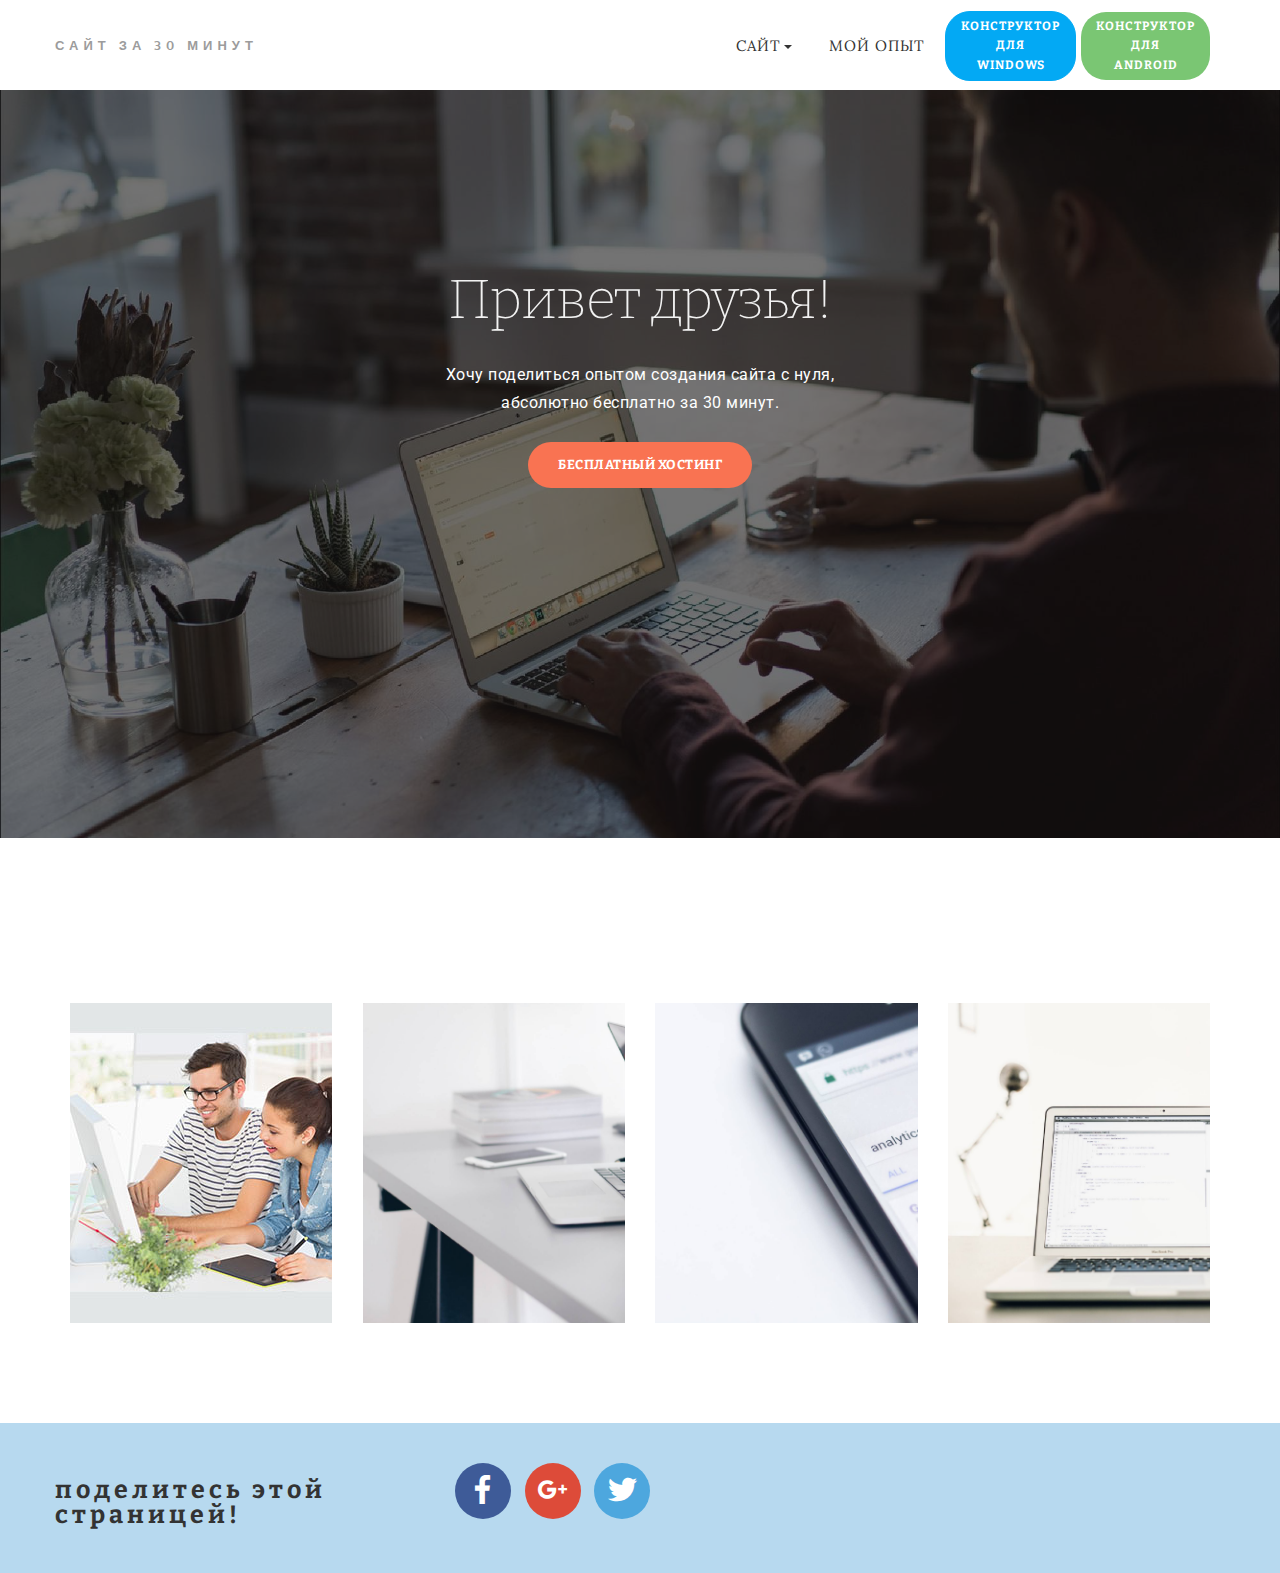
<file: index.html>
<!DOCTYPE html>
<html>
<head>
  <!-- Site made with Mobirise Website Builder v3.12.1, https://mobirise.com -->
  <meta charset="UTF-8">
  <meta http-equiv="X-UA-Compatible" content="IE=edge">
  <meta name="generator" content="Mobirise v3.12.1, mobirise.com">
  <meta name="viewport" content="width=device-width, initial-scale=1">
  <link rel="shortcut icon" href="assets/images/logo.png" type="image/x-icon">
  <meta name="description" content="">
  
  <link rel="stylesheet" href="https://fonts.googleapis.com/css?family=Raleway:400,100,200,300,500,600,700,800,900">
  <link rel="stylesheet" href="assets/bootstrap/css/bootstrap.min.css">
  <link rel="stylesheet" href="assets/socicon/css/socicon.min.css">
  <link rel="stylesheet" href="assets/font-awesome/css/font-awesome.min.css">
  <link rel="stylesheet" href="assets/unicore/css/style.css">
  <link rel="stylesheet" href="assets/dropdown-menu/style.light.css">
  <link rel="stylesheet" href="assets/mobirise/css/mbr-additional.css" type="text/css">
  
  
  
</head>
<body>
<section id="dropdown-menu1-7">

    <nav class="navbar navbar-dropdown mbr-title-font navbar-fixed-top">

        <div class="container">

            <div class="navbar-brand">
                
                <a class="text-gray" href="index.html">сайт за 30 минут</a>
            </div>

            <button class="navbar-toggler pull-xs-right hidden-md-up" type="button" data-toggle="collapse" data-target="#exCollapsingNavbar">
                ☰
            </button>

            <ul class="nav-dropdown collapse pull-xs-right navbar-toggleable-sm nav navbar-nav" id="exCollapsingNavbar"><li class="nav-item dropdown"><a class="nav-link link dropdown-toggle" data-toggle="dropdown-submenu" href="https://mobirise.com/" aria-expanded="false">Сайт</a><div class="dropdown-menu"><a class="dropdown-item" href="page2.html">способ монетизации</a><a class="dropdown-item" href="https://goo.gl/9ppjQy">бесплатный хостинг</a></div></li><li class="nav-item"><a class="nav-link link" href="page1.html">мой опыт</a></li><li class="nav-item nav-btn"><a class="nav-link btn btn-primary mbr-title-font" href="https://drive.google.com/open?id=0B-AIk7GVX3BUVmp4UUJ1UHZKY2c">конструктор<br>для<br>windows<br></a></li><li class="nav-item nav-btn"><a class="nav-link btn mbr-title-font btn-success" href="https://drive.google.com/open?id=0B-AIk7GVX3BUYUpDV1F5eVZ1LVE">конструктор<br>для<br>android<br></a></li></ul>

        </div>

    </nav>

</section>

<section class="mbr-section--bg-adapted mbr-after-navbar" id="header7-3" style="background-image: url(assets/images/mbr-2000x1335.jpg);">
    <div class="intro intro14" style="padding-top: 270px; padding-bottom: 230px;">
        <div class="mbr-overlay" style="opacity: 0.6; background-color: rgb(21, 21, 21);"></div>
        <div class="container">
            <div class="row center-content">
                <div class="col-md-10 col-md-offset-1 text-center">
                    <h3 class="mbr-title-font">Привет друзья!</h3>
                    <p>Хочу поделиться опытом создания сайта с нуля,<br> абсолютно бесплатно за 30 минут.<br></p>
                    <div class="space40"></div>
                    <div><a href="https://goo.gl/9ppjQy" class="btn mbr-title-font btn-lg btn-danger">Бесплатный хостинг</a> </div>

                    <ul class="features-list">
                        <li>
                            
                            
                        </li>

                        <li>
                            
                            
                        </li>

                        <li>
                            
                            
                        </li>

                        <li>
                            
                            
                        </li>
                    </ul>
                </div>
            </div>
        </div>
    </div>
</section>

<section class="mbr-section--bg-adapted mbr-section--relative" id="features10-s" style="background-color: rgb(255, 255, 255);">

    

    <div class="elements-content" style="padding-top: 100px; padding-bottom: 100px;">
        <div class="container">
            <div class="section-head text-center col-md-8 col-md-offset-2 space50">
                <h1 class="mbr-title-font"></h1>
            </div>
            <div class="row">
                <div class="col-md-3">
                    <div class="flips1">
                        <div class="flips1_front flipscont1">
                            <img alt="" class="full" src="assets/images/1.jpg">
                        </div>
                        <div class="flips1_back flipscont1">
                            <h4 class="text-white space20 mbr-title-font"><strong>С чего начать</strong></h4>
                            <p>Начать надо с выбора хостинга, однако если вы решите сначала разобраться с конструкторами сайтов,&nbsp;<br>в этом нет ничего страшного</p>
                            <br>
                            <div><a href="https://goo.gl/9ppjQy" class="btn mbr-title-font btn-primary"><i class="fa fa-paper-plane"></i>&nbsp; хостинг</a></div>
                        </div>
                    </div>
                </div>

                <div class="col-md-3">
                    <div class="flips1">
                        <div class="flips1_front flipscont1">
                            <img alt="" class="full" src="assets/images/mbr-4-2000x1333.jpg">
                        </div>
                        <div class="flips1_back flipscont1">
                            <h4 class="text-white space20 mbr-title-font"><strong>Что такое хостинг</strong></h4>
                            <p>хостинг-это как оператор сотовой связи, у него есть свои тарифы и условия, хостинг предоставляет вам место на котором живет ваш сайт.</p>
                            <br>
                            <div><a href="https://ru.wikipedia.org/wiki/%D0%A5%D0%BE%D1%81%D1%82%D0%B8%D0%BD%D0%B3" class="btn mbr-title-font btn-primary" target="_blank"><i class="fa fa-paper-plane"></i>&nbsp; читать</a></div>
                        </div>
                    </div>
                </div>

                <div class="col-md-3">
                    <div class="flips1">
                        <div class="flips1_front flipscont1">
                            <img alt="" class="full" src="assets/images/mbr-5-2000x1333.jpg">
                        </div>
                        <div class="flips1_back flipscont1">
                            <h4 class="text-white space20 mbr-title-font"><strong>Что такое домен</strong></h4>
                            <p>домен-это &nbsp;адрес вашего сайта, есть огромное колличество доменов разных (зонах)<br>зона-это то, что идет после имени, например .ru .com.&nbsp;</p>
                            <br>
                            <div><a href="https://ru.wikipedia.org/wiki/%D0%94%D0%BE%D0%BC%D0%B5%D0%BD%D0%BD%D0%BE%D0%B5_%D0%B8%D0%BC%D1%8F" class="btn mbr-title-font btn-primary" target="_blank"><i class="fa fa-paper-plane"></i>&nbsp; читать</a></div>
                        </div>
                    </div>
                </div>

                <div class="col-md-3">
                    <div class="flips1">
                        <div class="flips1_front flipscont1">
                            <img alt="" class="full" src="assets/images/mbr-7-2000x1333.jpg">
                        </div>
                        <div class="flips1_back flipscont1">
                            <h4 class="text-white space20 mbr-title-font"><strong>Что такое движок</strong></h4>
                            <p>движок-это среда в которой вы строите ваш сайт, самым популярным &nbsp;в плане настроек движок, является wordpress-это конструктор с огромным функционалом<br></p>
                            <br>
                            <div><a href="https://ru.wikipedia.org/wiki/%D0%94%D0%B2%D0%B8%D0%B6%D0%BE%D0%BA" class="btn mbr-title-font btn-primary" target="_blank"><i class="fa fa-paper-plane"></i>&nbsp; читать</a></div>
                        </div>
                    </div>
                </div>
            </div>
        </div>
    </div>
</section>

<section class="mbr-section mbr-section--relative mbr-section--fixed-size" id="social-buttons1-10" style="background-color: rgb(183, 217, 239);">
    

    <div class="mbr-section__container container">
        <div class="mbr-header mbr-header--inline row" style="padding-top: 40.8px; padding-bottom: 40.8px;">
            <div class="col-sm-4">
                <h3 class="mbr-header__text mbr-title-font">поделитесь этой страницей!</h3>
            </div>
            <div class="mbr-social-icons col-sm-8">
                <div class="mbr-social-likes social-likes_style-1" data-counters="true">
                    <div class="mbr-social-icons__icon social-likes__icon facebook socicon-bg-facebook" title="Share link on Facebook">
                        <i class="socicon socicon-facebook"></i>
                        
                    </div>
                    <div class="mbr-social-icons__icon social-likes__icon plusone socicon-bg-googleplus" title="Share link on Google+">
                        <i class="socicon socicon-googleplus"></i>
                        
                    </div>
                    <div class="mbr-social-icons__icon social-likes__icon twitter socicon-bg-twitter" title="Share link on Twitter">
                        <i class="socicon socicon-twitter"></i>
                    </div>
                </div>
            </div>
        </div>
    </div>
</section>


  <script src="assets/web/assets/jquery/jquery.min.js"></script>
  <script src="assets/bootstrap/js/bootstrap.min.js"></script>
  <script src="assets/smooth-scroll/SmoothScroll.js"></script>
  <script src="assets/social-likes/social-likes.js"></script>
  <script src="assets/unicore/js/script.js"></script>
  <script src="assets/dropdown-menu/script.js"></script>
  
  
</body>
</html>
</file>
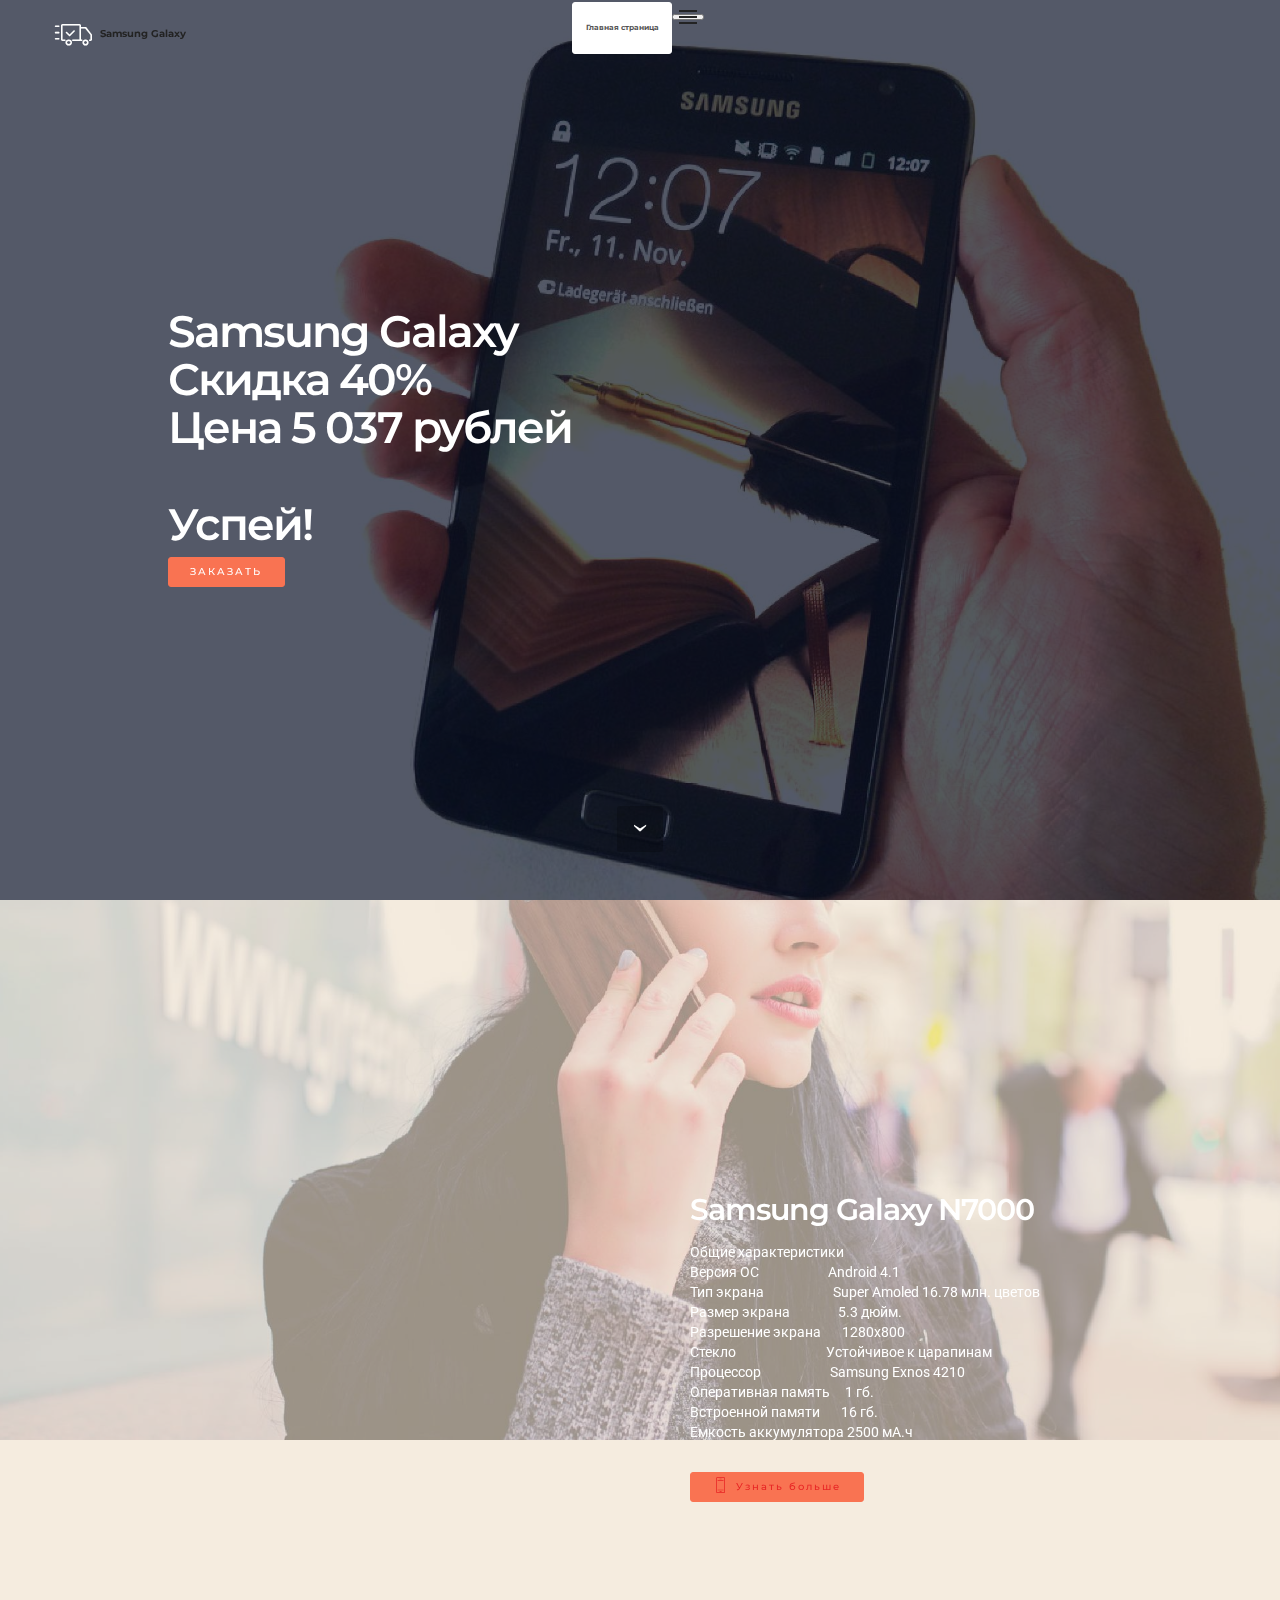
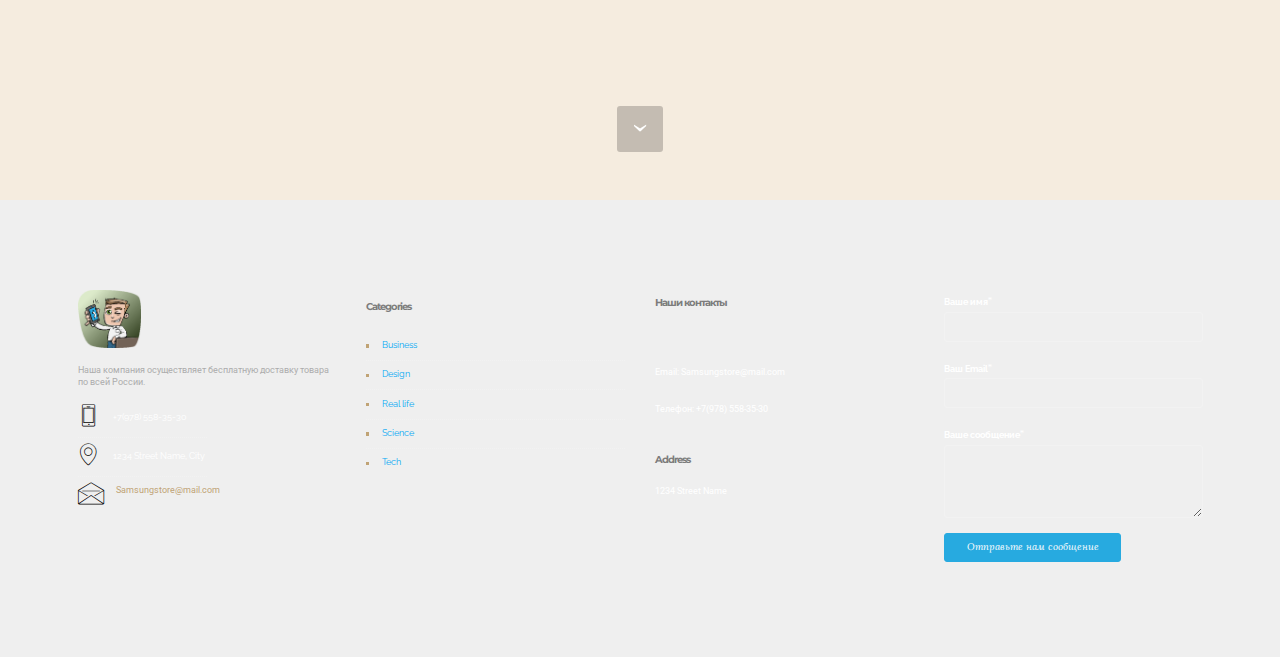
<file: index1.html>
<!DOCTYPE html>
<html>
<head>
  <!-- Site made with Mobirise Website Builder v3.12.1, https://mobirise.com -->
  <meta charset="UTF-8">
  <meta http-equiv="X-UA-Compatible" content="IE=edge">
  <meta name="generator" content="Mobirise v3.12.1, mobirise.com">
  <meta name="viewport" content="width=device-width, initial-scale=1">
  <link rel="shortcut icon" href="assets/images/logo.png" type="image/x-icon">
  <meta name="description" content="">
  
  <link rel="stylesheet" href="https://fonts.googleapis.com/css?family=Lora:400,700,400italic,700italic&amp;subset=latin">
  <link rel="stylesheet" href="https://fonts.googleapis.com/css?family=Montserrat:400,700">
  <link rel="stylesheet" href="https://fonts.googleapis.com/css?family=Raleway:100,100i,200,200i,300,300i,400,400i,500,500i,600,600i,700,700i,800,800i,900,900i">
  <link rel="stylesheet" href="assets/bootstrap-material-design-font/css/material.css">
  <link rel="stylesheet" href="assets/web/assets/mobirise-icons/mobirise-icons.css">
  <link rel="stylesheet" href="assets/et-line-font-plugin/style.css">
  <link rel="stylesheet" href="assets/tether/tether.min.css">
  <link rel="stylesheet" href="assets/bootstrap/css/bootstrap.min.css">
  <link rel="stylesheet" href="assets/dropdown/css/style.css">
  <link rel="stylesheet" href="assets/animate.css/animate.min.css">
  <link rel="stylesheet" href="assets/theme/css/style.css">
  <link rel="stylesheet" href="assets/mobirise/css/mbr-additional.css" type="text/css">
  
  
  
</head>
<body>
<section id="ext_menu-x">

    <nav class="navbar navbar-dropdown bg-color transparent navbar-fixed-top">
        <div class="container">

            <div class="mbr-table">
                <div class="mbr-table-cell">

                    <div class="navbar-brand">
                        <a href="page3.html" class="mbri-delivery mbr-iconfont mbr-iconfont-menu navbar-logo"></a>
                        <a class="navbar-caption" href="page2.html">Samsung Galaxy</a>
                    </div>

                </div>
                <div class="mbr-table-cell">

                    <button class="navbar-toggler pull-xs-right hidden-md-up" type="button" data-toggle="collapse" data-target="#exCollapsingNavbar">
                        <div class="hamburger-icon"></div>
                    </button>

                    <ul class="nav-dropdown collapse pull-xs-right nav navbar-nav navbar-toggleable-sm" id="exCollapsingNavbar"><li class="nav-item"><a class="nav-link link" href="https://mobirise.com/"></a></li><li class="nav-item nav-btn"><a class="nav-link btn btn-white" href="index1.html">Главная страница</a></li></ul>
                    <button hidden="" class="navbar-toggler navbar-close" type="button" data-toggle="collapse" data-target="#exCollapsingNavbar">
                        <div class="close-icon"></div>
                    </button>

                </div>
            </div>

        </div>
    </nav>

</section>

<section class="engine"><a rel="external" href="https://mobirise.com">https://mobirise.com/</a></section><section class="mbr-section mbr-section-hero mbr-section-full mbr-parallax-background mbr-section-with-arrow mbr-after-navbar" id="header1-1b" style="background-image: url(assets/images/samsung-galaxy-note-n7000-pc-suite-free-download-2000x1500.jpg);">

    <div class="mbr-overlay" style="opacity: 0.7; background-color: rgb(11, 19, 40);"></div>

    <div class="mbr-table-cell">

        <div class="container">
            <div class="row">
                <div class="mbr-section col-md-10 col-md-offset-1 text-xs-center">

                    <h1 class="mbr-section-title display-1">Samsung Galaxy<br>Скидка 40%<br>Цена 5 037 рублей<br><br>Успей!<br></h1>
                    <p class="mbr-section-lead lead"></p>
                    <div class="mbr-section-btn"><a class="btn btn-lg btn-danger" href="http://got.by/1gx08r">ЗАКАЗАТЬ</a> </div>
                </div>
            </div>
        </div>
    </div>

    <div class="mbr-arrow mbr-arrow-floating" aria-hidden="true"><a href="#header6-1c"><i class="mbr-arrow-icon"></i></a></div>

</section>

<section class="mbr-section mbr-section-hero mbr-section-full header2 mbr-parallax-background" id="header6-1c" style="background-image: url(assets/images/mbr-2000x1333.jpg);">

    <div class="mbr-overlay" style="opacity: 0.6; background-color: rgb(239, 224, 201);">
    </div>

    <div class="mbr-table mbr-table-full">
        <div class="mbr-table-cell">

            <div class="container">
                <div class="mbr-section row">
                    <div class="mbr-table-md-up">
                        
                        <div class="mbr-table-cell mbr-right-padding-md-up mbr-valign-top col-md-7 image-size" style="width: 53%;">
                            <div class="mbr-figure"><iframe class="mbr-embedded-video" src="https://www.youtube.com/embed/SO0TT-hs5uE?rel=0&amp;amp;showinfo=0&amp;autoplay=0&amp;loop=0" width="1280" height="720" frameborder="0" allowfullscreen></iframe></div>
                        </div>
                        <div class="mbr-table-cell col-md-5 text-xs-center text-md-left content-size">

                            <h3 class="mbr-section-title display-2">Samsung Galaxy N7000</h3>

                            <div class="mbr-section-text">
                                <p>Общие характеристики<br>Версия ОС &nbsp; &nbsp; &nbsp; &nbsp; &nbsp; &nbsp; &nbsp; &nbsp; &nbsp; &nbsp; &nbsp; Android 4.1<br>Тип экрана &nbsp; &nbsp; &nbsp; &nbsp; &nbsp; &nbsp; &nbsp; &nbsp; &nbsp; &nbsp; &nbsp; Super Amoled 16.78 млн. цветов<br>Размер экрана &nbsp; &nbsp; &nbsp; &nbsp; &nbsp; &nbsp; &nbsp; &nbsp;5.3 дюйм.<br>Разрешение экрана &nbsp; &nbsp; &nbsp; 1280х800<br>Стекло &nbsp; &nbsp; &nbsp; &nbsp; &nbsp; &nbsp; &nbsp; &nbsp; &nbsp; &nbsp; &nbsp; &nbsp; &nbsp; &nbsp; &nbsp;Устойчивое к царапинам<br>Процессор &nbsp; &nbsp; &nbsp; &nbsp; &nbsp; &nbsp; &nbsp; &nbsp; &nbsp; &nbsp; &nbsp; Samsung Exnos 4210<br>Оперативная память &nbsp; &nbsp; 1 гб.<br>Встроенной памяти &nbsp; &nbsp; &nbsp; 16 гб.<br>Емкость аккумулятора 2500 мА.ч<br><br></p>
                            </div>

                            <div class="mbr-section-btn"><a class="btn btn-lg btn-danger-outline btn-danger" href="page2.html"><span class="mbri-mobile2 mbr-iconfont mbr-iconfont-btn"></span>Узнать больше</a>  </div>

                        </div>

                        
                        

                    </div>
                </div>
            </div>

        </div>
    </div>

    <div class="mbr-arrow mbr-arrow-floating hidden-sm-down" aria-hidden="true"><a href="#contacts5-p"><i class="mbr-arrow-icon"></i></a></div>

</section>

<section class="mbr-footer mbr-section mbr-section-md-padding" id="contacts5-p" style="background-color: rgb(239, 239, 239); padding-top: 90px; padding-bottom: 90px;">


    <div class="row">
    
            <div class="mbr-company col-xs-12 col-md-6 col-lg-3">

                <div class="mbr-company card">
                    <div><a href="page3.html"><img src="assets/images/guy-265x241.png" class="card-img-top"></a></div>
                    <div class="card-block">
                        <p class="card-text">Наша компания осуществляет бесплатную доставку товара по всей России.</p>
                    </div>
                    <ul class="list-group list-group-flush">
                        <li class="list-group-item">
                            <span class="list-group-icon"><span class="etl-icon icon-phone mbr-iconfont-company-contacts5"></span></span>
                            <span class="list-group-text">+7(978) 558-35-30</span>
                        </li>
                        <li class="list-group-item">
                            <span class="list-group-icon"><span class="etl-icon icon-map-pin mbr-iconfont-company-contacts5"></span></span>
                            <span class="list-group-text">1234 Street Name, City&nbsp;</span>
                        </li>
                        <li class="list-group-item active">
                            <span class="list-group-icon"><span class="etl-icon icon-envelope mbr-iconfont-company-contacts5"></span></span>
                            <span class="list-group-text"><p><a href="mailto:Samsungstore@mail.com">Samsungstore@mail.com</a><a href="mailto:support@mobirise.com"></a></p></span>
                        </li>
                    </ul>
                </div>

            </div>
            <div class="mbr-footer-content col-xs-12 col-md-6 col-lg-3">
                <h4>Categories</h4>
                <ul><li><a class="text-primary" href="#">Business</a></li><li><a class="text-primary" href="#">Design</a></li><li><a class="text-primary" href="#">Real life</a></li><li><a class="text-primary" href="#">Science</a></li><li><a class="text-primary" href="#">Tech</a></li></ul>
            </div>
            <div class="mbr-footer-content col-xs-12 col-md-6 col-lg-3">
                <p><font color="#7e9b9f" face="Montserrat, sans-serif" size="3"><span style="letter-spacing: -1px; line-height: 20px;"><strong>Наши контакты</strong></span></font><br><font color="#7e9b9f" face="Montserrat, sans-serif" size="3"><span style="letter-spacing: -1px; line-height: 20px;"><strong><br></strong></span></font><br>Email: Samsungstore@mail.com<br><br><br>Телефон: +7(978) 558-35-30<br><br><br><br><strong>Address</strong><br>1234 Street Name<br></p>
            </div>
            <div class="col-xs-12 col-md-6 col-lg-3" data-form-type="formoid">

                <div data-form-alert="true">
                    <div hidden="" data-form-alert-success="true">Успех!</div>
                </div>

                <form action="https://mobirise.com/" method="post" data-form-title="MESSAGE">

                    <input type="hidden" value="ZJW4D/4wQ7h5zX36iolnKQ3NFi4AqfrGb63I9S5yOkkI2gJolWmPYBgPH/0GueBE3zHwwJG7f2Mm5ony/mDiG0m9Imagm5PwQS2dmylVoX3DbJWEnyNXwY7d5x7PIxHf" data-form-email="true">

                    <div class="form-group">
                        <label class="form-control-label" for="contacts5-p-name">Ваше имя<span class="form-asterisk">*</span></label>
                        <input type="text" class="form-control input-sm input-inverse" name="name" required="" data-form-field="Name" id="contacts5-p-name">
                    </div>

                    <div class="form-group">
                        <label class="form-control-label" for="contacts5-p-email">Ваш Email<span class="form-asterisk">*</span></label>
                        <input type="email" class="form-control input-sm input-inverse" name="email" required="" data-form-field="Email" id="contacts5-p-email">
                    </div>

                    

                    <div class="form-group">
                        <label class="form-control-label" for="contacts5-p-message">Ваше сообщение<span class="form-asterisk">*</span></label>
                        <textarea class="form-control input-sm input-inverse" name="message" data-form-field="Message" rows="5" id="contacts5-p-message"></textarea>
                    </div>

                    <div><button type="submit" class="btn btn-sm btn-info">Отправьте нам сообщение</button></div>

                </form>

            </div>
        </div>
</section>


  <script src="assets/web/assets/jquery/jquery.min.js"></script>
  <script src="assets/tether/tether.min.js"></script>
  <script src="assets/bootstrap/js/bootstrap.min.js"></script>
  <script src="assets/smooth-scroll/smooth-scroll.js"></script>
  <script src="assets/dropdown/js/script.min.js"></script>
  <script src="assets/touch-swipe/jquery.touch-swipe.min.js"></script>
  <script src="assets/viewport-checker/jquery.viewportchecker.js"></script>
  <script src="assets/jarallax/jarallax.js"></script>
  <script src="assets/theme/js/script.js"></script>
  <script src="assets/formoid/formoid.min.js"></script>
  
  
  <input name="animation" type="hidden">
  </body>
</html>
</file>
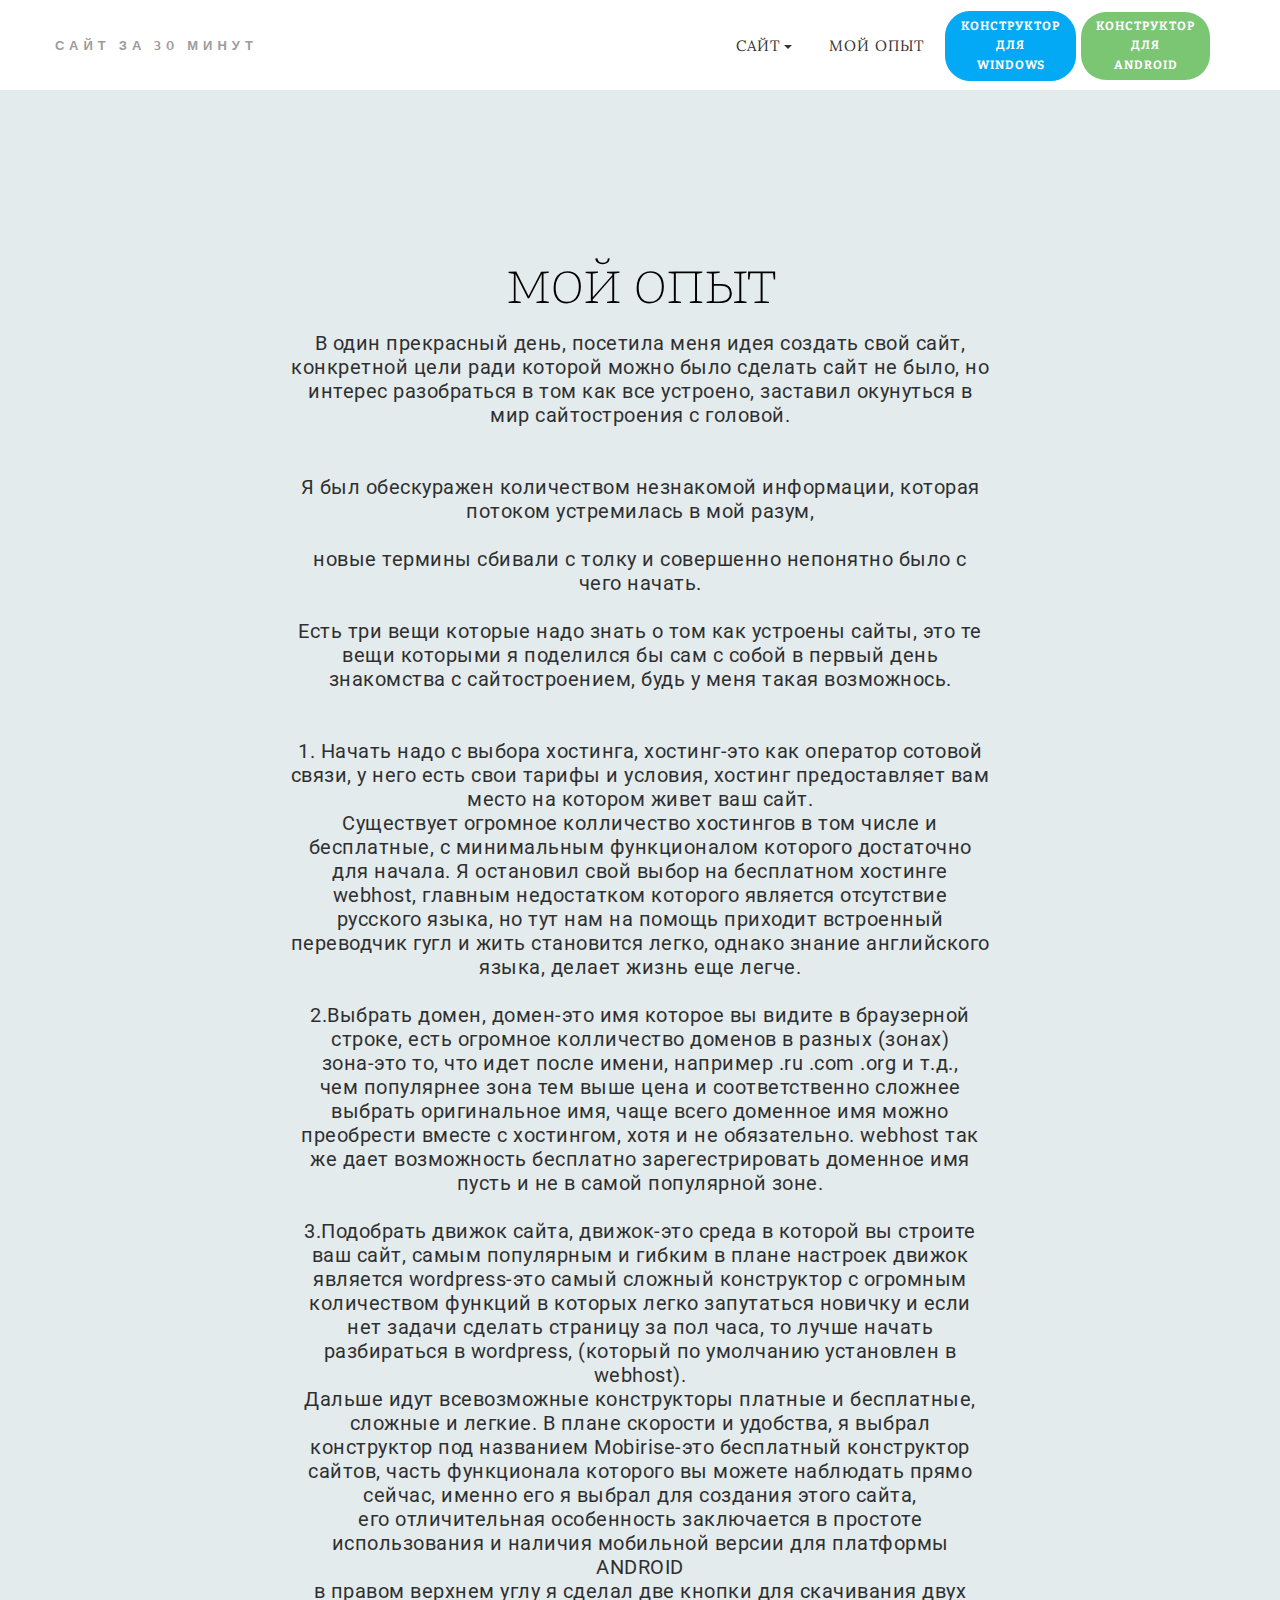
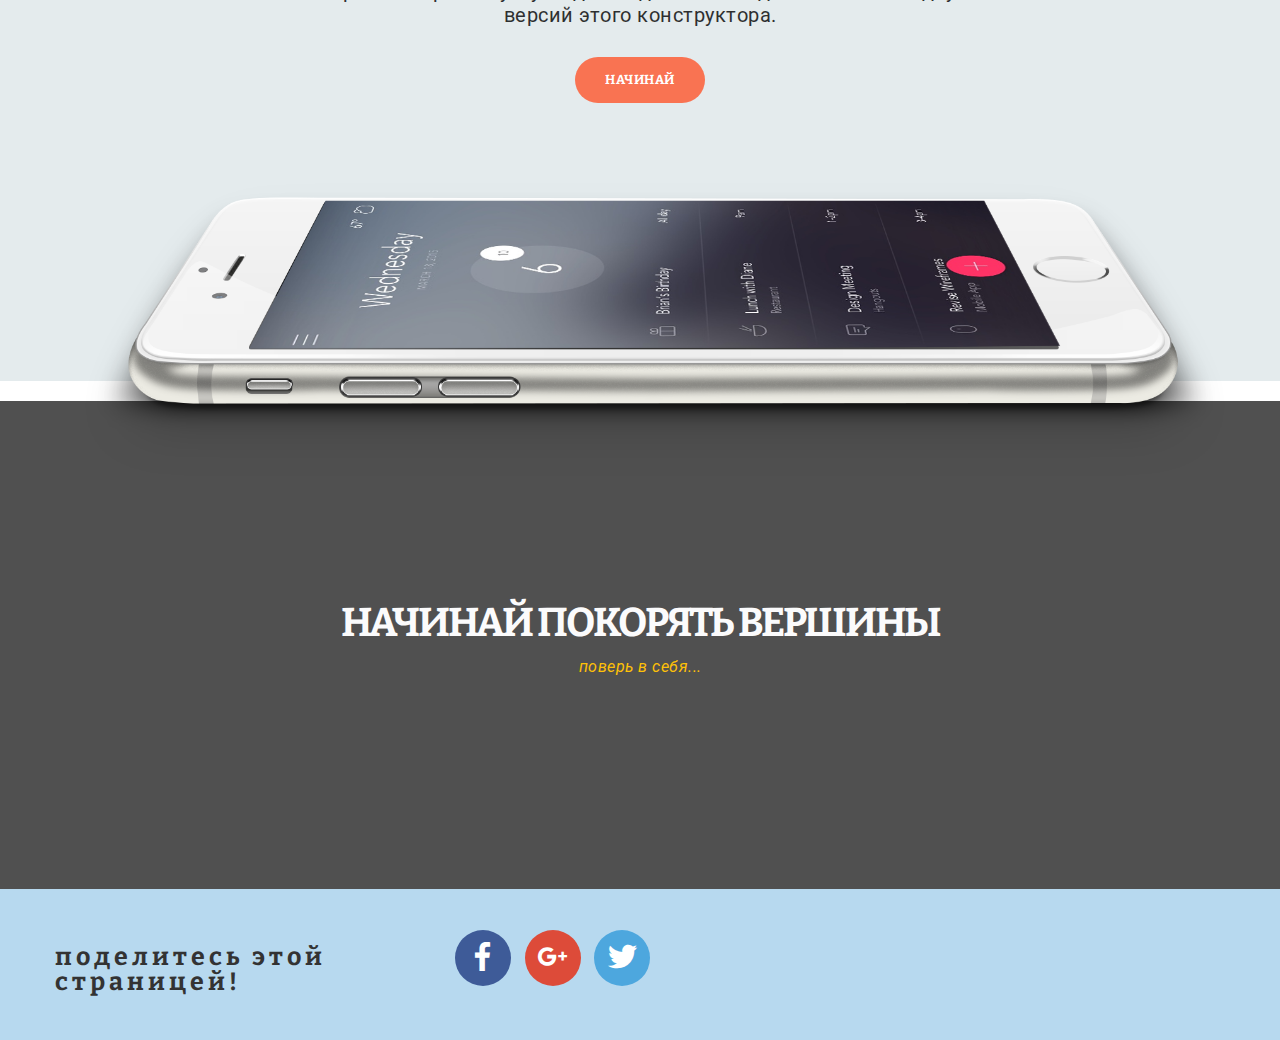
<file: page1.html>
<!DOCTYPE html>
<html>
<head>
  <!-- Site made with Mobirise Website Builder v3.12.1, https://mobirise.com -->
  <meta charset="UTF-8">
  <meta http-equiv="X-UA-Compatible" content="IE=edge">
  <meta name="generator" content="Mobirise v3.12.1, mobirise.com">
  <meta name="viewport" content="width=device-width, initial-scale=1">
  <link rel="shortcut icon" href="assets/images/logo.png" type="image/x-icon">
  <meta name="description" content="">
  
  <link rel="stylesheet" href="https://fonts.googleapis.com/css?family=Raleway:400,100,200,300,500,600,700,800,900">
  <link rel="stylesheet" href="assets/bootstrap/css/bootstrap.min.css">
  <link rel="stylesheet" href="assets/socicon/css/socicon.min.css">
  <link rel="stylesheet" href="assets/font-un/css/style.css">
  <link rel="stylesheet" href="assets/unicore/css/style.css">
  <link rel="stylesheet" href="assets/dropdown-menu/style.light.css">
  <link rel="stylesheet" href="assets/mobirise/css/mbr-additional.css" type="text/css">
  
  
  
</head>
<body>
<section id="dropdown-menu1-g">

    <nav class="navbar navbar-dropdown mbr-title-font navbar-fixed-top">

        <div class="container">

            <div class="navbar-brand">
                
                <a class="text-gray" href="index.html">сайт за 30 минут</a>
            </div>

            <button class="navbar-toggler pull-xs-right hidden-md-up" type="button" data-toggle="collapse" data-target="#exCollapsingNavbar">
                ☰
            </button>

            <ul class="nav-dropdown collapse pull-xs-right navbar-toggleable-sm nav navbar-nav" id="exCollapsingNavbar"><li class="nav-item dropdown"><a class="nav-link link dropdown-toggle" data-toggle="dropdown-submenu" href="https://mobirise.com/" aria-expanded="false">Сайт</a><div class="dropdown-menu"><a class="dropdown-item" href="page2.html">способ монетизации</a><a class="dropdown-item" href="https://goo.gl/9ppjQy">бесплатный хостинг</a></div></li><li class="nav-item"><a class="nav-link link" href="page1.html">мой опыт</a></li><li class="nav-item nav-btn"><a class="nav-link btn btn-primary mbr-title-font" href="https://drive.google.com/open?id=0B-AIk7GVX3BUVmp4UUJ1UHZKY2c">конструктор<br>для<br>windows<br></a></li><li class="nav-item nav-btn"><a class="nav-link btn mbr-title-font btn-success" href="https://drive.google.com/open?id=0B-AIk7GVX3BUYUpDV1F5eVZ1LVE">конструктор<br>для<br>android<br></a></li></ul>

        </div>

    </nav>

</section>

<section class="mbr-section--bg-adapted mbr-after-navbar" id="header15-v" style="background-color: rgb(228, 235, 237);">
    <div class="intro intro4" style="padding-top: 220px; padding-bottom: 0px;">
        
        <div class="container">
            <div class="row center-content">
                <div class="col-md-10 col-md-offset-1 text-center">
                    <h2 class="mbr-title-font">мой опыт</h2>
                    <p>В один прекрасный день, посетила меня идея создать свой сайт, конкретной цели ради которой можно было сделать сайт не было, но интерес разобраться в том как все устроено, заставил окунуться в мир сайтостроения с головой.<br><br><br>Я был обескуражен количеством незнакомой информации, которая потоком устремилась в мой разум,<br><br>новые термины сбивали с толку и совершенно непонятно было с чего начать. <br><br>Есть три вещи которые надо знать о том как устроены сайты, это те вещи которыми я поделился бы сам с собой в первый день знакомства с сайтостроением, будь у меня такая возможнось.<br><br><br>1. Начать надо с выбора хостинга, хостинг-это как оператор сотовой связи, у него есть свои тарифы и условия, хостинг предоставляет вам место на котором живет ваш сайт.<br>Существует огромное колличество хостингов в том числе и бесплатные, с минимальным функционалом которого достаточно для начала. Я остановил свой выбор на бесплатном хостинге webhost, главным недостатком которого является отсутствие русского языка, но тут нам на помощь приходит встроенный переводчик гугл и жить становится легко, однако знание английского языка, делает жизнь еще легче.<br><br>2.Выбрать домен, домен-это имя которое вы видите в браузерной строке, есть огромное колличество доменов в разных (зонах)<br>зона-это то, что идет после имени, например .ru .com .org и т.д.,<br>чем популярнее зона тем выше цена и соответственно сложнее выбрать оригинальное имя, чаще всего доменное имя можно преобрести вместе с хостингом, хотя и не обязательно. webhost так же дает возможность бесплатно зарегестрировать доменное имя пусть и не в самой популярной зоне.<br><br>3.Подобрать движок сайта, движок-это среда в которой вы строите ваш сайт, самым популярным и гибким в плане настроек движок является wordpress-это самый сложный конструктор с огромным количеством функций в которых легко запутаться новичку и если нет задачи сделать страницу за пол часа, то лучше начать разбираться в wordpress, (который по умолчанию установлен в webhost).<br>Дальше идут всевозможные конструкторы платные и бесплатные, сложные и легкие. В плане скорости и удобства, я выбрал конструктор под названием Mobirise-это бесплатный конструктор сайтов, часть функционала которого вы можете наблюдать прямо сейчас, именно его я выбрал для создания этого сайта,<br>его отличительная особенность заключается в простоте использования и наличия мобильной версии для платформы ANDROID<br>в правом верхнем углу я сделал две кнопки для скачивания двух версий этого конструктора.</p>
                    <div class="space30"></div>

                    <div><a href="https://goo.gl/9ppjQy" class="btn mbr-title-font btn-lg btn-danger">начинай</a></div>
                </div>
            </div>

            <div class="intro4-image container">
                <figure class="mbr-figure mbr-figure--adapted mbr-figure--caption-inside-bottom"><img src="assets/images/9.png" class="mbr-figure__img img-responsive center-block"></figure>
            </div>
        </div>
    </div>
</section>

<section class="parallax-content text-center" data-stellar-background-ratio="0.4" id="parallax1-r" style="background-image: url(assets/images/119.jpg); padding-top: 200px; padding-bottom: 200px;">
    <div class="mbr-overlay" style="opacity: 0.75; background-color: rgb(21, 21, 21);"></div>
    <div class="parallax container">
        <h4 class="mbr-title-font">начинай покорять вершины</h4>
        <p>поверь в себя...</p>
    </div>
</section>

<section class="mbr-section mbr-section--relative mbr-section--fixed-size" id="social-buttons1-11" style="background-color: rgb(183, 217, 239);">
    

    <div class="mbr-section__container container">
        <div class="mbr-header mbr-header--inline row" style="padding-top: 40.8px; padding-bottom: 40.8px;">
            <div class="col-sm-4">
                <h3 class="mbr-header__text mbr-title-font">поделитесь этой страницей!</h3>
            </div>
            <div class="mbr-social-icons col-sm-8">
                <div class="mbr-social-likes social-likes_style-1" data-counters="true">
                    <div class="mbr-social-icons__icon social-likes__icon facebook socicon-bg-facebook" title="Share link on Facebook">
                        <i class="socicon socicon-facebook"></i>
                        
                    </div>
                    <div class="mbr-social-icons__icon social-likes__icon plusone socicon-bg-googleplus" title="Share link on Google+">
                        <i class="socicon socicon-googleplus"></i>
                        
                    </div>
                    <div class="mbr-social-icons__icon social-likes__icon twitter socicon-bg-twitter" title="Share link on Twitter">
                        <i class="socicon socicon-twitter"></i>
                    </div>
                </div>
            </div>
        </div>
    </div>
</section>


  <script src="assets/web/assets/jquery/jquery.min.js"></script>
  <script src="assets/bootstrap/js/bootstrap.min.js"></script>
  <script src="assets/smooth-scroll/SmoothScroll.js"></script>
  <script src="assets/stellar/stellar.js"></script>
  <script src="assets/social-likes/social-likes.js"></script>
  <script src="assets/unicore/js/script.js"></script>
  <script src="assets/dropdown-menu/script.js"></script>
  
  
</body>
</html>
</file>
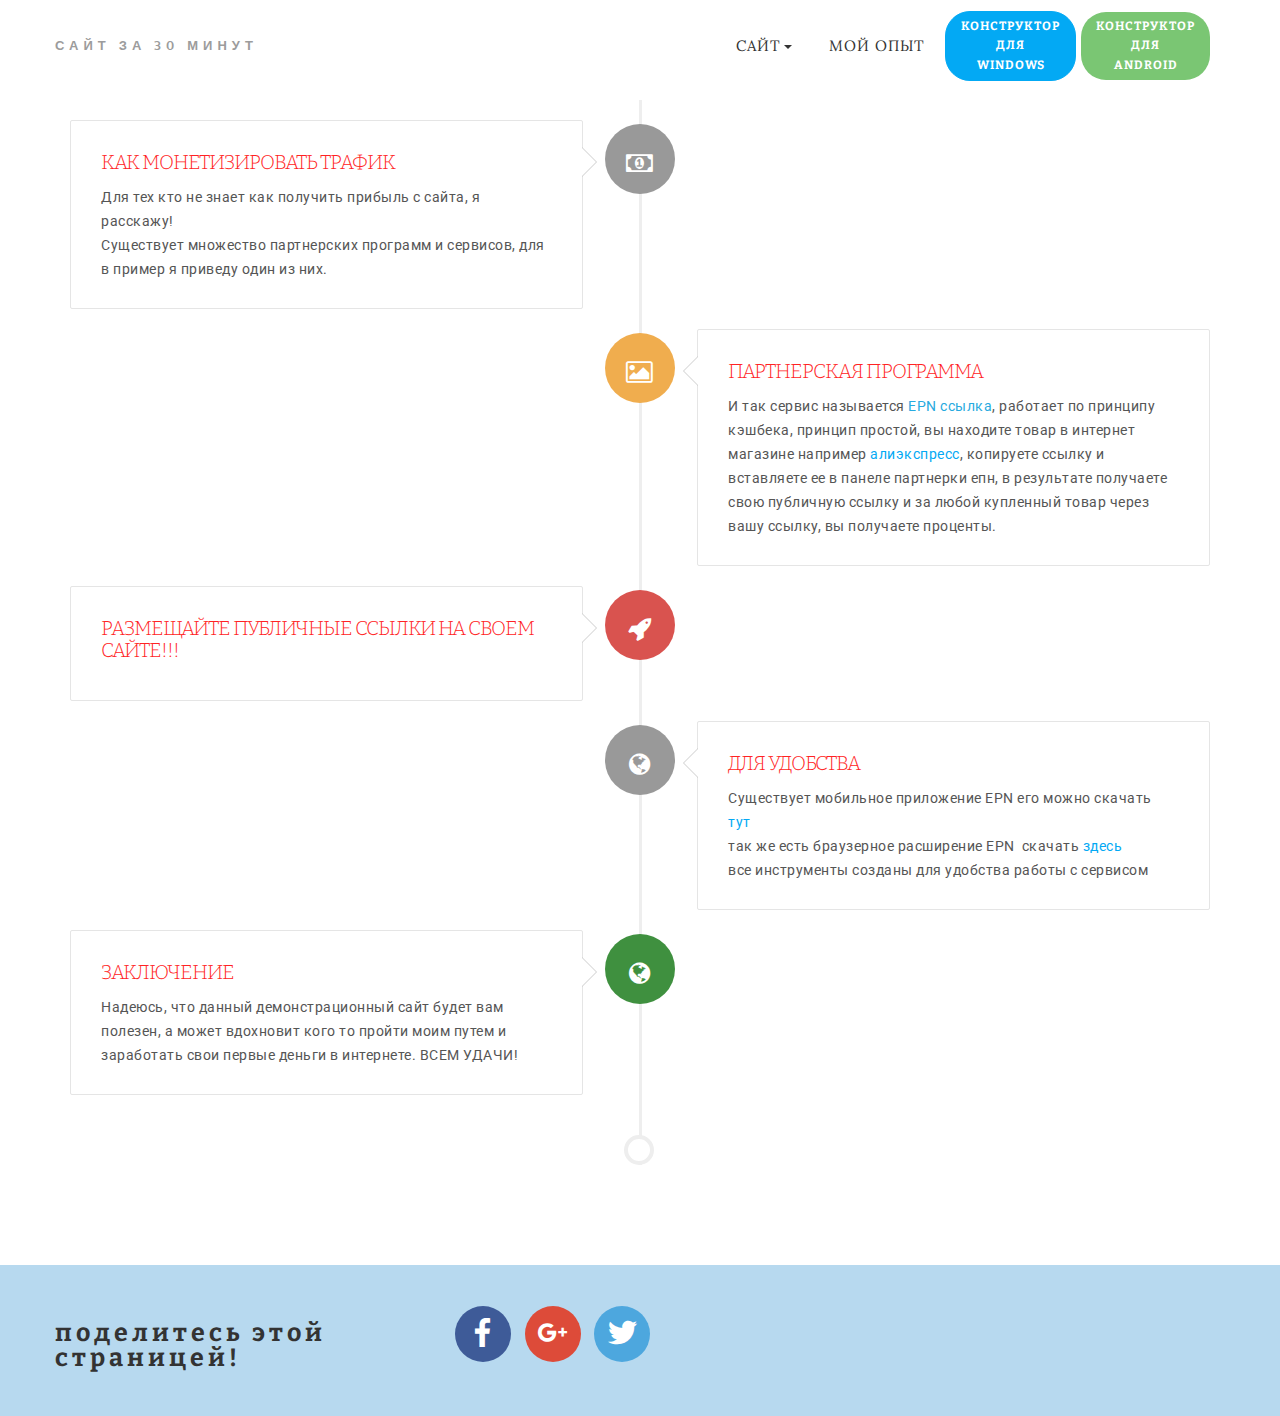
<file: page2.html>
<!DOCTYPE html>
<html>
<head>
  <!-- Site made with Mobirise Website Builder v3.12.1, https://mobirise.com -->
  <meta charset="UTF-8">
  <meta http-equiv="X-UA-Compatible" content="IE=edge">
  <meta name="generator" content="Mobirise v3.12.1, mobirise.com">
  <meta name="viewport" content="width=device-width, initial-scale=1">
  <link rel="shortcut icon" href="assets/images/logo.png" type="image/x-icon">
  <meta name="description" content="">
  
  <link rel="stylesheet" href="https://fonts.googleapis.com/css?family=Raleway:400,100,200,300,500,600,700,800,900">
  <link rel="stylesheet" href="assets/bootstrap/css/bootstrap.min.css">
  <link rel="stylesheet" href="assets/socicon/css/socicon.min.css">
  <link rel="stylesheet" href="assets/font-awesome/css/font-awesome.min.css">
  <link rel="stylesheet" href="assets/unicore/css/style.css">
  <link rel="stylesheet" href="assets/dropdown-menu/style.light.css">
  <link rel="stylesheet" href="assets/mobirise/css/mbr-additional.css" type="text/css">
  
  
  
</head>
<body>
<section id="dropdown-menu1-h">

    <nav class="navbar navbar-dropdown mbr-title-font navbar-fixed-top">

        <div class="container">

            <div class="navbar-brand">
                
                <a class="text-gray" href="index.html">сайт за 30 минут</a>
            </div>

            <button class="navbar-toggler pull-xs-right hidden-md-up" type="button" data-toggle="collapse" data-target="#exCollapsingNavbar">
                ☰
            </button>

            <ul class="nav-dropdown collapse pull-xs-right navbar-toggleable-sm nav navbar-nav" id="exCollapsingNavbar"><li class="nav-item dropdown"><a class="nav-link link dropdown-toggle" data-toggle="dropdown-submenu" href="https://mobirise.com/" aria-expanded="false">Сайт</a><div class="dropdown-menu"><a class="dropdown-item" href="page2.html">способ монетизации</a><a class="dropdown-item" href="https://goo.gl/9ppjQy">бесплатный хостинг</a></div></li><li class="nav-item"><a class="nav-link link" href="page1.html">мой опыт</a></li><li class="nav-item nav-btn"><a class="nav-link btn btn-primary mbr-title-font" href="https://drive.google.com/open?id=0B-AIk7GVX3BUVmp4UUJ1UHZKY2c">конструктор<br>для<br>windows<br></a></li><li class="nav-item nav-btn"><a class="nav-link btn mbr-title-font btn-success" href="https://drive.google.com/open?id=0B-AIk7GVX3BUYUpDV1F5eVZ1LVE">конструктор<br>для<br>android<br></a></li></ul>

        </div>

    </nav>

</section>

<section class="mbr-section--bg-adapted mbr-section--relative mbr-after-navbar" id="content7-y" style="background-color: rgb(255, 255, 255);">
    <div class="elements-content" style="padding-top: 100px; padding-bottom: 100px;">
        
        <div class="container">
            <ul class="timeline">
                <li style="display: block;">
                    <div class="timeline-badge"><i class="fa fa-money"></i></div>
                    <div class="timeline-panel">
                        <div class="timeline-heading">
                            <h4 class="timeline-title mbr-title-font">как монетизировать трафик</h4>
                        </div>
                        <div class="timeline-body">
                            <p>Для тех кто не знает как получить прибыль с сайта, я расскажу!<br>Существует множество партнерских программ и сервисов, для в пример я приведу один из них.</p>
                        </div>
                    </div>
                </li>

                <li class="timeline-inverted" style="display: block;">
                    <div class="timeline-badge warning"><i class="fa fa-picture-o"></i></div>
                    <div class="timeline-panel">
                        <div class="timeline-heading">
                            <h4 class="timeline-title mbr-title-font">Партнерская программа</h4>
                        </div>
                        <div class="timeline-body">
                            <p>И так сервис называется <a href="http://got.by/1o360g" class="text-info">EPN ссылка</a>, работает по принципу кэшбека, принцип простой, вы находите товар в интернет магазине например <a href="http://got.by/1o363y">алиэкспресс</a>, копируете ссылку и вставляете ее в панеле партнерки епн, в результате получаете свою публичную ссылку и за любой купленный товар через вашу ссылку, вы получаете проценты.</p>
                        </div>
                    </div>
                </li>

                <li style="display: block;">
                    <div class="timeline-badge danger"><i class="fa fa-rocket"></i></div>
                    <div class="timeline-panel">
                        <div class="timeline-heading">
                            <h4 class="timeline-title mbr-title-font">размещайте публичные ссылки на своем сайте!!!</h4>
                        </div>
                        <div class="timeline-body">
                            <p></p>
                        </div>
                    </div>
                </li>

                <li class="timeline-inverted" style="display: block;">
                    <div class="timeline-badge default"><i class="fa fa-globe"></i></div>
                    <div class="timeline-panel">
                        <div class="timeline-heading">
                            <h4 class="timeline-title mbr-title-font">для удобства</h4>
                        </div>
                        <div class="timeline-body">
                            <p>Существует мобильное приложение EPN его можно скачать <a href="http://got.by/1o36b5">тут</a>&nbsp;<br><span style="letter-spacing: 0.5px; background-color: inherit;">так же есть браузерное расширение EPN &nbsp;скачать </span><a href="http://got.by/1o367n" style="letter-spacing: 0.5px;">здесь</a><span style="letter-spacing: 0.5px; background-color: inherit;">&nbsp;&nbsp;</span><br>все инструменты созданы для удобства работы с сервисом</p>
                        </div>
                    </div>
                </li>

                <li style="display: block;">
                    <div class="timeline-badge success"><i class="fa fa-globe"></i></div>
                    <div class="timeline-panel">
                        <div class="timeline-heading">
                            <h4 class="timeline-title mbr-title-font">заключение</h4>
                        </div>
                        <div class="timeline-body">
                            <p>Надеюсь, что данный демонстрационный сайт будет вам полезен, а может вдохновит кого то пройти моим путем и заработать свои первые деньги в интернете. ВСЕМ УДАЧИ!</p>
                        </div>
                    </div>
                </li>

            </ul>
        </div>
    </div>
</section>

<section class="mbr-section mbr-section--relative mbr-section--fixed-size" id="social-buttons1-12" style="background-color: rgb(183, 217, 239);">
    

    <div class="mbr-section__container container">
        <div class="mbr-header mbr-header--inline row" style="padding-top: 40.8px; padding-bottom: 40.8px;">
            <div class="col-sm-4">
                <h3 class="mbr-header__text mbr-title-font">поделитесь этой страницей!</h3>
            </div>
            <div class="mbr-social-icons col-sm-8">
                <div class="mbr-social-likes social-likes_style-1" data-counters="true">
                    <div class="mbr-social-icons__icon social-likes__icon facebook socicon-bg-facebook" title="Share link on Facebook">
                        <i class="socicon socicon-facebook"></i>
                        
                    </div>
                    <div class="mbr-social-icons__icon social-likes__icon plusone socicon-bg-googleplus" title="Share link on Google+">
                        <i class="socicon socicon-googleplus"></i>
                        
                    </div>
                    <div class="mbr-social-icons__icon social-likes__icon twitter socicon-bg-twitter" title="Share link on Twitter">
                        <i class="socicon socicon-twitter"></i>
                    </div>
                </div>
            </div>
        </div>
    </div>
</section>


  <script src="assets/web/assets/jquery/jquery.min.js"></script>
  <script src="assets/bootstrap/js/bootstrap.min.js"></script>
  <script src="assets/smooth-scroll/SmoothScroll.js"></script>
  <script src="assets/social-likes/social-likes.js"></script>
  <script src="assets/unicore/js/script.js"></script>
  <script src="assets/dropdown-menu/script.js"></script>
  
  
</body>
</html>
</file>
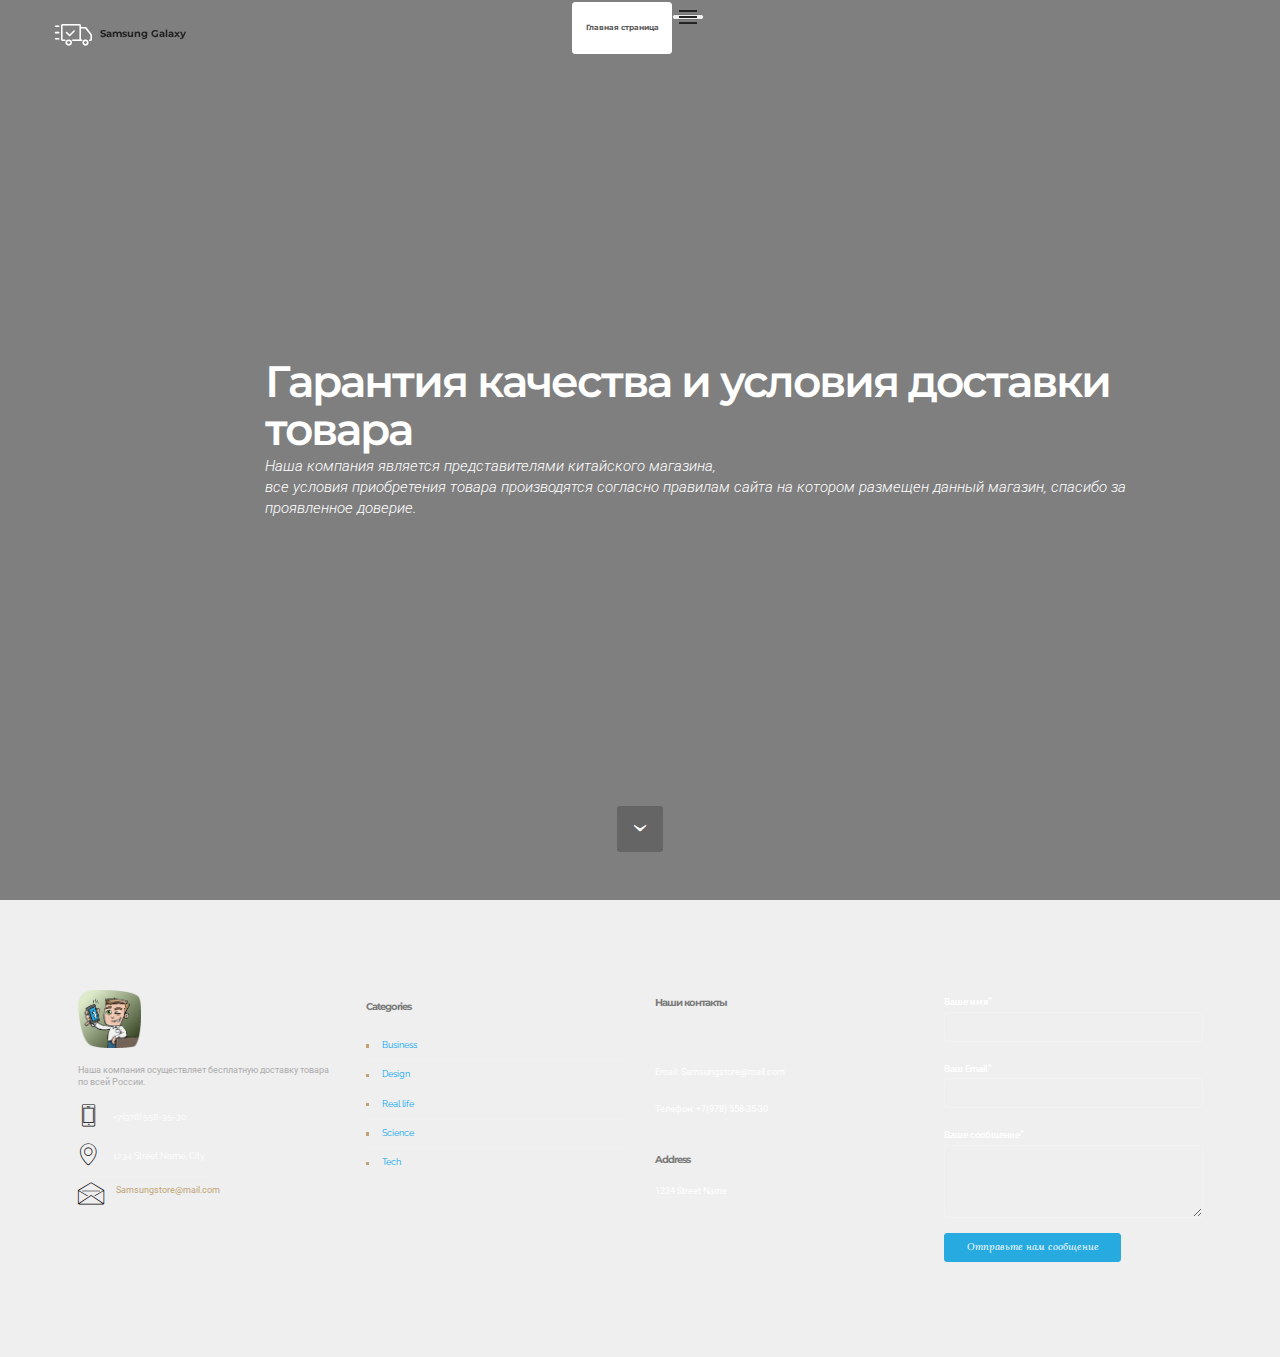
<file: page3.html>
<!DOCTYPE html>
<html>
<head>
  <!-- Site made with Mobirise Website Builder v3.12.1, https://mobirise.com -->
  <meta charset="UTF-8">
  <meta http-equiv="X-UA-Compatible" content="IE=edge">
  <meta name="generator" content="Mobirise v3.12.1, mobirise.com">
  <meta name="viewport" content="width=device-width, initial-scale=1">
  <link rel="shortcut icon" href="assets/images/logo.png" type="image/x-icon">
  <meta name="description" content="Website Builder Description">
  <title>Website Builder Title</title>
  <link rel="stylesheet" href="https://fonts.googleapis.com/css?family=Lora:400,700,400italic,700italic&amp;subset=latin">
  <link rel="stylesheet" href="https://fonts.googleapis.com/css?family=Montserrat:400,700">
  <link rel="stylesheet" href="https://fonts.googleapis.com/css?family=Raleway:100,100i,200,200i,300,300i,400,400i,500,500i,600,600i,700,700i,800,800i,900,900i">
  <link rel="stylesheet" href="assets/bootstrap-material-design-font/css/material.css">
  <link rel="stylesheet" href="assets/web/assets/mobirise-icons/mobirise-icons.css">
  <link rel="stylesheet" href="assets/et-line-font-plugin/style.css">
  <link rel="stylesheet" href="assets/tether/tether.min.css">
  <link rel="stylesheet" href="assets/bootstrap/css/bootstrap.min.css">
  <link rel="stylesheet" href="assets/animate.css/animate.min.css">
  <link rel="stylesheet" href="assets/dropdown/css/style.css">
  <link rel="stylesheet" href="assets/theme/css/style.css">
  <link rel="stylesheet" href="assets/mobirise/css/mbr-additional.css" type="text/css">
  
  
  
</head>
<body>
<section id="ext_menu-1f">

    <nav class="navbar navbar-dropdown bg-color transparent navbar-fixed-top">
        <div class="container">

            <div class="mbr-table">
                <div class="mbr-table-cell">

                    <div class="navbar-brand">
                        <a href="page3.html" class="mbri-delivery mbr-iconfont mbr-iconfont-menu navbar-logo"></a>
                        <a class="navbar-caption" href="page2.html">Samsung Galaxy</a>
                    </div>

                </div>
                <div class="mbr-table-cell">

                    <button class="navbar-toggler pull-xs-right hidden-md-up" type="button" data-toggle="collapse" data-target="#exCollapsingNavbar">
                        <div class="hamburger-icon"></div>
                    </button>

                    <ul class="nav-dropdown collapse pull-xs-right nav navbar-nav navbar-toggleable-sm" id="exCollapsingNavbar"><li class="nav-item"><a class="nav-link link" href="https://mobirise.com/"></a></li><li class="nav-item nav-btn"><a class="nav-link btn btn-white" href="index1.html">Главная страница</a></li></ul>
                    <button hidden="" class="navbar-toggler navbar-close" type="button" data-toggle="collapse" data-target="#exCollapsingNavbar">
                        <div class="close-icon"></div>
                    </button>

                </div>
            </div>

        </div>
    </nav>

</section>

<section class="engine"><a rel="external" href="https://mobirise.com">https://mobirise.com/</a></section><section class="mbr-section mbr-section-hero mbr-section-full mbr-section-with-arrow mbr-after-navbar" id="header4-1g" data-bg-video="https://www.youtube.com/watch?v=uNCr7NdOJgw">

    <div class="mbr-overlay" style="opacity: 0.5; background-color: rgb(0, 0, 0);"></div>

    <div class="mbr-table-cell">

        <div class="container">
            <div class="row">
                <div class="mbr-section col-md-10 col-md-offset-2 text-xs-right">

                    <h1 class="mbr-section-title display-1">Гарантия качества и условия доставки товара</h1>
                    <p class="mbr-section-lead lead">Наша компания является представителями китайского магазина,<br>все условия приобретения товара производятся согласно правилам сайта на котором размещен данный магазин, спасибо за проявленное доверие.</p>
                    
                </div>
            </div>
        </div>
    </div>

    <div class="mbr-arrow mbr-arrow-floating" aria-hidden="true"><a href="#contacts5-1e"><i class="mbr-arrow-icon"></i></a></div>

</section>

<section class="mbr-footer mbr-section mbr-section-md-padding" id="contacts5-1e" style="background-color: rgb(239, 239, 239); padding-top: 90px; padding-bottom: 90px;">


    <div class="row">
    
            <div class="mbr-company col-xs-12 col-md-6 col-lg-3">

                <div class="mbr-company card">
                    <div><a href="page3.html"><img src="assets/images/guy-265x241.png" class="card-img-top"></a></div>
                    <div class="card-block">
                        <p class="card-text">Наша компания осуществляет бесплатную доставку товара по всей России.</p>
                    </div>
                    <ul class="list-group list-group-flush">
                        <li class="list-group-item">
                            <span class="list-group-icon"><span class="etl-icon icon-phone mbr-iconfont-company-contacts5"></span></span>
                            <span class="list-group-text">+7(978) 558-35-30</span>
                        </li>
                        <li class="list-group-item">
                            <span class="list-group-icon"><span class="etl-icon icon-map-pin mbr-iconfont-company-contacts5"></span></span>
                            <span class="list-group-text">1234 Street Name, City&nbsp;</span>
                        </li>
                        <li class="list-group-item active">
                            <span class="list-group-icon"><span class="etl-icon icon-envelope mbr-iconfont-company-contacts5"></span></span>
                            <span class="list-group-text"><p><a href="mailto:Samsungstore@mail.com">Samsungstore@mail.com</a><a href="mailto:support@mobirise.com"></a></p></span>
                        </li>
                    </ul>
                </div>

            </div>
            <div class="mbr-footer-content col-xs-12 col-md-6 col-lg-3">
                <h4>Categories</h4>
                <ul><li><a class="text-primary" href="#">Business</a></li><li><a class="text-primary" href="#">Design</a></li><li><a class="text-primary" href="#">Real life</a></li><li><a class="text-primary" href="#">Science</a></li><li><a class="text-primary" href="#">Tech</a></li></ul>
            </div>
            <div class="mbr-footer-content col-xs-12 col-md-6 col-lg-3">
                <p><font color="#7e9b9f" face="Montserrat, sans-serif" size="3"><span style="letter-spacing: -1px; line-height: 20px;"><strong>Наши контакты</strong></span></font><br><font color="#7e9b9f" face="Montserrat, sans-serif" size="3"><span style="letter-spacing: -1px; line-height: 20px;"><strong><br></strong></span></font><br>Email: Samsungstore@mail.com<br><br><br>Телефон: +7(978) 558-35-30<br><br><br><br><strong>Address</strong><br>1234 Street Name<br></p>
            </div>
            <div class="col-xs-12 col-md-6 col-lg-3" data-form-type="formoid">

                <div data-form-alert="true">
                    <div hidden="" data-form-alert-success="true">Успех!</div>
                </div>

                <form action="https://mobirise.com/" method="post" data-form-title="MESSAGE">

                    <input type="hidden" value="xWzhvZ1NpCEQpbFHovGk3nJIvsF6aYrlId2ghxj3oV8ITBu102SR6gFtZT0xrFTuwfm2PCipeizeSnXbPTMYDkyYh9jSfV4QKOVkA5CQU57IByKSXj+6vYlMhUwk/hZG" data-form-email="true">

                    <div class="form-group">
                        <label class="form-control-label" for="contacts5-1e-name">Ваше имя<span class="form-asterisk">*</span></label>
                        <input type="text" class="form-control input-sm input-inverse" name="name" required="" data-form-field="Name" id="contacts5-1e-name">
                    </div>

                    <div class="form-group">
                        <label class="form-control-label" for="contacts5-1e-email">Ваш Email<span class="form-asterisk">*</span></label>
                        <input type="email" class="form-control input-sm input-inverse" name="email" required="" data-form-field="Email" id="contacts5-1e-email">
                    </div>

                    

                    <div class="form-group">
                        <label class="form-control-label" for="contacts5-1e-message">Ваше сообщение<span class="form-asterisk">*</span></label>
                        <textarea class="form-control input-sm input-inverse" name="message" data-form-field="Message" rows="5" id="contacts5-1e-message"></textarea>
                    </div>

                    <div><button type="submit" class="btn btn-sm btn-info">Отправьте нам сообщение</button></div>

                </form>

            </div>
        </div>
</section>


  <script src="assets/web/assets/jquery/jquery.min.js"></script>
  <script src="assets/tether/tether.min.js"></script>
  <script src="assets/bootstrap/js/bootstrap.min.js"></script>
  <script src="assets/smooth-scroll/smooth-scroll.js"></script>
  <script src="assets/jquery-mb-ytplayer/jquery.mb.ytplayer.min.js"></script>
  <script src="assets/viewport-checker/jquery.viewportchecker.js"></script>
  <script src="assets/dropdown/js/script.min.js"></script>
  <script src="assets/touch-swipe/jquery.touch-swipe.min.js"></script>
  <script src="assets/theme/js/script.js"></script>
  <script src="assets/formoid/formoid.min.js"></script>
  
  
  <input name="animation" type="hidden">
  </body>
</html>
</file>
<file: assets/unicore/css/style.css>
@import url(https://fonts.googleapis.com/css?family=Montserrat:400,700);
@import url(https://fonts.googleapis.com/css?family=Droid+Serif:400italic,300italic);

.brandName {
  display: inline-block;
}


.mbr-brand--inline .mbr-brand__logo,
.mbr-brand--inline .mbr-brand__name {
  display: inline-block;
  vertical-align: middle;
}
.mbr-brand--inline .mbr-brand__logo {
  padding-right: 10px;
}
.mbr-brand--inline .mbr-brand__name {
  margin: 0;
  text-align: left;
}

.mbr-navbar:before,
.mbr-navbar__container {
  height: 98px;
}
.mbr-navbar--ss .mbr-navbar__brand-link:after,
.mbr-navbar--ss .mbr-navbar__brand-img {
  height: 74px;
}
.mbr-navbar--ss:before,
.mbr-navbar--ss .mbr-navbar__container {
  height: 98px;
}
.mbr-navbar--xs .mbr-navbar__brand-link:after,
.mbr-navbar--xs .mbr-navbar__brand-img {
  height: 32px;
}
.mbr-navbar--xs:before,
.mbr-navbar--xs .mbr-navbar__container {
  height: 56px;
}
.mbr-navbar--s .mbr-navbar__brand-link:after,
.mbr-navbar--s .mbr-navbar__brand-img {
  height: 48px;
}
.mbr-navbar--s:before,
.mbr-navbar--s .mbr-navbar__container {
  height: 72px;
}
.mbr-navbar--m .mbr-navbar__brand-link:after,
.mbr-navbar--m .mbr-navbar__brand-img {
  height: 64px;
}
.mbr-navbar--m:before,
.mbr-navbar--m .mbr-navbar__container {
  height: 88px;
}
.mbr-navbar--l .mbr-navbar__brand-link:after,
.mbr-navbar--l .mbr-navbar__brand-img {
  height: 96px;
}
.mbr-navbar--l:before,
.mbr-navbar--l .mbr-navbar__container {
  height: 120px;
}
.mbr-navbar--xl .mbr-navbar__brand-link:after,
.mbr-navbar--xl .mbr-navbar__brand-img {
  height: 128px;
}
.mbr-navbar--xl:before,
.mbr-navbar--xl .mbr-navbar__container {
  height: 152px;
}
.mbr-navbar--short .mbr-navbar__brand-link:after,
.mbr-navbar--short .mbr-navbar__brand-img {
  /*ksa-fix*/
  height: 55px;
}
.mbr-navbar--short:before,
.mbr-navbar--short .mbr-navbar__container {
  height: 64px;
}
.mbr-navbar--short .mbr-navbar__container {
  padding: 12px 0;
}
@media (max-width: 767px) {
  .mbr-navbar--short .mbr-navbar__brand-link:after,
  .mbr-navbar--short .mbr-navbar__brand-img {
    /*ksa-fix*/
    height: 50px;
  }
  .mbr-navbar--short:before,
  .mbr-navbar--short .mbr-navbar__container {
    height: 45px;
  }
  .mbr-navbar--short .mbr-navbar__container {
    padding: 7px 0;
  }
}
.mbr-navbar__brand-img {
  position: relative;
}
.mbr-navbar__brand-img,
.mbr-navbar__container,
.mbr-navbar__section {
  -webkit-transition: all 300ms ease-in-out 0s;
  -o-transition: all 300ms ease-in-out 0s;
  transition: all 300ms ease-in-out 0s;
}

.mbr-navbar--collapsed.mbr-navbar--open .mbr-navbar__brand-img,
.mbr-navbar--collapsed.mbr-navbar--open .mbr-navbar__container {
  -webkit-transition: none;
  -o-transition: none;
  transition: none;
}

@media (max-width: 991px) {

  .mbr-navbar--auto-collapse.mbr-navbar--open .mbr-navbar__brand-img,
  .mbr-navbar--auto-collapse.mbr-navbar--open .mbr-navbar__container {
    -webkit-transition: none;
    -o-transition: none;
    transition: none;
  }
}

@media (max-width: 768px) {
  .mbr-navbar__brand-img {
    padding-left: 10px;
  }
}





.mbr-section {
  padding: 0 20px;
}
.mbr-section--no-padding {
  padding: 0;
}


.mbr-section__container {
  padding: 0;
  position: relative;
  z-index: 3;
}
.mbr-section__container--center {
  text-align: center;
}
.mbr-section__container--std-padding {
  padding: 93px 0;
}
.mbr-section__container--std-top-padding {
  padding-top: 93px;
}
.mbr-section__container--std-bot-padding {
  padding-bottom: 93px;
}
.mbr-section__container--sm-padding {
  padding: 41px 0;
}
.mbr-section__container--sm-top-padding {
  padding-top: 41px;
}
.mbr-section__container--sm-bot-padding {
  padding-bottom: 41px;
}
.mbr-section__container--isolated {
  padding-bottom: 93px;
  padding-top: 93px;
}
.mbr-section__container--first {
  padding-top: 93px;
  padding-bottom: 41px;
}
.mbr-section__container--middle {
  padding-bottom: 41px;
}
.mbr-section__container--last {
  padding-bottom: 93px;
}
.mbr-section__row {
  margin-left: -24px;
  margin-right: -24px;
}
.mbr-section__col {
  overflow: hidden;
  padding-left: 24px;
  padding-right: 24px;
}
.mbr-section__left {
  padding-right: 40px;
}
.mbr-section__right {
  padding-left: 15px;
}
.mbr-section__header {
  line-height: 1.5em;
  margin: -10px 0 0;
  text-align: center;
}
@media (min-width: 768px) {
  .mbr-section--short-paddings .mbr-section__container--std-padding {
    padding: 59px 0;
  }
  .mbr-section--short-paddings .mbr-section__container--std-top-padding {
    padding-top: 59px;
  }
  .mbr-section--short-paddings .mbr-section__container--std-bot-padding {
    padding-bottom: 59px;
  }
  .mbr-section--short-paddings .mbr-section__container--sm-padding {
    padding: 41px 0;
  }
  .mbr-section--short-paddings .mbr-section__container--sm-top-padding {
    padding-top: 41px;
  }
  .mbr-section--short-paddings .mbr-section__container--sm-bot-padding {
    padding-bottom: 41px;
  }
  .mbr-section--short-paddings .mbr-section__container--isolated {
    padding-bottom: 59px;
    padding-top: 59px;
  }
  .mbr-section--short-paddings .mbr-section__container--first {
    padding-top: 59px;
    padding-bottom: 41px;
  }
  .mbr-section--short-paddings .mbr-section__container--middle {
    padding-bottom: 41px;
  }
  .mbr-section--short-paddings .mbr-section__container--last {
    padding-bottom: 59px;
  }
}

.mbr-box {
  display: table;
  width: 100%;
}
.mbr-box--fixed {
  table-layout: fixed;
}
.mbr-box--stretched {
  height: 100%;
}
.mbr-box__magnet {
  display: table-cell;
  float: none;
  height: 100%;
  margin-bottom: 0;
  margin-top: 0;
  text-align: center;
  vertical-align: middle;
}
.mbr-box__magnet--sm-padding {
  padding: 41px 0;
}
.mbr-box__magnet--top-left,
.mbr-box__magnet--top-center,
.mbr-box__magnet--top-right {
  vertical-align: top;
}
.mbr-box__magnet--bottom-left,
.mbr-box__magnet--bottom-center,
.mbr-box__magnet--bottom-right {
  vertical-align: bottom;
}
.mbr-box__magnet--top-left,
.mbr-box__magnet--center-left,
.mbr-box__magnet--bottom-left {
  text-align: left;
}
.mbr-box__magnet--top-right,
.mbr-box__magnet--center-right,
.mbr-box__magnet--bottom-right {
  text-align: right;
}
.mbr-box__container {
  height: 50%;
}
@media (max-width: 767px) {
  .mbr-box__container {
    height: 100%;
  }
  .mbr-box--adapted {
    display: block;
  }
  .mbr-box--adapted > .mbr-box__magnet {
    display: block;
    height: auto;
  }
}

.mbr-section {
  padding: 0 20px;
}
.mbr-section--no-padding {
  padding: 0;
}
.mbr-section--relative {
  position: relative;
}
.mbr-section--fixed-size {
  overflow: hidden;
}
.mbr-section--full-height {
  height: 100vh;
}
.mbr-section--full-height.mbr-after-navbar:before {
  display: none;
}
.mbr-section--bg-adapted {
  background-attachment: scroll;
  background-position: center;
  background-repeat: no-repeat;
  background-size: cover;
}
.mbr-section--gray {
  background-color: #444444;
}
.mbr-section--light-gray {
  background-color: #f0f0f0;
}
.mbr-section--dark-gray {
  background-color: #3c3c3c;
}
.mbr-section__container {
  padding: 0;
  position: relative;
  z-index: 3;
}
.mbr-section__container--center {
  text-align: center;
}
.mbr-section__container--std-padding {
  padding: 93px 0;
}
.mbr-section__container--std-top-padding {
  padding-top: 93px;
}
.mbr-section__container--std-bot-padding {
  padding-bottom: 93px;
}
.mbr-section__container--sm-padding {
  padding: 41px 0;
}
.mbr-section__container--sm-top-padding {
  padding-top: 41px;
}
.mbr-section__container--sm-bot-padding {
  padding-bottom: 41px;
}
.mbr-section__container--isolated {
  padding-bottom: 93px;
  padding-top: 93px;
}
.mbr-section__container--first {
  padding-top: 93px;
  padding-bottom: 41px;
}
.mbr-section__container--middle {
  padding-bottom: 41px;
}
.mbr-section__container--last {
  padding-bottom: 93px;
}
.mbr-section__row {
  margin-left: -24px;
  margin-right: -24px;
}
.mbr-section__col {
  overflow: hidden;
  padding-left: 24px;
  padding-right: 24px;
}
.mbr-section__left {
  padding-right: 40px;
}
.mbr-section__right {
  padding-left: 15px;
}
.mbr-section__header {
  line-height: 1.5em;
  margin: -10px 0 0;
  text-align: center;
}
@media (min-width: 768px) {
  .mbr-section--short-paddings .mbr-section__container--std-padding {
    padding: 59px 0;
  }
  .mbr-section--short-paddings .mbr-section__container--std-top-padding {
    padding-top: 59px;
  }
  .mbr-section--short-paddings .mbr-section__container--std-bot-padding {
    padding-bottom: 59px;
  }
  .mbr-section--short-paddings .mbr-section__container--sm-padding {
    padding: 41px 0;
  }
  .mbr-section--short-paddings .mbr-section__container--sm-top-padding {
    padding-top: 41px;
  }
  .mbr-section--short-paddings .mbr-section__container--sm-bot-padding {
    padding-bottom: 41px;
  }
  .mbr-section--short-paddings .mbr-section__container--isolated {
    padding-bottom: 59px;
    padding-top: 59px;
  }
  .mbr-section--short-paddings .mbr-section__container--first {
    padding-top: 59px;
    padding-bottom: 41px;
  }
  .mbr-section--short-paddings .mbr-section__container--middle {
    padding-bottom: 41px;
  }
  .mbr-section--short-paddings .mbr-section__container--last {
    padding-bottom: 59px;
  }
}
@media (max-width: 767px) {
  .mbr-section__left {
    padding-right: 15px;
  }
  .mbr-section__right {
    padding-left: 15px;
    padding-top: 51px;
  }
}

.mbr-overlay {
  background: #222;
  bottom: 0;
  left: 0;
  position: absolute;
  right: 0;
  top: 0;
  z-index: 2;
}

.mbr-hero {
  color: #fff;
  position: relative;
}
.mbr-hero__text {
  font-size: 46px;
  font-weight: bold;
  left: -2px;
  letter-spacing: 2px;
  line-height: 50px;
  margin: -18px 0 1px 0;
  padding-bottom: 41px;
  position: relative;
  top: 8px;
  color: #fff;
}
.mbr-hero__subtext {
  font-size: 21px;
  line-height: 29px;
  margin: -32px 0 3px 0;
  padding: 0 0 41px 0;
  position: relative;
  top: 6px;
  color: #fff;

}

.mbr-buttons {
  margin: -26px 0 13px 0;
  position: relative;
  text-align: left;
  top: 26px;
}
.mbr-buttons__btn,
.mbr-buttons__link {
  margin: 0 10px 13px 0;
}
.mbr-buttons__btn,
.mbr-buttons__link,
.mbr-buttons__btn:hover,
.mbr-buttons__link:hover {
  text-decoration: none;
}
.mbr-buttons--top {
  top: 44px;
  margin-top: -62px;
}
.mbr-buttons--no-offset {
  margin-top: 0;
  top: 0;
}
.mbr-buttons--only-links {
  left: -20px;
}
.mbr-buttons--center {
  left: 5px;
  text-align: center;
}
.mbr-buttons--center.mbr-buttons--only-links {
  left: 0;
}
.mbr-buttons--right {
  text-align: right;
}
.mbr-buttons--right .mbr-buttons__btn,
.mbr-buttons--right .mbr-buttons__link {
  margin: 0 0 13px 10px;
}
.mbr-buttons--right.mbr-buttons--only-links {
  left: 20px;
}
.mbr-buttons--activated {
  left: 5px;
  text-align: center;
}
.mbr-buttons--activated .mbr-buttons__btn,
.mbr-buttons--activated .mbr-buttons__link {
  margin-left: 0;
  margin-right: 0;
}
.mbr-buttons--activated .mbr-buttons__link {
  font-size: 25px;
  padding: 10px 30px 2px;
}
.mbr-buttons--activated .mbr-buttons__btn {
  font-size: 15px;
  margin-top: 9px;
  padding: 15px 30px;
}
.mbr-buttons--freeze.mbr-buttons--activated .mbr-buttons__link {
  font-size: 25px !important;
}
.mbr-buttons--freeze.mbr-buttons--activated .mbr-buttons__link,
.mbr-buttons--freeze.mbr-buttons--activated .mbr-buttons__link:hover {
  color: #fff !important;
}
.mbr-buttons--freeze.mbr-buttons--activated .mbr-buttons__btn {
  font-size: 15px !important;
}
@media (max-width: 991px) {
  .mbr-buttons {
    top: 0;
  }
  form:not(.mbr-form) .mbr-buttons {
    top: 26px;
  }
  .mbr-buttons:first-child {
    margin-top: 0;
  }
  .mbr-buttons--active {
    left: 5px;
    text-align: center;
  }
  .mbr-buttons--active .mbr-buttons__btn,
  .mbr-buttons--active .mbr-buttons__link {
    margin-left: 0;
    margin-right: 0;
  }
  .mbr-buttons--right.mbr-buttons--only-links {
    left: 0;
  }
  .mbr-buttons--active .mbr-buttons__link {
    font-size: 25px;
    padding: 10px 30px 2px;
  }
  .mbr-buttons--active .mbr-buttons__btn {
    font-size: 15px;
    margin-top: 9px;
    padding: 15px 30px;
  }
  .mbr-buttons--freeze.mbr-buttons--active .mbr-buttons__link {
    font-size: 25px !important;
  }
  .mbr-buttons--freeze.mbr-buttons--active .mbr-buttons__link,
  .mbr-buttons--freeze.mbr-buttons--active .mbr-buttons__link:hover {
    color: #fff !important;
  }
  .mbr-buttons--freeze.mbr-buttons--active .mbr-buttons__btn {
    font-size: 15px !important;
  }
}
@media (max-width: 767px) {
  .mbr-buttons--auto-align {
    left: 5px;
    margin-top: -26px;
    text-align: center;
    top: 26px;
  }
  .mbr-buttons--auto-align.mbr-buttons--only-links {
    left: 0;
  }
}
@media (max-width: 530px) {
  .mbr-buttons {
    left: 0;
  }
  .mbr-buttons__btn,
  .mbr-buttons__link,
  .mbr-buttons--right .mbr-buttons__btn,
  .mbr-buttons--right .mbr-buttons__link {
    display: inline-block;
    margin: 0 0 13px 0;
    text-align: center;
    width: 100%;
  }
  .mbr-buttons--activated .mbr-buttons__btn,
  .mbr-buttons--activated .mbr-buttons__link,
  .mbr-buttons--active .mbr-buttons__btn,
  .mbr-buttons--active .mbr-buttons__link {
    width: auto;
  }
  .mbr-buttons--activated .mbr-buttons__btn,
  .mbr-buttons--active .mbr-buttons__btn {
    margin-top: 9px;
  }
}


.mbr-plan {
  padding-bottom: 41px;
  /*padding-left: 1px;*/
  /*padding-right: 0;*/
  position: relative;
}
.mbr-plan--first,
.mbr-plan:first-child {
  padding-left: 0;
}
.mbr-plan--last,
.mbr-plan:last-child {
  padding-bottom: 93px;
}

@media (max-width: 767px) {
  .mbr-plan,
  .mbr-plan--first,
  .mbr-plan:first-child {
    padding-left: 15px;
    padding-right: 15px;
  }
  .mbr-plan__number {
    font-size: 79px;
  }
  .mbr-plan__details {
    font-size: 17px;
  }
  .mbr-plan--favorite {
    margin: 0;
    top: 0;
  }
}

.container{
  position: relative;
  z-index: 77;
  background-color: inherit;
}

.container-fluid {
  position: relative;
  z-index: 77;
}

.testimonials4 .row {
  margin-right: 0;
}



.mbr-figure {
  display: inline-block;
  line-height: 1px;
  margin: 0;
  max-width: 100%;
  overflow: hidden;
  position: relative;
}
.quote3 .mbr-figure {
  overflow: visible;
}
.mbr-figure--no-bg {
  background: none;
}
.mbr-figure--full-width {
  display: block;
  width: 100%;
}
.mbr-figure.mbr-after-navbar:before {
  display: none;
}
.mbr-figure--full-width iframe,
.mbr-figure--full-width .mbr-figure__img,
.mbr-figure--full-width .mbr-figure__map {
  width: 100%;
}
.mbr-figure iframe,
.mbr-figure__img,
.mbr-figure__map {
  max-width: 100%;
}
.mbr-figure__map {
  height: 400px;
  line-height: 1.3em;
}
.mbr-figure__map--short {
  height: 278px;
}
.mbr-figure__map--big {
  height: 640px;
}
.mbr-figure__caption {
  background: rgba(0, 0, 0, 0.5);
  bottom: 0;
  color: #fff;
  display: block;
  font-size: 17px;
  left: 0;
  line-height: 1.3em;
  min-height: 53px;
  padding: 17px 20px;
  position: absolute;
  text-align: left;
  width: 100%;
}
.mbr-figure__caption--no-padding {
  padding: 17px 0;
}
.mbr-figure--wysiwyg .mbr-figure__caption a,
.mbr-figure--wysiwyg .mbr-figure__caption a:hover {
  color: inherit;
  text-decoration: underline;
}
.mbr-figure--caption-inside-top .mbr-figure__caption {
  bottom: auto;
  top: 0;
}
.mbr-figure--caption-outside-top .mbr-figure__caption,
.mbr-figure--caption-outside-bottom .mbr-figure__caption {
  background: none;
  position: relative;
}
.mbr-figure--no-bg.mbr-figure--caption-outside-top .mbr-figure__caption,
.mbr-figure--no-bg.mbr-figure--caption-outside-bottom .mbr-figure__caption {
  color: #252525;
}
.mbr-figure--no-bg.mbr-figure--caption-outside-top .mbr-figure__caption {
  margin-top: -3px;
  padding-top: 0;
}
.mbr-figure--no-bg.mbr-figure--caption-outside-bottom .mbr-figure__caption {
  margin-top: -2px;
  padding-bottom: 0;
  top: 2px;
}
.mbr-figure__caption--std-grid {
  background: none;
  z-index: 2;
}
.mbr-gallery .mbr-figure__caption--std-grid {
  overflow: hidden;
}
@media (min-width: 768px) {
  .mbr-figure__caption--std-grid {
    width: 715px;
    left: 50%;
    margin-left: -357.5px;
    padding: 17px 0;
  }
}
@media (min-width: 992px) {
  .mbr-figure__caption--std-grid {
    width: 935px;
    margin-left: -467.5px;
  }
}
@media (min-width: 1200px) {
  .mbr-figure__caption--std-grid {
    width: 1150px;
    margin-left: -575px;
  }
}
.mbr-figure__caption--std-grid:before {
  bottom: 0;
  content: "";
  position: absolute;
  top: 0;
  width: 200%;
  z-index: -1;
  margin-left: -50%;
}
.mbr-figure--caption-inside-top .mbr-figure__caption--std-grid:before,
.mbr-figure--caption-inside-bottom .mbr-figure__caption--std-grid:before {
  background: rgba(0, 0, 0, 0.6);
}
.mbr-figure__caption-small {
  color: #ccc;
  display: block;
  font-size: 14px;
  line-height: 1.3em;
}
.mbr-figure--no-bg.mbr-figure--caption-outside-top .mbr-figure__caption-small,
.mbr-figure--no-bg.mbr-figure--caption-outside-bottom .mbr-figure__caption-small {
  color: #777;
}
@media (max-width: 767px) {
  .mbr-figure--adapted {
    display: block;
    width: 100%;
  }
  .mbr-figure--adapted iframe,
  .mbr-figure--adapted .mbr-figure__img,
  .mbr-figure--adapted .mbr-figure__map {
    width: 100%;
  }
  .mbr-figure--caption-inside-top .mbr-figure__caption,
  .mbr-figure--caption-inside-bottom .mbr-figure__caption {
    background: none;
    position: relative;
  }
  .mbr-figure--caption-inside-top .mbr-figure__caption--std-grid:before,
  .mbr-figure--caption-inside-bottom .mbr-figure__caption--std-grid:before {
    display: none;
  }
}

.mbr-social-icons__icon {
  -webkit-transition: all 0.2s ease-in-out 0s;
  -o-transition: all 0.2s ease-in-out 0s;
  transition: all 0.2s ease-in-out 0s;
  color: #fff;
  cursor: pointer;
  display: inline-block;
  font-size: 29px;
  height: 56px;
  line-height: 61px;
  margin: 0 9px 13px 0;
  position: relative;
  text-align: center;
  width: 56px;
  border-radius: 50%;
}
.mbr-social-icons__icon:hover {
  color: #fff;
}
.mbr-social-icons--style-1 .mbr-social-icons__icon:hover {
  background: #252525 !important;
}

.social-likes__counter {
  -webkit-transition: all 0.2s ease-in-out 0s;
  -o-transition: all 0.2s ease-in-out 0s;
  transition: all 0.2s ease-in-out 0s;
  background: #3c3c3c;
  border-radius: 23px;
  font-size: 12px;
  height: 23px;
  line-height: 24px;
  min-width: 23px;
  padding: 0 5px;
  position: absolute;
  right: -7px;
  text-align: center;
  top: -7px;
}
.social-likes__counter_empty {
  display: none;
}
.social-likes_style-1 .social-likes__icon:hover {
  background: #252525 !important;
}
.social-likes_style-1 .social-likes__icon:hover .social-likes__counter {
  background: #f97352;
}
.social-likes_style-2 .social-likes__icon {
  background: #252525;
}
.social-likes_style-2 .social-likes__counter {
  background: #f97352;
}
.social-likes_style-2 .social-likes__icon:hover .social-likes__counter {
  background: #3c3c3c;
}

.mbr-background-video,
.mbr-background-video-preview {
  bottom: 0;
  left: 0;
  overflow: hidden;
  position: absolute;
  right: 0;
  top: 0;
}
.mbr-parallax-background,
.mbr-background {
  background-attachment: fixed !important;
  background-position: 50% 0;
  background-repeat: no-repeat;
  background-size: cover !important;
}
.mbr-hidden-scrollbar .mbr-parallax-background {
  background-size: auto 130%;
}
.mobile .mbr-parallax-background {
  background-attachment: scroll !important;
}
.mbr-background {
  background-attachment: scroll !important;
}


@media (max-width: 991px) {
  .mbr-header--reduce .mbr-header__text {
    padding-top: 1em;
    margin-top: -1em;
  }
}
.mbr-header {
  margin-top: -20px;
  padding: 0;
  position: relative;
  text-align: left;
  top: 10px;
}
.mbr-header--std-padding {
  padding-bottom: 41px;
}
.mbr-header--center {
  text-align: center;
}
.mbr-header__text {
  display: block;
  font-size: 25px;
  font-weight: bold;
  letter-spacing: 6px;
  line-height: 1.5em;
  margin: 0;
}
.mbr-header__subtext {
  color: #777;
  font-size: 14px;
  font-style: italic;
  letter-spacing: 1px;
  margin: 8px 0 7px 0;
}
.mbr-header--inline {
  margin-top: 0;
  padding: 41px 0 28px 0;
  top: 0;
}
.mbr-header--inline .mbr-header__text {
  letter-spacing: 4px;
  line-height: 1em;
  margin: 15px 0 0 0;
}
@media (max-width: 767px) {
  .mbr-header--inline {
    padding: 47px 0 38px 0;
  }
  .mbr-header--inline .mbr-header__text {
    display: block;
    margin: 0 0 38px 0;
  }
  .mbr-header--auto-align .mbr-header__text,
  .mbr-header--auto-align .mbr-header__subtext {
    left: 0;
    text-align: center !important;
  }
}
@media (min-width: 768px) {
  .mbr-header--reduce {
    margin-top: -5px;
    top: 2px;
  }
  .mbr-header--reduce .mbr-header__text {
    font-size: 16px;
    letter-spacing: 1px;
    line-height: 1.1em;
    padding-top: 0.4em;
    margin-top: -0.4em;
  }
}

/*------------------------------------------------------------------
Theme Name: UNICORE - Responsive Bootstrap Landing Page
Version: 2.0
Author:
-------------------------------------------------------------------*/

/*------------------------------------------------------------------
[TABLE OF CONTENTS]

  1. GLOBAL STYLES
  2. COMMON STYLES
  3. HEADER STYLES
  4. INTRO STYLES
    4.1. Intro / 1
    4.2. Intro / 2
    4.3. Intro / 3
    4.4. Intro / 4
    4.5. Intro / 5
    4.6. Intro / 6
    4.7. Intro / 7
    4.8. Intro / 8
    4.9. Intro / 9
    4.10. Intro / 10
    4.11. Intro / 11
    4.12. Intro / 12
    4.13. Intro / 13
    4.14. Intro / 14
    4.15. Intro / 15
    4.16. Intro / 16
    4.17. Intro / 17
    4.18. Intro / 18
    4.19. Intro / 19
    4.20. Intro / 20
  5. ICON BOX / SERVICES STYLES
  6. INFO STYLES
  7. TESTIMONIAL STYLES
  8. ABOUT
  9. VIDEO BOX
  10. FEATURES
  11. PRICING TABLE
  12. CLIENTS
  13. PAGE HEADER
  14. BLOG STYLES
  15. SIDEBAR
  15. PAGE HEADER
  16. PORTFOLIO
  17. TEAM
  18. 404 STYLES
  19. GOOGLE MAP
  20. CONTACT
  21. MAILCHIMP
  22. ELEMENTS
  23. COMMENTS
  24. FOOTER
  25. RESPONSIVE STYLES

-------------------------------------------------------------------*/

/* 1. GLOBAL STYLES */

body {
  background: #fff;
  font-family: 'Droid Sans', sans-serif;
  color: #777;
  font-weight: 400;
  font-size: 15px;
  letter-spacing: 0.5px;
}

h1,h2,h3,h4,h5,h6 {
  color: #333;
  font-family: 'Montserrat', sans-serif;
  font-weight: 300;
  margin: 0;
  letter-spacing: -1px;
}

p {
  font-size: 15px;
  color: #555;
  line-height: 24px;
  font-weight: 400;
  font-family: 'Droid Sans', sans-serif;
  letter-spacing: 0.5px;
}

b, strong {
  font-weight: 700;
}

a {
  color: #29d9c2;
}

a:hover {
  color: #2a9487;
}

a, a:hover, a:focus, button, button:hover {
  outline: 0;
  text-decoration: none;
  transition: .4s;
}

ul, ol, li {
  margin: 0;
  padding: 0;
  list-style: none;
}

.article ul,
.article ul > li {
  list-style: disc outside none;
}

.article ol,
.article ol > li {
  list-style: decimal outside none;
}

.blog-content.element ul,
.blog-content.element ul > li {
  list-style: disc outside none;
}

.blog-content.element ol,
.blog-content.element ol > li {
  list-style: decimal outside none;
}

.space10 {
  margin-bottom: 10px;
}

.space20 {
  margin-bottom: 20px;
}

.space30 {
  margin-bottom: 30px;
}

.space40 {
  margin-bottom: 40px;
}

.space50 {
  margin-bottom: 50px;
}

.space60 {
  margin-bottom: 60px;
}

.space70 {
  margin-bottom: 70px;
}

.space80 {
  margin-bottom: 80px;
}

.space90 {
  margin-bottom: 90px;
}

.space100 {
  margin-bottom: 100px;
}

.body {
  position: relative;
  width: 100%;
  overflow: hidden;
}

.boxed {
  background:#111 url(../images/bg/pattern.png) repeat fixed;
}

.boxed .body {
  background:#fff;
  position: relative;
  width: 90%;
  margin: 0 auto;
  max-width: 1280px;
  overflow: hidden;
  box-shadow: 0 5px 25px rgba(0,0,0,0.2);
}

.boxed .navbar-fixed-top {
  width: 90%;
  margin: 0 auto;
  max-width: 1280px;
}

/* 2. COMMON STYLES */

.video {
  position: relative;
  padding-bottom: 56.25%;
  height: 0;
  overflow: hidden;
}

.video iframe,
.video object,
.video embed {
  position: absolute;
  top: 0;
  left: 0;
  width: 100%;
  height: 100%;
  border: none;
}

.no-padding {
  padding: 0px !important;
}

.no-padding-bottom {
  padding-bottom: 0px !important;
}

/* 3. HEADER STYLES */

.navbar-fixed-top {
  position: fixed;
  right: 0;
  left: 0;
  font-family: 'Montserrat', sans-serif;
  border-width: 0;
  border-radius: 0;
  background: transparent;
}

.navbar-inverse {
  transition:.4s;
}

.navbar {
  min-height: 90px;
  font-family: 'Montserrat', sans-serif;
  margin-bottom: 0;
  border: none;
  padding: 0 !important;
  transition:.4s;
}

.navbar div.container{
  padding-top: 5px;
}

.navbar-brand {
  padding: 40px 0 0;
  font-size: 28px;
  font-weight: 700;
  text-transform: uppercase;
  color: #fff;
  letter-spacing: 5px;
  min-height: 80px;
  transition:.4s;
}

.navbar-inverse .navbar-nav > .active > a, .navbar-inverse .navbar-nav > .active > a:hover, .navbar-inverse .navbar-nav > .active > a:focus {
  color: #fff;
  background-color: transparent;
}


/*mbr-navbar--short fix*/
.mbr-navbar--short .navbar {
  min-height: 70px;
}

.mbr-navbar--short .navbar-brand {
  min-height: 60px;
}

.mbr-navbar--short .navbar-logo2 img{
  height: 60px !important;
}
.mbr-navbar--short .brandName2{
  padding-top: 0;
  padding-bottom: 0;
  line-height: 60px;
}


.mbr-navbar--short .navbar-nav{
  line-height: 60px;
}

@media (max-width: 768px){
  .navbar-logo2 img{
    height: 60px !important;
  }
}

/*ksa-fix*/
.navbar-nav > li > a {
  padding: 40px 12px 35px;
  font-size: 12px;
  line-height: 1.6;
  color: #fff;
  text-transform: uppercase;
}

.text-muted {
  color: #777777 !important;
}
.text-primary {
  color: #29d9c2 !important;
}
a.text-primary:hover,
a.text-primary:focus {
  color: #2a9487 !important;
}
.text-success {
  color: #7ac673 !important;
}
a.text-success:hover,
a.text-success:focus {
  color: #58b74f !important;
}
.text-info {
  color: #27aae0 !important;
}
a.text-info:hover,
a.text-info:focus {
  color: #1b8bb9 !important;
}
.text-warning {
  color: #faaf40 !important;
}
a.text-warning:hover,
a.text-warning:focus {
  color: #f99a0e !important;
}
.text-danger {
  color: #f97352 !important;
}
a.text-danger:hover,
a.text-danger:focus {
  color: #f74b21 !important;
}
.text-white {
  color: #ffffff !important;
}
a.text-white:hover,
a.text-white:focus {
  color: #29d9c2 !important;
}
.text-gray {
  color: #9c9c9c !important;
}
a.text-gray:hover,
a.text-gray:focus {
  color: #838383 !important;
}
.text-black {
  color: #252525;
}
a.text-black:hover,
a.text-black:focus {
  color: #0c0c0c !important;
}

/*.navbar-lg .navbar-nav > li > a:hover {
  color:#29d9c2;
}*/

 .navbar-nav {
  line-height: 80px;
  margin-left: 10px;
}

 .navbar-nav a {
/*  background: #29d9c2;
  border:2px solid #29d9c2;*/
  padding: 5px 15px !important;
  border-radius: 25px;
/*  font-weight: 800;*/
  letter-spacing: 1px;
}

.dropdown-toggle:after {
  content: '';
  display: inline-block;
  width: 0;
  height: 0;
  margin-right: .25rem;
  margin-left: .25rem;
  vertical-align: middle;
  border-top: .3em solid;
  border-right: .3em solid transparent;
  border-left: .3em solid transparent;
}


.navbar-nav .dropdown-menu a{
    padding: 10px 23px !important;
}

/*.navbar-login a:hover {
  border:2px solid #29d9c2 !important;
  background:transparent;
  color:#29d9c2;
}*/

.nav > li > a {
  display: inline-block;
}

.dropdown1-menu {
  position: absolute;
  z-index: 1000;
  float: left;
  min-width: 160px;
  font-size: 14px;
  text-align: left;
  list-style: none;
  box-shadow: 0 6px 12px rgba(0, 0, 0, .175);
  display: block !important;
  padding: 0;
  margin: 0;
  border-radius: 0px;
  background: #111;
  top: 65px;
  left: 0 !important;
  right: auto !important;
  opacity: 0;
  visibility: hidden;
  transition: .4s;
}

.dropdown1-menu li a:after {
  display: none;
}

 .navbar-nav > li:hover .dropdown1-menu {
  opacity: 1;
  visibility: visible;
  transition: .4s;
}

.dropdown1-menu > li > a {
  padding: 12px 20px;
  color: #fff;
  border-bottom: 1px solid #222;
  text-transform: none;
  font-size: 11px;
  font-weight: 400;
  letter-spacing: 1px;
  width: 100%;

  display: block;
  clear: both;
  line-height: 1.42857143;
  white-space: nowrap;
}

.navbar-nav > li > .dropdown1-menu {
  margin-top: 14px;
  margin-left: 13px;
  border: none;
}

.navbar-inverse.scrolled {
}

.dropdown1-menu > li > a:hover {
  color: #29d9c2;
  background: transparent;
}

.mega-menu {
  width: 100%;
  position: absolute;
  left: 15px !important;
  right: 0px !important;
  top: 79px;
  max-width: 1155px;
  margin: 0 auto !important;
  float: none;
  padding: 20px 0;
}

.mm-menu ,
.navbar-right {
  position: static !important;
}

.mm-menu .dropdown1-menu > li > a {
  border-bottom: none;
}

.dropdown1-menu > li > a {
  text-transform: uppercase;
}

.section-head {
  position: relative;
  z-index: 55;
}

.section-head h1 {
  text-transform: uppercase;
  font-weight: 700;
  margin: 0 0 15px;
  font-size: 25px;
  letter-spacing: 3px;
}

.section-head-lite h1 {
  text-transform: uppercase;
  font-weight: 700;
  margin: 0 0 15px;
  font-size: 25px;
  letter-spacing: 3px;
  color: #fff;
}

.section-head-lite p {
  color: #fff;
  opacity: 0.7;
}

/* 4. INTRO STYLES */

.intro {
  position: relative;
}

.intro .container,
.intro img {
  position: relative;
  z-index: 77;
}

/*.overlay {
  background: #151515;
  opacity: 0.75;
  position: absolute;
  top: 0;
  left: 0;
  right: 0;
  width: 100%;
  height: 100%;
}*/

/* 4.1. Intro / 1 */

.intro1 {
  /*background: #111 url(../images/bg/1.jpg) no-repeat center;*/
  background-size: cover;
  padding: 180px 0 150px;
}

.intro1 h2 {
  color: #fff;
  font-size: 53px;
  text-transform: none;
  font-weight: 400;
  margin: 0 0 15px;
}

.intro1 p {
  font-size: 16px;
  color: #fff;
  opacity: 0.8;
}

.intro-form {
  padding: 30px 40px 40px;
  border-radius: 3px;
  background: #fff;
  webkit-box-shadow: 0px 40px 80px -40px rgba(0,0,0,1) !important;
  -moz-box-shadow: 0px 40px 80px -40px rgba(0,0,0,1) !important;
  box-shadow: 0px 40px 80px -40px rgba(0,0,0,1) !important;
}

.intro-form h4 {
  color: #333;
  font-size: 25px;
  margin: 5px 0 20px;
  text-align: center;
  text-transform: uppercase;
  font-weight: 700;
}

.intro-form input {
  display: block;
  width: 100%;
  margin: 0;
  -webkit-appearance: none;
  font-size: 15px;
  padding: 0px 25px;
  height: 48px;
  line-height: 48px;
  color: #222;
  background: transparent;
  border: 1px solid #e5e5e5;
  border-radius: 25px;
  margin-bottom: 18px;
}

.intro-box {
  margin-top: 30px;
}

.intro-box span {
  float: left;
  width: 50px;
  color: #fff;
  font-size: 50px;
}

.intro-box div {
  margin-left: 75px;
}

.intro-box h4 {
  color: #fff;
  font-size: 17px;
  text-transform: uppercase;
  font-weight: 600;
  letter-spacing: 1px;
  margin: 0 0 20px;
}

/* 4.2. Intro / 2 */

.intro2 {
  /*background: #111 url(../images/bg/2.jpg) no-repeat center;*/
  background-size: cover;
  padding: 160px 0 140px;
}

.intro2 h3 {
  color: #fff;
  margin: 0px 0px 30px;
  font-size: 60px;
  font-weight: 200;
}

.intro2 p {
  font-size: 17px;
  font-weight: 400;
  color: #fff;
  opacity: 1;
  padding: 0 10%;
  line-height: 28px;
}

.intro2 .intro-play-btn {
  margin: 60px 0;
}

.dual-btn a {
  margin: 0 5px;
  min-width: 200px;
  text-align: center;
}

.intro-play-btn {
  color: #fff;
  text-transform: uppercase;
  letter-spacing: 1px;
  margin: 130px 0;
  display: block;
}

.intro-play-btn i {
  color: #fff;
  font-size: 30px;
  width: 100px;
  height: 100px;
  border: 2px solid #fff;
  border-radius: 50%;
  text-align: center;
  line-height: 96px;
  display: inline-block;
  margin: 0 15px;
}

/* 4.3. Intro / 3 */

.intro3 {
  /*background: #111 url(../images/bg/3.jpg) no-repeat center;*/
  background-size: cover;
  padding: 150px 0 0;
}

/*.intro3 .overlay {
  opacity: 0.45;
}*/

.intro3 h3 {
  color: #fff;
  margin: -70px 0px 25px;
  font-size: 48px;
  font-weight: 500;
  text-transform: uppercase;
  letter-spacing: 0;
}

.intro3 p {
  font-size: 16px;
  font-weight: 400;
  color: #fff;
  opacity: 0.8;
  padding: 0 0 13px;
}

.intro-newsletter {
  width: 55%;
  margin: 0px auto;
}

.intro-newsletter p {
  margin: 0;
  font-size: 13px;
  color: #fff;
  opacity: 0.7;
  padding: 15px 0 0;
  display: table;
  width: 100%;
  letter-spacing: 1px;
  font-weight: 400;
}

.intro-newsletter input {
  height: 50px;
  padding: 0 25px;
  font-size: 16px;
  letter-spacing: 0.04em;
  font-weight: 400;
  width: 98%;
  border: none;
  border-radius: 25px;
  background: transparent;
  border: 2px solid #fff;
  color: #fff;
}

.intro-newsletter .btn {
  padding: 0;
  height: 50px;
  font-size: 14px;
}

.intro-newsletter [data-app-btn] {
  padding: 12px 0px 0 0;
  height: 50px;
  font-size: 14px;
}

.intro-newsletter-full {
  width: 100%;
  padding: 0 15px;
}

.intro-newsletter-full p {
  margin: 0;
  font-size: 11px;
  color: #fff;
  opacity: 0.7;
  padding: 8px 0 0;
  display: table;
  width: 100%;
  letter-spacing: 0.4px;
  font-weight: 400;
  margin: 0;
}

/* 4.4. Intro / 4 */

.intro4 {
  /*background: #111 url(../images/bg/4.jpg) no-repeat top center;*/
  background-size: cover;
  padding: 220px 0 0;
  margin-bottom: 20px;
}

/*.intro4 .overlay {
  background: #000;
  opacity: 0.05;
}*/

.intro4 h2 {
  color: #000;
  font-size: 60px;
  text-transform: none;
  font-weight: 200;
  letter-spacing: -1px;
  margin: 30px 0 15px;
}

.intro4 p {
  font-size: 15px;
  font-weight: 400;
  color: #000;
  opacity: 0.8;
  padding: 0 13%;
}

.intro4-image {
  top: 100px;
  position: relative;
  margin-top: -20px;
  text-align: center;
}

/* 4.5. Intro / 5 */

.intro5 {
  /*background: #111 url(../images/bg/5.jpg) no-repeat center;*/
  background-size: cover;
  padding: 150px 0 0;
}

/*.intro5 .overlay {
  background: #000;
  opacity: 0.10;
}*/

.intro5 h2 {
  color: #fff;
  font-size: 75px;
  text-transform: none;
  font-weight: 700;
  letter-spacing: -2px;
  margin: 0 0 15px;
}

.intro5 h3 {
  color: #fff;
  margin: 0px 0px 20px;
  font-size: 50px;
  font-weight: 300;
  text-transform: uppercase;
}

.intro5 p {
  font-size: 17px;
  font-weight: 400;
  color: #fff;
  opacity: 0.8;
  padding: 0 10%;
}

.intro5 img {
  margin-top: 60px;
}

/* 4.6. Intro / 6 */

.intro6 {
  /*background: #111 url(../images/bg/6.jpg) no-repeat center;*/
  background-size: cover;
  padding: 0;
  height: 100vh;
}

/*.intro6 .overlay {
  background: #000;
  opacity: 0.20;
}*/

.intro6 .container ,
.intro6 .row {
  height: 100vh;
}

.intro6 h2 {
  color: #fff;
  font-size: 95px;
  font-weight: 700;
  letter-spacing: -2px;
  margin: 0 0 15px;
  text-transform: none;
}

.intro6 p {
  font-size: 17px;
  font-weight: 400;
  color: #fff;
  opacity: 0.8;
  padding: 0 10% 0px;
}

.intro6 p.lead {
  font-size: 45px;
  font-weight: 800;
  color: #29d9c2;
  margin: 0 0 20px;
  text-transform: uppercase;
  letter-spacing: -1px;
  font-family: Montserrat;
}

.intro6 p.lead a {
  color: #fff;
}

/* 4.7. Intro / 7 */

.intro7 {
  /*background: #111 url(../images/bg/7.jpg) no-repeat center;*/
  background-size: cover;
  padding: 185px 0 130px;
}

/*.intro7 .overlay {
  background: #000;
  opacity: 0.20;
}*/

.intro7 h2 {
  color: #fff;
  font-size: 53px;
  text-transform: none;
  font-weight: 200;
  margin: 0 0 15px;
}

.intro7 p {
  font-size: 16px;
  color: #fff;
  opacity: 0.8;
}

.intro-form2-dark {
  padding: 35px 40px 40px;
  border-radius: 5px;
  background: #1a1a1a;
  webkit-box-shadow: 0px 40px 80px -40px rgba(0,0,0,1) !important;
  -moz-box-shadow: 0px 40px 80px -40px rgba(0,0,0,1) !important;
  box-shadow: 0px 40px 80px -40px rgba(0,0,0,1) !important;
}

.intro-form2-dark h4 {
  color: #fff;
  font-size: 26px;
  margin: 0 0 23px;
  text-transform: uppercase;
  font-weight: 700;
  letter-spacing: 1px;
}

.intro-form2-dark input {
  display: block;
  width: 100%;
  margin: 0;
  -webkit-appearance: none;
  font-size: 15px;
  padding: 0px 25px;
  height: 48px;
  line-height: 48px;
  color: #999;
  background: #202020;
  border: 1px solid #252525;
  border-radius: 30px;
  margin-bottom: 18px;
}

/* 4.8. Intro / 8 */

.intro8 {
  /*background: #111 url(../images/bg/8.jpg) no-repeat center;*/
  background-size: cover;
  padding: 160px 0 0;
}

.intro.intro8 {
  overflow: hidden;
}

/*.intro8 .overlay {
  background: #000;
  opacity: 0.90;
}*/

.intro8 h3 {
  color: #fff;
  margin: -40px 0px 30px;
  font-size: 55px;
  font-weight: 400;
  letter-spacing: -1px;
  line-height: 53px;
}

.intro8 p {
  font-size: 15px;
  font-weight: 400;
  color: #fff;
  opacity: 1;
  padding: 0 0 20px;
  line-height: 28px;
}

/* 4.9. Intro / 9 */

.intro9 {
  /*background: #111 url(../images/bg/9.jpg) no-repeat center;*/
  background-size: cover;
  padding: 180px 0 0;
  overflow: hidden;
}

.intro9 h3 {
  color: #fff;
  margin: 0px 0px 30px;
  font-size: 54px;
  font-weight: 400;
  letter-spacing: -2px;
  line-height: 54px;
}

.intro9 p {
  font-size: 15px;
  font-weight: 400;
  color: #fff;
  opacity: 1;
  padding: 0 10% 20px;
  line-height: 28px;
}

.intro9 img {
  border: 40px solid #000;
  border-radius: 30px;
  max-width: 90%;
  margin: 0 5% -100px;
}

/* 4.10. Intro / 10 */

.intro10 {
  /*background: #111 url(../images/bg/10.jpg) no-repeat center;*/
  background-size: cover;
  padding: 220px 0 170px;
}

/*.intro10 .overlay {
  background: #000;
  opacity: 0.15;
}*/

.intro10 h3 {
  color: #fff;
  margin: -10px 0px 25px;
  font-size: 46px;
  font-weight: 400;
  text-transform: none;
  letter-spacing: -1px;
}

.intro10 .video,
.intro17 .video {
  webkit-box-shadow: 0px 40px 80px -40px rgba(0,0,0,1) !important;
  -moz-box-shadow: 0px 40px 80px -40px rgba(0,0,0,1) !important;
  box-shadow: 0px 40px 80px -40px rgba(0,0,0,1) !important;
}

.intro10-nl {
  width: 85%;
  margin: 0;
}

.intro10-nl input {
  border-radius: 30px 0 0 30px;
  border-right: none;
  margin: 0;
  width: 100%;
}

.intro10-nl .btn {
  border-radius: 0 30px 30px 0;
}

/* 4.11. Intro / 11 */

.intro11 {
  /*background: #111 url(../images/bg/11.jpg) no-repeat center;*/
  background-size: cover;
  padding: 230px 0 220px;
}

.intro11 h3 {
  color: #fff;
  margin: 0px 0px 30px;
  font-size: 60px;
  font-weight: 200;
}

.intro11 p {
  font-size: 17px;
  font-weight: 400;
  color: #fff;
  opacity: 1;
  padding: 0 12% 40px;
  line-height: 28px;
}

.intro11-nl {
  width: 90%;
}

.intro11-nl .col-md-4 {
  padding: 0 5px;
}

/* 4.12. Intro / 12 */

/*.intro12 .overlay {
  background: #000;
  opacity: 0.35;
}*/

.intro12 {
  /*background: #111 url(../images/bg/12.jpg) no-repeat center;*/
  background-size: cover;
  padding: 260px 0 230px;
}

.intro12 h3 {
  color: #fff;
  margin: 0px 0px 30px;
  font-size: 55px;
  font-weight: 200;
}

.intro12 p {
  font-size: 16px;
  font-weight: 400;
  color: #fff;
  opacity: 1;
  padding: 0 10%;
  margin: 0 0 -15px;
  line-height: 28px;
}

/* 4.13. Intro / 13 */

.intro13 {
  /*background: #111 url(../images/bg/13.jpg) no-repeat center;*/
  background-size: cover;
  padding: 200px 0 140px;
}

.intro13 h3 {
  color: #fff;
  margin: 0px 0px 30px;
  font-size: 43px;
  font-weight: 200;
}

.intro13 p {
  font-size: 16px;
  font-weight: 400;
  color: #fff;
  opacity: 1;
  padding: 0;
  margin: 0 0 -15px;
  line-height: 28px;
}

.intro-video-pop {
  line-height: 70px;
  color: #fff;
  font-size: 12px;
  position: relative;
  font-family: Montserrat;
  text-transform: uppercase;
  letter-spacing: 1px;
  border: 1px solid rgba(255,255,255,0.15);
  padding: 12px 18px 12px 12px;
  display: table;
  border-radius: 5px;
  transition:.4s;
}

.intro-video-pop:hover {
  background:rgba(0,0,0,0.2);
  transition:.4s;
}

.intro-video-pop div {
  display: inline;
}

.intro-video-pop i {
  position: absolute;
  top: 32px;
  left: 60px;
  font-size: 30px;
}

.intro-video-pop img {
  float: left;
  height: 70px;
  margin-right: 15px;
  border-radius: 3px;
  webkit-box-shadow: 0px 0 10px 1px rgba(0,0,0,0.4);
  -moz-box-shadow: 0px 0 10px 1px rgba(0,0,0,0.4);
  box-shadow: 0px 0 10px 1px rgba(0,0,0,0.4);
  width: 110px;
}

/* 4.14. Intro / 14 */

.intro14 {
  /*background: #111 url(../images/bg/14.jpg) no-repeat center;*/
  background-size: cover;
  padding: 170px 0 130px;
}

/*.intro14 .overlay {
  opacity: 0.25;
}*/

.intro14 h3 {
  color: #fff;
  margin: 0px 0px 30px;
  font-size: 55px;
  font-weight: 200;
}

.intro14 p {
  font-size: 16px;
  font-weight: 400;
  color: #fff;
  opacity: 1;
  padding: 0 10%;
  margin: 0 0 -15px;
  line-height: 28px;
}

.features-list {
  margin-top: 120px;
}

.features-list li {
  width: 25%;
  float: left;
  color: #fff;
  text-align: center;
}

.features-list li i {
  width: 80px;
  height: 80px;
  border: 1px solid #fff;
  display: table;
  line-height: 78px;
  border-radius: 50%;
  font-size: 34px;
  margin: 0 auto 15px;
}

.features-list li h5 {
  color: #fff;
  font-size: 17px;
  font-weight: 400;
  letter-spacing: -0.5px;
}

/* 4.15. Intro / 15 */

.intro15 {
  /*background: #111 url(../images/bg/15.jpg) no-repeat center;*/
  background-size: cover;
  padding: 120px 0 80px;
}

/*.intro15 .overlay {
  opacity: 0.95;
}*/

.intro15 h3 {
  color: #fff;
  margin: 0px 0px 30px;
  font-size: 59px;
  font-weight: 700;
  letter-spacing: -3px;
  line-height: 70px;
}

.intro15 p {
  font-size: 16px;
  font-weight: 400;
  color: #fff;
  opacity: 1;
  padding: 0;
  margin: 0 0 -15px;
  line-height: 28px;
}

.hl-container {
  width: 100%;
  max-width: 550px;
  position: relative;
}

.hl-container .hl-image {
  width: 100%;
}

.trigger {
  position: relative;
  z-index: 2;
  display: block;
  width: 30px;
  height: 30px;
  border-radius: 50%;
  background: #3F51B5;
  -webkit-transition: background-color 0.2s;
  -moz-transition: background-color 0.2s;
  transition: background-color 0.2s;
  cursor: pointer;
}

.trigger:after, .trigger:before {
  content: '';
  position: absolute;
  left: 50%;
  top: 50%;
  bottom: auto;
  right: auto;
  -webkit-transform: translateX(-50%) translateY(-50%);
  -moz-transform: translateX(-50%) translateY(-50%);
  -ms-transform: translateX(-50%) translateY(-50%);
  -o-transform: translateX(-50%) translateY(-50%);
  transform: translateX(-50%) translateY(-50%);
  background-color: #ffffff;
  -webkit-transition-property: -webkit-transform;
  -moz-transition-property: -moz-transform;
  transition-property: transform;
  -webkit-transition-duration: 0.2s;
  -moz-transition-duration: 0.2s;
  transition-duration: 0.2s;
}

.trigger:after {
  height: 2px;
  width: 12px;
}

.trigger:before {
  height: 12px;
  width: 2px;
}

.trigger-wrap {
  width: 30px;
  height: 30px;
  position: relative;
  border-radius: 50%;
}

.trigger-wrap:after {
  content: '';
  position: absolute;
  z-index: 1;
  width: 100%;
  height: 100%;
  top: 0;
  left: 0;
  border-radius: inherit;
  background-color: transparent;
  -webkit-animation: cd-pulse 2s infinite;
  -moz-animation: cd-pulse 2s infinite;
  animation: cd-pulse 2s infinite;
}

.h1-point-info {
  position: absolute;
  width: 350px;
  left: -175px;
  margin-top: 35px;
  background: #fff;
  color: #000;
  padding: 25px;
  border-radius: 5px;
  z-index: 444;
  webkit-box-shadow: 0px 40px 80px -40px rgba(0,0,0,1) !important;
  -moz-box-shadow: 0px 40px 80px -40px rgba(0,0,0,1) !important;
  box-shadow: 0px 40px 80px -40px rgba(0,0,0,1) !important;
  visibility: hidden;
  opacity: 0;
  transition: .3s;
}

.h1-point-info.active {
  margin-top: 15px;
  visibility: visible;
  opacity: 1;
  transition: .6s;
}

.h1-point-info h6 {
  font-size: 16px;
  text-transform: uppercase;
  color: #000;
  font-weight: 700;
  letter-spacing: 1px;
}

.h1-point-info p {
  color: #777;
  font-size: 13px;
  line-height: 22px;
  padding: 15px 0 0;
  margin: 0;
}

.hl-point {
  position: absolute;
  z-index: 99;
}

.hl-point2 {
  bottom: 38%;
  right: 29%;
}

.hl-point3 {
  bottom: 15%;
  right: 65%;
}

.hl-point1 {
  top: 35%;
  left: 32%;
}

@-webkit-keyframes cd-pulse {
  0% {
    -webkit-transform: scale(1);
    box-shadow: inset 0 0 1px 1px rgba(63, 81, 181, 0.8);
  }

  50% {
    box-shadow: inset 0 0 1px 1px rgba(63, 81, 181, 0.8);
  }

  100% {
    -webkit-transform: scale(1.6);
    box-shadow: inset 0 0 1px 1px rgba(63, 81, 181, 0);
  }
}

@-moz-keyframes cd-pulse {
  0% {
    -moz-transform: scale(1);
    box-shadow: inset 0 0 1px 1px rgba(63, 81, 181, 0.8);
  }

  50% {
    box-shadow: inset 0 0 1px 1px rgba(63, 81, 181, 0.8);
  }

  100% {
    -moz-transform: scale(1.6);
    box-shadow: inset 0 0 1px 1px rgba(63, 81, 181, 0);
  }
}

@keyframes cd-pulse {
  0% {
    -webkit-transform: scale(1);
    -moz-transform: scale(1);
    -ms-transform: scale(1);
    -o-transform: scale(1);
    transform: scale(1);
    box-shadow: inset 0 0 1px 1px rgba(63, 81, 181, 0.8);
  }

  50% {
    box-shadow: inset 0 0 1px 1px rgba(63, 81, 181, 0.8);
  }

  100% {
    -webkit-transform: scale(1.6);
    -moz-transform: scale(1.6);
    -ms-transform: scale(1.6);
    -o-transform: scale(1.6);
    transform: scale(1.6);
    box-shadow: inset 0 0 1px 1px rgba(63, 81, 181, 0);
  }
}

/* 4.16. Intro / 16 */

.intro16 {
  /*background: #111 url(../images/bg/16.jpg) no-repeat center;*/
  background-size: cover;
  padding: 120px 0 0;
}

.intro16 h3 {
  color: #fff;
  margin: 0px 0px 30px;
  font-size: 58px;
  font-weight: 400;
  letter-spacing: -2px;
  line-height: 55px;
}

.intro16 p {
  font-size: 16px;
  font-weight: 400;
  color: #fff;
  opacity: 1;
  padding: 0;
  margin: 0 0 -15px;
  line-height: 28px;
}

.intro16 li {
  padding: 6px 0 9px 35px;
  position: relative;
  color: #fff;
}

.intro16 li i {
  min-width: 30px;
  color: #29d9c2;
  position: absolute;
  left: 3px;
  top: 5px;
  font-size: 19px;
}

/* 4.17. Intro / 17 */

.intro17 {
  /*background: #111 url(../images/bg/17.jpg) no-repeat center;*/
  background-size: cover;
  padding: 220px 0 170px;
}

/* 4.18. Intro / 18 */

.intro18 {
  /*background: #111 url(../images/bg/18.jpg) no-repeat center;*/
  background-size: cover;
  padding: 190px 0 0;
  margin-bottom: 40px;
}

.intro18 .intro-form2-dark {
  position: relative;
  top: 20px;
  margin-top: 120px;
  padding: 50px;
  background: #29d9c2;
  webkit-box-shadow: 0px 40px 20px -35px rgba(0,0,0,0.5) !important;
  -moz-box-shadow: 0px 40px 20px -35px rgba(0,0,0,0.5) !important;
  box-shadow: 0px 40px 20px -35px rgba(0,0,0,0.5) !important;
}

.intro18 .intro-form2-dark input {
  background: transparent;
  color: #fff;
  border: 1px solid #fff;
  margin: 0;
}

.intro18 h3 {
  color: #fff;
  margin: 0px 0px 30px;
  font-size: 55px;
  font-weight: 200;
}

.intro18 p {
  font-size: 16px;
  font-weight: 400;
  color: #fff;
  opacity: 1;
  padding: 0 10%;
  margin: 0 0 -15px;
  line-height: 28px;
}

/* 4.19. Intro / 19 */

.intro19 {
  /*background: #111 url(../images/bg/19.jpg) no-repeat center;*/
  background-size: cover;
  padding: 150px 0 0px;
}

/*.intro19 .overlay {
  opacity: 0.85;
  background: #000;
}*/

.intro19 h3 {
  color: #fff;
  margin: 0px 0px 30px;
  font-size: 55px;
  font-weight: 200;
}

.intro19 p {
  font-size: 16px;
  font-weight: 400;
  color: #fff;
  opacity: 1;
  padding: 0 17%;
  margin: 0 0 -15px;
  line-height: 28px;
}

.app-btn {
  display: table;
  margin: 0 auto 70px;
}

.app-btn a {
  background: #29d9c2;
  color: #fff;
  padding: 15px 30px 11px 60px;
  position: relative;
  font-size: 20px;
  text-align: left;
  display: table;
  margin-bottom: 11px;
  float: left;
  margin-right: 10px;
  border-radius: 3px;
  font-weight: 700;
  letter-spacing: 0;
  width: 213px;
  font-family: Montserrat;
}

.app-btn a span {
  display: block;
  font-weight: 400;
  text-transform: none;
  font-size: 12px;
  margin-bottom: -4px;
  letter-spacing: 0px;
  font-family: 'Droid Sans', sans-serif;
}

.app-btn i {
  position: absolute;
  left: 23px;
  line-height: 70px;
  top: 0;
  font-size: 45px;
}

.app-btn a:last-child {
  padding: 15px 30px 11px 65px;
}

.app-btn a:last-child i {
  font-size: 35px;
}
/* 4.20. Intro / 20 */

.intro20 {
  /*background: #111 url(../images/bg/20.jpg) no-repeat center;*/
  background-size: cover;
}

/*.intro20 .overlay {
  opacity: 0.65;
  background: #111;
}*/

.btn {
  font-size: 14px;
  line-height: 20px;
  font-weight: bold;
  text-transform: uppercase;
  padding: 11px 28px;
  border: none;
  border-radius: 30px;
  font-family: Montserrat;
}

.btn i:not(.btn-loader) {
  margin-left: 10px;
  position: relative;
  top: 1px;
}

.btn .fa {
  margin-left: 12px;
  position: relative;
  top: 0px;
  font-size: 14px;
}

nav .btn .fa {
  margin-left: 0;

}

nav .btn.btn-primary:hover {
  border: 1px solid #29d9c2;
  color: #29d9c2;
}

.btn.btn-primary {
  background: #29d9c2;
  border: 1px solid #29d9c2;
  color: #fff;
}

.btn.btn-primary:hover {
  background: #111;
  border: 1px solid #111;
  color: #fff;
}

.btn.btn-default {
  color: #000;
  background-color: #ffffff;
  border: 1px solid #fff;
}

.btn.btn-default:hover {
  background: #111;
  border: 1px solid #111;
  color: #fff;
}

.btn.btn-dark {
  color: #fff;
  background-color: #111;
  border: 1px solid #111;
}

.btn.btn-lg {
  padding: 13px 30px;
  font-size: 13px;
}

.btn-cta {
  padding: 15px !important;
  width: 100%;
  max-width: 300px;
}

.cta-btn {
  font-family: montserrat;
  font-weight: 700;
  font-size: 15px;
  letter-spacing: 0.025em;
  color: #333333;
  border: 2px solid #333333;
  text-align: center;
  text-transform: uppercase;
  height: 50px;
  line-height: 45px;
  display: table;
  margin: 3px 0;
  float: right;
  padding: 0 20px;
}

/* 5. ICON BOX / SERVICES STYLES */

.services {
  padding: 100px 0 0;
}

.service-box {
  text-align: center;
}

.service-box i {
  font-size: 70px;
  color: #29d9c2;
}

.service-box h4 {
  margin: 25px 0 20px;
  font-weight: 700;
  text-transform: uppercase;
  font-size: 15px;
  letter-spacing: 1px;
}

.service-box p {
  font-size: 14px;
  padding: 0 15px;
}

.icon-box {
  padding: 100px 0;
}

.icon-box::before {
  display: none;
}

.service2 {
  /*background: #29d9c2;*/
  padding: 100px 0;
}

.s2-box-ico div {
  font-size: 46px;
  line-height: 115px;
  height: 110px;
  width: 110px;
  margin: 0 auto 25px;
  color: #fff;
  border-radius: 50%;
  box-shadow: 0 0 0 2px #fff inset;
  position: relative;
  overflow: hidden;
}

.s2-box-ico div:after {
  content: '';
  display: block;
  position: absolute;
  top: -2px;
  left: 0;
  height: 0;
  width: 100%;
  background-color: #fff;
  transition: .4s;
}

.s2-box:hover .s2-box-ico div:after {
  content: '';
  display: block;
  position: absolute;
  top: -2px;
  left: 0;
  height: 100%;
  width: 100%;
  background-color: #fff;
  transition: .4s;
}

.s2-box:hover .s2-box-ico div i {
  position: relative;
  z-index: 55;
}

.s2-box:hover .s2-box-ico div {
  color: #29d9c2;
}

.s2-box h4 {
  margin: 0px 0px 15px;
  font-size: 21px;
  font-weight: 400;
  color: #fff;
}

.s2-box p {
  color: #fff;
  padding: 0 15px;
}

.service3 {
  padding: 135px 0 120px;
}

.icon-box-square .text-center {
  border: 1px solid #ddd;
  padding: 30px 30px 15px;
  position: relative;
  text-align: right;
}

.icon-box-square .text-center span {
  position: absolute;
  top: -15px;
  left: -15px;
  background: #Fff;
  color: #29d9c2;
}

.icon-box-square .text-center h2 {
  font-weight: 700;
  font-size: 16px;
  text-transform: uppercase;
  text-align: right;
  letter-spacing: 1px;
  margin: 0 0 15px;
}

.icon-box-square .text-center p {
  font-size: 13px;
}

/* 6. INFO STYLES */

.info-content {
  padding: 70px 0;
}

.info-content h3 {
  font-weight: 400;
  font-size: 50px;
  margin: 0px 0 20px;
}

.info-content h4 {
  font-weight: 400;
  font-size: 30px;
  margin: 0px 0 20px;
  line-height: 40px;
}

.info-content p {
  margin: 0 0 10px;
}

.list li {
  padding: 6px 0 9px 35px;
  position: relative;
  color: #555;
}

.list li i {
  min-width: 30px;
  color: #29d9c2;
  position: absolute;
  left: 0;
  top: 4px;
  font-size: 25px;
}

/* 7. TESTIMONIAL STYLES */

.testimonials {
  margin-top: 0;
  padding: 160px 0;
}

.testimonials p {
  font-size: 23px;
  line-height: 32px;
  font-weight: 300;
  color: #fff;
  padding: 0 21% 20px;
  letter-spacing: -0.3px;
}

.testimonials .author {
  font-weight: bold;
  font-size: 11px;
  text-transform: uppercase;
  letter-spacing: 1px;
  color: #fff;
}

.testimonials i {
  color: #fff;
  font-size: 75px;
  margin: 0px auto 30px;
  display: table;
}

/* 8. ABOUT */

.about-inline {
  padding: 100px 0;
}

.about-inline .ai-slide {
  width: 1080px;
  position: relative;
  margin: 0 auto;
}

.about-inline .ai-slide .center-block {
  width: 1080px;
}

.ai-slide-img {
  position: absolute;
  top: 0;
  left: 0;
  overflow: hidden;
}

.ai-slide-img {
  position: absolute;
  width: 710px;
  overflow: hidden;
  height: 442px;
  margin: 0 auto;
  display: block;
  left: -7px;
  right: 0;
  top: 39px;
}

.ai-slide-img-inner {
  width: 100%;
}

.ai-slide-img img {
  width: 100%;
  float: left;
}

.about-inline h3 {
  color: #333;
  margin-bottom: 15px;
  font-size: 35px;
  line-height: 41px;
  font-weight: 300;
}

.about-inline p {
  font-size: 17px;
  line-height: 29px;
  margin: 0 0 50px;
  padding: 0 14%;
  font-weight: 300;
}

.ai-list {
  margin-top:40px;
}

.ai-list ul li {
  display: inline-block;
  color: #333;
  min-width: 160px;
  padding: 0 15px;
  font-weight: 700;
  font-size: 13px;
  line-height: 30px;
  border-left: 1px solid #ddd;
  text-transform: uppercase;
  letter-spacing: 1px;
}

.ai-list ul li:first-child {
  border-left: none;
}

.ai-list ul li i {
  display: block;
  margin-bottom: 22px;
  font-size: 60px;
  color: #29d9c2;
  transition: .4s;
}

.ai-list ul li:hover i {
  transform: scale(1.2);
  transition: .4s;
}

.ai-list ul li:hover {
  cursor: pointer;
}

.ai-slide-img-inner {
  position: relative;
  left: 0%;
  width: 300%;
}

.ai-slide-img-inner div {
  text-align: center;
  float: left;
  width: 33.33333%;
  overflow: hidden;
}

.ai-slide-img-inner {
  transition: .4s;
}

.ai-slide2-active {
  position: relative;
  left: 0%;
}

.ai-slide2-active {
  position: relative;
  left: -100%;
}

.ai-slide3-active {
  position: relative;
  left: -200%;
}

.info-content2 {
  padding: 100px 0 !important;
  background: #29d9c2 !important;
}

.info-content2 h3 {
  font-weight: 400;
  font-size: 45px;
  margin: 25px 0 15px;
  letter-spacing: -1px;
  color: #fff;
}

.info-content2 p {
  margin: 0 0 20px;
  color: #fff;
}

.info-content2 .list li {
  padding: 9px 0 9px 35px;
  font-size: 15px;
  color: #fff;
  position: relative;
}

.info-content2 .list li i {
  text-align: center;
  color: #fff;
  position: absolute;
  top: 7px;
  font-size: 20px;
}

/* 9. VIDEO BOX */

.video-box {
  position: relative;
  display: table;
  width: 100%;
}

.video-box img {
  border-radius: 3px;
}

.video-box span {
  width: 100px;
  height: 100px;
  background: #fff;
  color: #000;
  border-radius: 50%;
  position: absolute;
  top: 50%;
  line-height: 100px;
  text-align: center;
  font-size: 30px;
  left: 50%;
  webkit-box-shadow: 0px 40px 40px -30px rgba(0,0,0,1) !important;
  -moz-box-shadow: 0px 40px 40px -30px rgba(0,0,0,1) !important;
  box-shadow: 0px 40px 40px -30px rgba(0,0,0,1) !important;
  transform: translate(-50%,-50%);
  transition: .4s;
  -moz-transition: .4s;
  -webkit-transition: .4s;
}

.video-box:hover span {
  width: 105px;
  height: 105px;
  color: #29d9c2;
  line-height: 105px;
  font-size: 35px;
  transition: .4s;
  -moz-transition: .4s;
  -webkit-transition: .4s;
}

.video-box:hover a span {
  color: #29d9c2;
}

/* 10. FEATURES */

.features-content {
  padding: 100px 0;
}

.fc-info div {
  padding: 25px 15px;
}

.fc-info h4 {
  font-weight: 700;
  font-size: 18px;
  letter-spacing: 0;
  margin: 0 0 10px;
}

.fc-info p {
  font-size: 14px;
  line-height: 23px;
}

.fc-info a {
  color: #29d9c2;
  text-transform: uppercase;
  font-weight: 700;
  font-size: 12px;
  font-family: Montserrat;
}

.fc-info a i {
  margin-left: 5px;
}

/* 11. PRICING TABLE */

.pricing {
  padding: 100px 0;
  /*background: #3F51B5;*/
}

.popular {
  padding-top: 0 !important;
  margin-left: 15px;
  margin-right: 15px;
  background: #222;
  height: 40px;
  line-height: 40px;
  position: absolute;
  left: 0px;
  right: 0px;
/*  width: 100%;*/
  top: -40px;
  color: rgb(255, 255, 255);
  text-align: center;
  text-transform: uppercase;
  letter-spacing: 1px;
  border-radius: 3px 3px 0 0;
  font-family: Montserrat;
}

.pricing__item {
  margin: 0;
  padding: 40px 40px 40px;
  text-align: left;
  color: #000;
  background: #fff;
  position: relative;
  box-shadow: 0px 0px 10px rgba(0, 0, 0, 0.05);
  border: none;
  border-radius: 3px;
}

.pricing__item__popular {
  border-radius: 0 0 3px 3px;
}

.pricing__title {
  font-size: 20px;
  margin: 0px 0px 10px;
  color: #29d9c2;
  letter-spacing: 2px;
  text-transform: uppercase;
  font-weight: 700;
}

.pricing__price {
  font-size: 65px;
  font-weight: 700;
  padding: 10px 0 20px;
  color: #000;
  font-family: Montserrat;
}

.pricing__currency {
  font-size: 25px;
  vertical-align: super;
  color: #000;
}

.pricing__period {
  /*font-size: 20px;*/
  font-size: 15px;
  /*ksa */
  /*padding: 0 0 0 0.5em;*/
  color: #000;
  display: block;
}

.pricing__sentence {
  padding: 0 0 0.5em;
  margin: 0;
  color: #000;
}

.pricing__feature-list {
  font-size: 0.95em;
  margin: 0;
  padding: 0 0 2.5em;
  list-style: none;
  color: #666;
}

.pricing__feature {
  position: relative;
  display: block;
  padding: 0px 0px 5px 20px;
  line-height: 1.5;
  /*color: #666;*/
}

.pricing__feature::before {
  content: '';
  position: absolute;
  width: 6px;
  height: 2px;
  background: #000;
  opacity: 0.2;
  left: 0;
  top: 50%;
  margin: -2px 0 0 0;
}

.pricing__action {
  margin-top: auto;
  font-size: 1.55em;
  width: 60px;
  height: 60px;
  line-height: 60px;
  color: #fff;
  border-radius: 30px;
  background: #fff;
  border: none;
  -webkit-transition: background-color 0.3s, color 0.3s;
  transition: background-color 0.3s, color 0.3s;
  float: right;
}

.pricing__item .btn {
  /*background: #29d9c2;*/
  width: 100%;
  margin: 0 auto;
  position: relative;
  bottom: 0px;
  left: 0px;
  right: 0px;
  color: #fff;
}

.pricing__item:nth-child(2) .pricing__action {
  background: #E25ABC;
}

.pricing__item:nth-child(3) .pricing__action {
  background: #7E5AE2;
}

.pricing__action:hover,
.pricing__action:focus {
  background: #1A1F28 !important;
}

.pricing .container {
  max-width: 1000px;
}

/* 12. CLIENTS */

.clients {
  padding: 50px 0;
}

.clients li {
  width: 20%;
  float: left;
  padding: 0 30px;
}

.clients img {
  opacity: 0.3;
  transition: .4s;
}

.clients img:hover {
  opacity: 1;
  transition: .4s;
}

/* 13. PAGE HEADER */

.page_head {
  /* background: url(../images/bg/1.jpg) no-repeat top center; */
  background-size: cover;
  padding: 160px 0 80px;
}

.page_head h3 {
  color: #fff;
  font-size: 55px;
  font-weight: 700;
  margin: 0 0 10px;
}

.page_head p {
  color: #fff;
}

/* 14. BLOG STYLES */


.blog-content.element {
  padding: 15px 0 15px 0;
  border-bottom: none;
}

.blog-content.element blockquote {
  margin: 0 3% 0;
}

.blog-content {
  padding: 70px 0;
  border-bottom: 1px solid #eee;
}

.blog-content article {
  margin-bottom: 60px;
}

.blog-content article .post-cat {
  font-family: Montserrat;
  text-transform: uppercase;
  font-weight: 700;
  font-size: 10px;
  letter-spacing: 0.8px;
  padding: 4px 12px;
  margin: 0 0 17px;
  display: table;
}

.blog-content article .post-cat.food {
  border: 2px solid #e67e22;
  color: #e67e22;
}

.blog-content article .post-cat.automobiles {
  border: 2px solid #3498db;
  color: #3498db;
}

.blog-content article .post-cat.photography {
  border: 2px solid #1abc9c;
  color: #1abc9c;
}

.blog-content article .post-cat.art {
  border: 2px solid #2ecc71;
  color: #2ecc71;
}

.blog-content article .post-title {
  font-size: 26px;
  letter-spacing: -1px;
  padding: 0 0 10px;
  color: #000;
  font-weight: 500;
  line-height: 29px;
}

.blog-content div > .post-title {
  padding-bottom: 10px;
}

.blog-single .post-title {
  font-size: 34px !important;
}

.blog-content article .post-title a {
  color: #000;
}

.blog-content article .post-meta {
  font-size: 13px;
  padding: 5px 0 20px;
  display: table;
  letter-spacing: 0.5px;
  font-weight: 400;
  text-transform: uppercase;
}

.blog-content article .post-meta i {
  margin-right: 5px;
}

.blog-content .post-thumb {
  border-radius: 5px;
  margin: 0 0 25px;
  width: 100%;
}

.blog-full-2col h2.post-title {
  font-size: 19px;
  text-transform: uppercase;
  font-weight: 600;
  font-family: Montserrat;
}

.blog-full-3col h2.post-title {
  font-size: 17px;
  text-transform: uppercase;
  font-weight: 600;
  font-family: Montserrat;
  line-height: 24px;
}

.rmore {
  color: #29d9c2;
  font-weight: 400;
  padding: 5px 0 0;
  display: table;
  font-family: Montserrat;
  font-size: 13px;
}

.rmore i {
  margin-left: 5px;
  position: relative;
  top: 1px;
}

.pagination {
  display: table;
  margin: 0 auto;
}

.pagination > li > a {
  border-radius: 5px;
  margin: 0 5px;
  width: 38px;
  height: 38px;
  text-align: center;
  line-height: 40px;
  padding: 0;
  color: #555;
  border: 1px solid #d5d5d5;
}

.pagination > li.active a:hover ,
.pagination > li a:hover ,
.pagination > li a:focus ,
.pagination > li.active a {
  background: #29d9c2;
  border: 1px solid #29d9c2;
  color: #fff;
}

.pagination > li > a i {
  font-style: normal;
  position: relative;
  top: -1px;
  font-size: 22px;
}

/* 15. SIDEBAR */

.un-search {
  position: relative;
}

.un-search input {
  width: 100%;
  height: 50px;
  -webkit-box-sizing: border-box;
  box-sizing: border-box;
  -webkit-appearance: none;
  border: 3px solid rgba(0, 0, 0, 0.1);
  padding: 5px 12px;
  outline: none;
}

.un-search:after {
  content: "\f002";
  font-family: fontAwesome;
  position: absolute;
  right: 0;
  top: 50%;
  -webkit-transform: translateY(-50%);
  transform: translateY(-50%);
  text-align: center;
  cursor: pointer;
  width: 40px;
  height: 40px;
  line-height: 40px;
  font-size: 18px;
}

.side-widget {
  margin-bottom: 50px;
}

.side-widget h4 {
  margin: 0 0 20px;
}

.widget_categories ul {
  list-style: none;
  margin: 0;
  padding: 0;
}

.widget_categories ul li {
  padding: 11px 0;
  border-bottom: 1px solid #e5e5e5;
  font-size: 14px;
}

.widget_categories ul li:last-child {
  padding: 11px 0 0;
  border-bottom: none;
}

.widget_categories ul li:after {
  content: "\f105";
  font-size: 13px;
  font-family: fontAwesome;
  float: right;
  color: #444;
}

.widget_categories ul li a {
  color: #444;
}

.widget_categories ul li a:hover {
  color: #29d9c2;
}

.widget_about p {
  font-size: 14px;
}

.tagscloud a {
  display: inline-block;
  color: #444;
  background: #eee;
  margin-right: 1px;
  padding: 7px 10px;
  font-size: 13px;
  margin-bottom: 5px;
}

.side-widget {
  padding: 22px;
  border: 1px solid #eee;
}

/* 16. PORTFOLIO */

.portfolio-item {
  float: left;
  padding: 0px;
  position: relative;
  overflow: hidden;
}

.portfolio-2col .portfolio-item {
  width: 50%;
}

.portfolio-3col .portfolio-item {
  width: 33.27%;
}

.portfolio-4col .portfolio-item {
  width: 25%;
}

.portfolio-5col .portfolio-item {
  width: 19.7%;
}

.portfolio-item-overlay {
  position: absolute;
  width: 100%;
  height: 100%;
  top: 0;
  left: 0px;
  right: 0;
  background: rgba(0,0,0,0.8);
  text-align: center;
  opacity: 0;
  visibility: hidden;
  transition: .4s;
}

.portfolio-item:hover .portfolio-item-overlay {
  opacity: 1;
  visibility: visible;
  transition: .4s;
}

.portfolio-item-overlay-inner {
  position: absolute;
  width: 100%;
  left: 0;
  bottom: 0;
  opacity: 0;
  visibility: hidden;
  transition: .4s;
}

.portfolio-item:hover .portfolio-item-overlay-inner {
  bottom: 50px;
  opacity: 1;
  visibility: visible;
  transition: .4s;
}

.portfolio-item img {
  transform: scale(1);
  transition: .25s;
  width: 100%;
}

.portfolio-item:hover img {
  transform: scale(1.1);
  transition: .25s;
}

.portfolio-item-overlay-inner h3 {
  color: #FFF;
  margin: 0 0 5px;
  font-size: 19px;
  font-weight: 400;
  letter-spacing: 0;
  text-transform: uppercase;
}

.portfolio-item-overlay-inner p {
  color: #FFF;
  font-size: 15px;
  padding-top: 3px;
  margin: 0;
}

.portfolio-wrap {
  padding: 80px 0;
  border-bottom: 1px solid #eee;
}

.portfolio-filter {
  display: table;
  margin: 0 auto 45px;
}

.portfolio-filter {
  position: relative;
}

.portfolio-filter li {
  float: left;
  margin: 0 20px;
  font-family: Montserrat;
  text-transform: uppercase;
  font-size: 13px;
}

.portfolio-filter li a {
  color: #888;
  border: 2px solid transparent;
  padding: 5px 12px;
}

.portfolio-filter li a.active {
  color: #29d9c2;
  border: 2px solid #29d9c2;
}

.sub-about {
  padding: 80px 0;
}

.sub-about h4 {
  font-size: 23px;
  margin: 0 0 18px;
  text-transform: uppercase;
  color: #000;
}

.sub-about p {
  font-size: 14px;
  line-height: 25px;
}

/* 17. TEAM */

.team {
  padding: 100px 0;
  /*background: #f5f5f5;*/
}

.team-box h4 {
  margin: 5px 0 5px;
  font-weight: 700;
  font-size: 20px;
}

.team-box img {
  width: 100%;
}

.team-box small {
  margin: 0 0 15px;
  display: block;
  font-family: 'Droid Sans', sans-serif;
  font-weight: 400;
  font-size: 11px;
  text-transform: uppercase;
  color: #909090;
  letter-spacing: 1px;
}

.team-box div {
  padding: 20px;
}

.team-box div p {
  margin: 0 0 20px;
}

.team-dark {
  /*background: #111;*/
}

.team-dark .team-box h4 ,
.team-dark .team-box small {
  color: #fff;
}

.team-dark .team-box p {
  color: #fff;
  opacity: 0.5;
}

.social-icons .fa {
  font-size: 14px;
  -webkit-transition: all 0.3s ease-in-out;
  -moz-transition: all 0.3s ease-in-out;
  -ms-transition: all 0.3s ease-in-out;
  -o-transition: all 0.3s ease-in-out;
  transition: all 0.3s ease-in-out;
}

.social-icons.icon-circle .fa {
  border-radius: 50%;
}

.social-icons.icon-rounded .fa {
  border-radius: 5px;
}

.social-icons.icon-flat .fa {
  border-radius: 0;
}

.social-icons .fa-adn {
  color: #504e54;
}

.social-icons .fa-apple {
  color: #aeb5c5;
}

.social-icons .fa-android {
  color: #A5C63B;
}

.social-icons .fa-bitbucket,.social-icons .fa-bitbucket-square {
  color: #003366;
}

.social-icons .fa-bitcoin,.social-icons .fa-btc {
  color: #F7931A;
}

.social-icons .fa-css3 {
  color: #1572B7;
}

.social-icons .fa-dribbble {
  color: #F46899;
}

.social-icons .fa-dropbox {
  color: #018BD3;
}

.social-icons .fa-facebook,.social-icons .fa-facebook-square {
  color: #3C599F;
}

.social-icons .fa-flickr {
  color: #FF0084;
}

.social-icons .fa-foursquare {
  color: #0086BE;
}

.social-icons .fa-github,.social-icons .fa-github-alt,.social-icons .fa-github-square {
  color: #070709;
}

.social-icons .fa-google-plus,.social-icons .fa-google-plus-square {
  color: #CF3D2E;
}

.social-icons .fa-html5 {
  color: #E54D26;
}

.social-icons .fa-instagram {
  color: #A1755C;
}

.social-icons .fa-linkedin,.social-icons .fa-linkedin-square {
  color: #0085AE;
}

.social-icons .fa-linux {
  color: #FBC002;
  color: #333;
}

.social-icons .fa-maxcdn {
  color: #F6AE1C;
}

.social-icons .fa-pagelines {
  color: #241E20;
  color: #3984EA;
}

.social-icons .fa-pinterest,.social-icons .fa-pinterest-square {
  color: #CC2127;
}

.social-icons .fa-renren {
  color: #025DAC;
}

.social-icons .fa-skype {
  color: #01AEF2;
}

.social-icons .fa-stack-exchange {
  color: #245590;
}

.social-icons .fa-stack-overflow {
  color: #FF7300;
}

.social-icons .fa-trello {
  background-color: #265A7F;
}

.social-icons .fa-tumblr,.social-icons .fa-tumblr-square {
  color: #314E6C;
}

.social-icons .fa-twitter,.social-icons .fa-twitter-square {
  color: #32CCFE;
}

.social-icons .fa-vimeo-square {
  color: #229ACC;
}

.social-icons .fa-vk {
  color: #375474;
}

.social-icons .fa-weibo {
  color: #D72B2B;
}

.social-icons .fa-windows {
  color: #12B6F3;
}

.social-icons .fa-xing,.social-icons .fa-xing-square {
  color: #00555C;
}

.social-icons .fa-youtube,.social-icons .fa-youtube-play,.social-icons .fa-youtube-square {
  color: #C52F30;
}

/* 18. 404 STYLES */

.error-content {
  padding: 150px 0;
  border-bottom: 1px solid #eee;
}

.error-content h4 {
  color: #fff;
  font-size: 90px;
  font-weight: 700;
  letter-spacing: -7px;
  margin: 0 0 17px;
  text-shadow: 3px 4px 5px #aaa;
  text-shadow: 3px 4px 5px rgba(0,0,0,0.3);
}

.error-content p {
  font-size: 18px;
  margin: 0 0 40px;
}

/* 19. GOOGLE MAP */

#map {
  width: 100%;
  height: 500px;
}

/* 20. CONTACT */

#contact-info {
  padding: 100px 0;
}

.c-info {
  padding: 30px;
  text-align: center;
  border: 1px solid #e5e5e5;
  border-radius: 5px;
}

.c-info i {
  color: #29d9c2;
  font-size: 45px;
  margin: 0 0 15px;
}

.c-info h5 {
  text-transform: uppercase;
  font-size: 16px;
  margin: 15px 0 7px;
}

.c-info p {
}

.contact-form {
  /*background: #29d9c2;*/
  padding: 100px 0;
}

#contactForm input {
  height: 50px;
  padding: 0 20px;
  font-size: 16px;
  letter-spacing: 0;
  font-weight: 400;
  width: 100%;
  margin: 0 0 20px;
  background: #fff;
  border: none;
  border-radius: 5px;
  /*color: #fff;*/
}

#contactForm textarea {
  height: 100px;
  padding: 20px;
  font-size: 16px;
  letter-spacing: 0;
  font-weight: 400;
  width: 100%;
  margin: 0 0 20px;
  background: #fff;
  border: none;
  border-radius: 5px;
  /*color: #fff;*/
}

/*#contact-form button {
  display: table;
  margin: 0 auto;
}*/

.contact-form .submitBtn {
  text-align: center;
}

.error-info {
  padding: 180px 0;
}

.error-info h1 {
  font-size: 200px;
}

.error-info p {
  padding: 0px 25%;
}

.statusMessage, .successmessage, .errormessage {
  display: none;
  width: 100%;
  background: #fff;
  margin: 0px auto 15px;
  padding: 20px;
  border-radius: 0px;
}

.errormessage p, .statusMessage p, .successmessage p {
  margin: 0px !important;
  color: #000;
  font-size: 16px;
  letter-spacing: 0;
  margin: 0 !important;
}

.success-ico {
  background: url(../images/success.png);
  width: 25px;
  height: 25px;
  float: left;
  margin-right: 15px;
  position: relative;
  top: 0px;
  background-size: 25px;
}

.error-ico {
  background: url(../images/error.png);
  width: 25px;
  height: 25px;
  float: left;
  margin-right: 15px;
  position: relative;
  top: 0px;
  background-size: 25px;
}

#sendingMessage i {
  color: #00BCD4;
  font-size: 18px;
  margin-right: 10px;
}

#incompleteMessage i {
  color: yellow;
  font-size: 18px;
  margin-right: 10px;
}

/* 21. MAILCHIMP */

.ketchup-error {
  display: none !important;
}

#result {
  width: 100%;
  display: table;
  text-align: center;
  font-size: 12px;
  padding: 5px 15px;
  margin-top: 5px;
}

/* 22. ELEMENTS */

.elements-content {
  padding: 100px 0;
}

.border-top {
  border-top: 1px solid #eee;
}

.progress-bar-success {
  background-color: #29d9c2;
}

.progress {
  margin-top: 40px;
  position: relative;
  overflow: visible;
}

.progress h5 {
  position: absolute;
  top: -22px;
  font-size: 14px;
  font-weight: 400;
  letter-spacing: 0px;
  color: #000;
}

.progress-bar {
  border-radius: 4px;
}

.progress-stack .progress-bar {
  border-radius: 0px;
}

.progress-stack .progress-bar:first-child {
  border-radius: 4px 0 0 4px;
}

.progress-stack .progress-bar:last-child {
  border-radius: 0 4px 4px 0;
}

#accordion .panel-heading {
  padding: 0;
}

.panel-title > a {
  padding-left: 45px !important;
  position: relative;
}

#accordion .panel-title > a {
  display: block;
  padding: 18px 20px;
  outline: none;
  font-weight: 700;
  text-decoration: none;
  background: transparent;
  text-transform: uppercase;
  font-size: 14px;
  letter-spacing: 0;
}

.accordion-faq .panel-title > a {
  text-transform: none !important;
  color: #000;
  font-size: 15px !important;
}

#accordion .panel-title > a.accordion-toggle::before, #accordion a[data-toggle="collapse"]::before {
  content: "\f077";
  float: left;
  font-family: 'FontAwesome';
  margin-right: 1em;
  position: absolute;
  left: 15px;
  top: 50%;
  margin-top: -8px;
  font-size: 15px;
}

#accordion .panel-title > a.accordion-toggle.collapsed::before, #accordion a.collapsed[data-toggle="collapse"]::before {
  content: "\f078";
}

#accordion .panel-default > .panel-heading {
  background-color: transparent;
  border-color: #ddd;
}

#accordion .panel {
  margin-bottom: 15px;
  border-radius: 0 !important;
}

#accordion .panel-body {
  padding: 20px 25px;
  line-height: 24px;
  /*font-size: 15px;*/
}

.accordion-dark .panel {
  background: transparent;
  border: 1px solid #444;
}

.accordion-dark .panel-default > .panel-heading {
  border-color: #444 !important;
}

.accordion-dark .panel-default > .panel-heading + .panel-collapse > .panel-body {
  border-top-color: #444;
}

.accordion-dark .panel-title > a {
  color: #fff;
}

.bg-primary {
  background: transparent;
}

.bg-dark {
  /*background: #222;*/
}

.testimonials4 .bg-dark {
  background: #222;
}

.nav-tabs {
  border-bottom: 2px solid #DDD;
}

.nav-tabs > li.active > a, .nav-tabs > li.active > a:focus, .nav-tabs > li.active > a:hover {
  border-width: 0;
}

.nav-tabs > li > a {
  border: none;
  color: #666;
  font-family: Montserrat;
  color: #000;
  text-transform: uppercase;
  font-size: 13px;
}

.nav-tabs > li.active > a, .nav-tabs > li > a:hover {
  border: none;
  color: #29d9c2 !important;
  background: transparent;
}

.nav-tabs > li > a::after {
  content: "";
  background: #29d9c2;
  height: 2px;
  position: absolute;
  width: 100%;
  left: 0px;
  bottom: -1px;
  transition: all 250ms ease 0s;
  transform: scale(0);
}

.nav-tabs > li.active > a::after, .nav-tabs > li:hover > a::after {
  transform: scale(1);
}

.content8 .tab-content {
  border-bottom: 1px solid #DDD;
  border-top: 1px solid #DDD;
}

.content8 .nav-tabs {
  //border-bottom: 2px solid #DDD;
  border-bottom: none;
  text-align: center;
  padding-bottom: 15px;
}

.content8 .nav-tabs > li {
  display: inline-block;
  float: none !important;
  margin: 0 !important;
}

.content8 .nav-tabs > li.active > a, .content8 .nav-tabs > li.active > a:focus, .content8 .nav-tabs > li.active > a:hover {
  border-width: 0;
}

.content8 .nav-tabs > li > a {
  border: none;
  color: #666;
  font-family: Montserrat;
  color: #000;
  text-transform: uppercase;
  font-size: 13px;
}

.content8 .nav-tabs > li.active > a, .content8 .nav-tabs > li > a:hover {
  border: none;
  color: #29d9c2 !important;
  background: transparent;
}

.content8 .nav-tabs > li > a::after {
  content: "";
  background: #29d9c2;
  height: 2px;
  position: absolute;
  width: 100%;
  left: 0px;
  bottom: -1px;
  transition: all 250ms ease 0s;
  transform: scale(0);
}

.content8 .nav-tabs > li.active > a::after, .content8 .nav-tabs > li:hover > a::after {
  transform: scale(1);
}

.tab-nav > li > a::after {
  background: #29d9c2;
  color: #fff;
}

.tab-pane {
  padding: 15px 0;
}

@media (max-width: 767px) {
  .tab-pane {
    text-align: center;
  }
}

.tab-content {
  padding: 25px 15px 0;
}

.lead a {
  color: #29d9c2;
}

.blog-excerpt p {
  font-size: 15px;
  letter-spacing: 0.3px;
  line-height: 25px;
  margin: 0 0 15px;
}

blockquote {
  padding: 11px 20px;
  margin: 20px 3% 30px;
  border-left: 5px solid #29d9c2;
  line-height: 31px;
  font-style: italic;
  color: #333;
  font-size: 16px;
  font-family: Droid Serif;
}

blockquote cite {
  font-family: Montserrat;
  display: block;
  font-style: normal;
  text-transform: uppercase;
  font-size: 12px;
  font-weight: bold;
  padding-top: 10px;
}

blockquote.inverse {
  border-left: none;
  border-right: 5px solid #29d9c2;
  text-align: right;
}

blockquote.pull-left {
  width: 35%;
  margin-right: 20px;
  margin-bottom: 10px;
  margin-left: 0px;
}

blockquote.pull-right {
  width: 35%;
  margin-right: 0px;
  margin-bottom: 10px;
  margin-left: 20px;
}

.clients2 {
  list-style: none;
  overflow: hidden;
  display: block;
  width: 100%;
}

.clients2-li {
  width: 20%;
  float: left;
  position: relative;
  padding: 40px 30px;
}

.clients2-li:before {
  content: "";
  height: 100%;
  top: 0;
  left: -1px;
  position: absolute;
  border-left: 1px solid #e5e5e5;
}

.clients2-li:after {
  content: "";
  width: 100%;
  height: 0;
  top: auto;
  left: 0;
  bottom: -1px;
  position: absolute;
  border-bottom: 1px solid #e5e5e5;
}

.clients2 img {
  opacity: 0.3;
  transition: .4s;
  max-width: 140px;
  width: 100%;
}

.clients2 img:hover {
  opacity: 1;
  transition: .4s;
}

.process-step .btn:focus {
  outline: none;
}

.process {
  display: table;
  width: 100%;
  position: relative;
}

.process-row {
  display: table-row;
}

.process-step button[disabled] {
  opacity: 1 !important;
  filter: alpha(opacity=100) !important;
}

.process-row:before {
  top: 40px;
  bottom: 0;
  position: absolute;
  content: " ";
  width: 100%;
  height: 1px;
  background-color: #e5e5e5;
  z-order: 0;
}

.process-step {
  display: inline;
  text-align: center;
  position: relative;
  float: left;
  width: 20%;
}

.process-step p {
  margin-top: 4px;
}

.btn-circle {
  width: 80px;
  height: 80px;
  text-align: center;
  font-size: 12px;
  border-radius: 50%;
  padding: 0;
  line-height: 91px;
  font-style: normal;
  border: 1px solid #e5e5e5 !important;
}

/*.btn-circle:hover,
.btn-info {
  background: #29d9c2 !important;
  border-color: #29d9c2 !important;
}*/

.process-step .btn .fa {
  margin-left: 0;
  position: relative;
  top: 0px;
  font-size: 25px;
}

.process-step small {
  display: block;
  font-family: Montserrat;
  color: #000;
  text-transform: uppercase;
  padding-top: 18px;
}

.process-step2 .btn:focus {
  outline: none;
}

.process2 {
  display: table;
  width: 100%;
  position: relative;
}

.process-row2 {
  display: table-row;
}

.process-step2 button[disabled] {
  opacity: 1 !important;
  filter: alpha(opacity=100) !important;
}

.process-step2 {
  display: inline;
  text-align: center;
  position: relative;
  float: left;
  width: 25%;
}

.process-step2 p {
  margin-top: 4px;
}

.process-step2 .btn-circle {
  width: 80px;
  height: 80px;
  text-align: center;
  font-size: 12px;
  border-radius: 50%;
  padding: 0;
  line-height: 91px;
  font-style: normal;
  border: 1px solid #777 !important;
  background: #777;
  color: #fff;
}

.process-step2 .btn-circle:hover,
.process-step2 .btn-info {
  background: #29d9c2 !important;
  border-color: #29d9c2 !important;
}

.process-step2 .btn .fa {
  margin-left: 0;
  position: relative;
  top: 0px;
  font-size: 25px;
}

.process-step2 small {
  display: block;
  font-family: Montserrat;
  color: #999;
  text-transform: uppercase;
  padding-top: 18px;
}

.process-row2:before {
  top: 40px;
  bottom: 0;
  position: absolute;
  content: " ";
  width: 76%;
  height: 1px;
  border-bottom: 1px dashed #555;
  z-order: 0;
  margin: 0 auto;
  display: table;
  left: 0;
  right: 0;
}

.process2 + .tab-content h3 {
  color: #fff;
}

.process2 + .tab-content p {
  color: #fff;
  opacity: 0.4;
}

/* 23. COMMENTS */

.comments {}

.comments h2 {
  margin: 40px 0px 30px;
  letter-spacing: 4px;
  font-size: 21px;
  text-transform: uppercase;
  font-weight: 500;
}

.comments .media {
  margin: 0px 0px 20px;
  padding: 25px 0;
  border-bottom: 1px solid #e5e5e5;
}

.media-sub {
  width: 95%;
  margin-left: 5% !important;
}

.media-object {
  display: block;
  border-radius: 50%;
  max-width: 80px;
}

.media-heading {
  margin: 0px 0px 12px;
  font-size: 15px;
  letter-spacing: 0;
  text-transform: uppercase;
}

.media-heading small {
  letter-spacing: 0;
}

.media-body {
  font-size: 13px;
  line-height: 22px;
}

.blog-comment {}

.blog-comment h2 {
  margin: 70px 0px 30px;
  letter-spacing: 4px;
  font-size: 21px;
  text-transform: uppercase;
  font-weight: 500;
}

.comment-form input {
  border: 1px solid #e5e5e5;
  height: 50px;
  margin-bottom: 15px;
  padding: 0 25px;
  border-radius: 0;
  width: 100%;
}

.comment-form textarea {
  border: 1px solid #e5e5e5;
  height: 120px;
  margin-bottom: 15px;
  padding: 25px 25px;
  border-radius: 0;
  width: 100%;
}

/* 24. FOOTER */

footer {
  /*background: #dbdbdb;*/
  padding: 80px 0 60px;
}

footer .list-inline li {
  width: 20%;
  padding: 0;
  display: inline;
  float: left;
}

.contact-info {
  padding: 10px 0;
  text-align: center;
  color: #000;
  font-weight: 400;
  font-size: 13px;
  border-right: 1px solid #fff;
  font-family: Montserrat;
  letter-spacing: 0.5px;
}

.contact-info i {
  color: #29d9c2;
  display: block;
  font-size: 25px;
  margin-bottom: -5px;
}

.footer-social {
  padding-left: 25px;
  margin-top: 10px;
}

.footer-social a {
  font-size: 19px;
  margin-left: 12px;
  margin-top: 30px;
}

.footer-logo {
  line-height: 110px;
  padding: 0px;
  font-size: 24px;
  font-weight: 700;
  text-transform: uppercase;
  color: #000;
  margin: 0;
  position: relative;
  font-family: Montserrat;
  letter-spacing: 4px;
}

.footer-copy {
  /*background: #111;*/
  padding: 20px 0;
  text-align: center;
  color: #fff;
  text-transform: uppercase;
  font-size: 13px;
  letter-spacing: 1px;
}

.slick-dots {
  margin: 15px auto;
  position: relative;
  left: 0;
  display: table !important;
}

.slick-dots li {
  float: left;
  margin-right: 7px;
}

.slick-dots li button {
  border: none;
  width: 8px;
  height: 8px;
  font-size: 0px;
  padding: 0;
  border-radius: 50%;
  opacity: 0.2;
}

.slick-dots li.slick-active button {
  opacity: 1;
}

/*extFooter1*/
.extFooter1 .mbr-figure {
  vertical-align: middle;
  display: inline-block;
}

.extFooter1 .mbr-figure span {
  font-size: 50px;
}

.extFooter1 img{
  max-width: 128px;
}

.extFooter1 .image_wrap {
  display: block;
  text-align: center;
  margin-bottom: 25px;
}

.extFooter1 h3 {
  padding-right: 10px;
  padding-left: 10px;
  display: inline-block;
  vertical-align: middle;
  color: #000;
  margin-bottom: 0;
}

.extFooter1 ul {
  list-style: none;
  text-align: center;
  padding-left: 0;
}

.extFooter1 ul li {
  display: inline-block;
  position: relative;
  padding-left: 14px;
  padding-right: 14px;
}

.extFooter1 ul li:before {
  content: '/';
  position: absolute;
  color: #29d9c2;
  left: -3px;
}

.extFooter1 ul li:first-child:before {
  display: none;
}

.extFooter1 ul li a {
  text-decoration: none;
  color: #000;
  transition: color 0.5s;
}

.extFooter1 ul li a:hover {
  color: #29d9c2;
  transition: color 0.5s;
}

@media (max-width: 767px) {
  .extFooter1 h3 {
    padding: 10px;
  }
  .extFooter1 ul li {
    display: block;
  }
  .extFooter1 ul li:before {
    display: none;
  }
}



/* Intro DEMO */

.intro-demo {
  background: #222 url(../images/bg/intro.jpg) no-repeat top center;
  background-size: cover;
  padding: 240px 0 100px;
}

.intro-demo .overlay {
  background:#fff;
  opacity:0;
}

.intro-demo h2 {
  color: #000;
  font-size: 40px;
  line-height: 55px;
  margin: 0px;
  font-weight: 600;
  text-transform: uppercase;
  letter-spacing: 15px;
}

.intro-demo p {
    color: #000;
    font-size: 24px;
    line-height: 40px;
    margin: 0 0 60px;
    font-weight: 300;
    font-family: Montserrat;
    letter-spacing: 1px;
}

.dual-btn a {
  margin: 0 10px;
}

#demo {
  background:#252525;
  padding: 60px 55px 0;
}

#demo h5 {
    color: #fff;
    text-transform: uppercase;
    margin: 0px 0px 65px;
    text-align: center;
    font-size: 18px;
    letter-spacing: 2px;
}

.demo-img {
  webkit-box-shadow: 0px 40px 80px -40px rgba(0,0,0,1) !important;
  -moz-box-shadow: 0px 40px 80px -40px rgba(0,0,0,1) !important;
  box-shadow: 0px 40px 80px -40px rgba(0,0,0,1) !important;
  margin: 0 0 50px;
  border-radius: 3px;
  overflow: hidden;
  max-height: 240px;
  transform: scale(1);
  transition: .4s;
}

.demo-img:hover {
  transform: scale(1.05);
  transition: .5s;
}

.demo-info h3 {
  color:#fff;
}

.demo-info h3 span {
    color: #e10052;
    font-size: 38px;
}

.demo-info p {
    color: #fff;
    opacity: 0.4;
    font-size: 20px;
    font-weight: 300;
    line-height: 27px;
}

.demo-info {
  background:#252525;
  padding:100px 0 140px !important;
}

.b-settings-panel {
  width: 200px;
  height: 50px;
  position: fixed;
  top: 50%;
  left: 30px;
  transform: translateY(-50%);
  z-index: 1000000;
  padding: 50px 0 0;
  background: #000;
  border-right: none;
  border-radius: 25px;
  box-shadow: 0 1px 15px rgba(0,0,0,0.8);
  color: #676767;
  -webkit-transition: .4s;
  -moz-transition: .4s;
  transition: .4s;
  overflow: hidden;
}

.b-settings-panel.active {
  padding: 80px 0 0;
  top:0;
  left:0;
  height: 100%;
  width: 300px;
  border-radius: 0px;
  transform: translateY(0%);
  -webkit-transition: .4s;
  -moz-transition: .4s;
  transition: .4s;
}

.btn-settings {
  width: 100%;
  height: 50px;
  position: absolute;
  top: 0px;
  left: 0;
  cursor: pointer;
  color: #fff;
  font-family: Montserrat;
  line-height: 50px;
  text-transform: uppercase;
  font-size: 10px;
  background: #111;
  letter-spacing: 2px;
  padding: 0 25px;
}

.simplebar {
  overflow: scroll;
  overflow-x:hidden;
  display: block;
  height: 100%;
  width: 317px;
}

.btn-settings i {
  float: right;
  font-size: 20px;
  position: relative;
  top: 16px;
  right: -5px;
}

.settings-section {
  padding: 0px;
  font-family: Montserrat;
  display: table;
  margin: 0 auto;
}

.b-settings-panel span {
  vertical-align: top;
  text-align: left;
  color: #fff;
  font-size: 10px;
  text-transform: uppercase;
  letter-spacing: 4px;
  line-height: 23px;
}

.b-switch {
  display: inline-block;
  width: 40px;
  height: 24px;
  position: relative;
  margin: 0 9px;
  padding: 1px;
  border-radius: 15px;
  background: #555;
}

.switch-handle {
  width: 24px;
  height: 24px;
  position: absolute;
  top: 0px;
  right: 24px;
  margin-right: -25px;
  border-radius: 50%;
  background: #29d9c2;
  cursor: pointer;
  -webkit-transition: right 0.2s ease-in-out;
  transition: right 0.2s ease-in-out;
}

.switch-handle:before {
  content: '';
  display: block;
  margin: 9px auto;
  width: 6px;
  height: 6px;
  border-radius: 50%;
  background: #fff;
}

.switch-handle.active {
  right: 100%;
}

.demos-list a {
  padding: 5px 10px;
   display: table;
}

.bg-list, .color-list {
  padding: 25px;
  font-size: 0;
  letter-spacing: -.31em;
  word-spacing: -.43em;
  border-top: 1px solid #222;
  margin-top: 22px;
}

.bg-list div, .color-list div {
  display: inline-block;
  width: 35px;
  height: 35px;
  margin: 4px 0px 4px 6px;
  padding: 0;
  border-radius: 50%;
  border: 0;
  background-clip: content-box;
  cursor: pointer;
  -webkit-transition: box-shadow 0.2s ease-in-out;
  transition: box-shadow 0.2s ease-in-out;
}

.bg-list div.active, .color-list div.active {
  opacity: 1;
  border: 1px solid #555;
}

.color-list div.active {
  box-shadow: inset 0 0 0 2px #000, inset 0 0 0 3px #000;
}

.b-settings-panel h5 {
  margin-left: 3px;
  margin-bottom: 13px;
  text-align: left;
  font-size: 13px;
  color: #777;
  display: none;
}

.gallery-item {
  overflow: hidden;
  position: relative;
}

.gallery-item i {
  position: absolute;
  top: 50%;
  left: 0;
  right: 0;
  height: 40px;
  line-height: 40px;
  margin: -20px auto 0;
  z-index: 55;
  font-size: 30px;
  transform: scale(0);
  color: #000;
  transition: .4s;
  text-align: center;
  width: 100%;
}

.gallery-item:hover i {
  transform: scale(1);
  color: #000;
  transition: .4s;
}

.gallery-item img {
  position: relative;
  opacity: 1;
  transition: .4s;
}

.gallery-item:hover img {
  position: relative;
  opacity: 0.3;
  transition: .4s;
}

.parallax-content {
  background: url(../images/parallax/1.jpg) no-repeat center fixed;
  background-size: cover;
  padding: 200px 0;
  position: relative;
}

.parallax-content .overlay {
  background: #000;
  opacity: 0.3;
}

.parallax-content .container {
  position: relative;
  z-index: 55;
}

.parallax2 {
  background: url(../images/parallax/2.jpg) no-repeat center fixed;
  background-size: cover;
}

.parallax3 {
  background: url(../images/parallax/3.jpg) no-repeat center fixed;
  background-size: cover;
}

.parallax4 {
  background: url(../images/parallax/4.jpg) no-repeat center fixed;
  background-size: cover;
}

.parallax5 {
  background: url(../images/bg/2.jpg) no-repeat center fixed;
  background-size: cover;
}

.parallax-content h4 {
  color: #fff;
  font-size: 40px;
  font-weight: 700;
  text-transform: uppercase;
  letter-spacing: -2px;
}

.parallax-content h5 {
  color: #fff;
  font-size: 19px;
  font-weight: 700;
  text-transform: uppercase;
  letter-spacing: 2px;
}

.parallax-content p {
  color: #fff;
  font-size: 16px;
  font-style: italic;
  padding: 10px 0 0;
  font-family: Droid Serif;
}

.testimonials-white {
  background-color: transparent;
  padding: 140px 0;
}

.testimonials-white p {
  font-size: 21px;
  line-height: 33px;
  font-weight: 300;
  color: #111;
  padding: 0 21% 20px;
  letter-spacing: 0;
  font-family: Droid Serif;
}

.testimonials-white .author {
  font-weight: bold;
  font-size: 11px;
  text-transform: uppercase;
  letter-spacing: 1px;
  color: #111;
}

.testimonials-white i {
  color: #666;
  font-size: 75px;
  margin: 0px auto 30px;
  display: table;
}

.quote2 .slick-dots {
  margin: 15px auto;
  position: relative;
  left: 0;
  display: table !important;
}

.quote2 .slick-dots li {
  float: left;
  margin-right: 7px;
}

.quote2 .slick-dots li button {
  border: none;
  width: 8px;
  height: 8px;
  font-size: 0px;
  padding: 0;
  border-radius: 50%;
  opacity: 0.2;
  border: 1px solid #000;
}

.quote2 .slick-dots li.slick-active button {
  opacity: 1;
}

#stats1 {
  padding: 120px 0;
}

.stats1-info {
  text-align: center;
}

.stats1-info p {
  color: #000;
  font-size: 40px;
  margin: 0 0 20px;
  font-family: Montserrat;
}

.stats1-info h2 {
  color: #000;
  font-size: 12px;
  font-family: 'Droid Sans', sans-serif;
  text-transform: uppercase;
  letter-spacing: 3px;
  font-weight: 700;
}

.stats1-info i {
  color: #29d9c2;
  font-size: 40px;
  margin: 0 auto 25px;
  display: table;
}

#stats2 {
  padding: 120px 0;
}

.stats2-info {
  text-align: center;
}

.stats2-info p {
  color: #fff;
  font-size: 40px;
  margin: 0 0 20px;
  font-family: Montserrat;
}

.stats2-info h2 {
  color: #fff;
  font-size: 12px;
  font-family: 'Droid Sans', sans-serif;
  text-transform: uppercase;
  letter-spacing: 3px;
  font-weight: 700;
}

.stats2-info i {
  color: #fff;
  font-size: 40px;
  margin: 0 auto 25px;
  display: table;
}

.elements-content p {
  font-size: 14px;
}

/* flip boxes */
.flips1 {
  width: 100%;
  height: 320px;
  margin: 0;
  position: relative;
  overflow: hidden;
}

.flips1 p {
  color: #fff;
  opacity: 0.7;
}

.flipscont1 {
  width: 100%;
  height: 100%;
  -o-transition: all .5s;
  -ms-transition: all .5s;
  -moz-transition: all .5s;
  -webkit-transition: all .5s;
  transition: all .5s;
  -webkit-backface-visibility: hidden;
  -ms-backface-visibility: hidden;
  -moz-backface-visibility: hidden;
  backface-visibility: hidden;
  position: absolute;
  top: 0px;
  left: 0px;
  text-align: center;
}

.flips1_front {
  padding: 0px;
  width: 100%;
  z-index: 2;
}

.flips1_front img {
  height: 259px;
}

.flips1_front img.full {
  height: 100%;
}

.flips1_back {
  width: 100%;
  padding: 50px 35px;
  color: #fff;
  background-color: #222;
  z-index: 1;
  height: 320px;
  margin: 0px;
  text-align: center;
  -webkit-transform: rotateY(-180deg);
  -ms-transform: rotateY(-180deg);
  -moz-transform: rotateY(-180deg);
  transform: rotateY(-180deg);
  -sand-transform: rotateY(180deg);
}

.flips1:hover .flips1_front {
  z-index: 1;
  -webkit-transform: rotateY(180deg);
  -ms-transform: rotateY(180deg);
  -moz-transform: rotateY(180deg);
  transform: rotateY(180deg);
  -sand-transform: rotateY(180deg);
}

.flips1:hover .flips1_back {
  z-index: 2;
  -webkit-transform: rotateY(0deg);
  -ms-transform: rotateY(0deg);
  -moz-transform: rotateY(0deg);
  transform: rotateY(0deg);
  -sand-transform: rotate(0deg);
}

.flips1_back .fsoci {
  float: left;
  width: 100%;
  margin: 18px 0px 32px 0px;
}

.flips1_back .fsoci i {
  border-radius: 100%;
  width: 25px;
  height: 25px;
  border: 1px solid #fff;
  text-align: center;
  vertical-align: middle;
  line-height: 25px;
  color: #fff;
  transition: all 0.3s ease;
}

.flips1_back .fsoci i:hover {
  background: #fff;
  color: #272727;
}

.flips2 {
  width: 100%;
  height: 320px;
  margin: 0;
  position: relative;
}

.flips2 p {
  color: #fff;
  opacity: 0.7;
}

.flipscont2 {
  width: 100%;
  height: 100%;
  -o-transition: all .5s;
  -ms-transition: all .5s;
  -moz-transition: all .5s;
  -webkit-transition: all .5s;
  transition: all .5s;
  -webkit-backface-visibility: hidden;
  -ms-backface-visibility: hidden;
  -moz-backface-visibility: hidden;
  backface-visibility: hidden;
  position: absolute;
  top: 0px;
  left: 0px;
  text-align: center;
  background-color: #eee;
}

.flips2_front {
  padding: 0px;
  width: 100%;
  z-index: 2;
  overflow: hidden;
}

.flips2_front img {
  width: 100%;
}

.flips2_back {
  width: 100%;
  padding: 50px 35px;
  color: #fff;
  background-color: #222;
  z-index: 1;
  height: 320px;
  margin: 0px;
  text-align: center;
  -webkit-transform: rotateX(-180deg);
  -ms-transform: rotateX(-180deg);
  -moz-transform: rotateX(-180deg);
  transform: rotateX(-180deg);
  -sand-transform: rotateX(180deg);
}

.flips2:hover .flips2_front {
  z-index: 1;
  -webkit-transform: rotateX(180deg);
  -ms-transform: rotateX(180deg);
  -moz-transform: rotateX(180deg);
  transform: rotateX(180deg);
  -sand-transform: rotateX(180deg);
}

.flips2:hover .flips2_back {
  z-index: 2;
  -webkit-transform: rotateX(0deg);
  -ms-transform: rotateX(0deg);
  -moz-transform: rotateX(0deg);
  transform: rotateX(0deg);
  -sand-transform: rotate(0deg);
}

.testimonials-white.parallax-content {
  padding: 0;
}

.testimonials-white.parallax-content .col-md-6 {
  padding: 120px 30px;
}

.no-margin {
  margin: 0 !important;
}

.dropcap {
  line-height: 28px;
  font-size: 15px;
}

.dropcap .dropcap-square {
  border: 2px solid #e5e5e5;
  display: inline-block;
  float: left;
  width: 60px;
  height: 60px;
  line-height: 60px;
  font-size: 32px;
  text-align: center;
  color: #999;
  font-family: Montserrat;
  margin: 8px 10px 0px 0px;
}

.dropcap .dropcap-radius {
  border: 2px solid #e5e5e5;
  border-radius: 3px;
  float: left;
  width: 60px;
  height: 60px;
  line-height: 60px;
  font-size: 32px;
  text-align: center;
  color: #999;
  font-family: Montserrat;
  margin: 8px 10px 0px 0px;
}

.dropcap .dropcap-round {
  border: 2px solid #E5E5E5;
  display: inline-block;
  float: left;
  width: 60px;
  height: 60px;
  line-height: 58px;
  font-size: 32px;
  text-align: center;
  border-radius: 50%;
  color: #999;
  font-family: Montserrat;
  margin: 8px 10px 0px 0px;
}

.dropcap-dark .dropcap-square {
  border: 2px solid #222;
  color: #222;
}

.dropcap-color .dropcap-square {
  border: 2px solid #29d9c2;
  color: #29d9c2;
}

.dropcap-dark .dropcap-radius {
  border: 2px solid #222;
  background: #222;
  color: #fff;
}

.dropcap-color .dropcap-radius {
  border: 2px solid #29d9c2;
  background: #29d9c2;
  color: #fff;
}

.dropcap-dark .dropcap-round {
  border: 2px solid #222;
  background: #222;
  color: #fff;
}

.dropcap-color .dropcap-round {
  border: 2px solid #29d9c2;
  background: #29d9c2;
  color: #fff;
}

.timeline {
  list-style: none;
  padding: 20px 0 50px;
  position: relative;
}

.timeline:before {
  top: 0;
  bottom: 0;
  position: absolute;
  content: " ";
  width: 3px;
  background-color: #eeeeee;
  left: 50%;
  margin-left: -1.5px;
}

.timeline:after {
  content: "";
  width: 30px;
  height: 30px;
  background: #fff;
  position: absolute;
  bottom: 0;
  left: -1px;
  right: 0;
  display: table;
  margin: 0 auto;
  border-radius: 50%;
  border: 4px solid #eeeeee;
}

.timeline > li {
  margin-bottom: 20px;
  position: relative;
}

.timeline > li:before,
        .timeline > li:after {
  content: " ";
  display: table;
}

.timeline > li:after {
  clear: both;
}

.timeline > li:before,
        .timeline > li:after {
  content: " ";
  display: table;
}

.timeline > li:after {
  clear: both;
}

.timeline > li > .timeline-panel {
  width: 45%;
  float: left;
  border: 1px solid #e5e5e5;
  border-radius: 2px;
  padding: 30px 30px 27px;
  position: relative;
}

.timeline > li > .timeline-panel:before {
  position: absolute;
  top: 26px;
  right: -15px;
  display: inline-block;
  border-top: 15px solid transparent;
  border-left: 15px solid #ccc;
  border-right: 0 solid #ccc;
  border-bottom: 15px solid transparent;
  content: " ";
}

.timeline > li > .timeline-panel:after {
  position: absolute;
  top: 27px;
  right: -14px;
  display: inline-block;
  border-top: 14px solid transparent;
  border-left: 14px solid #fff;
  border-right: 0 solid #fff;
  border-bottom: 14px solid transparent;
  content: " ";
}

.timeline > li > .timeline-badge {
  color: #fff;
  width: 70px;
  height: 70px;
  line-height: 78px;
  font-size: 25px;
  text-align: center;
  position: absolute;
  top: 4px;
  left: 50%;
  margin-left: -35px;
  background-color: #999999;
  z-index: 100;
  border-top-right-radius: 50%;
  border-top-left-radius: 50%;
  border-bottom-right-radius: 50%;
  border-bottom-left-radius: 50%;
}

.timeline > li.timeline-inverted > .timeline-panel {
  float: right;
}

.timeline > li.timeline-inverted > .timeline-panel:before {
  border-left-width: 0;
  border-right-width: 15px;
  left: -15px;
  right: auto;
}

.timeline > li.timeline-inverted > .timeline-panel:after {
  border-left-width: 0;
  border-right-width: 14px;
  left: -14px;
  right: auto;
}

.timeline-badge.primary {
  background-color: #2e6da4 !important;
}

.timeline-badge.success {
  background-color: #3f903f !important;
}

.timeline-badge.warning {
  background-color: #f0ad4e !important;
}

.timeline-badge.danger {
  background-color: #d9534f !important;
}

.timeline-badge.info {
  background-color: #5bc0de !important;
}

.timeline-title {
  margin-top: 0;
  color: inherit;
  color: #000;
  margin: 0 0 12px;
  font-size: 20px;
  text-transform: uppercase;
}

.timeline-body > p,
.timeline-body > ul {
  margin-bottom: 0;
}

.timeline-body > p + p {
  margin-top: 5px;
}

@media (max-width: 767px) {
  ul.timeline:before {
    left: 40px;
  }

  ul.timeline > li > .timeline-panel {
    width: calc(100% - 105px);
    width: -moz-calc(100% - 105px);
    width: -webkit-calc(100% - 105px);
  }

  ul.timeline > li > .timeline-badge {
    left: 7px;
    margin-left: 0;
    top: 16px;
  }

  ul.timeline > li > .timeline-panel {
    float: right;
  }

  ul.timeline > li > .timeline-panel:before {
    border-left-width: 0;
    border-right-width: 15px;
    left: -15px;
    right: auto;
  }

  ul.timeline > li > .timeline-panel:after {
    border-left-width: 0;
    border-right-width: 14px;
    left: -14px;
    right: auto;
  }

  .timeline::after {
    left: 24px;
    right: auto;
  }
}

.event-list li {
  margin-bottom: 15px;
  overflow: hidden;
  position: relative;
  border: 1px solid #F2EDED;
}

.event-list li time, .event-list li img {
  width: 110px;
  height: 110px;
  padding: 0px;
  margin: 0px;
  float: left;
  display: inline;
}

.event-list li time {
  color: #fff;
  background: #E91E63;
  padding: 5px;
  text-align: center;
  text-transform: uppercase;
}

.event-list li:nth-child(2) time {
  background: #673AB7;
}

.event-list li:nth-child(3) time {
  background: #29d9c2;
}

.event-list li time .day {
  display: block;
  font-size: 41px;
  font-weight: 300;
  margin: 7px 0 -5px;
  font-family: Montserrat;
}

.event-list li time .month {
  font-size: 16px;
  font-weight: 300;
}

.event-list li time .year {
  font-size: 16px;
  font-weight: 700;
}

.event-list li .info {
  padding: 15px 30px;
  height: 110px;
  border-left: 0px;
  border-radius: 0 3px 3px 0;
  float: left;
}

.event-list li .info h2 {
  font-size: 16px;
  color: #000;
  display: table;
  width: 100%;
  text-transform: uppercase;
  letter-spacing: 1px;
  font-weight: 700;
}

.event-list li .info h2 span {
  display: block;
  font-family: 'Droid Sans', sans-serif;
  font-size: 12px;
  color: #222;
  letter-spacing: 0px;
  margin-top: 5px;
  text-transform: uppercase;
  font-weight: 700;
}

.event-list li .info h2 span + span {
  display: block;
  font-family: droid serif;
  font-size: 11px;
  color: #777;
  letter-spacing: 0px;
  margin-top: 15px;
  text-transform: none;
  font-weight: 400;
}

.ticket {
  position: absolute;
  top: 50%;
  right: 25px;
  font-size: 27px;
  margin-top: -18px;
  opacity: 0.3;
}

.ticket:hover {
  opacity: 1;
}

.cta-wrap {
  padding: 80px 0 65px;
}

.cta-wrap h2 {
  margin: 0 0 7px;
  font-size: 26px;
  text-transform: uppercase;
  font-weight: 700;
  letter-spacing: 0;
}

.cta-wrap.bg-dark h2 ,
.cta-wrap.bg-primary h2 {
  color: #fff;
}

.cta-wrap.bg-dark p ,
.cta-wrap.bg-primary p {
  color: #fff;
  opacity: 0.5;
}

.cta-wrap.bg-dark .cta-btn ,
.cta-wrap.bg-primary .cta-btn {
  color: #fff;
  /*border: 2px solid #fff;*/
}

.cta-wrap.bg-dark .cta-btn:hover ,
.cta-wrap.bg-primary .cta-btn:hover {
  border: 2px solid #29d9c2;

}

.cta-btn:hover {
  /*border: 2px solid #29d9c2;*/
  color: #fff;
}

.cta-wrap .btn.cta-btn {
    border-radius: 0;
    color: #fff;
}

.cta-wrap .cta-btn.btn-default {
  color: #333;
  background: transparent;
  border: 2px solid #333;
 }

.cta-wrap .cta-btn.btn-default:hover {
  color: #fff;
  background: #29d9c2;
  border: 2px solid #29d9c2;
 }

.cta-wrap.bg-dark .cta-btn.btn-default,
.cta-wrap.bg-primary .cta-btn.btn-default {
  color: #fff;
  background: transparent;
  border: 2px solid #fff;
 }

.cta-wrap.bg-dark .cta-btn.btn-default:hover {
  color: #fff;
  background: #29d9c2;
  border: 2px solid #29d9c2;
}

.cta-wrap.bg-primary .cta-btn:hover {
  color: #fff;
  background: #222;
  border: 2px solid #222;
}

.gold, .silver, .plat {
  text-align: center;
  padding: 30px 50px 50px;
  border: 1px solid #e5e5e5;
  border-radius: 5px;
}

.gold {
  position: relative;
  top: 0px;
  background: #333;
  text-align: center;
  border: 1px solid #333;
}

.pricing2 .gold > .price {
  background: #fff !important;
  color: #222;
}

.pricing2 .gold > h1, .pricing2 .gold > h2, .pricing2 .gold > p, .pricing2 .gold > span {
  color: #fff;
}

.pricing2 .price {
  height: 120px;
  width: 120px;
  text-align: center;
  /* background-color: #29d9c2; */
  border-radius: 50%;
  line-height: 120px;
  color: #fff;
  font-size: 40px;
  font-family: Montserrat;
  font-weight: 400;
  margin: 20px auto;
}

.pricing2 h1 {
  margin: 20px 0 10px 0;
  font-size: 28px;
  color: #000;
  font-weight: 700;
}

.pricing2 h2 {
  font-size: 11px;
  color: #777;
  font-weight: 300;
  letter-spacing: 1px;
}

.pricing2 p {
  color: #444;
  margin: 10px 0;
  font-weight: 100;
  font-size: 14px;
}

.pricing2 .gold p {
  color: #fff;
}
.pricing2 span {
  margin-bottom: 20px;
  padding-bottom: 10px;
  display: inline-block;
  width: 125px;
  font-size: 1em;
  font-weight: 700;
  letter-spacing: 1px;
  color: rgba(0, 0, 0, 0.5);
  border-bottom: 1px solid rgba(0, 0, 0, 0.1);
}

.pricing2 .btn {
  /*background: #29d9c2;*/
  /*border-color: #29d9c2;*/
  margin: 15px auto 0;
  position: relative;
  bottom: 0px;
  left: 0px;
  right: 0px;
  /*color: #fff;*/
  padding: 12px 35px;
}

/*.pricing2 .btn:hover {
  background: #333;
  border-color: #333;
  color: #fff;
}*/

.pricing2 .gold .btn:hover {
  background: #fff;
  border-color: #fff;
  color: #333;
}

#contact-form2 {
  padding: 0;
}

#contact-form2 .google-map,
#contact-form2 #map {
  height: 640px;
}

#contact-form2 .col-md-6 {
  padding: 100px;
}

#contact-form2 .col-md-6 .col-md-6 {
  padding: 0px 15px;
}

#contact-form2 h3 {
  font-size: 40px;
  font-weight: 700;
  margin: 0px 0px 10px;
}

#contact-form2 #contactForm input {
  padding: 0px;
  border-bottom: 2px solid #e5e5e5;
  box-shadow: none !important;
  color: #000 !important;
}

#contact-form2 #contactForm textarea {
  padding: 15px 0px;
  border-bottom: 2px solid #e5e5e5;
  box-shadow: none !important;
  color: #000 !important;
}

input:focus, textarea:focus {
  box-shadow: none;
  outline: 0;
}

.footer2 {
  /*background: #333;*/
}

.footer2 .google-map {
  border: 1px solid #555;
  padding: 5px;
  height: 290px;
}

.footer2 #map {
  height: 280px;
}

.footer2 #contactForm input {
  height: 43px;
  padding: 0 20px;
  font-size: 14px;
  letter-spacing: 0;
  font-weight: 400;
  width: 100%;
  margin: 0 0 10px;
  background: #222;
  border: none;
  border-radius: 5px;
  color: #fff;
  border-top: 1px solid #414141;
}

.footer2 #contactForm textarea {
  height: 80px;
  padding: 12px 20px;
  font-size: 14px;
  letter-spacing: 0;
  font-weight: 400;
  width: 100%;
  margin: 0 0 20px;
  background: #222;
  border: none;
  border-radius: 5px;
  color: #fff;
  border-top: 1px solid #414141;
}

.footer2 h5 {
  color: #ddd;
  text-transform: uppercase;
  margin: 0px 0px 15px;
  font-size: 16px;
  letter-spacing: 0px;
}

.footer2 .footer-logo {
  line-height: 20px;
  color: #fff;
  margin-bottom: 20px;
  display: block;
}

.footer2 p {
  color: #777;
  font-size: 14px;
}

.footer2 .footer-social a {
  font-size: 19px;
  margin-right: 10px;
  margin-left: 0px;
  margin-top: 30px;
  color: #fff;
}

.footer2 .footer-social {
  padding-left: 0;
  margin-top: -30px;
}

.subscribe-elt .intro-newsletter {
  width: 100%;
  position: relative;
}

.subscribe-elt .intro-newsletter input {
  height: 66px;
  padding: 0 150px 0 25px;
  font-size: 16px;
  letter-spacing: 0.04em;
  font-weight: 400;
  width: 100%;
  border: none;
  border-radius: 0px;
  background: transparent;
  border: 1px solid #555;
  color: #fff;
  border-radius: 3px;
}

.subscribe-elt .intro-newsletter .btn {
  border-radius: 3px;
  position: absolute;
  top: 11px;
  right: 10px;
  width: 100px;
  font-size: 11px;
  height: 45px;
}

.subscribe-elt h5 {
  color: #ddd;
  font-size: 18px;
  line-height: 26px;
  width: 75%;
  letter-spacing: 0px;
  font-weight: 400;
  margin-top: 5px;
}

.subscribe-elt2 h5 {
  font-family: 'Droid Sans', sans-serif;
  font-size: 40px;
  color: #000;
  font-weight: 300;
  letter-spacing: 0.4px;
  text-align: center;
  width: 100%;
}

.subscribe-elt2 p {
  color: #777;
  text-align: center;
  width: 100%;
  letter-spacing: 1px;
  opacity: 0.4;
  padding: 10px 0 15px;
}

.subscribe-elt2 .intro-newsletter input {
  height: 50px;
  padding: 0 20px;
  font-size: 14px;
  letter-spacing: 0px;
  font-weight: 400;
  width: 100%;
  border: none;
  border-radius: 0px;
  background: transparent;
  border: 1px solid #e5e5e5;
  color: #000;
  border-radius: 3px;
  text-transform: uppercase;
  font-weight: 700;
}

.subscribe-elt2 .intro-newsletter .btn {
  border-radius: 3px;
  position: relative;
  top: 0px;
  right: 0px;
  width: 100%;
  font-size: 14px;
  height: 50px;
}

.subscribe-elt2 {
  padding: 150px 0 160px 0;
}

.subscribe-elt3 h5 {
  font-family: 'Droid Sans', sans-serif;
  font-size: 40px;
  color: #fff;
  font-weight: 300;
  letter-spacing: 0.4px;
  text-align: center;
  width: 100%;
}

.subscribe-elt3 p {
  color: #fff;
  text-align: center;
  width: 100%;
  letter-spacing: 1px;
  opacity: 0.4;
  padding: 10px 0 15px;
}

.services-s5 .service-content i {
  display: table;
  font-size: 40px;
  margin: 0 auto 20px;
  padding: 0px;
  cursor: pointer;
  background: transparent;
  text-decoration: none;
  color: #d1d1d1;
  width: 90px;
  height: 90px;
  line-height: 88px;
  border-radius: 50%;
  vertical-align: middle;
  -webkit-transform: translateZ(0);
  transform: translateZ(0);
  box-shadow: 0 0 1px rgba(0, 0, 0, 0);
  -webkit-backface-visibility: hidden;
  backface-visibility: hidden;
  -moz-osx-font-smoothing: grayscale;
  position: relative;
  text-align: center;
}

.services-s5 .service-content i:after {
  content: '';
  position: absolute;
  border: #d1d1d1 solid 2px;
  top: 0;
  right: 0;
  bottom: 0;
  left: 0;
  -webkit-transition-duration: 0.3s;
  transition-duration: 0.3s;
  -webkit-transition-property: top, right, bottom, left;
  transition-property: top, right, bottom, left;
  border-radius: 50%;
}

.services-s5 .service-content:hover i:after {
  top: -6px;
  right: -6px;
  bottom: -6px;
  left: -6px;
  border: #29d9c2 solid 3px;
}

.services-s5 .service-content:hover i {
  color: #fff;
  background: #29d9c2;
}

.services-s5 .service-content h4 {
  font-size: 19px;
  margin: 5px 0 14px;
  text-align: center;
  font-weight: 700;
}

.services-s5 .service-content p {
  font-size: 13px;
  text-align: center;
}

.icon-features {
  /*background: #222;*/
  padding: 80px 0;
}

.feature-left {
  margin: 80px 0 0;
  text-align: right;
  padding-right: 30px;
}

.feature-left li {
  margin-bottom: 30px;
}

.feature-left li i {
  font-size: 45px;
  color: #29d9c2;
}

.fl-content h4 {
  margin: 30px 0 10px;
  font-size: 20px;
  font-weight: 700;
  color: #fff;
}

.fl-content p {
  font-size: 14px;
  padding-left: 40px;
  color: #fff;
  opacity: 0.5;
  margin-bottom: 40px;
}

.feature-right {
  margin: 80px 0 0;
  text-align: left;
  padding-left: 30px;
}

.feature-right li {
  margin-bottom: 30px;
}

.feature-right li i {
  font-size: 45px;
  color: #29d9c2;
}

.fr-content h4 {
  margin: 20px 0 10px;
  font-size: 20px;
  font-weight: 700;
  color: #fff;
}

.fr-content p {
  font-size: 14px;
  padding-right: 40px;
  color: #fff;
  opacity: 0.5;
  margin-bottom: 40px;
}

.quote3 p {
  border: 1px solid #ddd;
  padding: 30px 40px 70px;
  font-size: 15px;
  font-style: italic;
  color: #777;
}

.quote3 div {
  margin: 0 15px;
}

.quote3 div img {
  max-width: 70px;
  border-radius: 50%;
  background: #fff;
  border: 1px solid #ddd;
  padding: 5px;
  margin: -52px auto 10px;
}

.quote3 .slick-dots {
  margin: 15px auto;
  position: relative;
  left: 0;
  display: table !important;
}

.quote3 .slick-dots li {
  float: left;
  margin-right: 7px;
}

.quote3 .slick-dots li button {
  border: none;
  width: 8px;
  height: 8px;
  font-size: 0px;
  padding: 0;
  border-radius: 50%;
  opacity: 0.2;
  border: 1px solid #000;
}

.quote3 .slick-dots li.slick-active button {
  opacity: 1;
}

.multi-content {
  background: #29d9c2;
  padding: 100px 0;
}

.multi-content h3 {
  color: #fff;
  text-transform: uppercase;
  font-size: 16px;
  font-weight: 700;
  letter-spacing: 0px;
}

.multi-content h2 {
  color: #fff;
  font-size: 34px;
  letter-spacing: 0px;
  padding: 10px 0 15px;
}

.multi-content p {
  color: #fff;
  opacity: 0.7;
}

.multi-content img {
  position: relative;
  top: 100px;
  margin-top: -100px;
  margin-bottom: -100px;
  max-width: 100%;
}

.multi-features {
  background: #333;
  padding: 140px 0 100px;
}

.multi-features h4 {
  color: #fff;
  text-transform: uppercase;
  font-size: 14px;
  margin: 0px 0px 18px;
  letter-spacing: 0;
}

.multi-features h4 i {
  font-size: 24px;
  margin-right: 15px;
  position: relative;
  top: 4px;
}

.multi-features p {
  color: #888;
  font-size: 14px;
}

.cf2-wrap {
  max-width:600px;
}

.parallax5  .col-md-6.bg-dark {
  max-width:800px;
}


#contact-form2 {
  max-width: 1200px;
  margin: 0 auto;
}

/* 25. RESPONSIVE STYLES */

@media only screen and (min-width: 768px)  and (max-width: 1230px)  {

  footer .list-inline li {
    width: 33.3333%;
  }

  footer .list-inline li:nth-child(4) .contact-info {
    border: none;
  }

  footer .list-inline li:first-child ,
  footer .list-inline li:last-child {
    width: 100%;
    text-align: center;
  }

  footer {
    background: #dbdbdb;
    padding: 25px 0 60px;
  }

}

@media only screen and (min-width: 768px)  and (max-width: 1100px) {

  .clients2 img {
    max-width: 100%;
    max-width: 140px;
  }

  .about-inline .ai-slide {
    width: 750px;
    position: relative;
  }

  .about-inline .ai-slide .center-block {
    width: 750px;
  }

  .ai-slide-img {
    position: absolute;
    top: 0;
    left: 0;
    overflow: hidden;
  }

  .ai-slide-img {
    position: absolute;
    width: 493px;
    overflow: hidden;
    height: 306px;
    margin: 0 auto;
    display: block;
    left: -7px;
    right: 0;
    top: 26px;
  }
}

@media only screen and (min-width: 768px)  and (max-width: 992px)  {

.container {
  width: 100%;
  max-width: 800px;
}

.mega-menu {
  left: 0px !important;
}

.navbar-lg .navbar-nav > li > a {
  padding: 40px 5px 35px;
  font-size: 10px !important;
}

.testimonials p {
  padding: 0 30px 21px;
}

.pricing__price {
  padding: 35px 0 30px;
  line-height: 20px;
}

.pricing__item {
  margin: 0;
  padding: 30px 30px 30px;
}

.team .team-box {
  margin-bottom: 30px;
  padding: 0 15px;
}

.info-content .btn.btn-lg {
  font-size: 11px;
  margin-bottom: 50px;
}

.info-content h3 {
  font-size: 36px;
  margin: 0px 0 20px;
}

.info-content p {
  margin: 0 0 10px;
  font-size: 13px;
  letter-spacing: 0.1px;
}

.center-content-ipad {
  display: flex;
  align-items: center;
  flex-direction: row;
}

.error-content {
  padding: 100px 0;
}

.error-content h4 {
  font-size: 75px;
  letter-spacing: -5px;
}

.sidebar {
  padding-top: 50px;
}

#contact-info .col-sm-6 {
  margin-bottom: 20px;
}

.team {
  padding: 100px 0 70px;
}

.portfolio-filter li {
  margin: 0 10px;
}

.portfolio-4col .portfolio-item {
  width: 50%;
}

.intro-form {
  padding: 30px 30px 40px;
}

.intro1 h2 {
  font-size: 42px;
}

.intro16 h3 {
  margin: 40px 0px 30px;
}

.hl-container {
  width: 100%;
  max-width: 550px;
  position: relative;
  float: none !important;
  margin: 0 auto;
}

.intro13 h3 {
  margin: 40px 0px 30px;
}

.intro10 h3 {
  margin: 40px 0px 25px;
}

.intro8 img {
  margin-top: 40px;
}

.intro3 h3 {
  margin: 0px 0px 25px;
  font-size: 38px;
}

}

@media only screen and (min-width: 280px)  and (max-width: 767px)  {

.mbr-brand__logo a img {
  padding-bottom: 10px;
}

.footer2 .footer-logo {
    text-align: left;
  }

  .footer2 .footer-social {
    padding-left: 0;
    margin: -30px 0 20px;
  }

  .footer2 .col-md-4 {
    margin-bottom: 50px;
  }

  .services-s5 .service-content p {
    margin-bottom: 40px;
  }

  .feature-left {
    text-align: center;
    padding-right: 0;
    width: 100%;
  }

  .feature-right {
    text-align: center;
    padding-left: 0;
    width: 100%;
  }

  .fl-content p ,
  .fr-content p {
    padding: 0;
  }

  .testimonials .quote3 p {
    font-size: 15px;
    padding: 30px 30px 70px;
  }

  .stats1-info h2 ,
  .stats2-info h2 ,
  .stats3-info h2 {
    margin-bottom: 40px;
  }

  #stats1,
  #stats2 {
    padding: 120px 0 80px;
  }

  .process-step small {
    display: none;
  }

  .btn-circle {
    width: 50px;
    height: 50px;
    text-align: center;
    font-size: 7px !important;
    border-radius: 50%;
    padding: 0;
    line-height: 58px;
    font-style: normal;
  }

  .process-step .btn .fa {
    font-size: 20px;
  }

  .process-row:before {
    top: 24px;
  }

  .process-step2 small {
    display: none;
  }

  .process-step2 .btn-circle {
    width: 60px;
    height: 60px;
    text-align: center;
    font-size: 7px !important;
    border-radius: 50%;
    padding: 0;
    line-height: 68px;
    font-style: normal;
  }

  .process-row2:before {
    top: 32px;
  }

  .event-list li img {
    display: none;
  }

  blockquote.pull-left {
    width: 100%;
    max-width: 300px;
  }

  blockquote.pull-right {
    width: 100%;
    max-width: 300px;
  }

  .clients li {
    width: 50% !important;
    float: left;
    padding: 0 30px;
  }

  .clients2-img {
    max-width: 100%;
  }

  .clients2-li {
    width: 33.333%;
  }

  .about-inline .ai-slide {
    width: 300px;
    position: relative;
  }

  .about-inline .ai-slide .center-block {
    width: 300px;
  }

  .ai-slide-img {
    position: absolute;
    width: 196px;
    overflow: hidden;
    height: 123px;
    margin: 0 auto;
    display: block;
    left: -1px;
    right: 0;
    top: 11px;
  }

  .about-inline h3 br {
    display: inline-block;
  }

.intro-newsletter {
  width: 75%;
}

.h1-point-info {
  width: 250px;
  left: -210%;
}

.hl-point2 .h1-point-info {
  width: 250px;
  left: -510%;
}

.intro16 img {
  margin-top: 30px;
}

.intro16 h3 {
  font-size: 45px;
}

.intro17 {
  padding: 130px 0 100px;
}

.intro17 h3 {
  margin: 40px 0px 30px;
}

.intro18 p {
  padding: 0;
}

.intro18 h3 {
  font-size: 38px;
}

.intro19 h3 {
  font-size: 38px;
}

.intro19 p {
  padding: 0;
}

.app-btn a {
  float: none;
}

.intro2 h3 {
  font-size: 34px;
}

.intro2 p {
  font-size: 15px;
  padding: 0;
}

.dual-btn a {
  margin: 0 5px 15px;
}

.intro3 h3 {
  font-size: 37px;
}

.intro-newsletter input {
  width: 100%;
  margin-bottom: 15px;
}

.intro4 h2 {
  font-size: 40px;
  margin: -30px 0 15px;
}

.intro1 {
  padding: 120px 0 90px;
}

.intro4 p {
  padding: 0;
}

.intro4 {
  padding: 220px 0 67px;
  margin-bottom: 20px;
}

.intro5 p {
  font-size: 15px;
  padding: 0;
}

.intro6 h2 {
  font-size: 45px;
}

.intro6 p {
  font-size: 15px;
  padding: 0;
}

.intro6 p.lead {
  font-size: 28px;
}

.intro6 p.lead a {
  color: #fff;
  display: block;
}

.intro6 {
  padding: 100px 0;
}

.intro6 .container, .intro6 .row {
  height: auto;
}

.intro6 {
  padding: 100px 0;
  display: table;
}

.intro7 h2 {
  margin: 30px 0 15px;
}

.intro7 {
  padding: 120px 0 90px;
}

.intro8 h3 {
  font-size: 33px;
  line-height: 43px;
}

.intro8 img {
  width: 150%;
  margin-top: 50px;
}

.intro9 h3 {
  font-size: 33px;
  line-height: 43px;
}

.intro9 img {
  border: 20px solid #000;
  border-bottom: none;
  border-radius: 15px;
  max-width: 90%;
  margin: 0 5% -30px;
}

.intro10 h3 {
  margin: 40px 0px 25px;
}

.intro10 {
  padding: 120px 0 70px;
}

.intro10-nl {
  width: 100%;
  margin: 0;
}

.intro11 h3 {
  font-size: 36px;
}

.intro11 {
  padding: 130px 0 100px;
}

.intro12 h3 {
  font-size: 34px;
}

.intro12 {
  padding: 160px 0 100px;
}

.intro12 p {
  padding: 0;
}

.intro13 {
  padding: 130px 0 100px;
}

.intro13 h3 {
  margin: 30px 0px 30px;
  font-size: 33px;
}

.intro14 h3 {
  font-size: 33px;
}

.intro14 p {
  padding: 0;
}

.features-list li i {
  width: 60px;
  height: 60px;
  line-height: 58px;
  font-size: 23px;
}

.intro15 h3 {
  font-size: 45px;
  line-height: 54px;
}

.hl-container {
  margin-top: 40px;
}

.intro1 h2 {
  font-size: 34px;
  margin: 40px 0 15px;
}

.info-content img {
  width: 130%;
}

.testimonials p {
  font-size: 20px;
  padding: 0 15px 20px;
}

.ai-list ul li i {
  font-size: 40px;
  margin-bottom: 5px;
}

.video-box {
  display: block;
}

.ai-list ul li {
  display: inline-block;
  color: #333;
  min-width: 83px;
  padding: 0 10px;
  font-weight: 700;
  font-size: 12px;
  line-height: 30px;
  border-left: 1px solid #ddd;
  text-transform: uppercase;
  letter-spacing: 1px;
}

.pricing__item {
  margin: 0 0 47px;
  padding: 30px 30px 30px;
}

.pricing__item__popular {
/*  margin: 70px 0 30px;*/
}

.portfolio-filter li {
  margin: 0 5px 20px;
}

.portfolio-item {
  width: 100%;
}

.portfolio-2col .portfolio-item {
  width: 100%;
}

.portfolio-3col .portfolio-item {
  width: 100%;
}

.portfolio-4col .portfolio-item {
  width: 100%;
}

.team {
  padding: 100px 0 70px;
}

.table-wrap {
  width: 100%;
  overflow: auto;
  overflow-y: hidden;
}

.table-wrap table {
  width: 850px;
}

.nav-tabs > li > a {
  font-size: 12px;
  padding: 10px 9px;
}

.icon-box {
  padding: 100px 0 70px;
}

.service-box {
  margin-bottom: 30px;
}

.service2 {
  padding: 100px 0 70px;
}

.service2 .col-md-4 {
  margin-bottom: 30px;
}

#contact-info .col-sm-6 {
  margin-bottom: 20px;
}

.sidebar {
  padding-top: 50px;
}

.pagination > li > a {
  border-radius: 5px;
  margin: 0 1px;
  width: 35px;
  height: 35px;
  text-align: center;
  line-height: 37px;
  padding: 0;
}

.sub-about .text-right {
  text-align: left;
}

.sub-about p {
  margin-bottom: 30px;
}

.team .no-padding {
  padding: 0 15px !important;
}

.team .team-box {
  margin-bottom: 30px;
}

.team {
  padding: 100px 0 70px;
}

.navbar-nav > li > .dropdown1
-menu {
  margin-top: 0px;
  margin-left: 13px;
  border: none;
}

.dropdown1-menu > li > a {
  display: block;
  padding: 6px 30px;
  font-size: 11px;
  color: #fff;
  text-transform: uppercase;
  border: none;
}

.navbar-nav > li > a:hover,
.dropdown1-menu > li > a:hover {
  color: #29d9c2 !important;
  background: transparent;
}

.navbar-nav > li > .dropdown1-menu {
  margin-bottom: 15px;
}

.navbar-lg .navbar-nav > li > a {
  padding: 12px 30px;
  font-size: 12px;
}

.navbar-toggler {
  position: absolute !important;
  top: 37%;
  right: 0%;
  float: right;
  padding: 0;
  margin-right: 15px;
  margin-bottom: 8px;
  background: transparent !important;
  background-image: none;
  border: none !important;
  border-radius: 4px;
}

.navbar-toggler .icon-bar {
  display: block;
  width: 20px;
  height: 1px;
  margin-bottom: 4px;
  border-radius: 0px !important;
  background: #fff;
  transition: .4s;
}

.navbar-toggler .icon-bar:nth-child(3) {
  display: block;
  width: 16px;
  height: 1px;
  border-radius: 0px !important;
  background: #fff !important;
}

.navbar-toggler:hover .icon-bar:nth-child(3) {
  width: 20px;
}

.nav-dropdown {
  padding-right: 0px;
  padding-left: 0px;
  overflow-x: hidden;
  -webkit-overflow-scrolling: touch;
  border-top: none;
  box-shadow: none;
  position: absolute !important;
  background: inherit;
  top: 95px;
  width: 100%;
  max-width: 500px;
  right: 0;
  margin: 0 auto !important;
  left: 0;
}

.navbar-nav > li > a::after {
  display: none;
}

.nav > li > a {
  display: block;
}

.navbar-default .navbar-nav > li {
  margin-left: 0;
  width: 100%;
  float: none !important;
  display: table;
}

.navbar-default .navbar-nav > li a {
  padding: 7px 30px;
}

.dropdown1-menu {
  display: table !important;
  padding: 0;
  margin: 0;
  border-radius: 0px;
  background: transparent;
  top: 0px !important;
  left: 0 !important;
  right: auto !important;
  opacity: 1;
  position: relative !important;
  visibility: visible;
  transition: .4s;
  margin-left: 15px;
  border: none;
  box-shadow: none;
  width: 100%;
}

.navbar-default .navbar-nav > li a {
  padding: 7px 30px;
  border: none !important;
}

.navbar-brand {
  padding: 30px 15px 0;
}

.error-content h4 {
  font-size: 60px;
  letter-spacing: -3px;
}

.error-content {
  padding: 70px 0;
}

.info-content h3 {
  font-size: 28px;
  margin: 40px 0 20px;
}

.info-content .btn.btn-lg {
  font-size: 11px;
  margin-bottom: 50px;
}

footer .list-inline li {
  width: 100%;
  border-bottom: 1px solid #fff;
}

footer .list-inline li:last-child {
  border: none;
}

.contact-info {
  padding: 30px 0;
  border: none;
}

.footer-logo {
  line-height: 40px;
  padding: 0 0 30px;
  text-align: center;
}

.footer-social {
  padding-left: 0;
  margin: 0 auto;
  display: table;
}

footer {
  padding: 60px 0 60px;
}

.page_head h3 {
  font-size: 45px;
}

.navbar-brand {
  font-size: 22px;
}

}

@media only screen and (min-width: 993px)  and (max-width: 4000px)  {

.center-content {
  display: flex;
  align-items: center;
  flex-direction: row;

  display: -webkit-flex;
  -webkit-align-items: center;
  -webkit-flex-direction: row;
}

}

.msg-box-12 .row{
  margin-left: 0px;
  margin-right: 0px;
}

.msg-box-13 .row{
  margin-left: 0px;
  margin-right: 0px;
}

.msg-box-14 .row{
  margin-left: 0px;
  margin-right: 0px;
}

.msg-box-15 .row{
  margin-left: 0px;
  margin-right: 0px;
}

i{
  font-style: normal;
}

@media (max-width: 1200px) {
  .flips1_back {
    padding: 40px 20px;
  }

  .flips1_back .btn{
    padding-left: 5px;
    padding-right: 15px;
  }

  .flips2_back{
    padding: 40px 20px;
  }

  .flips2_back .btn{
    padding-left: 5px;
    padding-right: 15px;
  }
}

@media (max-width: 991px) {
  .flips1{
    max-width: 400px;
    margin: 0 auto;
  }
  .flips2{
    max-width: 400px;
    margin: 0 auto;
  }

  .flips1_back {
    padding: 50px 35px;
  }

  .flips2_back {
    padding: 50px 35px;
  }
}

@media (min-width: 991px) and (max-width: 1200px) {
  .flips2_front img{
    width: auto;
  }

  .flips1_front img{
    width: auto;
  }
}


.accordionStyles.panel-heading {
  padding: 0;
}
.accordionStyles .panel-title > a {
  display: block;
  padding: 18px 20px;
  outline: none;
  font-weight: 700;
  text-decoration: none;
  background: transparent;
  text-transform: uppercase;
  font-size: 14px;
  letter-spacing: 0;
}
.accordionStyles.panel-title > a.accordion-toggle::before, .accordionStyles a[data-toggle="collapse"]::before {
  content: "\f077";
  float: left;
  font-family: 'FontAwesome';
  margin-right: 1em;
  position: absolute;
  left: 15px;
  top: 50%;
  margin-top: -8px;
  font-size: 15px;
}

.accordionStyles.panel-title > a.accordion-toggle.collapsed::before, .accordionStyles a.collapsed[data-toggle="collapse"]::before {
  content: "\f078";
}

.accordionStyles .panel-default > .panel-heading {
  background-color: transparent !important;
  border-color: #ddd;
}

.accordionStyles.panel {
  margin-bottom: 15px;
  border-radius: 0 !important;
}

.accordionStyles.panel-body {
  padding: 20px 25px;
  line-height: 24px;
}

/*DROPDOWN*/

.navbar-dropdown {
  padding-top: 0px;
}

@media (min-width: 768px){
  .navbar-nav {
    float: right;
  }

  .navbar-lg .navbar-nav > li > a.btn {
    margin-right: 5px;
  }
}

.nav > li > a:hover, .nav > li > a:focus{
  background-color: transparent;
  color: #29d9c2 !important;
}

.nav > li > .btn:hover, .nav > li > .btn:focus{
  background-color: transparent;
  color: #fff;
}

.nav .open > a, .nav .open > a:hover, .nav .open > a:focus{
  background-color: transparent;
  color: #29d9c2 !important;
}

.nav-link.btn.btn-primary:hover {
  background: transparent;
  border: 1px solid #29d9c2;
  color: #29d9c2;
}

.brand-color{
  color: #ffffff;
}

.navbar-dropdown .navbar-brand .navbar-logo{
  display: inline-block;

}

.navbar-dropdown .navbar-brand .navbar-logo a{
  display: block;
}

@media (max-width: 767px){
  .navbar-logo {
    height: auto;
  }
  .dropdown-item {
    line-height: 1.1;
  }
}

@media (min-width: 767px){
  .dropdown-item {
    display: block;
    border-radius: 0px !important;
    margin-top: 0px !important;
    line-height: 1.1;
  }
  .nav-dropdown{
    background: transparent !important;
  }
}

.dropdown-menu{
  padding-top: 0px;
  padding-bottom: 0px;
  min-width: 180px;
}

@media only screen and (max-width: 767px) and (min-width: 280px){
  .nav-dropdown {
    margin-top: 0px;
    margin-left: 0px;
  }
  .navbar-nav{
    margin: 0px;
  }
  .nav-item a.btn{
    width: 50%;
    margin: auto;
    margin-bottom: 10px;
    margin-top: 10px;
  }
  .dropdown-menu a{
    display: block;
    margin-top: 0px;
  }
/*  .navbar-dropdown .navbar-brand a{
    padding-left: 20px;
  }*/
  .dropdown-menu a:hover{
    color: #29d9c2 !important;
  }
  .nav-collapse-color{
    background-color: #333333;
  }

}

.navbar a{
  color: #000000;
}

/*-------*/

@media (max-width: 767px){
  .price-styles{
    display: block;
    max-width: 360px;
    margin: 0 auto;
  }
  .price-styles2{
    display: block;
    max-width: 500px;
    margin: 0 auto;
  }
}

.price-one-el{
  float: none;
  max-width: 360px;
  margin: 0 auto;
}

.price-four-el{
  padding: 40px 15px 15px 15px;
}
.price-four-el h3{
  text-align: center;
}

@media (min-width: 767px){
  .price-styles2{
    display: block;
    max-width: 500px;
    margin: 0 auto;
  }
  .pricing__price{
    line-height: 35px;
    font-size: 50px;
  }
  .pricing__title{
    font-size: 16px;
  }
  .pricing__item p{
    font-size: 12px;
    line-height: 20px;
  }
  .pricing__item a.btn {
    padding-left: 5px;
    padding-right: 5px;
  }
  .nav-link{
 /*   font-size: 70% !important;*/
  }

}

@media (max-width: 991px){
  .price-styles2{
    display: block;
    max-width: 500px;
    margin: 0 auto;
  }
  .pricing__price{
    line-height: 35px;
    font-size: 50px;
  }
  .pricing__title{
    font-size: 16px;
  }
  .pricing__item p{
    font-size: 12px;
    line-height: 20px;
  }
  .pricing__item a.btn {
    padding-left: 5px;
    padding-right: 5px;
  }
  /*.nav-link{
    font-size: 70% !important;
  }*/

}

@media (min-width: 992px){
    .price-styles2 div{
      padding: 20px;
    }

    .price-styles2 div:last-child{
      padding: 0px;
    }

     .price-styles2 a.btn{
        margin-bottom: 20px;
     }
     .pricing2 .price{
      line-height: 80px;
     }
}

@media (max-width: 1200px){
    .price-styles2 div{
      padding: 20px;
    }

    .price-styles2 div:last-child{
      padding: 0px;
    }

     .price-styles2 a.btn{
        margin-bottom: 20px;
     }
     .pricing2 .price{
      line-height: 80px;
     }
}

@media (max-width: 991px){
  .price-styles2{
    margin-bottom: 20px;
  }
}

@media (min-width: 990px){
   .price-styles2 a.btn{
    padding-right: 20px;
    padding-left: 20px;
  }
}

@media (max-width: 993px){
   .price-styles2 a.btn{
    padding-right: 20px;
    padding-left: 20px;
  }
}


.best-price:before{
    content: attr(data-hover);
    background-color: #222222;
    height: 42px;
    line-height: 40px;
    position: absolute;
    left: 15px;
    right: 15px;
    top: -40px;
    color: rgb(255, 255, 255);
    text-align: center;
    text-transform: uppercase;
    letter-spacing: 1px;
    border-radius: 5px 5px 0 0;
    font-family: Montserrat;
}



.navbar-dropdown-open {
    overflow: hidden!important
}

.navbar-dropdown-open .navbar-dropdown.opened {
    bottom: inherit !important;
    left: 0;
    position: fixed;
    right: 0;
    top: 0;
    transition: none;
    overflow-y: visible !important;
}


.navbar-dropdown.bg-color.transparent {
    background: none!important
}

.navbar-dropdown.navbar-fixed-top {
    position: fixed
}

.navbar-dropdown .navbar-brand {
    line-height: 0;
    margin-right: 10px !important;
    padding: 0
}

.navbar-dropdown .navbar-brand a {
    line-height: 80px !important;
    vertical-align: middle !important;
}

.navbar-dropdown .navbar-brand a,.navbar-dropdown .navbar-brand a:hover {
    text-decoration: none;
}

.navbar-dropdown .navbar-brand .navbar-logo,.navbar-dropdown .navbar-brand .navbar-logo a {
    line-height: 0;
    vertical-align: baseline;
    display: inline-block;
}

.navbar-dropdown .navbar-logo {
    margin-right: 0.5rem
}

.navbar-dropdown .navbar-logo img {
    height: 60px !important;
    max-height: 68px;
}

@media (max-width: 543px) {
    .navbar-dropdown .navbar-toggleable-xs {
        padding-top:0.425rem
    }

    .navbar-dropdown .navbar-toggleable-xs .btn {
        margin-bottom: 0.425rem;
        margin-top: 0.425rem
    }

    .navbar-dropdown .navbar-toggleable-xs .dropdown-menu {
        padding-bottom: 0.425rem
    }

    .navbar-dropdown .navbar-toggleable-xs .dropdown-menu .dropdown-menu {
        padding-bottom: 0
    }
}

@media (max-width: 767px) {


    .navbar-dropdown .navbar-toggleable-sm {
        padding-top: 0.425rem;
        padding-bottom: 0.425rem;
        max-height: calc(100vh - 95px);
        overflow-x: hidden;
        overflow-y:auto;
    }

    .navbar-dropdown .navbar-toggleable-sm .btn {
        margin-bottom: 0.425rem;
        margin-top: 0.425rem
    }

    .navbar-dropdown .navbar-toggleable-sm .dropdown-menu {
        padding-bottom: 0.425rem
    }

    .navbar-dropdown .navbar-toggleable-sm .dropdown-menu .dropdown-menu {
        padding-bottom: 0
    }
}

@media (max-width: 991px) {
    .navbar-dropdown .navbar-toggleable-md {
        padding-top:0.425rem
    }

    .navbar-dropdown .navbar-toggleable-md .btn {
        margin-bottom: 0.425rem;
        margin-top: 0.425rem
    }

    .navbar-dropdown .navbar-toggleable-md .dropdown-menu {
        padding-bottom: 0.425rem
    }

    .navbar-dropdown .navbar-toggleable-md .dropdown-menu .dropdown-menu {
        padding-bottom: 0
    }
}

@media (min-width: 544px) {
    .navbar-dropdown {
        border-radius:0
    }
}

.navbar-dropdown .btn {
    margin-bottom: 0
}

.navbar-dropdown .btn-white-outline {
    color: #fff;
    background-image: none;
    background-color: transparent;
    border-color: #fff;
}

.navbar-dropdown .btn-white-outline:focus,.navbar-dropdown .btn-white-outline.focus,.navbar-dropdown .btn-white-outline:active,.navbar-dropdown .btn-white-outline.active,.open > .navbar-dropdown .btn-white-outline.dropdown-toggle {
    color: #000;
    background-color: #fff;
    border-color: #fff
}

.navbar-dropdown .btn-white-outline:hover {
    color: #000;
    background-color: #fff;
    border-color: #fff
}

.navbar-dropdown .btn-white-outline.disabled:focus,.navbar-dropdown .btn-white-outline.disabled.focus,.navbar-dropdown .btn-white-outline:disabled:focus,.navbar-dropdown .btn-white-outline:disabled.focus {
    border-color: white
}

.navbar-dropdown .btn-white-outline.disabled:hover,.navbar-dropdown .btn-white-outline:disabled:hover {
    border-color: white
}

.navbar-dropdown .btn-black-outline {
    color: #fff !important;
    background-image: none !important;
    background-color: #29d9c2 !important;
    background: #29d9c2 !important;
    border: 1px solid #29d9c2 !important;
}

.navbar-dropdown .btn-black-outline:focus,.navbar-dropdown .btn-black-outline.focus,.navbar-dropdown .btn-black-outline:active,.navbar-dropdown .btn-black-outline.active,.open > .navbar-dropdown .btn-black-outline.dropdown-toggle {
    color: #fff !important;
    background-color: transparent !important;
    border-color: #29d9c2 !important
}

.navbar-dropdown .btn-black-outline:hover {
    color: #29d9c2 !important;
    background-color: transparent !important;
    border-color: #29d9c2 !important
}

.navbar-dropdown .btn-black-outline.disabled:focus,.navbar-dropdown .btn-black-outline.disabled.focus,.navbar-dropdown .btn-black-outline:disabled:focus,.navbar-dropdown .btn-black-outline:disabled.focus {
    border-color: #333
}

.navbar-dropdown .btn-black-outline.disabled:hover,.navbar-dropdown .btn-black-outline:disabled:hover {
    border-color: #333
}

.is-builder .navbar-dropdown .dropdown-toggle::after {
    vertical-align: baseline
}

.dropdown-menu.dropdown-submenu {
    left: 100%;
    margin-left: -6px;
    margin-top: -6px;
    top: 0
}

.dropdown-menu .dropdown-toggle[data-toggle="dropdown-submenu"]::after {
    border-bottom: 0.3em solid transparent;
    border-left: 0.3em solid;
    border-right: 0;
    border-top: 0.3em solid transparent;
    margin-left: 0.3rem
}

.dropdown-menu .dropdown-toggle[data-toggle="dropdown-submenu"][aria-expanded="true"] {
    background-color: #f5f5f5
}

.dropdown-menu .dropdown-item:focus {
    outline: 0
}

.nav-dropdown-sm {
    clear: left;
    float: none!important;
    position: relative;
    z-index: 999
}

.nav-dropdown-sm .nav-item {
    float: none
}

.nav-dropdown-sm .nav-item + .nav-item {
    margin-left: 0
}

.nav-dropdown-sm .nav-link,.nav-dropdown-sm .dropdown-item {
    position: relative
}

.nav-dropdown-sm .dropdown-toggle::after {
    position: absolute;
    right: 0;
    top: 50%;
    margin-top: -0.15em
}

.nav-dropdown-sm .dropdown-toggle[data-toggle="dropdown-submenu"]::after {
    margin-left: .25rem;
    border-top: 0.3em solid;
    border-right: 0.3em solid transparent;
    border-left: 0.3em solid transparent;
    border-bottom: 0
}

.nav-dropdown-sm .dropdown-toggle[data-toggle="dropdown-submenu"][aria-expanded="true"]::after {
    border-top: 0;
    border-right: 0.3em solid transparent;
    border-left: 0.3em solid transparent;
    border-bottom: 0.3em solid
}

.nav-dropdown-sm .dropdown-menu {
    margin: 0;
    padding: 0;
    position: relative;
    top: 0;
    left: 0;
    width: 100%;
    border: 0;
    float: none;
    border-radius: 0;
    background: none;
    padding-left: 20px
}

.nav-dropdown-sm .dropdown-item {
    padding-left: 0
}

.nav-dropdown-sm .dropdown-item,.nav-dropdown-sm .dropdown-item:hover,.nav-dropdown-sm .dropdown-item:focus {
    background: none!important
}


@media (min-width: 768px){
.navbar-toggler {
    display: none;
  }

  .nav-dropdown{
    display: block;
  }

  .navbar-dropdown.in {
    overflow-y: auto;
}

  .collapse.in {
    display: block;
    background: inherit;
  }
}

.navbar .container {
  max-height: 80px;
}

.nav-link{
  margin-left: 5px;
  vertical-align: middle;
}

/*map*/

@-webkit-keyframes mapCircleLoading {
  from {
    -webkit-transform: rotate(0deg);
  }
  to {
    -webkit-transform: rotate(359deg);
  }
}

@keyframes mapCircleLoading {
  from {
    transform: rotate(0deg);
  }
  to {
    transform: rotate(359deg);
  }
}

.mbr-figure__map {
  position: relative;
}

.mbr-figure__map iframe {
  height: 100%;
  width: 100%;
}

.mbr-figure__map [data-state-details] {
  color: #6b6763;
  font-family: "Roboto", Helvetica, Arial, sans-serif;
  height: 1.5em;
  margin-top: -0.75em;
  padding-left: 20px;
  padding-right: 20px;
  position: absolute;
  text-align: center;
  top: 50%;
  width: 100%;
}

.mbr-figure__map[data-state] {
  background: #e9e5dc;
}

.mbr-figure__map[data-state="loading"] [data-state-details] {
  display: none;
}

.mbr-figure__map[data-state="loading"]::after {
  content: "";
  -webkit-animation: mapCircleLoading .6s infinite linear;
  animation: mapCircleLoading .6s infinite linear;
  border-radius: 50%;
  border: 6px rgba(255, 255, 255, 0.35) solid;
  border-top-color: #fff;
  height: 40px;
  left: 50%;
  margin-left: -20px;
  margin-top: -20px;
  position: absolute;
  top: 50%;
  width: 40px;
}

.mbr-figure__map [data-state-details]{
  font-family: "Roboto", Helvetica, Arial, sans-serif;
}

.navbar-logo2 img{
  display: inline;
  //height: 60px !important;
  height: 60px;
  max-height: 200px;
  vertical-align: middle;
  line-height: 200px !important;
  padding-top: 0px;
  transition:.4s;
}
.navbar-logo2 a{
  color: #ffffff;
}

.navbar-logo2, .brandName2{
  display: inline-block;
  vertical-align: middle;

}

.navbar-logo2 a{
  //height: 80px;
  display: inline-block;
}

.navbar-logo2{
  margin-left: 10px;
}
.brandName2{
  padding-top: 30px;
  padding-bottom: 30px;
  color: #ffffff;
}

.btn-primary{
  color: #ffffff !important;
}

.brandName2 a {
  color: #ffffff;
}
li.text-white a{
  color: #ffffff;
}

@media (max-width: 768px){
  .simplebutton{
    //width: 50%;
    margin: auto;
    margin-top: 5px;
    margin-bottom: 5px;
  }
}.engine {
	position: absolute;
	text-indent: -2400px;
	text-align: center;
	padding: 0;
	top: 0;
	left: -2400px;
}
</file>
<file: assets/dropdown-menu/style.light.css>
.navbar-dropdown-open{overflow:hidden!important}.navbar-dropdown-open .navbar-dropdown.opened{bottom:0;left:0;overflow-y:scroll;position:fixed;right:0;top:0;transition:none}.navbar-dropdown{left:0;padding-top:1.5rem;padding-bottom:1.5rem;position:absolute;right:0;top:0;transition:all 0.25s ease;z-index:1030}.navbar-dropdown .navbar-brand,.navbar-dropdown .navbar-toggler{position:relative;z-index:995}.navbar-dropdown.bg-color.transparent{background:none!important}.navbar-dropdown.navbar-fixed-top{position:fixed}.navbar-dropdown .navbar-brand{line-height:0;margin-right:1.5rem;padding:0}.navbar-dropdown .navbar-brand a{line-height:2.35rem;vertical-align:middle}.navbar-dropdown .navbar-brand a,.navbar-dropdown .navbar-brand a:hover{text-decoration:none}.navbar-dropdown .navbar-brand .navbar-logo,.navbar-dropdown .navbar-brand .navbar-logo a{line-height:0;vertical-align:baseline}.navbar-dropdown .navbar-logo{margin-right:0.5rem}.navbar-dropdown .navbar-logo img{display:inline;height:2.35rem}@media (max-width:543px){.navbar-dropdown .navbar-toggleable-xs{padding-top:0.425rem}.navbar-dropdown .navbar-toggleable-xs .btn{margin-bottom:0.425rem;margin-top:0.425rem}.navbar-dropdown .navbar-toggleable-xs .dropdown-menu{padding-bottom:0.425rem}.navbar-dropdown .navbar-toggleable-xs .dropdown-menu .dropdown-menu{padding-bottom:0}}@media (max-width:767px){.navbar-dropdown .navbar-toggleable-sm{padding-top:0.425rem}.navbar-dropdown .navbar-toggleable-sm .btn{margin-bottom:0.425rem;margin-top:0.425rem}.navbar-dropdown .navbar-toggleable-sm .dropdown-menu{padding-bottom:0.425rem}.navbar-dropdown .navbar-toggleable-sm .dropdown-menu .dropdown-menu{padding-bottom:0}}@media (max-width:991px){.navbar-dropdown .navbar-toggleable-md{padding-top:0.425rem}.navbar-dropdown .navbar-toggleable-md .btn{margin-bottom:0.425rem;margin-top:0.425rem}.navbar-dropdown .navbar-toggleable-md .dropdown-menu{padding-bottom:0.425rem}.navbar-dropdown .navbar-toggleable-md .dropdown-menu .dropdown-menu{padding-bottom:0}}@media (min-width:544px){.navbar-dropdown{border-radius:0}}.navbar-dropdown .btn{margin-bottom:0}.navbar-dropdown .btn-white-outline{color:#fff;background-image:none;background-color:transparent;border-color:#fff}.navbar-dropdown .btn-white-outline:focus,.navbar-dropdown .btn-white-outline.focus,.navbar-dropdown .btn-white-outline:active,.navbar-dropdown .btn-white-outline.active,.open > .navbar-dropdown .btn-white-outline.dropdown-toggle{color:#000;background-color:#fff;border-color:#fff}.navbar-dropdown .btn-white-outline:hover{color:#000;background-color:#fff;border-color:#fff}.navbar-dropdown .btn-white-outline.disabled:focus,.navbar-dropdown .btn-white-outline.disabled.focus,.navbar-dropdown .btn-white-outline:disabled:focus,.navbar-dropdown .btn-white-outline:disabled.focus{border-color:white}.navbar-dropdown .btn-white-outline.disabled:hover,.navbar-dropdown .btn-white-outline:disabled:hover{border-color:white}.navbar-dropdown .btn-black-outline{color:#000;background-image:none;background-color:transparent;border-color:#000}.navbar-dropdown .btn-black-outline:focus,.navbar-dropdown .btn-black-outline.focus,.navbar-dropdown .btn-black-outline:active,.navbar-dropdown .btn-black-outline.active,.open > .navbar-dropdown .btn-black-outline.dropdown-toggle{color:#fff;background-color:#000;border-color:#000}.navbar-dropdown .btn-black-outline:hover{color:#fff;background-color:#000;border-color:#000}.navbar-dropdown .btn-black-outline.disabled:focus,.navbar-dropdown .btn-black-outline.disabled.focus,.navbar-dropdown .btn-black-outline:disabled:focus,.navbar-dropdown .btn-black-outline:disabled.focus{border-color:#333}.navbar-dropdown .btn-black-outline.disabled:hover,.navbar-dropdown .btn-black-outline:disabled:hover{border-color:#333}.is-builder .navbar-dropdown .dropdown-toggle::after{vertical-align:baseline}.dropdown-menu.dropdown-submenu{left:100%;margin-left:-6px;margin-top:-6px;top:0}.dropdown-menu .dropdown-toggle[data-toggle="dropdown-submenu"]::after{border-bottom:0.3em solid transparent;border-left:0.3em solid;border-right:0;border-top:0.3em solid transparent;margin-left:0.3rem}.dropdown-menu .dropdown-toggle[data-toggle="dropdown-submenu"][aria-expanded="true"]{background-color:#f5f5f5}.dropdown-menu .dropdown-item:focus{outline:0}.nav-dropdown-sm{clear:left;float:none!important;position:relative;z-index:999}.nav-dropdown-sm .nav-item{float:none}.nav-dropdown-sm .nav-item + .nav-item{margin-left:0}.nav-dropdown-sm .nav-link,.nav-dropdown-sm .dropdown-item{position:relative}.nav-dropdown-sm .dropdown-toggle::after{position:absolute;right:0;top:50%;margin-top:-0.15em}.nav-dropdown-sm .dropdown-toggle[data-toggle="dropdown-submenu"]::after{margin-left:.25rem;border-top:0.3em solid;border-right:0.3em solid transparent;border-left:0.3em solid transparent;border-bottom:0}.nav-dropdown-sm .dropdown-toggle[data-toggle="dropdown-submenu"][aria-expanded="true"]::after{border-top:0;border-right:0.3em solid transparent;border-left:0.3em solid transparent;border-bottom:0.3em solid}.nav-dropdown-sm .dropdown-menu{margin:0;padding:0;position:relative;top:0;left:0;width:100%;border:0;float:none;border-radius:0;background:none;padding-left:20px}.nav-dropdown-sm .dropdown-item{padding-left:0}.nav-dropdown-sm .dropdown-item,.nav-dropdown-sm .dropdown-item:hover,.nav-dropdown-sm .dropdown-item:focus{background:none!important}
</file>
<file: assets/mobirise/css/mbr-additional.css>
@import url(https://fonts.googleapis.com/css?family=Oxygen:400,300,700);
@import url(https://fonts.googleapis.com/css?family=Lora:400,700);
@import url(https://fonts.googleapis.com/css?family=Open+Sans:400,300,700);
@import url(https://fonts.googleapis.com/css?family=Bitter:400,700);
@import url(https://fonts.googleapis.com/css?family=Roboto:400,300,700);






.btn.btn-primary {
  background-color: #03a9f4;
  border-color: #03a9f4;
}
.btn.btn-primary:hover,
.btn.btn-primary:focus,
.btn.btn-primary.focus,
.btn.btn-primary:active,
.btn.btn-primary.active {
  background-color: #111111;
  border-color: #111111;
}
.btn.btn-info {
  background-color: #27aae0;
  border-color: #27aae0;
}
.btn.btn-info:hover,
.btn.btn-info:focus,
.btn.btn-info.focus,
.btn.btn-info:active,
.btn.btn-info.active {
  background-color: #177aa3;
  border-color: #177aa3;
}
.btn.btn-success {
  background-color: #7ac673;
  border-color: #7ac673;
}
.btn.btn-success:hover,
.btn.btn-success:focus,
.btn.btn-success.focus,
.btn.btn-success:active,
.btn.btn-success.active {
  background-color: #4da844;
  border-color: #4da844;
}
.btn.btn-warning {
  background-color: #faaf40;
  border-color: #faaf40;
}
.btn.btn-warning:hover,
.btn.btn-warning:focus,
.btn.btn-warning.focus,
.btn.btn-warning:active,
.btn.btn-warning.active {
  background-color: #e78d06;
  border-color: #e78d06;
}
.btn.btn-danger {
  background-color: #f97352;
  border-color: #f97352;
}
.btn.btn-danger:hover,
.btn.btn-danger:focus,
.btn.btn-danger.focus,
.btn.btn-danger:active,
.btn.btn-danger.active {
  background-color: #f63709;
  border-color: #f63709;
}
.text-primary {
  color: #03a9f4 !important;
}
.text-info {
  color: #27aae0 !important;
}
.text-success {
  color: #7ac673 !important;
}
.text-warning {
  color: #faaf40 !important;
}
.text-danger {
  color: #f97352 !important;
}
a {
  color: #03a9f4;
}
a:hover,
a:focus,
a.focus,
a:active,
a.active {
  color: #0275a8;
}
.mbr-primary-color,
.s2-box:hover .s2-box-ico div,
.content8 .nav-tabs > li > a::after,
.extFooter1 ul li:before,
.mbr-gallery-filter li:hover,
.extFooter1 ul li a:hover {
  color: #03a9f4 !important;
}
.navbar-nav > li > a:hover,
.dropdown1-menu > li > a:hover,
.nav > li > a:hover,
.nav > li > a:focus,
.nav .open > a,
.nav .open > a:hover,
.nav .open > a:focus,
.dropdown-menu a:hover,
.nav-tabs > li.active > a,
.content8 .nav-tabs > li.active > a {
  color: #03a9f4 !important;
}
.cta-wrap.bg-dark .cta-btn.btn-default:hover,
.cta-wrap .cta-btn.btn-default:hover,
.mbr-primary-bgColor,
.nav-tabs > li > a::after,
.services-s5 .service-content:hover i {
  background: #03a9f4 !important;
}
blockquote {
  border-left-color: #03a9f4;
}
.process-step2 .btn-circle:hover,
.process-step2 .btn-info,
.mbr-slider .carousel-control:hover {
  background: #03a9f4 !important;
  border-color: #03a9f4 !important;
}
.services-s5 .service-content:hover i:after,
.cta-wrap.bg-dark .cta-btn:hover,
.cta-wrap.bg-primary .cta-btn:hover,
.nav-link.btn.btn-primary:hover {
  border-color: #03a9f4;
}
.mbr-gallery-filter li.active {
  color: #03a9f4;
  border-color: #03a9f4;
}
.cta-wrap .cta-btn.btn-default:hover,
.cta-wrap.bg-dark .cta-btn.btn-default:hover {
  background: #03a9f4;
  border-color: #03a9f4;
}
.mbr-title-font,
.mbr-gallery-filter li {
  font-family: 'Bitter', serif !important;
}
.mbr-text-font,
p {
  font-family: 'Roboto', sans-serif !important;
}
#dropdown-menu1-7 .hide-buttons [data-button] {
  display: none !important;
}
#dropdown-menu1-7 .navbar-brand a {
  font-size: 13px;
  font-family: 'Oxygen', sans-serif;
}
#dropdown-menu1-7 .nav .link,
#dropdown-menu1-7 .dropdown-item {
  font-size: 1em;
  color: #333;
  font-family: 'Lora', serif;
}
#dropdown-menu1-7 .navbar,
#dropdown-menu1-7 .dropdown-menu {
  background: #ffffff;
}
#dropdown-menu1-7 .dropdown-menu .dropdown-toggle[aria-expanded="true"],
#dropdown-menu1-7 .dropdown-menu a:hover,
#dropdown-menu1-7 .dropdown-menu a:focus {
  background: #f5f5f5;
}
#dropdown-menu1-7 .navbar-toggler {
  color: #333;
}
#header7-3 H3 {
  color: #f2f2f2;
  font-family: 'Open Sans', sans-serif;
  text-align: center;
}
#header7-3 H5 {
  color: #eef4f3;
  font-family: 'Lora', serif;
}
#header7-3 .features-list i {
  color: #ffc107;
  border-color: #ffc107;
}



#dropdown-menu1-g .hide-buttons [data-button] {
  display: none !important;
}
#dropdown-menu1-g .navbar-brand a {
  font-size: 13px;
  font-family: 'Oxygen', sans-serif;
}
#dropdown-menu1-g .nav .link,
#dropdown-menu1-g .dropdown-item {
  font-size: 1em;
  color: #333;
  font-family: 'Lora', serif;
}
#dropdown-menu1-g .navbar,
#dropdown-menu1-g .dropdown-menu {
  background: #ffffff;
}
#dropdown-menu1-g .dropdown-menu .dropdown-toggle[aria-expanded="true"],
#dropdown-menu1-g .dropdown-menu a:hover,
#dropdown-menu1-g .dropdown-menu a:focus {
  background: #f5f5f5;
}
#dropdown-menu1-g .navbar-toggler {
  color: #333;
}
#header15-v P {
  font-size: 20px;
}
#parallax1-r P {
  color: #ffc107;
}
#parallax1-r H4 {
  color: #fbfbfc;
  font-family: 'Open Sans', sans-serif;
}


#dropdown-menu1-h .hide-buttons [data-button] {
  display: none !important;
}
#dropdown-menu1-h .navbar-brand a {
  font-size: 13px;
  font-family: 'Oxygen', sans-serif;
}
#dropdown-menu1-h .nav .link,
#dropdown-menu1-h .dropdown-item {
  font-size: 1em;
  color: #333;
  font-family: 'Lora', serif;
}
#dropdown-menu1-h .navbar,
#dropdown-menu1-h .dropdown-menu {
  background: #ffffff;
}
#dropdown-menu1-h .dropdown-menu .dropdown-toggle[aria-expanded="true"],
#dropdown-menu1-h .dropdown-menu a:hover,
#dropdown-menu1-h .dropdown-menu a:focus {
  background: #f5f5f5;
}
#dropdown-menu1-h .navbar-toggler {
  color: #333;
}
#content7-y H4 {
  color: #ff2323;
  text-align: left;
}
</file>
<file: assets/bootstrap-material-design-font/css/material.css>
@font-face {
  font-family: 'Material-Design-Icons';
  src: url('../fonts/Material-Design-Icons.eot?3ocs8m');
  src: url('../fonts/Material-Design-Icons.eot?#iefix3ocs8m') format('embedded-opentype'), url('../fonts/Material-Design-Icons.woff?3ocs8m') format('woff'), url('../fonts/Material-Design-Icons.ttf?3ocs8m') format('truetype'), url('../fonts/Material-Design-Icons.svg?3ocs8m#Material-Design-Icons') format('svg');
  font-weight: normal;
  font-style: normal;
}
[class^="mdi-"],
[class*="mdi-"] {
  speak: none;
  display: inline-block;
  font-style: normal;
  font-variant:normal;
  font-weight:normal;
  /*font-size:24px;*/
  line-height:1;
  font-family:'Material-Design-Icons' !important;
  text-rendering: auto;
  
  -webkit-font-smoothing: antialiased;
  -moz-osx-font-smoothing: grayscale;
  -webkit-transform: translate(0, 0);
      -ms-transform: translate(0, 0);
          transform: translate(0, 0);
}
[class^="mdi-"]:before,
[class*="mdi-"]:before {
  display: inline-block;
  speak: none;
  text-decoration: inherit;
}
[class^="mdi-"].pull-left,
[class*="mdi-"].pull-left {
  margin-right: .3em;
}
[class^="mdi-"].pull-right,
[class*="mdi-"].pull-right {
  margin-left: .3em;
}
[class^="mdi-"].mdi-lg:before,
[class*="mdi-"].mdi-lg:before,
[class^="mdi-"].mdi-lg:after,
[class*="mdi-"].mdi-lg:after {
  font-size: 1.33333333em;
  line-height: 0.75em;
  vertical-align: -15%;
}
[class^="mdi-"].mdi-2x:before,
[class*="mdi-"].mdi-2x:before,
[class^="mdi-"].mdi-2x:after,
[class*="mdi-"].mdi-2x:after {
  font-size: 2em;
}
[class^="mdi-"].mdi-3x:before,
[class*="mdi-"].mdi-3x:before,
[class^="mdi-"].mdi-3x:after,
[class*="mdi-"].mdi-3x:after {
  font-size: 3em;
}
[class^="mdi-"].mdi-4x:before,
[class*="mdi-"].mdi-4x:before,
[class^="mdi-"].mdi-4x:after,
[class*="mdi-"].mdi-4x:after {
  font-size: 4em;
}
[class^="mdi-"].mdi-5x:before,
[class*="mdi-"].mdi-5x:before,
[class^="mdi-"].mdi-5x:after,
[class*="mdi-"].mdi-5x:after {
  font-size: 5em;
}
[class^="mdi-device-signal-cellular-"]:after,
[class^="mdi-device-battery-"]:after,
[class^="mdi-device-battery-charging-"]:after,
[class^="mdi-device-signal-cellular-connected-no-internet-"]:after,
[class^="mdi-device-signal-wifi-"]:after,
[class^="mdi-device-signal-wifi-statusbar-not-connected"]:after,
.mdi-device-network-wifi:after {
  opacity: .3;
  position: absolute;
  left: 0;
  top: 0;
  z-index: 1;
  display: inline-block;
  speak: none;
  text-decoration: inherit;
}
[class^="mdi-device-signal-cellular-"]:after {
  content: "\e758";
}
[class^="mdi-device-battery-"]:after {
  content: "\e735";
}
[class^="mdi-device-battery-charging-"]:after {
  content: "\e733";
}
[class^="mdi-device-signal-cellular-connected-no-internet-"]:after {
  content: "\e75d";
}
[class^="mdi-device-signal-wifi-"]:after,
.mdi-device-network-wifi:after {
  content: "\e765";
}
[class^="mdi-device-signal-wifi-statusbasr-not-connected"]:after {
  content: "\e8f7";
}
.mdi-device-signal-cellular-off:after,
.mdi-device-signal-cellular-null:after,
.mdi-device-signal-cellular-no-sim:after,
.mdi-device-signal-wifi-off:after,
.mdi-device-signal-wifi-4-bar:after,
.mdi-device-signal-cellular-4-bar:after,
.mdi-device-battery-alert:after,
.mdi-device-signal-cellular-connected-no-internet-4-bar:after,
.mdi-device-battery-std:after,
.mdi-device-battery-full .mdi-device-battery-unknown:after {
  content: "";
}
.mdi-fw {
  width: 1.28571429em;
  text-align: center;
}
.mdi-ul {
  padding-left: 0;
  margin-left: 2.14285714em;
  list-style-type: none;
}
.mdi-ul > li {
  position: relative;
}
.mdi-li {
  position: absolute;
  left: -2.14285714em;
  width: 2.14285714em;
  top: 0.14285714em;
  text-align: center;
}
.mdi-li.mdi-lg {
  left: -1.85714286em;
}
.mdi-border {
  padding: .2em .25em .15em;
  border: solid 0.08em #eeeeee;
  border-radius: .1em;
}
.mdi-spin {
  -webkit-animation: mdi-spin 2s infinite linear;
  animation: mdi-spin 2s infinite linear;
  -webkit-transform-origin: 50% 50%;
  -ms-transform-origin: 50% 50%;
      transform-origin: 50% 50%;
}
.mdi-pulse {
  -webkit-animation: mdi-spin 1s steps(8) infinite;
  animation: mdi-spin 1s steps(8) infinite;
  -webkit-transform-origin: 50% 50%;
  -ms-transform-origin: 50% 50%;
      transform-origin: 50% 50%;
}
@-webkit-keyframes mdi-spin {
  0% {
    -webkit-transform: rotate(0deg);
    transform: rotate(0deg);
  }
  100% {
    -webkit-transform: rotate(359deg);
    transform: rotate(359deg);
  }
}
@keyframes mdi-spin {
  0% {
    -webkit-transform: rotate(0deg);
    transform: rotate(0deg);
  }
  100% {
    -webkit-transform: rotate(359deg);
    transform: rotate(359deg);
  }
}
.mdi-rotate-90 {
  filter: progid:DXImageTransform.Microsoft.BasicImage(rotation=1);
  -webkit-transform: rotate(90deg);
  -ms-transform: rotate(90deg);
  transform: rotate(90deg);
}
.mdi-rotate-180 {
  filter: progid:DXImageTransform.Microsoft.BasicImage(rotation=2);
  -webkit-transform: rotate(180deg);
  -ms-transform: rotate(180deg);
  transform: rotate(180deg);
}
.mdi-rotate-270 {
  filter: progid:DXImageTransform.Microsoft.BasicImage(rotation=3);
  -webkit-transform: rotate(270deg);
  -ms-transform: rotate(270deg);
  transform: rotate(270deg);
}
.mdi-flip-horizontal {
  filter: progid:DXImageTransform.Microsoft.BasicImage(rotation=0, mirror=1);
  -webkit-transform: scale(-1, 1);
  -ms-transform: scale(-1, 1);
  transform: scale(-1, 1);
}
.mdi-flip-vertical {
  filter: progid:DXImageTransform.Microsoft.BasicImage(rotation=2, mirror=1);
  -webkit-transform: scale(1, -1);
  -ms-transform: scale(1, -1);
  transform: scale(1, -1);
}
:root .mdi-rotate-90,
:root .mdi-rotate-180,
:root .mdi-rotate-270,
:root .mdi-flip-horizontal,
:root .mdi-flip-vertical {
  -webkit-filter: none;
          filter: none;
}
.mdi-stack {
  position: relative;
  display: inline-block;
  width: 2em;
  height: 2em;
  line-height: 2em;
  vertical-align: middle;
}
.mdi-stack-1x,
.mdi-stack-2x {
  position: absolute;
  left: 0;
  width: 100%;
  text-align: center;
}
.mdi-stack-1x {
  line-height: inherit;
}
.mdi-stack-2x {
  font-size: 2em;
}
.mdi-inverse {
  color: #ffffff;
}
/* Start Icons */
.mdi-action-3d-rotation:before {
  content: "\e600";
}
.mdi-action-accessibility:before {
  content: "\e601";
}
.mdi-action-account-balance-wallet:before {
  content: "\e602";
}
.mdi-action-account-balance:before {
  content: "\e603";
}
.mdi-action-account-box:before {
  content: "\e604";
}
.mdi-action-account-child:before {
  content: "\e605";
}
.mdi-action-account-circle:before {
  content: "\e606";
}
.mdi-action-add-shopping-cart:before {
  content: "\e607";
}
.mdi-action-alarm-add:before {
  content: "\e608";
}
.mdi-action-alarm-off:before {
  content: "\e609";
}
.mdi-action-alarm-on:before {
  content: "\e60a";
}
.mdi-action-alarm:before {
  content: "\e60b";
}
.mdi-action-android:before {
  content: "\e60c";
}
.mdi-action-announcement:before {
  content: "\e60d";
}
.mdi-action-aspect-ratio:before {
  content: "\e60e";
}
.mdi-action-assessment:before {
  content: "\e60f";
}
.mdi-action-assignment-ind:before {
  content: "\e610";
}
.mdi-action-assignment-late:before {
  content: "\e611";
}
.mdi-action-assignment-return:before {
  content: "\e612";
}
.mdi-action-assignment-returned:before {
  content: "\e613";
}
.mdi-action-assignment-turned-in:before {
  content: "\e614";
}
.mdi-action-assignment:before {
  content: "\e615";
}
.mdi-action-autorenew:before {
  content: "\e616";
}
.mdi-action-backup:before {
  content: "\e617";
}
.mdi-action-book:before {
  content: "\e618";
}
.mdi-action-bookmark-outline:before {
  content: "\e619";
}
.mdi-action-bookmark:before {
  content: "\e61a";
}
.mdi-action-bug-report:before {
  content: "\e61b";
}
.mdi-action-cached:before {
  content: "\e61c";
}
.mdi-action-check-circle:before {
  content: "\e61d";
}
.mdi-action-class:before {
  content: "\e61e";
}
.mdi-action-credit-card:before {
  content: "\e61f";
}
.mdi-action-dashboard:before {
  content: "\e620";
}
.mdi-action-delete:before {
  content: "\e621";
}
.mdi-action-description:before {
  content: "\e622";
}
.mdi-action-dns:before {
  content: "\e623";
}
.mdi-action-done-all:before {
  content: "\e624";
}
.mdi-action-done:before {
  content: "\e625";
}
.mdi-action-event:before {
  content: "\e626";
}
.mdi-action-exit-to-app:before {
  content: "\e627";
}
.mdi-action-explore:before {
  content: "\e628";
}
.mdi-action-extension:before {
  content: "\e629";
}
.mdi-action-face-unlock:before {
  content: "\e62a";
}
.mdi-action-favorite-outline:before {
  content: "\e62b";
}
.mdi-action-favorite:before {
  content: "\e62c";
}
.mdi-action-find-in-page:before {
  content: "\e62d";
}
.mdi-action-find-replace:before {
  content: "\e62e";
}
.mdi-action-flip-to-back:before {
  content: "\e62f";
}
.mdi-action-flip-to-front:before {
  content: "\e630";
}
.mdi-action-get-app:before {
  content: "\e631";
}
.mdi-action-grade:before {
  content: "\e632";
}
.mdi-action-group-work:before {
  content: "\e633";
}
.mdi-action-help:before {
  content: "\e634";
}
.mdi-action-highlight-remove:before {
  content: "\e635";
}
.mdi-action-history:before {
  content: "\e636";
}
.mdi-action-home:before {
  content: "\e637";
}
.mdi-action-https:before {
  content: "\e638";
}
.mdi-action-info-outline:before {
  content: "\e639";
}
.mdi-action-info:before {
  content: "\e63a";
}
.mdi-action-input:before {
  content: "\e63b";
}
.mdi-action-invert-colors:before {
  content: "\e63c";
}
.mdi-action-label-outline:before {
  content: "\e63d";
}
.mdi-action-label:before {
  content: "\e63e";
}
.mdi-action-language:before {
  content: "\e63f";
}
.mdi-action-launch:before {
  content: "\e640";
}
.mdi-action-list:before {
  content: "\e641";
}
.mdi-action-lock-open:before {
  content: "\e642";
}
.mdi-action-lock-outline:before {
  content: "\e643";
}
.mdi-action-lock:before {
  content: "\e644";
}
.mdi-action-loyalty:before {
  content: "\e645";
}
.mdi-action-markunread-mailbox:before {
  content: "\e646";
}
.mdi-action-note-add:before {
  content: "\e647";
}
.mdi-action-open-in-browser:before {
  content: "\e648";
}
.mdi-action-open-in-new:before {
  content: "\e649";
}
.mdi-action-open-with:before {
  content: "\e64a";
}
.mdi-action-pageview:before {
  content: "\e64b";
}
.mdi-action-payment:before {
  content: "\e64c";
}
.mdi-action-perm-camera-mic:before {
  content: "\e64d";
}
.mdi-action-perm-contact-cal:before {
  content: "\e64e";
}
.mdi-action-perm-data-setting:before {
  content: "\e64f";
}
.mdi-action-perm-device-info:before {
  content: "\e650";
}
.mdi-action-perm-identity:before {
  content: "\e651";
}
.mdi-action-perm-media:before {
  content: "\e652";
}
.mdi-action-perm-phone-msg:before {
  content: "\e653";
}
.mdi-action-perm-scan-wifi:before {
  content: "\e654";
}
.mdi-action-picture-in-picture:before {
  content: "\e655";
}
.mdi-action-polymer:before {
  content: "\e656";
}
.mdi-action-print:before {
  content: "\e657";
}
.mdi-action-query-builder:before {
  content: "\e658";
}
.mdi-action-question-answer:before {
  content: "\e659";
}
.mdi-action-receipt:before {
  content: "\e65a";
}
.mdi-action-redeem:before {
  content: "\e65b";
}
.mdi-action-reorder:before {
  content: "\e65c";
}
.mdi-action-report-problem:before {
  content: "\e65d";
}
.mdi-action-restore:before {
  content: "\e65e";
}
.mdi-action-room:before {
  content: "\e65f";
}
.mdi-action-schedule:before {
  content: "\e660";
}
.mdi-action-search:before {
  content: "\e661";
}
.mdi-action-settings-applications:before {
  content: "\e662";
}
.mdi-action-settings-backup-restore:before {
  content: "\e663";
}
.mdi-action-settings-bluetooth:before {
  content: "\e664";
}
.mdi-action-settings-cell:before {
  content: "\e665";
}
.mdi-action-settings-display:before {
  content: "\e666";
}
.mdi-action-settings-ethernet:before {
  content: "\e667";
}
.mdi-action-settings-input-antenna:before {
  content: "\e668";
}
.mdi-action-settings-input-component:before {
  content: "\e669";
}
.mdi-action-settings-input-composite:before {
  content: "\e66a";
}
.mdi-action-settings-input-hdmi:before {
  content: "\e66b";
}
.mdi-action-settings-input-svideo:before {
  content: "\e66c";
}
.mdi-action-settings-overscan:before {
  content: "\e66d";
}
.mdi-action-settings-phone:before {
  content: "\e66e";
}
.mdi-action-settings-power:before {
  content: "\e66f";
}
.mdi-action-settings-remote:before {
  content: "\e670";
}
.mdi-action-settings-voice:before {
  content: "\e671";
}
.mdi-action-settings:before {
  content: "\e672";
}
.mdi-action-shop-two:before {
  content: "\e673";
}
.mdi-action-shop:before {
  content: "\e674";
}
.mdi-action-shopping-basket:before {
  content: "\e675";
}
.mdi-action-shopping-cart:before {
  content: "\e676";
}
.mdi-action-speaker-notes:before {
  content: "\e677";
}
.mdi-action-spellcheck:before {
  content: "\e678";
}
.mdi-action-star-rate:before {
  content: "\e679";
}
.mdi-action-stars:before {
  content: "\e67a";
}
.mdi-action-store:before {
  content: "\e67b";
}
.mdi-action-subject:before {
  content: "\e67c";
}
.mdi-action-supervisor-account:before {
  content: "\e67d";
}
.mdi-action-swap-horiz:before {
  content: "\e67e";
}
.mdi-action-swap-vert-circle:before {
  content: "\e67f";
}
.mdi-action-swap-vert:before {
  content: "\e680";
}
.mdi-action-system-update-tv:before {
  content: "\e681";
}
.mdi-action-tab-unselected:before {
  content: "\e682";
}
.mdi-action-tab:before {
  content: "\e683";
}
.mdi-action-theaters:before {
  content: "\e684";
}
.mdi-action-thumb-down:before {
  content: "\e685";
}
.mdi-action-thumb-up:before {
  content: "\e686";
}
.mdi-action-thumbs-up-down:before {
  content: "\e687";
}
.mdi-action-toc:before {
  content: "\e688";
}
.mdi-action-today:before {
  content: "\e689";
}
.mdi-action-track-changes:before {
  content: "\e68a";
}
.mdi-action-translate:before {
  content: "\e68b";
}
.mdi-action-trending-down:before {
  content: "\e68c";
}
.mdi-action-trending-neutral:before {
  content: "\e68d";
}
.mdi-action-trending-up:before {
  content: "\e68e";
}
.mdi-action-turned-in-not:before {
  content: "\e68f";
}
.mdi-action-turned-in:before {
  content: "\e690";
}
.mdi-action-verified-user:before {
  content: "\e691";
}
.mdi-action-view-agenda:before {
  content: "\e692";
}
.mdi-action-view-array:before {
  content: "\e693";
}
.mdi-action-view-carousel:before {
  content: "\e694";
}
.mdi-action-view-column:before {
  content: "\e695";
}
.mdi-action-view-day:before {
  content: "\e696";
}
.mdi-action-view-headline:before {
  content: "\e697";
}
.mdi-action-view-list:before {
  content: "\e698";
}
.mdi-action-view-module:before {
  content: "\e699";
}
.mdi-action-view-quilt:before {
  content: "\e69a";
}
.mdi-action-view-stream:before {
  content: "\e69b";
}
.mdi-action-view-week:before {
  content: "\e69c";
}
.mdi-action-visibility-off:before {
  content: "\e69d";
}
.mdi-action-visibility:before {
  content: "\e69e";
}
.mdi-action-wallet-giftcard:before {
  content: "\e69f";
}
.mdi-action-wallet-membership:before {
  content: "\e6a0";
}
.mdi-action-wallet-travel:before {
  content: "\e6a1";
}
.mdi-action-work:before {
  content: "\e6a2";
}
.mdi-alert-error:before {
  content: "\e6a3";
}
.mdi-alert-warning:before {
  content: "\e6a4";
}
.mdi-av-album:before {
  content: "\e6a5";
}
.mdi-av-closed-caption:before {
  content: "\e6a6";
}
.mdi-av-equalizer:before {
  content: "\e6a7";
}
.mdi-av-explicit:before {
  content: "\e6a8";
}
.mdi-av-fast-forward:before {
  content: "\e6a9";
}
.mdi-av-fast-rewind:before {
  content: "\e6aa";
}
.mdi-av-games:before {
  content: "\e6ab";
}
.mdi-av-hearing:before {
  content: "\e6ac";
}
.mdi-av-high-quality:before {
  content: "\e6ad";
}
.mdi-av-loop:before {
  content: "\e6ae";
}
.mdi-av-mic-none:before {
  content: "\e6af";
}
.mdi-av-mic-off:before {
  content: "\e6b0";
}
.mdi-av-mic:before {
  content: "\e6b1";
}
.mdi-av-movie:before {
  content: "\e6b2";
}
.mdi-av-my-library-add:before {
  content: "\e6b3";
}
.mdi-av-my-library-books:before {
  content: "\e6b4";
}
.mdi-av-my-library-music:before {
  content: "\e6b5";
}
.mdi-av-new-releases:before {
  content: "\e6b6";
}
.mdi-av-not-interested:before {
  content: "\e6b7";
}
.mdi-av-pause-circle-fill:before {
  content: "\e6b8";
}
.mdi-av-pause-circle-outline:before {
  content: "\e6b9";
}
.mdi-av-pause:before {
  content: "\e6ba";
}
.mdi-av-play-arrow:before {
  content: "\e6bb";
}
.mdi-av-play-circle-fill:before {
  content: "\e6bc";
}
.mdi-av-play-circle-outline:before {
  content: "\e6bd";
}
.mdi-av-play-shopping-bag:before {
  content: "\e6be";
}
.mdi-av-playlist-add:before {
  content: "\e6bf";
}
.mdi-av-queue-music:before {
  content: "\e6c0";
}
.mdi-av-queue:before {
  content: "\e6c1";
}
.mdi-av-radio:before {
  content: "\e6c2";
}
.mdi-av-recent-actors:before {
  content: "\e6c3";
}
.mdi-av-repeat-one:before {
  content: "\e6c4";
}
.mdi-av-repeat:before {
  content: "\e6c5";
}
.mdi-av-replay:before {
  content: "\e6c6";
}
.mdi-av-shuffle:before {
  content: "\e6c7";
}
.mdi-av-skip-next:before {
  content: "\e6c8";
}
.mdi-av-skip-previous:before {
  content: "\e6c9";
}
.mdi-av-snooze:before {
  content: "\e6ca";
}
.mdi-av-stop:before {
  content: "\e6cb";
}
.mdi-av-subtitles:before {
  content: "\e6cc";
}
.mdi-av-surround-sound:before {
  content: "\e6cd";
}
.mdi-av-timer:before {
  content: "\e6ce";
}
.mdi-av-video-collection:before {
  content: "\e6cf";
}
.mdi-av-videocam-off:before {
  content: "\e6d0";
}
.mdi-av-videocam:before {
  content: "\e6d1";
}
.mdi-av-volume-down:before {
  content: "\e6d2";
}
.mdi-av-volume-mute:before {
  content: "\e6d3";
}
.mdi-av-volume-off:before {
  content: "\e6d4";
}
.mdi-av-volume-up:before {
  content: "\e6d5";
}
.mdi-av-web:before {
  content: "\e6d6";
}
.mdi-communication-business:before {
  content: "\e6d7";
}
.mdi-communication-call-end:before {
  content: "\e6d8";
}
.mdi-communication-call-made:before {
  content: "\e6d9";
}
.mdi-communication-call-merge:before {
  content: "\e6da";
}
.mdi-communication-call-missed:before {
  content: "\e6db";
}
.mdi-communication-call-received:before {
  content: "\e6dc";
}
.mdi-communication-call-split:before {
  content: "\e6dd";
}
.mdi-communication-call:before {
  content: "\e6de";
}
.mdi-communication-chat:before {
  content: "\e6df";
}
.mdi-communication-clear-all:before {
  content: "\e6e0";
}
.mdi-communication-comment:before {
  content: "\e6e1";
}
.mdi-communication-contacts:before {
  content: "\e6e2";
}
.mdi-communication-dialer-sip:before {
  content: "\e6e3";
}
.mdi-communication-dialpad:before {
  content: "\e6e4";
}
.mdi-communication-dnd-on:before {
  content: "\e6e5";
}
.mdi-communication-email:before {
  content: "\e6e6";
}
.mdi-communication-forum:before {
  content: "\e6e7";
}
.mdi-communication-import-export:before {
  content: "\e6e8";
}
.mdi-communication-invert-colors-off:before {
  content: "\e6e9";
}
.mdi-communication-invert-colors-on:before {
  content: "\e6ea";
}
.mdi-communication-live-help:before {
  content: "\e6eb";
}
.mdi-communication-location-off:before {
  content: "\e6ec";
}
.mdi-communication-location-on:before {
  content: "\e6ed";
}
.mdi-communication-message:before {
  content: "\e6ee";
}
.mdi-communication-messenger:before {
  content: "\e6ef";
}
.mdi-communication-no-sim:before {
  content: "\e6f0";
}
.mdi-communication-phone:before {
  content: "\e6f1";
}
.mdi-communication-portable-wifi-off:before {
  content: "\e6f2";
}
.mdi-communication-quick-contacts-dialer:before {
  content: "\e6f3";
}
.mdi-communication-quick-contacts-mail:before {
  content: "\e6f4";
}
.mdi-communication-ring-volume:before {
  content: "\e6f5";
}
.mdi-communication-stay-current-landscape:before {
  content: "\e6f6";
}
.mdi-communication-stay-current-portrait:before {
  content: "\e6f7";
}
.mdi-communication-stay-primary-landscape:before {
  content: "\e6f8";
}
.mdi-communication-stay-primary-portrait:before {
  content: "\e6f9";
}
.mdi-communication-swap-calls:before {
  content: "\e6fa";
}
.mdi-communication-textsms:before {
  content: "\e6fb";
}
.mdi-communication-voicemail:before {
  content: "\e6fc";
}
.mdi-communication-vpn-key:before {
  content: "\e6fd";
}
.mdi-content-add-box:before {
  content: "\e6fe";
}
.mdi-content-add-circle-outline:before {
  content: "\e6ff";
}
.mdi-content-add-circle:before {
  content: "\e700";
}
.mdi-content-add:before {
  content: "\e701";
}
.mdi-content-archive:before {
  content: "\e702";
}
.mdi-content-backspace:before {
  content: "\e703";
}
.mdi-content-block:before {
  content: "\e704";
}
.mdi-content-clear:before {
  content: "\e705";
}
.mdi-content-content-copy:before {
  content: "\e706";
}
.mdi-content-content-cut:before {
  content: "\e707";
}
.mdi-content-content-paste:before {
  content: "\e708";
}
.mdi-content-create:before {
  content: "\e709";
}
.mdi-content-drafts:before {
  content: "\e70a";
}
.mdi-content-filter-list:before {
  content: "\e70b";
}
.mdi-content-flag:before {
  content: "\e70c";
}
.mdi-content-forward:before {
  content: "\e70d";
}
.mdi-content-gesture:before {
  content: "\e70e";
}
.mdi-content-inbox:before {
  content: "\e70f";
}
.mdi-content-link:before {
  content: "\e710";
}
.mdi-content-mail:before {
  content: "\e711";
}
.mdi-content-markunread:before {
  content: "\e712";
}
.mdi-content-redo:before {
  content: "\e713";
}
.mdi-content-remove-circle-outline:before {
  content: "\e714";
}
.mdi-content-remove-circle:before {
  content: "\e715";
}
.mdi-content-remove:before {
  content: "\e716";
}
.mdi-content-reply-all:before {
  content: "\e717";
}
.mdi-content-reply:before {
  content: "\e718";
}
.mdi-content-report:before {
  content: "\e719";
}
.mdi-content-save:before {
  content: "\e71a";
}
.mdi-content-select-all:before {
  content: "\e71b";
}
.mdi-content-send:before {
  content: "\e71c";
}
.mdi-content-sort:before {
  content: "\e71d";
}
.mdi-content-text-format:before {
  content: "\e71e";
}
.mdi-content-undo:before {
  content: "\e71f";
}
.mdi-editor-attach-file:before {
  content: "\e776";
}
.mdi-editor-attach-money:before {
  content: "\e777";
}
.mdi-editor-border-all:before {
  content: "\e778";
}
.mdi-editor-border-bottom:before {
  content: "\e779";
}
.mdi-editor-border-clear:before {
  content: "\e77a";
}
.mdi-editor-border-color:before {
  content: "\e77b";
}
.mdi-editor-border-horizontal:before {
  content: "\e77c";
}
.mdi-editor-border-inner:before {
  content: "\e77d";
}
.mdi-editor-border-left:before {
  content: "\e77e";
}
.mdi-editor-border-outer:before {
  content: "\e77f";
}
.mdi-editor-border-right:before {
  content: "\e780";
}
.mdi-editor-border-style:before {
  content: "\e781";
}
.mdi-editor-border-top:before {
  content: "\e782";
}
.mdi-editor-border-vertical:before {
  content: "\e783";
}
.mdi-editor-format-align-center:before {
  content: "\e784";
}
.mdi-editor-format-align-justify:before {
  content: "\e785";
}
.mdi-editor-format-align-left:before {
  content: "\e786";
}
.mdi-editor-format-align-right:before {
  content: "\e787";
}
.mdi-editor-format-bold:before {
  content: "\e788";
}
.mdi-editor-format-clear:before {
  content: "\e789";
}
.mdi-editor-format-color-fill:before {
  content: "\e78a";
}
.mdi-editor-format-color-reset:before {
  content: "\e78b";
}
.mdi-editor-format-color-text:before {
  content: "\e78c";
}
.mdi-editor-format-indent-decrease:before {
  content: "\e78d";
}
.mdi-editor-format-indent-increase:before {
  content: "\e78e";
}
.mdi-editor-format-italic:before {
  content: "\e78f";
}
.mdi-editor-format-line-spacing:before {
  content: "\e790";
}
.mdi-editor-format-list-bulleted:before {
  content: "\e791";
}
.mdi-editor-format-list-numbered:before {
  content: "\e792";
}
.mdi-editor-format-paint:before {
  content: "\e793";
}
.mdi-editor-format-quote:before {
  content: "\e794";
}
.mdi-editor-format-size:before {
  content: "\e795";
}
.mdi-editor-format-strikethrough:before {
  content: "\e796";
}
.mdi-editor-format-textdirection-l-to-r:before {
  content: "\e797";
}
.mdi-editor-format-textdirection-r-to-l:before {
  content: "\e798";
}
.mdi-editor-format-underline:before {
  content: "\e799";
}
.mdi-editor-functions:before {
  content: "\e79a";
}
.mdi-editor-insert-chart:before {
  content: "\e79b";
}
.mdi-editor-insert-comment:before {
  content: "\e79c";
}
.mdi-editor-insert-drive-file:before {
  content: "\e79d";
}
.mdi-editor-insert-emoticon:before {
  content: "\e79e";
}
.mdi-editor-insert-invitation:before {
  content: "\e79f";
}
.mdi-editor-insert-link:before {
  content: "\e7a0";
}
.mdi-editor-insert-photo:before {
  content: "\e7a1";
}
.mdi-editor-merge-type:before {
  content: "\e7a2";
}
.mdi-editor-mode-comment:before {
  content: "\e7a3";
}
.mdi-editor-mode-edit:before {
  content: "\e7a4";
}
.mdi-editor-publish:before {
  content: "\e7a5";
}
.mdi-editor-vertical-align-bottom:before {
  content: "\e7a6";
}
.mdi-editor-vertical-align-center:before {
  content: "\e7a7";
}
.mdi-editor-vertical-align-top:before {
  content: "\e7a8";
}
.mdi-editor-wrap-text:before {
  content: "\e7a9";
}
.mdi-file-attachment:before {
  content: "\e7aa";
}
.mdi-file-cloud-circle:before {
  content: "\e7ab";
}
.mdi-file-cloud-done:before {
  content: "\e7ac";
}
.mdi-file-cloud-download:before {
  content: "\e7ad";
}
.mdi-file-cloud-off:before {
  content: "\e7ae";
}
.mdi-file-cloud-queue:before {
  content: "\e7af";
}
.mdi-file-cloud-upload:before {
  content: "\e7b0";
}
.mdi-file-cloud:before {
  content: "\e7b1";
}
.mdi-file-file-download:before {
  content: "\e7b2";
}
.mdi-file-file-upload:before {
  content: "\e7b3";
}
.mdi-file-folder-open:before {
  content: "\e7b4";
}
.mdi-file-folder-shared:before {
  content: "\e7b5";
}
.mdi-file-folder:before {
  content: "\e7b6";
}
.mdi-device-access-alarm:before {
  content: "\e720";
}
.mdi-device-access-alarms:before {
  content: "\e721";
}
.mdi-device-access-time:before {
  content: "\e722";
}
.mdi-device-add-alarm:before {
  content: "\e723";
}
.mdi-device-airplanemode-off:before {
  content: "\e724";
}
.mdi-device-airplanemode-on:before {
  content: "\e725";
}
.mdi-device-battery-20:before {
  content: "\e726";
}
.mdi-device-battery-30:before {
  content: "\e727";
}
.mdi-device-battery-50:before {
  content: "\e728";
}
.mdi-device-battery-60:before {
  content: "\e729";
}
.mdi-device-battery-80:before {
  content: "\e72a";
}
.mdi-device-battery-90:before {
  content: "\e72b";
}
.mdi-device-battery-alert:before {
  content: "\e72c";
}
.mdi-device-battery-charging-20:before {
  content: "\e72d";
}
.mdi-device-battery-charging-30:before {
  content: "\e72e";
}
.mdi-device-battery-charging-50:before {
  content: "\e72f";
}
.mdi-device-battery-charging-60:before {
  content: "\e730";
}
.mdi-device-battery-charging-80:before {
  content: "\e731";
}
.mdi-device-battery-charging-90:before {
  content: "\e732";
}
.mdi-device-battery-charging-full:before {
  content: "\e733";
}
.mdi-device-battery-full:before {
  content: "\e734";
}
.mdi-device-battery-std:before {
  content: "\e735";
}
.mdi-device-battery-unknown:before {
  content: "\e736";
}
.mdi-device-bluetooth-connected:before {
  content: "\e737";
}
.mdi-device-bluetooth-disabled:before {
  content: "\e738";
}
.mdi-device-bluetooth-searching:before {
  content: "\e739";
}
.mdi-device-bluetooth:before {
  content: "\e73a";
}
.mdi-device-brightness-auto:before {
  content: "\e73b";
}
.mdi-device-brightness-high:before {
  content: "\e73c";
}
.mdi-device-brightness-low:before {
  content: "\e73d";
}
.mdi-device-brightness-medium:before {
  content: "\e73e";
}
.mdi-device-data-usage:before {
  content: "\e73f";
}
.mdi-device-developer-mode:before {
  content: "\e740";
}
.mdi-device-devices:before {
  content: "\e741";
}
.mdi-device-dvr:before {
  content: "\e742";
}
.mdi-device-gps-fixed:before {
  content: "\e743";
}
.mdi-device-gps-not-fixed:before {
  content: "\e744";
}
.mdi-device-gps-off:before {
  content: "\e745";
}
.mdi-device-location-disabled:before {
  content: "\e746";
}
.mdi-device-location-searching:before {
  content: "\e747";
}
.mdi-device-multitrack-audio:before {
  content: "\e748";
}
.mdi-device-network-cell:before {
  content: "\e749";
}
.mdi-device-network-wifi:before {
  content: "\e74a";
}
.mdi-device-nfc:before {
  content: "\e74b";
}
.mdi-device-now-wallpaper:before {
  content: "\e74c";
}
.mdi-device-now-widgets:before {
  content: "\e74d";
}
.mdi-device-screen-lock-landscape:before {
  content: "\e74e";
}
.mdi-device-screen-lock-portrait:before {
  content: "\e74f";
}
.mdi-device-screen-lock-rotation:before {
  content: "\e750";
}
.mdi-device-screen-rotation:before {
  content: "\e751";
}
.mdi-device-sd-storage:before {
  content: "\e752";
}
.mdi-device-settings-system-daydream:before {
  content: "\e753";
}
.mdi-device-signal-cellular-0-bar:before {
  content: "\e754";
}
.mdi-device-signal-cellular-1-bar:before {
  content: "\e755";
}
.mdi-device-signal-cellular-2-bar:before {
  content: "\e756";
}
.mdi-device-signal-cellular-3-bar:before {
  content: "\e757";
}
.mdi-device-signal-cellular-4-bar:before {
  content: "\e758";
}
.mdi-signal-wifi-statusbar-connected-no-internet-after:before {
  content: "\e8f6";
}
.mdi-device-signal-cellular-connected-no-internet-0-bar:before {
  content: "\e759";
}
.mdi-device-signal-cellular-connected-no-internet-1-bar:before {
  content: "\e75a";
}
.mdi-device-signal-cellular-connected-no-internet-2-bar:before {
  content: "\e75b";
}
.mdi-device-signal-cellular-connected-no-internet-3-bar:before {
  content: "\e75c";
}
.mdi-device-signal-cellular-connected-no-internet-4-bar:before {
  content: "\e75d";
}
.mdi-device-signal-cellular-no-sim:before {
  content: "\e75e";
}
.mdi-device-signal-cellular-null:before {
  content: "\e75f";
}
.mdi-device-signal-cellular-off:before {
  content: "\e760";
}
.mdi-device-signal-wifi-0-bar:before {
  content: "\e761";
}
.mdi-device-signal-wifi-1-bar:before {
  content: "\e762";
}
.mdi-device-signal-wifi-2-bar:before {
  content: "\e763";
}
.mdi-device-signal-wifi-3-bar:before {
  content: "\e764";
}
.mdi-device-signal-wifi-4-bar:before {
  content: "\e765";
}
.mdi-device-signal-wifi-off:before {
  content: "\e766";
}
.mdi-device-signal-wifi-statusbar-1-bar:before {
  content: "\e767";
}
.mdi-device-signal-wifi-statusbar-2-bar:before {
  content: "\e768";
}
.mdi-device-signal-wifi-statusbar-3-bar:before {
  content: "\e769";
}
.mdi-device-signal-wifi-statusbar-4-bar:before {
  content: "\e76a";
}
.mdi-device-signal-wifi-statusbar-connected-no-internet-:before {
  content: "\e76b";
}
.mdi-device-signal-wifi-statusbar-connected-no-internet:before {
  content: "\e76f";
}
.mdi-device-signal-wifi-statusbar-connected-no-internet-2:before {
  content: "\e76c";
}
.mdi-device-signal-wifi-statusbar-connected-no-internet-3:before {
  content: "\e76d";
}
.mdi-device-signal-wifi-statusbar-connected-no-internet-4:before {
  content: "\e76e";
}
.mdi-signal-wifi-statusbar-not-connected-after:before {
  content: "\e8f7";
}
.mdi-device-signal-wifi-statusbar-not-connected:before {
  content: "\e770";
}
.mdi-device-signal-wifi-statusbar-null:before {
  content: "\e771";
}
.mdi-device-storage:before {
  content: "\e772";
}
.mdi-device-usb:before {
  content: "\e773";
}
.mdi-device-wifi-lock:before {
  content: "\e774";
}
.mdi-device-wifi-tethering:before {
  content: "\e775";
}
.mdi-hardware-cast-connected:before {
  content: "\e7b7";
}
.mdi-hardware-cast:before {
  content: "\e7b8";
}
.mdi-hardware-computer:before {
  content: "\e7b9";
}
.mdi-hardware-desktop-mac:before {
  content: "\e7ba";
}
.mdi-hardware-desktop-windows:before {
  content: "\e7bb";
}
.mdi-hardware-dock:before {
  content: "\e7bc";
}
.mdi-hardware-gamepad:before {
  content: "\e7bd";
}
.mdi-hardware-headset-mic:before {
  content: "\e7be";
}
.mdi-hardware-headset:before {
  content: "\e7bf";
}
.mdi-hardware-keyboard-alt:before {
  content: "\e7c0";
}
.mdi-hardware-keyboard-arrow-down:before {
  content: "\e7c1";
}
.mdi-hardware-keyboard-arrow-left:before {
  content: "\e7c2";
}
.mdi-hardware-keyboard-arrow-right:before {
  content: "\e7c3";
}
.mdi-hardware-keyboard-arrow-up:before {
  content: "\e7c4";
}
.mdi-hardware-keyboard-backspace:before {
  content: "\e7c5";
}
.mdi-hardware-keyboard-capslock:before {
  content: "\e7c6";
}
.mdi-hardware-keyboard-control:before {
  content: "\e7c7";
}
.mdi-hardware-keyboard-hide:before {
  content: "\e7c8";
}
.mdi-hardware-keyboard-return:before {
  content: "\e7c9";
}
.mdi-hardware-keyboard-tab:before {
  content: "\e7ca";
}
.mdi-hardware-keyboard-voice:before {
  content: "\e7cb";
}
.mdi-hardware-keyboard:before {
  content: "\e7cc";
}
.mdi-hardware-laptop-chromebook:before {
  content: "\e7cd";
}
.mdi-hardware-laptop-mac:before {
  content: "\e7ce";
}
.mdi-hardware-laptop-windows:before {
  content: "\e7cf";
}
.mdi-hardware-laptop:before {
  content: "\e7d0";
}
.mdi-hardware-memory:before {
  content: "\e7d1";
}
.mdi-hardware-mouse:before {
  content: "\e7d2";
}
.mdi-hardware-phone-android:before {
  content: "\e7d3";
}
.mdi-hardware-phone-iphone:before {
  content: "\e7d4";
}
.mdi-hardware-phonelink-off:before {
  content: "\e7d5";
}
.mdi-hardware-phonelink:before {
  content: "\e7d6";
}
.mdi-hardware-security:before {
  content: "\e7d7";
}
.mdi-hardware-sim-card:before {
  content: "\e7d8";
}
.mdi-hardware-smartphone:before {
  content: "\e7d9";
}
.mdi-hardware-speaker:before {
  content: "\e7da";
}
.mdi-hardware-tablet-android:before {
  content: "\e7db";
}
.mdi-hardware-tablet-mac:before {
  content: "\e7dc";
}
.mdi-hardware-tablet:before {
  content: "\e7dd";
}
.mdi-hardware-tv:before {
  content: "\e7de";
}
.mdi-hardware-watch:before {
  content: "\e7df";
}
.mdi-image-add-to-photos:before {
  content: "\e7e0";
}
.mdi-image-adjust:before {
  content: "\e7e1";
}
.mdi-image-assistant-photo:before {
  content: "\e7e2";
}
.mdi-image-audiotrack:before {
  content: "\e7e3";
}
.mdi-image-blur-circular:before {
  content: "\e7e4";
}
.mdi-image-blur-linear:before {
  content: "\e7e5";
}
.mdi-image-blur-off:before {
  content: "\e7e6";
}
.mdi-image-blur-on:before {
  content: "\e7e7";
}
.mdi-image-brightness-1:before {
  content: "\e7e8";
}
.mdi-image-brightness-2:before {
  content: "\e7e9";
}
.mdi-image-brightness-3:before {
  content: "\e7ea";
}
.mdi-image-brightness-4:before {
  content: "\e7eb";
}
.mdi-image-brightness-5:before {
  content: "\e7ec";
}
.mdi-image-brightness-6:before {
  content: "\e7ed";
}
.mdi-image-brightness-7:before {
  content: "\e7ee";
}
.mdi-image-brush:before {
  content: "\e7ef";
}
.mdi-image-camera-alt:before {
  content: "\e7f0";
}
.mdi-image-camera-front:before {
  content: "\e7f1";
}
.mdi-image-camera-rear:before {
  content: "\e7f2";
}
.mdi-image-camera-roll:before {
  content: "\e7f3";
}
.mdi-image-camera:before {
  content: "\e7f4";
}
.mdi-image-center-focus-strong:before {
  content: "\e7f5";
}
.mdi-image-center-focus-weak:before {
  content: "\e7f6";
}
.mdi-image-collections:before {
  content: "\e7f7";
}
.mdi-image-color-lens:before {
  content: "\e7f8";
}
.mdi-image-colorize:before {
  content: "\e7f9";
}
.mdi-image-compare:before {
  content: "\e7fa";
}
.mdi-image-control-point-duplicate:before {
  content: "\e7fb";
}
.mdi-image-control-point:before {
  content: "\e7fc";
}
.mdi-image-crop-3-2:before {
  content: "\e7fd";
}
.mdi-image-crop-5-4:before {
  content: "\e7fe";
}
.mdi-image-crop-7-5:before {
  content: "\e7ff";
}
.mdi-image-crop-16-9:before {
  content: "\e800";
}
.mdi-image-crop-din:before {
  content: "\e801";
}
.mdi-image-crop-free:before {
  content: "\e802";
}
.mdi-image-crop-landscape:before {
  content: "\e803";
}
.mdi-image-crop-original:before {
  content: "\e804";
}
.mdi-image-crop-portrait:before {
  content: "\e805";
}
.mdi-image-crop-square:before {
  content: "\e806";
}
.mdi-image-crop:before {
  content: "\e807";
}
.mdi-image-dehaze:before {
  content: "\e808";
}
.mdi-image-details:before {
  content: "\e809";
}
.mdi-image-edit:before {
  content: "\e80a";
}
.mdi-image-exposure-minus-1:before {
  content: "\e80b";
}
.mdi-image-exposure-minus-2:before {
  content: "\e80c";
}
.mdi-image-exposure-plus-1:before {
  content: "\e80d";
}
.mdi-image-exposure-plus-2:before {
  content: "\e80e";
}
.mdi-image-exposure-zero:before {
  content: "\e80f";
}
.mdi-image-exposure:before {
  content: "\e810";
}
.mdi-image-filter-1:before {
  content: "\e811";
}
.mdi-image-filter-2:before {
  content: "\e812";
}
.mdi-image-filter-3:before {
  content: "\e813";
}
.mdi-image-filter-4:before {
  content: "\e814";
}
.mdi-image-filter-5:before {
  content: "\e815";
}
.mdi-image-filter-6:before {
  content: "\e816";
}
.mdi-image-filter-7:before {
  content: "\e817";
}
.mdi-image-filter-8:before {
  content: "\e818";
}
.mdi-image-filter-9-plus:before {
  content: "\e819";
}
.mdi-image-filter-9:before {
  content: "\e81a";
}
.mdi-image-filter-b-and-w:before {
  content: "\e81b";
}
.mdi-image-filter-center-focus:before {
  content: "\e81c";
}
.mdi-image-filter-drama:before {
  content: "\e81d";
}
.mdi-image-filter-frames:before {
  content: "\e81e";
}
.mdi-image-filter-hdr:before {
  content: "\e81f";
}
.mdi-image-filter-none:before {
  content: "\e820";
}
.mdi-image-filter-tilt-shift:before {
  content: "\e821";
}
.mdi-image-filter-vintage:before {
  content: "\e822";
}
.mdi-image-filter:before {
  content: "\e823";
}
.mdi-image-flare:before {
  content: "\e824";
}
.mdi-image-flash-auto:before {
  content: "\e825";
}
.mdi-image-flash-off:before {
  content: "\e826";
}
.mdi-image-flash-on:before {
  content: "\e827";
}
.mdi-image-flip:before {
  content: "\e828";
}
.mdi-image-gradient:before {
  content: "\e829";
}
.mdi-image-grain:before {
  content: "\e82a";
}
.mdi-image-grid-off:before {
  content: "\e82b";
}
.mdi-image-grid-on:before {
  content: "\e82c";
}
.mdi-image-hdr-off:before {
  content: "\e82d";
}
.mdi-image-hdr-on:before {
  content: "\e82e";
}
.mdi-image-hdr-strong:before {
  content: "\e82f";
}
.mdi-image-hdr-weak:before {
  content: "\e830";
}
.mdi-image-healing:before {
  content: "\e831";
}
.mdi-image-image-aspect-ratio:before {
  content: "\e832";
}
.mdi-image-image:before {
  content: "\e833";
}
.mdi-image-iso:before {
  content: "\e834";
}
.mdi-image-landscape:before {
  content: "\e835";
}
.mdi-image-leak-add:before {
  content: "\e836";
}
.mdi-image-leak-remove:before {
  content: "\e837";
}
.mdi-image-lens:before {
  content: "\e838";
}
.mdi-image-looks-3:before {
  content: "\e839";
}
.mdi-image-looks-4:before {
  content: "\e83a";
}
.mdi-image-looks-5:before {
  content: "\e83b";
}
.mdi-image-looks-6:before {
  content: "\e83c";
}
.mdi-image-looks-one:before {
  content: "\e83d";
}
.mdi-image-looks-two:before {
  content: "\e83e";
}
.mdi-image-looks:before {
  content: "\e83f";
}
.mdi-image-loupe:before {
  content: "\e840";
}
.mdi-image-movie-creation:before {
  content: "\e841";
}
.mdi-image-nature-people:before {
  content: "\e842";
}
.mdi-image-nature:before {
  content: "\e843";
}
.mdi-image-navigate-before:before {
  content: "\e844";
}
.mdi-image-navigate-next:before {
  content: "\e845";
}
.mdi-image-palette:before {
  content: "\e846";
}
.mdi-image-panorama-fisheye:before {
  content: "\e847";
}
.mdi-image-panorama-horizontal:before {
  content: "\e848";
}
.mdi-image-panorama-vertical:before {
  content: "\e849";
}
.mdi-image-panorama-wide-angle:before {
  content: "\e84a";
}
.mdi-image-panorama:before {
  content: "\e84b";
}
.mdi-image-photo-album:before {
  content: "\e84c";
}
.mdi-image-photo-camera:before {
  content: "\e84d";
}
.mdi-image-photo-library:before {
  content: "\e84e";
}
.mdi-image-photo:before {
  content: "\e84f";
}
.mdi-image-portrait:before {
  content: "\e850";
}
.mdi-image-remove-red-eye:before {
  content: "\e851";
}
.mdi-image-rotate-left:before {
  content: "\e852";
}
.mdi-image-rotate-right:before {
  content: "\e853";
}
.mdi-image-slideshow:before {
  content: "\e854";
}
.mdi-image-straighten:before {
  content: "\e855";
}
.mdi-image-style:before {
  content: "\e856";
}
.mdi-image-switch-camera:before {
  content: "\e857";
}
.mdi-image-switch-video:before {
  content: "\e858";
}
.mdi-image-tag-faces:before {
  content: "\e859";
}
.mdi-image-texture:before {
  content: "\e85a";
}
.mdi-image-timelapse:before {
  content: "\e85b";
}
.mdi-image-timer-3:before {
  content: "\e85c";
}
.mdi-image-timer-10:before {
  content: "\e85d";
}
.mdi-image-timer-auto:before {
  content: "\e85e";
}
.mdi-image-timer-off:before {
  content: "\e85f";
}
.mdi-image-timer:before {
  content: "\e860";
}
.mdi-image-tonality:before {
  content: "\e861";
}
.mdi-image-transform:before {
  content: "\e862";
}
.mdi-image-tune:before {
  content: "\e863";
}
.mdi-image-wb-auto:before {
  content: "\e864";
}
.mdi-image-wb-cloudy:before {
  content: "\e865";
}
.mdi-image-wb-incandescent:before {
  content: "\e866";
}
.mdi-image-wb-irradescent:before {
  content: "\e867";
}
.mdi-image-wb-sunny:before {
  content: "\e868";
}
.mdi-maps-beenhere:before {
  content: "\e869";
}
.mdi-maps-directions-bike:before {
  content: "\e86a";
}
.mdi-maps-directions-bus:before {
  content: "\e86b";
}
.mdi-maps-directions-car:before {
  content: "\e86c";
}
.mdi-maps-directions-ferry:before {
  content: "\e86d";
}
.mdi-maps-directions-subway:before {
  content: "\e86e";
}
.mdi-maps-directions-train:before {
  content: "\e86f";
}
.mdi-maps-directions-transit:before {
  content: "\e870";
}
.mdi-maps-directions-walk:before {
  content: "\e871";
}
.mdi-maps-directions:before {
  content: "\e872";
}
.mdi-maps-flight:before {
  content: "\e873";
}
.mdi-maps-hotel:before {
  content: "\e874";
}
.mdi-maps-layers-clear:before {
  content: "\e875";
}
.mdi-maps-layers:before {
  content: "\e876";
}
.mdi-maps-local-airport:before {
  content: "\e877";
}
.mdi-maps-local-atm:before {
  content: "\e878";
}
.mdi-maps-local-attraction:before {
  content: "\e879";
}
.mdi-maps-local-bar:before {
  content: "\e87a";
}
.mdi-maps-local-cafe:before {
  content: "\e87b";
}
.mdi-maps-local-car-wash:before {
  content: "\e87c";
}
.mdi-maps-local-convenience-store:before {
  content: "\e87d";
}
.mdi-maps-local-drink:before {
  content: "\e87e";
}
.mdi-maps-local-florist:before {
  content: "\e87f";
}
.mdi-maps-local-gas-station:before {
  content: "\e880";
}
.mdi-maps-local-grocery-store:before {
  content: "\e881";
}
.mdi-maps-local-hospital:before {
  content: "\e882";
}
.mdi-maps-local-hotel:before {
  content: "\e883";
}
.mdi-maps-local-laundry-service:before {
  content: "\e884";
}
.mdi-maps-local-library:before {
  content: "\e885";
}
.mdi-maps-local-mall:before {
  content: "\e886";
}
.mdi-maps-local-movies:before {
  content: "\e887";
}
.mdi-maps-local-offer:before {
  content: "\e888";
}
.mdi-maps-local-parking:before {
  content: "\e889";
}
.mdi-maps-local-pharmacy:before {
  content: "\e88a";
}
.mdi-maps-local-phone:before {
  content: "\e88b";
}
.mdi-maps-local-pizza:before {
  content: "\e88c";
}
.mdi-maps-local-play:before {
  content: "\e88d";
}
.mdi-maps-local-post-office:before {
  content: "\e88e";
}
.mdi-maps-local-print-shop:before {
  content: "\e88f";
}
.mdi-maps-local-restaurant:before {
  content: "\e890";
}
.mdi-maps-local-see:before {
  content: "\e891";
}
.mdi-maps-local-shipping:before {
  content: "\e892";
}
.mdi-maps-local-taxi:before {
  content: "\e893";
}
.mdi-maps-location-history:before {
  content: "\e894";
}
.mdi-maps-map:before {
  content: "\e895";
}
.mdi-maps-my-location:before {
  content: "\e896";
}
.mdi-maps-navigation:before {
  content: "\e897";
}
.mdi-maps-pin-drop:before {
  content: "\e898";
}
.mdi-maps-place:before {
  content: "\e899";
}
.mdi-maps-rate-review:before {
  content: "\e89a";
}
.mdi-maps-restaurant-menu:before {
  content: "\e89b";
}
.mdi-maps-satellite:before {
  content: "\e89c";
}
.mdi-maps-store-mall-directory:before {
  content: "\e89d";
}
.mdi-maps-terrain:before {
  content: "\e89e";
}
.mdi-maps-traffic:before {
  content: "\e89f";
}
.mdi-navigation-apps:before {
  content: "\e8a0";
}
.mdi-navigation-arrow-back:before {
  content: "\e8a1";
}
.mdi-navigation-arrow-drop-down-circle:before {
  content: "\e8a2";
}
.mdi-navigation-arrow-drop-down:before {
  content: "\e8a3";
}
.mdi-navigation-arrow-drop-up:before {
  content: "\e8a4";
}
.mdi-navigation-arrow-forward:before {
  content: "\e8a5";
}
.mdi-navigation-cancel:before {
  content: "\e8a6";
}
.mdi-navigation-check:before {
  content: "\e8a7";
}
.mdi-navigation-chevron-left:before {
  content: "\e8a8";
}
.mdi-navigation-chevron-right:before {
  content: "\e8a9";
}
.mdi-navigation-close:before {
  content: "\e8aa";
}
.mdi-navigation-expand-less:before {
  content: "\e8ab";
}
.mdi-navigation-expand-more:before {
  content: "\e8ac";
}
.mdi-navigation-fullscreen-exit:before {
  content: "\e8ad";
}
.mdi-navigation-fullscreen:before {
  content: "\e8ae";
}
.mdi-navigation-menu:before {
  content: "\e8af";
}
.mdi-navigation-more-horiz:before {
  content: "\e8b0";
}
.mdi-navigation-more-vert:before {
  content: "\e8b1";
}
.mdi-navigation-refresh:before {
  content: "\e8b2";
}
.mdi-navigation-unfold-less:before {
  content: "\e8b3";
}
.mdi-navigation-unfold-more:before {
  content: "\e8b4";
}
.mdi-notification-adb:before {
  content: "\e8b5";
}
.mdi-notification-bluetooth-audio:before {
  content: "\e8b6";
}
.mdi-notification-disc-full:before {
  content: "\e8b7";
}
.mdi-notification-dnd-forwardslash:before {
  content: "\e8b8";
}
.mdi-notification-do-not-disturb:before {
  content: "\e8b9";
}
.mdi-notification-drive-eta:before {
  content: "\e8ba";
}
.mdi-notification-event-available:before {
  content: "\e8bb";
}
.mdi-notification-event-busy:before {
  content: "\e8bc";
}
.mdi-notification-event-note:before {
  content: "\e8bd";
}
.mdi-notification-folder-special:before {
  content: "\e8be";
}
.mdi-notification-mms:before {
  content: "\e8bf";
}
.mdi-notification-more:before {
  content: "\e8c0";
}
.mdi-notification-network-locked:before {
  content: "\e8c1";
}
.mdi-notification-phone-bluetooth-speaker:before {
  content: "\e8c2";
}
.mdi-notification-phone-forwarded:before {
  content: "\e8c3";
}
.mdi-notification-phone-in-talk:before {
  content: "\e8c4";
}
.mdi-notification-phone-locked:before {
  content: "\e8c5";
}
.mdi-notification-phone-missed:before {
  content: "\e8c6";
}
.mdi-notification-phone-paused:before {
  content: "\e8c7";
}
.mdi-notification-play-download:before {
  content: "\e8c8";
}
.mdi-notification-play-install:before {
  content: "\e8c9";
}
.mdi-notification-sd-card:before {
  content: "\e8ca";
}
.mdi-notification-sim-card-alert:before {
  content: "\e8cb";
}
.mdi-notification-sms-failed:before {
  content: "\e8cc";
}
.mdi-notification-sms:before {
  content: "\e8cd";
}
.mdi-notification-sync-disabled:before {
  content: "\e8ce";
}
.mdi-notification-sync-problem:before {
  content: "\e8cf";
}
.mdi-notification-sync:before {
  content: "\e8d0";
}
.mdi-notification-system-update:before {
  content: "\e8d1";
}
.mdi-notification-tap-and-play:before {
  content: "\e8d2";
}
.mdi-notification-time-to-leave:before {
  content: "\e8d3";
}
.mdi-notification-vibration:before {
  content: "\e8d4";
}
.mdi-notification-voice-chat:before {
  content: "\e8d5";
}
.mdi-notification-vpn-lock:before {
  content: "\e8d6";
}
.mdi-social-cake:before {
  content: "\e8d7";
}
.mdi-social-domain:before {
  content: "\e8d8";
}
.mdi-social-group-add:before {
  content: "\e8d9";
}
.mdi-social-group:before {
  content: "\e8da";
}
.mdi-social-location-city:before {
  content: "\e8db";
}
.mdi-social-mood:before {
  content: "\e8dc";
}
.mdi-social-notifications-none:before {
  content: "\e8dd";
}
.mdi-social-notifications-off:before {
  content: "\e8de";
}
.mdi-social-notifications-on:before {
  content: "\e8df";
}
.mdi-social-notifications-paused:before {
  content: "\e8e0";
}
.mdi-social-notifications:before {
  content: "\e8e1";
}
.mdi-social-pages:before {
  content: "\e8e2";
}
.mdi-social-party-mode:before {
  content: "\e8e3";
}
.mdi-social-people-outline:before {
  content: "\e8e4";
}
.mdi-social-people:before {
  content: "\e8e5";
}
.mdi-social-person-add:before {
  content: "\e8e6";
}
.mdi-social-person-outline:before {
  content: "\e8e7";
}
.mdi-social-person:before {
  content: "\e8e8";
}
.mdi-social-plus-one:before {
  content: "\e8e9";
}
.mdi-social-poll:before {
  content: "\e8ea";
}
.mdi-social-public:before {
  content: "\e8eb";
}
.mdi-social-school:before {
  content: "\e8ec";
}
.mdi-social-share:before {
  content: "\e8ed";
}
.mdi-social-whatshot:before {
  content: "\e8ee";
}
.mdi-toggle-check-box-outline-blank:before {
  content: "\e8ef";
}
.mdi-toggle-check-box:before {
  content: "\e8f0";
}
.mdi-toggle-radio-button-off:before {
  content: "\e8f1";
}
.mdi-toggle-radio-button-on:before {
  content: "\e8f2";
}
.mdi-toggle-star-half:before {
  content: "\e8f3";
}
.mdi-toggle-star-outline:before {
  content: "\e8f4";
}
.mdi-toggle-star:before {
  content: "\e8f5";
}
</file>
<file: assets/web/assets/mobirise-icons/mobirise-icons.css>
@font-face {
  font-family: 'MobiriseIcons';
  src:  url('mobirise-icons.eot?spat4u');
  src:  url('mobirise-icons.eot?spat4u#iefix') format('embedded-opentype'),
    url('mobirise-icons.ttf?spat4u') format('truetype'),
    url('mobirise-icons.woff?spat4u') format('woff'),
    url('mobirise-icons.svg?spat4u#MobiriseIcons') format('svg');
  font-weight: normal;
  font-style: normal;
}

[class^="mbri-"], [class*=" mbri-"] {
  /* use !important to prevent issues with browser extensions that change fonts */
  font-family: MobiriseIcons !important;
  speak: none;
  font-style: normal;
  font-weight: normal;
  font-variant: normal;
  text-transform: none;
  line-height: 1;

  /* Better Font Rendering =========== */
  -webkit-font-smoothing: antialiased;
  -moz-osx-font-smoothing: grayscale;
}

.mbri-alert:before {
  content: "\e900";
}
.mbri-android:before {
  content: "\e901";
}
.mbri-apple:before {
  content: "\e902";
}
.mbri-arrow-next:before {
  content: "\e903";
}
.mbri-arrow-prev:before {
  content: "\e904";
}
.mbri-bookmark:before {
  content: "\e905";
}
.mbri-bootstrap:before {
  content: "\e906";
}
.mbri-briefcase:before {
  content: "\e907";
}
.mbri-browse:before {
  content: "\e908";
}
.mbri-calendar:before {
  content: "\e909";
}
.mbri-camera:before {
  content: "\e90a";
}
.mbri-cart-add:before {
  content: "\e90b";
}
.mbri-cart-full:before {
  content: "\e90c";
}
.mbri-cash:before {
  content: "\e90d";
}
.mbri-change-style:before {
  content: "\e90e";
}
.mbri-chat:before {
  content: "\e90f";
}
.mbri-clock:before {
  content: "\e910";
}
.mbri-close:before {
  content: "\e911";
}
.mbri-cloud:before {
  content: "\e912";
}
.mbri-code:before {
  content: "\e913";
}
.mbri-contact-form:before {
  content: "\e914";
}
.mbri-credit-card:before {
  content: "\e915";
}
.mbri-cursor-click:before {
  content: "\e916";
}
.mbri-cust-feedback:before {
  content: "\e917";
}
.mbri-database:before {
  content: "\e918";
}
.mbri-delivery:before {
  content: "\e919";
}
.mbri-desktop:before {
  content: "\e91a";
}
.mbri-devices:before {
  content: "\e91b";
}
.mbri-down:before {
  content: "\e91c";
}
.mbri-download:before {
  content: "\e972";
}
.mbri-drag-n-drop:before {
  content: "\e91e";
}
.mbri-edit:before {
  content: "\e91f";
}
.mbri-edit2:before {
  content: "\e920";
}
.mbri-error:before {
  content: "\e921";
}
.mbri-extension:before {
  content: "\e922";
}
.mbri-features:before {
  content: "\e923";
}
.mbri-file:before {
  content: "\e924";
}
.mbri-flag:before {
  content: "\e925";
}
.mbri-folder:before {
  content: "\e926";
}
.mbri-gift:before {
  content: "\e927";
}
.mbri-globe:before {
  content: "\e928";
}
.mbri-globe-2:before {
  content: "\e929";
}
.mbri-growing-chart:before {
  content: "\e92a";
}
.mbri-hearth:before {
  content: "\e92b";
}
.mbri-help:before {
  content: "\e92c";
}
.mbri-home:before {
  content: "\e92d";
}
.mbri-hot-cup:before {
  content: "\e92e";
}
.mbri-idea:before {
  content: "\e92f";
}
.mbri-image-gallery:before {
  content: "\e930";
}
.mbri-image-slider:before {
  content: "\e931";
}
.mbri-info:before {
  content: "\e932";
}
.mbri-key:before {
  content: "\e933";
}
.mbri-laptop:before {
  content: "\e934";
}
.mbri-layers:before {
  content: "\e935";
}
.mbri-left:before {
  content: "\e936";
}
.mbri-letter:before {
  content: "\e937";
}
.mbri-like:before {
  content: "\e938";
}
.mbri-link:before {
  content: "\e939";
}
.mbri-lock:before {
  content: "\e93a";
}
.mbri-login:before {
  content: "\e93b";
}
.mbri-logout:before {
  content: "\e93c";
}
.mbri-magic-stick:before {
  content: "\e93d";
}
.mbri-map-pin:before {
  content: "\e93e";
}
.mbri-menu:before {
  content: "\e93f";
}
.mbri-mobile:before {
  content: "\e940";
}
.mbri-mobile2:before {
  content: "\e941";
}
.mbri-mobirise:before {
  content: "\e942";
}
.mbri-music:before {
  content: "\e943";
}
.mbri-new-file:before {
  content: "\e944";
}
.mbri-opened-folder:before {
  content: "\e945";
}
.mbri-pages:before {
  content: "\e946";
}
.mbri-paper-plane:before {
  content: "\e947";
}
.mbri-paperclip:before {
  content: "\e948";
}
.mbri-photo:before {
  content: "\e949";
}
.mbri-photos:before {
  content: "\e94a";
}
.mbri-pin:before {
  content: "\e94b";
}
.mbri-play:before {
  content: "\e94c";
}
.mbri-plus:before {
  content: "\e94d";
}
.mbri-preview:before {
  content: "\e94e";
}
.mbri-print:before {
  content: "\e94f";
}
.mbri-protect:before {
  content: "\e950";
}
.mbri-question:before {
  content: "\e951";
}
.mbri-quote:before {
  content: "\e952";
}
.mbri-refresh:before {
  content: "\e953";
}
.mbri-responsive:before {
  content: "\e954";
}
.mbri-right:before {
  content: "\e955";
}
.mbri-rocket:before {
  content: "\e956";
}
.mbri-sad-face:before {
  content: "\e957";
}
.mbri-sale:before {
  content: "\e958";
}
.mbri-save:before {
  content: "\e959";
}
.mbri-search:before {
  content: "\e95a";
}
.mbri-setting:before {
  content: "\e95b";
}
.mbri-setting2:before {
  content: "\e95c";
}
.mbri-setting3:before {
  content: "\e95d";
}
.mbri-share:before {
  content: "\e95e";
}
.mbri-shopping-bag:before {
  content: "\e95f";
}
.mbri-shopping-basket:before {
  content: "\e960";
}
.mbri-shopping-cart:before {
  content: "\e961";
}
.mbri-sites:before {
  content: "\e962";
}
.mbri-smile-face:before {
  content: "\e963";
}
.mbri-speed:before {
  content: "\e964";
}
.mbri-star:before {
  content: "\e965";
}
.mbri-success:before {
  content: "\e966";
}
.mbri-sun:before {
  content: "\e967";
}
.mbri-tablet:before {
  content: "\e968";
}
.mbri-target:before {
  content: "\e969";
}
.mbri-timer:before {
  content: "\e96a";
}
.mbri-to-ftp:before {
  content: "\e96b";
}
.mbri-to-local-drive:before {
  content: "\e96c";
}
.mbri-touch-swipe:before {
  content: "\e96d";
}
.mbri-touch:before {
  content: "\e96e";
}
.mbri-trash:before {
  content: "\e96f";
}
.mbri-unlock:before {
  content: "\e970";
}
.mbri-up:before {
  content: "\e971";
}
.mbri-upload:before {
  content: "\e91d";
}
.mbri-user:before {
  content: "\e973";
}
.mbri-user2:before {
  content: "\e974";
}
.mbri-users:before {
  content: "\e975";
}
.mbri-video:before {
  content: "\e976";
}
.mbri-video-play:before {
  content: "\e977";
}
.mbri-watch:before {
  content: "\e978";
}
.mbri-website-theme:before {
  content: "\e979";
}
.mbri-wifi:before {
  content: "\e97a";
}
.mbri-windows:before {
  content: "\e97b";
}
</file>
<file: assets/et-line-font-plugin/style.css>
@font-face {
	font-family: 'et-line';
	src:url('fonts/et-line.eot');
	src:url('fonts/et-line.eot?#iefix') format('embedded-opentype'),
		url('fonts/et-line.woff') format('woff'),
		url('fonts/et-line.ttf') format('truetype'),
		url('fonts/et-line.svg#et-line') format('svg');
	font-weight: normal;
	font-style: normal;
}

/* Use the following CSS code if you want to use data attributes for inserting your icons */
.etl-icon, [data-icon]:before {
	font-family: 'et-line';
	content: attr(data-icon);
	speak: none;
	font-weight: normal;
	font-variant: normal;
	text-transform: none;
	line-height: 1;
	-webkit-font-smoothing: antialiased;
	-moz-osx-font-smoothing: grayscale;
	display:inline-block;
}

/* Use the following CSS code if you want to have a class per icon */
/*
Instead of a list of all class selectors,
you can use the generic selector below, but it's slower:
[class*="icon-"] {
*/
.icon-mobile, .icon-laptop, .icon-desktop, .icon-tablet, .icon-phone, .icon-document, .icon-documents, .icon-search, .icon-clipboard, .icon-newspaper, .icon-notebook, .icon-book-open, .icon-browser, .icon-calendar, .icon-presentation, .icon-picture, .icon-pictures, .icon-video, .icon-camera, .icon-printer, .icon-toolbox, .icon-briefcase, .icon-wallet, .icon-gift, .icon-bargraph, .icon-grid, .icon-expand, .icon-focus, .icon-edit, .icon-adjustments, .icon-ribbon, .icon-hourglass, .icon-lock, .icon-megaphone, .icon-shield, .icon-trophy, .icon-flag, .icon-map, .icon-puzzle, .icon-basket, .icon-envelope, .icon-streetsign, .icon-telescope, .icon-gears, .icon-key, .icon-paperclip, .icon-attachment, .icon-pricetags, .icon-lightbulb, .icon-layers, .icon-pencil, .icon-tools, .icon-tools-2, .icon-scissors, .icon-paintbrush, .icon-magnifying-glass, .icon-circle-compass, .icon-linegraph, .icon-mic, .icon-strategy, .icon-beaker, .icon-caution, .icon-recycle, .icon-anchor, .icon-profile-male, .icon-profile-female, .icon-bike, .icon-wine, .icon-hotairballoon, .icon-globe, .icon-genius, .icon-map-pin, .icon-dial, .icon-chat, .icon-heart, .icon-cloud, .icon-upload, .icon-download, .icon-target, .icon-hazardous, .icon-piechart, .icon-speedometer, .icon-global, .icon-compass, .icon-lifesaver, .icon-clock, .icon-aperture, .icon-quote, .icon-scope, .icon-alarmclock, .icon-refresh, .icon-happy, .icon-sad, .icon-facebook, .icon-twitter, .icon-googleplus, .icon-rss, .icon-tumblr, .icon-linkedin, .icon-dribbble {
	font-family: 'et-line';
	speak: none;
	font-style: normal;
	font-weight: normal;
	font-variant: normal;
	text-transform: none;
	line-height: 1;
	-webkit-font-smoothing: antialiased;
	-moz-osx-font-smoothing: grayscale;
	display:inline-block;
}
.icon-mobile:before {
	content: "\e000";
}
.icon-laptop:before {
	content: "\e001";
}
.icon-desktop:before {
	content: "\e002";
}
.icon-tablet:before {
	content: "\e003";
}
.icon-phone:before {
	content: "\e004";
}
.icon-document:before {
	content: "\e005";
}
.icon-documents:before {
	content: "\e006";
}
.icon-search:before {
	content: "\e007";
}
.icon-clipboard:before {
	content: "\e008";
}
.icon-newspaper:before {
	content: "\e009";
}
.icon-notebook:before {
	content: "\e00a";
}
.icon-book-open:before {
	content: "\e00b";
}
.icon-browser:before {
	content: "\e00c";
}
.icon-calendar:before {
	content: "\e00d";
}
.icon-presentation:before {
	content: "\e00e";
}
.icon-picture:before {
	content: "\e00f";
}
.icon-pictures:before {
	content: "\e010";
}
.icon-video:before {
	content: "\e011";
}
.icon-camera:before {
	content: "\e012";
}
.icon-printer:before {
	content: "\e013";
}
.icon-toolbox:before {
	content: "\e014";
}
.icon-briefcase:before {
	content: "\e015";
}
.icon-wallet:before {
	content: "\e016";
}
.icon-gift:before {
	content: "\e017";
}
.icon-bargraph:before {
	content: "\e018";
}
.icon-grid:before {
	content: "\e019";
}
.icon-expand:before {
	content: "\e01a";
}
.icon-focus:before {
	content: "\e01b";
}
.icon-edit:before {
	content: "\e01c";
}
.icon-adjustments:before {
	content: "\e01d";
}
.icon-ribbon:before {
	content: "\e01e";
}
.icon-hourglass:before {
	content: "\e01f";
}
.icon-lock:before {
	content: "\e020";
}
.icon-megaphone:before {
	content: "\e021";
}
.icon-shield:before {
	content: "\e022";
}
.icon-trophy:before {
	content: "\e023";
}
.icon-flag:before {
	content: "\e024";
}
.icon-map:before {
	content: "\e025";
}
.icon-puzzle:before {
	content: "\e026";
}
.icon-basket:before {
	content: "\e027";
}
.icon-envelope:before {
	content: "\e028";
}
.icon-streetsign:before {
	content: "\e029";
}
.icon-telescope:before {
	content: "\e02a";
}
.icon-gears:before {
	content: "\e02b";
}
.icon-key:before {
	content: "\e02c";
}
.icon-paperclip:before {
	content: "\e02d";
}
.icon-attachment:before {
	content: "\e02e";
}
.icon-pricetags:before {
	content: "\e02f";
}
.icon-lightbulb:before {
	content: "\e030";
}
.icon-layers:before {
	content: "\e031";
}
.icon-pencil:before {
	content: "\e032";
}
.icon-tools:before {
	content: "\e033";
}
.icon-tools-2:before {
	content: "\e034";
}
.icon-scissors:before {
	content: "\e035";
}
.icon-paintbrush:before {
	content: "\e036";
}
.icon-magnifying-glass:before {
	content: "\e037";
}
.icon-circle-compass:before {
	content: "\e038";
}
.icon-linegraph:before {
	content: "\e039";
}
.icon-mic:before {
	content: "\e03a";
}
.icon-strategy:before {
	content: "\e03b";
}
.icon-beaker:before {
	content: "\e03c";
}
.icon-caution:before {
	content: "\e03d";
}
.icon-recycle:before {
	content: "\e03e";
}
.icon-anchor:before {
	content: "\e03f";
}
.icon-profile-male:before {
	content: "\e040";
}
.icon-profile-female:before {
	content: "\e041";
}
.icon-bike:before {
	content: "\e042";
}
.icon-wine:before {
	content: "\e043";
}
.icon-hotairballoon:before {
	content: "\e044";
}
.icon-globe:before {
	content: "\e045";
}
.icon-genius:before {
	content: "\e046";
}
.icon-map-pin:before {
	content: "\e047";
}
.icon-dial:before {
	content: "\e048";
}
.icon-chat:before {
	content: "\e049";
}
.icon-heart:before {
	content: "\e04a";
}
.icon-cloud:before {
	content: "\e04b";
}
.icon-upload:before {
	content: "\e04c";
}
.icon-download:before {
	content: "\e04d";
}
.icon-target:before {
	content: "\e04e";
}
.icon-hazardous:before {
	content: "\e04f";
}
.icon-piechart:before {
	content: "\e050";
}
.icon-speedometer:before {
	content: "\e051";
}
.icon-global:before {
	content: "\e052";
}
.icon-compass:before {
	content: "\e053";
}
.icon-lifesaver:before {
	content: "\e054";
}
.icon-clock:before {
	content: "\e055";
}
.icon-aperture:before {
	content: "\e056";
}
.icon-quote:before {
	content: "\e057";
}
.icon-scope:before {
	content: "\e058";
}
.icon-alarmclock:before {
	content: "\e059";
}
.icon-refresh:before {
	content: "\e05a";
}
.icon-happy:before {
	content: "\e05b";
}
.icon-sad:before {
	content: "\e05c";
}
.icon-facebook:before {
	content: "\e05d";
}
.icon-twitter:before {
	content: "\e05e";
}
.icon-googleplus:before {
	content: "\e05f";
}
.icon-rss:before {
	content: "\e060";
}
.icon-tumblr:before {
	content: "\e061";
}
.icon-linkedin:before {
	content: "\e062";
}
.icon-dribbble:before {
	content: "\e063";
}
</file>
<file: assets/dropdown/css/style.css>
.navbar-dropdown {
  left: 0;
  padding: 0;
  position: absolute;
  right: 0;
  top: 0;
  transition: all 0.45s ease;
  z-index: 1030; }
  .navbar-dropdown .navbar-brand {
    float: none;
    font-size: 0;
    padding: 1.25rem 0;
    position: relative;
    transition: padding 0.25s ease;
    white-space: nowrap; }
    .navbar-dropdown .navbar-brand::before {
      content: "";
      display: inline-block;
      height: 100%;
      vertical-align: middle; }
  .navbar-dropdown .navbar-logo,
  .navbar-dropdown .navbar-caption {
    display: inline-block;
    vertical-align: middle; }
  .navbar-dropdown .navbar-logo {
    margin-right: 0.8rem;
    transition: margin 0.3s ease-in-out; }
    .navbar-dropdown .navbar-logo img {
      height: 3.125rem;
      transition: all 0.3s ease-in-out; }
  .navbar-dropdown .mbr-table-cell {
    height: 5.625rem; }
  .navbar-dropdown .navbar-caption {
    font-family: "Montserrat";
    font-size: 1rem;
    font-weight: 700;
    white-space: normal; }
    .navbar-dropdown .navbar-caption, .navbar-dropdown .navbar-caption:hover {
      color: inherit;
      text-decoration: none; }
  .navbar-dropdown.navbar-fixed-top {
    position: fixed; }
  .navbar-dropdown.bg-color.transparent {
    background: none !important; }
  .navbar-dropdown.navbar-short .navbar-brand {
    padding: 0.625rem 0; }
  .navbar-dropdown.navbar-short .navbar-logo {
    margin-right: 0.5rem; }
    .navbar-dropdown.navbar-short .navbar-logo img {
      height: 2.375rem; }
  .navbar-dropdown.navbar-short .mbr-table-cell {
    height: 3.625rem; }
  .navbar-dropdown .navbar-close {
    left: 0.6875rem;
    position: fixed;
    top: 0.75rem;
    z-index: 1000; }
  .navbar-dropdown.opened {
    background: none !important; }
    .navbar-dropdown.opened .navbar-brand,
    .navbar-dropdown.opened .navbar-toggler {
      display: none; }
  .navbar-dropdown .hamburger-icon {
    content: "";
    width: 16px;
    -webkit-box-shadow: 0 -6px 0 1px,0 0 0 1px,0 6px 0 1px;
    -moz-box-shadow: 0 -6px 0 1px,0 0 0 1px,0 6px 0 1px;
    box-shadow: 0 -6px 0 1px,0 0 0 1px,0 6px 0 1px; }
  .navbar-dropdown .close-icon {
    position: relative;
    width: 21px;
    height: 21px;
    overflow: hidden; }
    .navbar-dropdown .close-icon::before, .navbar-dropdown .close-icon::after {
      content: '';
      position: absolute;
      height: 2px;
      width: 100%;
      top: 50%;
      left: 0;
      margin-top: -1px; }
    .navbar-dropdown .close-icon::before {
      transform: rotate(45deg);
      -ms-transform: rotate(45deg);
      -webkit-transform: rotate(45deg); }
    .navbar-dropdown .close-icon::after {
      transform: rotate(-45deg);
      -ms-transform: rotate(-45deg);
      -webkit-transform: rotate(-45deg); }

.dropdown-menu .dropdown-toggle[data-toggle="dropdown-submenu"]::after {
  border-bottom: 0.35em solid transparent;
  border-left: 0.35em solid;
  border-right: 0;
  border-top: 0.35em solid transparent;
  margin-left: 0.3rem; }

.dropdown-menu .dropdown-item:focus {
  outline: 0; }

.nav-dropdown {
  display: table !important;
  font-family: "Montserrat";
  font-size: 0.75rem;
  font-weight: 700;
  height: auto !important; }
  .nav-dropdown .nav-item {
    display: table-cell;
    float: none;
    vertical-align: middle; }
  .nav-dropdown .nav-btn {
    padding-left: 1rem; }
  .nav-dropdown .link {
    margin: 1.667em;
    padding: 0;
    transition: color .2s ease-in-out; }
    .nav-dropdown .link.dropdown-toggle {
      margin-right: 2.583em; }
      .nav-dropdown .link.dropdown-toggle::after {
        margin-left: .25rem;
        border-top: 0.35em solid;
        border-right: 0.35em solid transparent;
        border-left: 0.35em solid transparent;
        border-bottom: 0; }
      .nav-dropdown .link.dropdown-toggle::after {
        display: block;
        margin-top: -0.1667em;
        position: absolute;
        right: 1.3333em;
        top: 50%; }
      .nav-dropdown .link.dropdown-toggle[aria-expanded="true"] {
        margin: 0;
        padding: 1.667em 2.583em 1.667em 1.667em; }
  .nav-dropdown .link::after,
  .nav-dropdown .dropdown-item::after {
    color: inherit; }
  .nav-dropdown .btn {
    font-size: 0.75rem;
    font-weight: 700;
    letter-spacing: 0;
    margin-bottom: 0;
    padding-left: 1.25rem;
    padding-right: 1.25rem; }
  .nav-dropdown .dropdown-menu {
    border-radius: 0;
    border: 0;
    left: 0;
    margin: 0;
    padding-bottom: 1.25rem;
    padding-top: 1.25rem; }
  .nav-dropdown .dropdown-submenu {
    left: 100%;
    margin-left: 0.125rem;
    margin-top: -1.25rem;
    top: 0; }
  .nav-dropdown .dropdown-item {
    font-size: 0.8125rem;
    font-weight: 500;
    line-height: 2;
    padding: 0.3846em 4.615em 0.3846em 1.5385em;
    position: relative;
    transition: color .2s ease-in-out, background-color .2s ease-in-out; }
    .nav-dropdown .dropdown-item::after {
      margin-top: -0.3077em;
      position: absolute;
      right: 1.1538em;
      top: 50%; }
    .nav-dropdown .dropdown-item:focus, .nav-dropdown .dropdown-item:hover {
      background: none; }

@media (max-width: 767px) {
  .nav-dropdown.navbar-toggleable-sm {
    bottom: 0;
    display: none;
    left: 0;
    overflow-x: hidden;
    position: fixed;
    top: 0;
    transform: translateX(-100%);
    -ms-transform: translateX(-100%);
    -webkit-transform: translateX(-100%);
    width: 18.75rem;
    z-index: 999; } }
.nav-dropdown.navbar-toggleable-xl {
  bottom: 0;
  display: none;
  left: 0;
  overflow-x: hidden;
  position: fixed;
  top: 0;
  transform: translateX(-100%);
  -ms-transform: translateX(-100%);
  -webkit-transform: translateX(-100%);
  width: 18.75rem;
  z-index: 999; }

.nav-dropdown-sm {
  display: block !important;
  overflow-x: hidden;
  overflow: auto;
  padding-top: 3.875rem; }
  .nav-dropdown-sm::after {
    content: "";
    display: block;
    height: 3rem;
    width: 100%; }
  .nav-dropdown-sm.collapse.in ~ .navbar-close {
    display: block !important; }
  .nav-dropdown-sm.collapsing, .nav-dropdown-sm.collapse.in {
    transform: translateX(0);
    -ms-transform: translateX(0);
    -webkit-transform: translateX(0);
    transition: all 0.25s ease-out;
    -webkit-transition: all 0.25s ease-out; }
  .nav-dropdown-sm.collapsing[aria-expanded="false"] {
    transform: translateX(-100%);
    -ms-transform: translateX(-100%);
    -webkit-transform: translateX(-100%); }
  .nav-dropdown-sm .nav-item {
    display: block;
    margin-left: 0 !important;
    padding-left: 0; }
  .nav-dropdown-sm .link,
  .nav-dropdown-sm .dropdown-item {
    border-top: 1px dotted rgba(255, 255, 255, 0.1);
    font-size: 0.8125rem;
    line-height: 1.6;
    margin: 0 !important;
    padding: 0.875rem 2.4rem 0.875rem 1.5625rem !important;
    position: relative;
    white-space: normal; }
    .nav-dropdown-sm .link:focus, .nav-dropdown-sm .link:hover,
    .nav-dropdown-sm .dropdown-item:focus,
    .nav-dropdown-sm .dropdown-item:hover {
      background: rgba(0, 0, 0, 0.2) !important; }
  .nav-dropdown-sm .nav-btn {
    position: relative;
    padding: 1.5625rem 1.5625rem 0 1.5625rem; }
    .nav-dropdown-sm .nav-btn::before {
      border-top: 1px dotted rgba(255, 255, 255, 0.1);
      content: "";
      left: 0;
      position: absolute;
      top: 0;
      width: 100%; }
    .nav-dropdown-sm .nav-btn + .nav-btn {
      padding-top: 0.625rem; }
      .nav-dropdown-sm .nav-btn + .nav-btn::before {
        display: none; }
  .nav-dropdown-sm .btn {
    padding: 0.625rem 0; }
  .nav-dropdown-sm .dropdown-toggle::after {
    position: absolute;
    right: 1.25rem;
    top: 50%;
    margin-top: -0.154em; }
  .nav-dropdown-sm .dropdown-toggle[data-toggle="dropdown-submenu"]::after {
    margin-left: .25rem;
    border-top: 0.35em solid;
    border-right: 0.35em solid transparent;
    border-left: 0.35em solid transparent;
    border-bottom: 0; }
  .nav-dropdown-sm .dropdown-toggle[data-toggle="dropdown-submenu"][aria-expanded="true"]::after {
    border-top: 0;
    border-right: 0.35em solid transparent;
    border-left: 0.35em solid transparent;
    border-bottom: 0.35em solid; }
  .nav-dropdown-sm .dropdown-menu {
    margin: 0;
    padding: 0;
    position: relative;
    top: 0;
    left: 0;
    width: 100%;
    border: 0;
    float: none;
    border-radius: 0;
    background: none; }

.is-builder .nav-dropdown.collapsing {
  transition: none !important; }

/*# sourceMappingURL=style.css.map */
</file>
<file: assets/font-un/css/style.css>
@font-face {
    font-family: 'un';
    src:    url('../fonts/un.eot?jzbwqt');
    src:    url('../fonts/un.eot?jzbwqt#iefix') format('embedded-opentype'),
        url('../fonts/un.ttf?jzbwqt') format('truetype'),
        url('../fonts/un.woff?jzbwqt') format('woff'),
        url('../fonts/un.svg?jzbwqt#un') format('svg');
    font-weight: normal;
    font-style: normal;
}

[class^="icon-"], [class*=" icon-"] {
    /* use !important to prevent issues with browser extensions that change fonts */
    font-family: 'un' !important;
    speak: none;
    font-style: normal;
    font-weight: normal;
    font-variant: normal;
    text-transform: none;
    line-height: 1;

    /* Better Font Rendering =========== */
    -webkit-font-smoothing: antialiased;
    -moz-osx-font-smoothing: grayscale;
}

.icon-mobile:before {
    content: "\e00a";
}
.icon-laptop:before {
    content: "\e00b";
}
.icon-desktop:before {
    content: "\e00c";
}
.icon-tablet:before {
    content: "\e00d";
}
.icon-phone2:before {
    content: "\e00e";
}
.icon-document:before {
    content: "\e00f";
}
.icon-documents:before {
    content: "\e01a";
}
.icon-search3:before {
    content: "\e01b";
}
.icon-clipboard5:before {
    content: "\e01c";
}
.icon-newspaper:before {
    content: "\e01d";
}
.icon-notebook2:before {
    content: "\e01e";
}
.icon-book-open:before {
    content: "\e01f";
}
.icon-browser2:before {
    content: "\e02a";
}
.icon-calendar:before {
    content: "\e02b";
}
.icon-presentation2:before {
    content: "\e02c";
}
.icon-picture2:before {
    content: "\e02d";
}
.icon-pictures4:before {
    content: "\e02e";
}
.icon-video3:before {
    content: "\e02f";
}
.icon-camera6:before {
    content: "\e03a";
}
.icon-printer3:before {
    content: "\e03b";
}
.icon-toolbox:before {
    content: "\e03c";
}
.icon-briefcase2:before {
    content: "\e03d";
}
.icon-wallet3:before {
    content: "\e03e";
}
.icon-gift2:before {
    content: "\e03f";
}
.icon-bargraph:before {
    content: "\e04a";
}
.icon-grid4:before {
    content: "\e04b";
}
.icon-expand3:before {
    content: "\e04c";
}
.icon-focus:before {
    content: "\e04d";
}
.icon-edit2:before {
    content: "\e04e";
}
.icon-adjustments:before {
    content: "\e04f";
}
.icon-ribbon3:before {
    content: "\e05a";
}
.icon-hourglass3:before {
    content: "\e05b";
}
.icon-lock3:before {
    content: "\e05c";
}
.icon-megaphone3:before {
    content: "\e05d";
}
.icon-shield2:before {
    content: "\e05e";
}
.icon-trophy:before {
    content: "\e05f";
}
.icon-flag3:before {
    content: "\e06a";
}
.icon-map4:before {
    content: "\e06b";
}
.icon-puzzle:before {
    content: "\e06c";
}
.icon-basket2:before {
    content: "\e06d";
}
.icon-envelope:before {
    content: "\e06e";
}
.icon-streetsign:before {
    content: "\e06f";
}
.icon-telescope:before {
    content: "\e07a";
}
.icon-gears:before {
    content: "\e07b";
}
.icon-key3:before {
    content: "\e07c";
}
.icon-paperclip2:before {
    content: "\e07d";
}
.icon-attachment:before {
    content: "\e07e";
}
.icon-pricetags:before {
    content: "\e07f";
}
.icon-lightbulb:before {
    content: "\e08a";
}
.icon-layers2:before {
    content: "\e08b";
}
.icon-pencil:before {
    content: "\e08c";
}
.icon-tools3:before {
    content: "\e08d";
}
.icon-tools-2:before {
    content: "\e08e";
}
.icon-scissors3:before {
    content: "\e08f";
}
.icon-paintbrush:before {
    content: "\e09a";
}
.icon-magnifying-glass:before {
    content: "\e09b";
}
.icon-circle-compass:before {
    content: "\e09c";
}
.icon-linegraph:before {
    content: "\e09d";
}
.icon-mic:before {
    content: "\e09e";
}
.icon-strategy:before {
    content: "\e09f";
}
.icon-beaker:before {
    content: "\e0a0";
}
.icon-caution:before {
    content: "\e0a1";
}
.icon-recycle:before {
    content: "\e0a2";
}
.icon-anchor3:before {
    content: "\e0a3";
}
.icon-profile-male:before {
    content: "\e0a4";
}
.icon-profile-female:before {
    content: "\e0a5";
}
.icon-bike3:before {
    content: "\e0a6";
}
.icon-wine2:before {
    content: "\e0a7";
}
.icon-hotairballoon:before {
    content: "\e0a8";
}
.icon-globe4:before {
    content: "\e0a9";
}
.icon-genius:before {
    content: "\e0aa";
}
.icon-map-pin:before {
    content: "\e0ab";
}
.icon-dial:before {
    content: "\e0ac";
}
.icon-chat5:before {
    content: "\e0ad";
}
.icon-heart5:before {
    content: "\e0ae";
}
.icon-cloud4:before {
    content: "\e0af";
}
.icon-upload4:before {
    content: "\e0b0";
}
.icon-download5:before {
    content: "\e0b1";
}
.icon-target3:before {
    content: "\e0b2";
}
.icon-hazardous:before {
    content: "\e0b3";
}
.icon-piechart:before {
    content: "\e0b4";
}
.icon-speedometer:before {
    content: "\e0b5";
}
.icon-global2:before {
    content: "\e0b6";
}
.icon-compass3:before {
    content: "\e0b7";
}
.icon-lifesaver:before {
    content: "\e0b8";
}
.icon-clock3:before {
    content: "\e0b9";
}
.icon-aperture:before {
    content: "\e0ba";
}
.icon-quote3:before {
    content: "\e0bb";
}
.icon-scope:before {
    content: "\e0bc";
}
.icon-alarmclock2:before {
    content: "\e0bd";
}
.icon-refresh2:before {
    content: "\e0be";
}
.icon-happy:before {
    content: "\e0bf";
}
.icon-sad2:before {
    content: "\e0c0";
}
.icon-facebook:before {
    content: "\e0c1";
}
.icon-twitter:before {
    content: "\e0c2";
}
.icon-googleplus:before {
    content: "\e0c3";
}
.icon-rss:before {
    content: "\e0c4";
}
.icon-tumblr:before {
    content: "\e0c5";
}
.icon-linkedin:before {
    content: "\e0c6";
}
.icon-dribbble:before {
    content: "\e0c7";
}
.icon-number:before {
    content: "\e9ca";
}
.icon-number2:before {
    content: "\e9cb";
}
.icon-number3:before {
    content: "\e9cc";
}
.icon-number4:before {
    content: "\e9cd";
}
.icon-number5:before {
    content: "\e9ce";
}
.icon-number6:before {
    content: "\e9cf";
}
.icon-number7:before {
    content: "\e9d0";
}
.icon-number8:before {
    content: "\e9d1";
}
.icon-number9:before {
    content: "\e9d2";
}
.icon-number10:before {
    content: "\e9d3";
}
.icon-number11:before {
    content: "\e9d4";
}
.icon-number12:before {
    content: "\e9d5";
}
.icon-number13:before {
    content: "\e9d6";
}
.icon-number14:before {
    content: "\e9d7";
}
.icon-number15:before {
    content: "\e9d8";
}
.icon-number16:before {
    content: "\e9d9";
}
.icon-number17:before {
    content: "\e9da";
}
.icon-number18:before {
    content: "\e9db";
}
.icon-number19:before {
    content: "\e9dc";
}
.icon-number20:before {
    content: "\e9dd";
}
.icon-quote:before {
    content: "\e9de";
}
.icon-quote2:before {
    content: "\e9df";
}
.icon-tag2:before {
    content: "\e9e0";
}
.icon-tag3:before {
    content: "\e9e1";
}
.icon-link3:before {
    content: "\e9e2";
}
.icon-link4:before {
    content: "\e9e3";
}
.icon-cabinet:before {
    content: "\e9e4";
}
.icon-cabinet2:before {
    content: "\e9e5";
}
.icon-calendar2:before {
    content: "\e9e6";
}
.icon-calendar3:before {
    content: "\e9e7";
}
.icon-calendar4:before {
    content: "\e9e8";
}
.icon-file2:before {
    content: "\e9e9";
}
.icon-file3:before {
    content: "\e9ea";
}
.icon-file4:before {
    content: "\e9eb";
}
.icon-files:before {
    content: "\e9ec";
}
.icon-phone3:before {
    content: "\e9ed";
}
.icon-tablet3:before {
    content: "\e9ee";
}
.icon-window:before {
    content: "\e9ef";
}
.icon-monitor2:before {
    content: "\e9f0";
}
.icon-ipod:before {
    content: "\e9f1";
}
.icon-tv3:before {
    content: "\e9f2";
}
.icon-camera3:before {
    content: "\e9f3";
}
.icon-camera4:before {
    content: "\e9f4";
}
.icon-camera5:before {
    content: "\e9f5";
}
.icon-film2:before {
    content: "\e9f6";
}
.icon-film3:before {
    content: "\e9f7";
}
.icon-film4:before {
    content: "\e9f8";
}
.icon-microphone2:before {
    content: "\e9f9";
}
.icon-microphone3:before {
    content: "\e9fa";
}
.icon-microphone4:before {
    content: "\e9fb";
}
.icon-drink:before {
    content: "\e9fc";
}
.icon-drink2:before {
    content: "\e9fd";
}
.icon-drink3:before {
    content: "\e9fe";
}
.icon-drink4:before {
    content: "\e9ff";
}
.icon-coffee2:before {
    content: "\ea00";
}
.icon-mug:before {
    content: "\ea01";
}
.icon-icecream:before {
    content: "\ea02";
}
.icon-cake2:before {
    content: "\ea03";
}
.icon-inbox3:before {
    content: "\ea04";
}
.icon-download2:before {
    content: "\ea05";
}
.icon-upload2:before {
    content: "\ea06";
}
.icon-inbox4:before {
    content: "\ea07";
}
.icon-checkmark:before {
    content: "\ea08";
}
.icon-checkmark2:before {
    content: "\ea09";
}
.icon-cancel2:before {
    content: "\ea0a";
}
.icon-cancel3:before {
    content: "\ea0b";
}
.icon-plus2:before {
    content: "\ea0c";
}
.icon-plus3:before {
    content: "\ea0d";
}
.icon-minus2:before {
    content: "\ea0e";
}
.icon-minus3:before {
    content: "\ea0f";
}
.icon-notice:before {
    content: "\ea10";
}
.icon-notice2:before {
    content: "\ea11";
}
.icon-cog2:before {
    content: "\ea12";
}
.icon-cogs2:before {
    content: "\ea13";
}
.icon-cog3:before {
    content: "\ea14";
}
.icon-warning3:before {
    content: "\ea15";
}
.icon-health:before {
    content: "\ea16";
}
.icon-suitcase2:before {
    content: "\ea17";
}
.icon-suitcase3:before {
    content: "\ea18";
}
.icon-suitcase4:before {
    content: "\ea19";
}
.icon-picture:before {
    content: "\ea1a";
}
.icon-pictures:before {
    content: "\ea1b";
}
.icon-pictures2:before {
    content: "\ea1c";
}
.icon-android3:before {
    content: "\ea1d";
}
.icon-marvin:before {
    content: "\ea1e";
}
.icon-pacman:before {
    content: "\ea1f";
}
.icon-cassette:before {
    content: "\ea20";
}
.icon-watch2:before {
    content: "\ea21";
}
.icon-chronometer:before {
    content: "\ea22";
}
.icon-watch3:before {
    content: "\ea23";
}
.icon-alarmclock:before {
    content: "\ea24";
}
.icon-time:before {
    content: "\ea25";
}
.icon-time2:before {
    content: "\ea26";
}
.icon-headphones2:before {
    content: "\ea27";
}
.icon-wallet2:before {
    content: "\ea28";
}
.icon-checkmark3:before {
    content: "\ea29";
}
.icon-cancel4:before {
    content: "\ea2a";
}
.icon-eye2:before {
    content: "\ea2b";
}
.icon-position:before {
    content: "\ea2c";
}
.icon-sitemap2:before {
    content: "\ea2d";
}
.icon-sitemap3:before {
    content: "\ea2e";
}
.icon-cloud3:before {
    content: "\ea2f";
}
.icon-upload3:before {
    content: "\ea30";
}
.icon-chart:before {
    content: "\ea31";
}
.icon-chart2:before {
    content: "\ea32";
}
.icon-chart3:before {
    content: "\ea33";
}
.icon-chart4:before {
    content: "\ea34";
}
.icon-chart5:before {
    content: "\ea35";
}
.icon-chart6:before {
    content: "\ea36";
}
.icon-location:before {
    content: "\ea37";
}
.icon-download3:before {
    content: "\ea38";
}
.icon-basket:before {
    content: "\ea39";
}
.icon-folder3:before {
    content: "\ea3a";
}
.icon-gamepad3:before {
    content: "\ea3b";
}
.icon-alarm2:before {
    content: "\ea3c";
}
.icon-alarm-cancel:before {
    content: "\ea3d";
}
.icon-phone4:before {
    content: "\ea3e";
}
.icon-phone5:before {
    content: "\ea3f";
}
.icon-image3:before {
    content: "\ea40";
}
.icon-open:before {
    content: "\ea41";
}
.icon-sale:before {
    content: "\ea42";
}
.icon-direction:before {
    content: "\ea43";
}
.icon-map3:before {
    content: "\ea44";
}
.icon-trashcan:before {
    content: "\ea45";
}
.icon-vote:before {
    content: "\ea46";
}
.icon-graduate:before {
    content: "\ea47";
}
.icon-lab:before {
    content: "\ea48";
}
.icon-tie:before {
    content: "\ea49";
}
.icon-football:before {
    content: "\ea4a";
}
.icon-eightball:before {
    content: "\ea4b";
}
.icon-bowling:before {
    content: "\ea4c";
}
.icon-bowlingpin:before {
    content: "\ea4d";
}
.icon-baseball:before {
    content: "\ea4e";
}
.icon-soccer:before {
    content: "\ea4f";
}
.icon-3dglasses:before {
    content: "\ea50";
}
.icon-microwave:before {
    content: "\ea51";
}
.icon-refrigerator:before {
    content: "\ea52";
}
.icon-oven:before {
    content: "\ea53";
}
.icon-washingmachine:before {
    content: "\ea54";
}
.icon-mouse2:before {
    content: "\ea55";
}
.icon-smiley:before {
    content: "\ea56";
}
.icon-sad:before {
    content: "\ea57";
}
.icon-mute2:before {
    content: "\ea58";
}
.icon-hand:before {
    content: "\ea59";
}
.icon-radio2:before {
    content: "\ea5a";
}
.icon-satellite2:before {
    content: "\ea5b";
}
.icon-medal2:before {
    content: "\ea5c";
}
.icon-medal22:before {
    content: "\ea5d";
}
.icon-switch2:before {
    content: "\ea5e";
}
.icon-key2:before {
    content: "\ea5f";
}
.icon-cord:before {
    content: "\ea60";
}
.icon-locked:before {
    content: "\ea61";
}
.icon-unlocked:before {
    content: "\ea62";
}
.icon-locked2:before {
    content: "\ea63";
}
.icon-unlocked2:before {
    content: "\ea64";
}
.icon-magnifier:before {
    content: "\ea65";
}
.icon-zoomin:before {
    content: "\ea66";
}
.icon-zoomout:before {
    content: "\ea67";
}
.icon-stack:before {
    content: "\ea68";
}
.icon-stack2:before {
    content: "\ea69";
}
.icon-stack3:before {
    content: "\ea6a";
}
.icon-davidstar:before {
    content: "\ea6b";
}
.icon-cross:before {
    content: "\ea6c";
}
.icon-moonandstar:before {
    content: "\ea6d";
}
.icon-transformers:before {
    content: "\ea6e";
}
.icon-batman:before {
    content: "\ea6f";
}
.icon-spaceinvaders:before {
    content: "\ea70";
}
.icon-skeletor:before {
    content: "\ea71";
}
.icon-lamp:before {
    content: "\ea72";
}
.icon-lamp2:before {
    content: "\ea73";
}
.icon-umbrella2:before {
    content: "\ea74";
}
.icon-streetlight:before {
    content: "\ea75";
}
.icon-bomb2:before {
    content: "\ea76";
}
.icon-archive3:before {
    content: "\ea77";
}
.icon-battery2:before {
    content: "\ea78";
}
.icon-battery22:before {
    content: "\ea79";
}
.icon-battery3:before {
    content: "\ea7a";
}
.icon-battery4:before {
    content: "\ea7b";
}
.icon-battery5:before {
    content: "\ea7c";
}
.icon-megaphone:before {
    content: "\ea7d";
}
.icon-megaphone2:before {
    content: "\ea7e";
}
.icon-patch:before {
    content: "\ea7f";
}
.icon-pil:before {
    content: "\ea80";
}
.icon-injection:before {
    content: "\ea81";
}
.icon-thermometer:before {
    content: "\ea82";
}
.icon-lamp3:before {
    content: "\ea83";
}
.icon-lamp4:before {
    content: "\ea84";
}
.icon-lamp5:before {
    content: "\ea85";
}
.icon-cube2:before {
    content: "\ea86";
}
.icon-box:before {
    content: "\ea87";
}
.icon-box22:before {
    content: "\ea88";
}
.icon-diamond2:before {
    content: "\ea89";
}
.icon-bag:before {
    content: "\ea8a";
}
.icon-moneybag:before {
    content: "\ea8b";
}
.icon-grid:before {
    content: "\ea8c";
}
.icon-grid2:before {
    content: "\ea8d";
}
.icon-list3:before {
    content: "\ea8e";
}
.icon-list4:before {
    content: "\ea8f";
}
.icon-ruler:before {
    content: "\ea90";
}
.icon-ruler2:before {
    content: "\ea91";
}
.icon-layout:before {
    content: "\ea92";
}
.icon-layout2:before {
    content: "\ea93";
}
.icon-layout3:before {
    content: "\ea94";
}
.icon-layout4:before {
    content: "\ea95";
}
.icon-layout5:before {
    content: "\ea96";
}
.icon-layout6:before {
    content: "\ea97";
}
.icon-layout7:before {
    content: "\ea98";
}
.icon-layout8:before {
    content: "\ea99";
}
.icon-layout9:before {
    content: "\ea9a";
}
.icon-layout10:before {
    content: "\ea9b";
}
.icon-layout11:before {
    content: "\ea9c";
}
.icon-layout12:before {
    content: "\ea9d";
}
.icon-layout13:before {
    content: "\ea9e";
}
.icon-layout14:before {
    content: "\ea9f";
}
.icon-tools2:before {
    content: "\eaa0";
}
.icon-screwdriver:before {
    content: "\eaa1";
}
.icon-paint2:before {
    content: "\eaa2";
}
.icon-hammer2:before {
    content: "\eaa3";
}
.icon-brush2:before {
    content: "\eaa4";
}
.icon-pen2:before {
    content: "\eaa5";
}
.icon-chat2:before {
    content: "\eaa6";
}
.icon-comments2:before {
    content: "\eaa7";
}
.icon-chat3:before {
    content: "\eaa8";
}
.icon-chat4:before {
    content: "\eaa9";
}
.icon-volume3:before {
    content: "\eaaa";
}
.icon-volume22:before {
    content: "\eaab";
}
.icon-volume32:before {
    content: "\eaac";
}
.icon-equalizer2:before {
    content: "\eaad";
}
.icon-resize:before {
    content: "\eaae";
}
.icon-resize2:before {
    content: "\eaaf";
}
.icon-stretch:before {
    content: "\eab0";
}
.icon-narrow:before {
    content: "\eab1";
}
.icon-resize3:before {
    content: "\eab2";
}
.icon-download4:before {
    content: "\eab3";
}
.icon-calculator2:before {
    content: "\eab4";
}
.icon-library:before {
    content: "\eab5";
}
.icon-auction:before {
    content: "\eab6";
}
.icon-justice:before {
    content: "\eab7";
}
.icon-stats:before {
    content: "\eab8";
}
.icon-stats2:before {
    content: "\eab9";
}
.icon-attachment2:before {
    content: "\eaba";
}
.icon-hourglass2:before {
    content: "\eabb";
}
.icon-abacus:before {
    content: "\eabc";
}
.icon-pencil2:before {
    content: "\eabd";
}
.icon-pen22:before {
    content: "\eabe";
}
.icon-pin2:before {
    content: "\eabf";
}
.icon-pin22:before {
    content: "\eac0";
}
.icon-discout:before {
    content: "\eac1";
}
.icon-edit3:before {
    content: "\eac2";
}
.icon-scissors2:before {
    content: "\eac3";
}
.icon-profile:before {
    content: "\eac4";
}
.icon-profile2:before {
    content: "\eac5";
}
.icon-profile3:before {
    content: "\eac6";
}
.icon-rotate:before {
    content: "\eac7";
}
.icon-rotate2:before {
    content: "\eac8";
}
.icon-reply3:before {
    content: "\eac9";
}
.icon-forward3:before {
    content: "\eaca";
}
.icon-retweet2:before {
    content: "\eacb";
}
.icon-shuffle2:before {
    content: "\eacc";
}
.icon-loop2:before {
    content: "\eacd";
}
.icon-crop3:before {
    content: "\eace";
}
.icon-square2:before {
    content: "\eacf";
}
.icon-square3:before {
    content: "\ead0";
}
.icon-circle2:before {
    content: "\ead1";
}
.icon-dollar2:before {
    content: "\ead2";
}
.icon-dollar3:before {
    content: "\ead3";
}
.icon-coins:before {
    content: "\ead4";
}
.icon-pig:before {
    content: "\ead5";
}
.icon-bookmark3:before {
    content: "\ead6";
}
.icon-bookmark4:before {
    content: "\ead7";
}
.icon-addressbook:before {
    content: "\ead8";
}
.icon-addressbook2:before {
    content: "\ead9";
}
.icon-safe2:before {
    content: "\eada";
}
.icon-envelope2:before {
    content: "\eadb";
}
.icon-envelope3:before {
    content: "\eadc";
}
.icon-radioactive:before {
    content: "\eadd";
}
.icon-music2:before {
    content: "\eade";
}
.icon-presentation:before {
    content: "\eadf";
}
.icon-male2:before {
    content: "\eae0";
}
.icon-female2:before {
    content: "\eae1";
}
.icon-aids:before {
    content: "\eae2";
}
.icon-heart2:before {
    content: "\eae3";
}
.icon-info3:before {
    content: "\eae4";
}
.icon-info4:before {
    content: "\eae5";
}
.icon-piano:before {
    content: "\eae6";
}
.icon-rain:before {
    content: "\eae7";
}
.icon-snow:before {
    content: "\eae8";
}
.icon-lightning:before {
    content: "\eae9";
}
.icon-sun2:before {
    content: "\eaea";
}
.icon-moon2:before {
    content: "\eaeb";
}
.icon-cloudy:before {
    content: "\eaec";
}
.icon-cloudy2:before {
    content: "\eaed";
}
.icon-car2:before {
    content: "\eaee";
}
.icon-bike:before {
    content: "\eaef";
}
.icon-truck2:before {
    content: "\eaf0";
}
.icon-bus2:before {
    content: "\eaf1";
}
.icon-bike2:before {
    content: "\eaf2";
}
.icon-plane2:before {
    content: "\eaf3";
}
.icon-paperplane:before {
    content: "\eaf4";
}
.icon-rocket2:before {
    content: "\eaf5";
}
.icon-book3:before {
    content: "\eaf6";
}
.icon-book4:before {
    content: "\eaf7";
}
.icon-barcode2:before {
    content: "\eaf8";
}
.icon-barcode3:before {
    content: "\eaf9";
}
.icon-expand2:before {
    content: "\eafa";
}
.icon-collapse:before {
    content: "\eafb";
}
.icon-popout:before {
    content: "\eafc";
}
.icon-popin:before {
    content: "\eafd";
}
.icon-target2:before {
    content: "\eafe";
}
.icon-badge:before {
    content: "\eaff";
}
.icon-badge2:before {
    content: "\eb00";
}
.icon-ticket2:before {
    content: "\eb01";
}
.icon-ticket3:before {
    content: "\eb02";
}
.icon-ticket4:before {
    content: "\eb03";
}
.icon-microphone5:before {
    content: "\eb04";
}
.icon-cone:before {
    content: "\eb05";
}
.icon-blocked:before {
    content: "\eb06";
}
.icon-stop3:before {
    content: "\eb07";
}
.icon-keyboard2:before {
    content: "\eb08";
}
.icon-keyboard3:before {
    content: "\eb09";
}
.icon-radio3:before {
    content: "\eb0a";
}
.icon-printer:before {
    content: "\eb0b";
}
.icon-checked:before {
    content: "\eb0c";
}
.icon-error2:before {
    content: "\eb0d";
}
.icon-add2:before {
    content: "\eb0e";
}
.icon-minus4:before {
    content: "\eb0f";
}
.icon-alert:before {
    content: "\eb10";
}
.icon-pictures3:before {
    content: "\eb11";
}
.icon-atom:before {
    content: "\eb12";
}
.icon-eyedropper2:before {
    content: "\eb13";
}
.icon-globe2:before {
    content: "\eb14";
}
.icon-globe3:before {
    content: "\eb15";
}
.icon-shipping:before {
    content: "\eb16";
}
.icon-yingyang:before {
    content: "\eb17";
}
.icon-compass2:before {
    content: "\eb18";
}
.icon-zip:before {
    content: "\eb19";
}
.icon-zip2:before {
    content: "\eb1a";
}
.icon-anchor2:before {
    content: "\eb1b";
}
.icon-lockedheart:before {
    content: "\eb1c";
}
.icon-magnet2:before {
    content: "\eb1d";
}
.icon-navigation2:before {
    content: "\eb1e";
}
.icon-tags2:before {
    content: "\eb1f";
}
.icon-heart3:before {
    content: "\eb20";
}
.icon-heart4:before {
    content: "\eb21";
}
.icon-usb3:before {
    content: "\eb22";
}
.icon-clipboard2:before {
    content: "\eb23";
}
.icon-clipboard3:before {
    content: "\eb24";
}
.icon-clipboard4:before {
    content: "\eb25";
}
.icon-switch22:before {
    content: "\eb26";
}
.icon-ruler3:before {
    content: "\eb27";
}
.icon-add-user:before {
    content: "\e900";
}
.icon-airplay:before {
    content: "\e901";
}
.icon-alarm:before {
    content: "\e902";
}
.icon-album:before {
    content: "\e903";
}
.icon-albums:before {
    content: "\e904";
}
.icon-anchor:before {
    content: "\e905";
}
.icon-angle-down:before {
    content: "\e906";
}
.icon-angle-down-circle:before {
    content: "\e907";
}
.icon-angle-left:before {
    content: "\e908";
}
.icon-angle-left-circle:before {
    content: "\e909";
}
.icon-angle-right:before {
    content: "\e90a";
}
.icon-angle-right-circle:before {
    content: "\e90b";
}
.icon-angle-up:before {
    content: "\e90c";
}
.icon-angle-up-circle:before {
    content: "\e90d";
}
.icon-arc:before {
    content: "\e90e";
}
.icon-attention:before {
    content: "\e90f";
}
.icon-back:before {
    content: "\e910";
}
.icon-back-2:before {
    content: "\e911";
}
.icon-ball:before {
    content: "\e912";
}
.icon-bandaid:before {
    content: "\e913";
}
.icon-battery:before {
    content: "\e914";
}
.icon-bell:before {
    content: "\e915";
}
.icon-bicycle:before {
    content: "\e916";
}
.icon-bluetooth:before {
    content: "\e917";
}
.icon-bookmarks:before {
    content: "\e918";
}
.icon-bottom-arrow:before {
    content: "\e919";
}
.icon-box1:before {
    content: "\e91a";
}
.icon-box2:before {
    content: "\e91b";
}
.icon-browser:before {
    content: "\e91c";
}
.icon-calculator:before {
    content: "\e91d";
}
.icon-call:before {
    content: "\e91e";
}
.icon-camera:before {
    content: "\e91f";
}
.icon-car:before {
    content: "\e920";
}
.icon-cart:before {
    content: "\e921";
}
.icon-cash:before {
    content: "\e922";
}
.icon-chat:before {
    content: "\e923";
}
.icon-check:before {
    content: "\e924";
}
.icon-clock:before {
    content: "\e925";
}
.icon-close:before {
    content: "\e926";
}
.icon-close-circle:before {
    content: "\e927";
}
.icon-cloud:before {
    content: "\e928";
}
.icon-cloud-download:before {
    content: "\e929";
}
.icon-cloud-upload:before {
    content: "\e92a";
}
.icon-coffee:before {
    content: "\e92b";
}
.icon-comment:before {
    content: "\e92c";
}
.icon-compass:before {
    content: "\e92d";
}
.icon-config:before {
    content: "\e92e";
}
.icon-copy-file:before {
    content: "\e92f";
}
.icon-credit:before {
    content: "\e930";
}
.icon-crop:before {
    content: "\e931";
}
.icon-culture:before {
    content: "\e932";
}
.icon-cup:before {
    content: "\e933";
}
.icon-date:before {
    content: "\e934";
}
.icon-delete-user:before {
    content: "\e935";
}
.icon-diamond:before {
    content: "\e936";
}
.icon-disk:before {
    content: "\e937";
}
.icon-diskette:before {
    content: "\e938";
}
.icon-display1:before {
    content: "\e939";
}
.icon-display2:before {
    content: "\e93a";
}
.icon-door-lock:before {
    content: "\e93b";
}
.icon-download:before {
    content: "\e93c";
}
.icon-drawer:before {
    content: "\e93d";
}
.icon-drop:before {
    content: "\e93e";
}
.icon-edit:before {
    content: "\e93f";
}
.icon-exapnd2:before {
    content: "\e940";
}
.icon-expand1:before {
    content: "\e941";
}
.icon-eyedropper:before {
    content: "\e942";
}
.icon-female:before {
    content: "\e943";
}
.icon-file:before {
    content: "\e944";
}
.icon-film:before {
    content: "\e945";
}
.icon-filter:before {
    content: "\e946";
}
.icon-flag:before {
    content: "\e947";
}
.icon-folder:before {
    content: "\e948";
}
.icon-gift:before {
    content: "\e949";
}
.icon-glasses:before {
    content: "\e94a";
}
.icon-gleam:before {
    content: "\e94b";
}
.icon-global:before {
    content: "\e94c";
}
.icon-graph:before {
    content: "\e94d";
}
.icon-graph1:before {
    content: "\e94e";
}
.icon-graph2:before {
    content: "\e94f";
}
.icon-graph3:before {
    content: "\e950";
}
.icon-gym:before {
    content: "\e951";
}
.icon-hammer:before {
    content: "\e952";
}
.icon-headphones:before {
    content: "\e953";
}
.icon-helm:before {
    content: "\e954";
}
.icon-help1:before {
    content: "\e955";
}
.icon-help2:before {
    content: "\e956";
}
.icon-home:before {
    content: "\e957";
}
.icon-hourglass:before {
    content: "\e958";
}
.icon-id:before {
    content: "\e959";
}
.icon-info:before {
    content: "\e95a";
}
.icon-joy:before {
    content: "\e95b";
}
.icon-junk:before {
    content: "\e95c";
}
.icon-key:before {
    content: "\e95d";
}
.icon-keypad:before {
    content: "\e95e";
}
.icon-leaf:before {
    content: "\e95f";
}
.icon-left-arrow:before {
    content: "\e960";
}
.icon-less:before {
    content: "\e961";
}
.icon-light:before {
    content: "\e962";
}
.icon-like:before {
    content: "\e963";
}
.icon-like2:before {
    content: "\e964";
}
.icon-link:before {
    content: "\e965";
}
.icon-lintern:before {
    content: "\e966";
}
.icon-lock:before {
    content: "\e967";
}
.icon-look:before {
    content: "\e968";
}
.icon-loop:before {
    content: "\e969";
}
.icon-magic-wand:before {
    content: "\e96a";
}
.icon-magnet:before {
    content: "\e96b";
}
.icon-mail:before {
    content: "\e96c";
}
.icon-mail-open:before {
    content: "\e96d";
}
.icon-mail-open-file:before {
    content: "\e96e";
}
.icon-male:before {
    content: "\e96f";
}
.icon-map:before {
    content: "\e970";
}
.icon-map-2:before {
    content: "\e971";
}
.icon-map-marker:before {
    content: "\e972";
}
.icon-medal:before {
    content: "\e973";
}
.icon-menu:before {
    content: "\e974";
}
.icon-micro:before {
    content: "\e975";
}
.icon-monitor:before {
    content: "\e976";
}
.icon-moon:before {
    content: "\e977";
}
.icon-more:before {
    content: "\e978";
}
.icon-mouse:before {
    content: "\e979";
}
.icon-music:before {
    content: "\e97a";
}
.icon-musiclist:before {
    content: "\e97b";
}
.icon-mute:before {
    content: "\e97c";
}
.icon-network:before {
    content: "\e97d";
}
.icon-news-paper:before {
    content: "\e97e";
}
.icon-next:before {
    content: "\e97f";
}
.icon-next-2:before {
    content: "\e980";
}
.icon-note:before {
    content: "\e981";
}
.icon-note2:before {
    content: "\e982";
}
.icon-notebook:before {
    content: "\e983";
}
.icon-paint:before {
    content: "\e984";
}
.icon-paint-bucket:before {
    content: "\e985";
}
.icon-paperclip:before {
    content: "\e986";
}
.icon-paper-plane:before {
    content: "\e987";
}
.icon-pen:before {
    content: "\e988";
}
.icon-pendrive:before {
    content: "\e989";
}
.icon-phone:before {
    content: "\e98a";
}
.icon-photo:before {
    content: "\e98b";
}
.icon-photo-gallery:before {
    content: "\e98c";
}
.icon-piggy:before {
    content: "\e98d";
}
.icon-pin:before {
    content: "\e98e";
}
.icon-plane:before {
    content: "\e98f";
}
.icon-play:before {
    content: "\e990";
}
.icon-plug:before {
    content: "\e991";
}
.icon-plugin:before {
    content: "\e992";
}
.icon-plus:before {
    content: "\e993";
}
.icon-portfolio:before {
    content: "\e994";
}
.icon-power:before {
    content: "\e995";
}
.icon-prev:before {
    content: "\e996";
}
.icon-print:before {
    content: "\e997";
}
.icon-radio:before {
    content: "\e998";
}
.icon-refresh:before {
    content: "\e999";
}
.icon-refresh-2:before {
    content: "\e99a";
}
.icon-refresh-cloud:before {
    content: "\e99b";
}
.icon-repeat:before {
    content: "\e99c";
}
.icon-ribbon:before {
    content: "\e99d";
}
.icon-right-arrow:before {
    content: "\e99e";
}
.icon-rocket:before {
    content: "\e99f";
}
.icon-safe:before {
    content: "\e9a0";
}
.icon-science:before {
    content: "\e9a1";
}
.icon-scissors:before {
    content: "\e9a2";
}
.icon-search:before {
    content: "\e9a3";
}
.icon-server:before {
    content: "\e9a4";
}
.icon-settings:before {
    content: "\e9a5";
}
.icon-share:before {
    content: "\e9a6";
}
.icon-shield:before {
    content: "\e9a7";
}
.icon-shopbag:before {
    content: "\e9a8";
}
.icon-shuffle:before {
    content: "\e9a9";
}
.icon-signal:before {
    content: "\e9aa";
}
.icon-smile:before {
    content: "\e9ab";
}
.icon-speaker:before {
    content: "\e9ac";
}
.icon-star:before {
    content: "\e9ad";
}
.icon-stopwatch:before {
    content: "\e9ae";
}
.icon-study:before {
    content: "\e9af";
}
.icon-sun:before {
    content: "\e9b0";
}
.icon-switch:before {
    content: "\e9b1";
}
.icon-target:before {
    content: "\e9b2";
}
.icon-ticket:before {
    content: "\e9b3";
}
.icon-timer:before {
    content: "\e9b4";
}
.icon-tools:before {
    content: "\e9b5";
}
.icon-trash:before {
    content: "\e9b6";
}
.icon-umbrella:before {
    content: "\e9b7";
}
.icon-unlock:before {
    content: "\e9b8";
}
.icon-up-arrow:before {
    content: "\e9b9";
}
.icon-upload:before {
    content: "\e9ba";
}
.icon-usb:before {
    content: "\e9bb";
}
.icon-user:before {
    content: "\e9bc";
}
.icon-user-female:before {
    content: "\e9bd";
}
.icon-users:before {
    content: "\e9be";
}
.icon-vector:before {
    content: "\e9bf";
}
.icon-video:before {
    content: "\e9c0";
}
.icon-voicemail:before {
    content: "\e9c1";
}
.icon-volume:before {
    content: "\e9c2";
}
.icon-volume1:before {
    content: "\e9c3";
}
.icon-volume2:before {
    content: "\e9c4";
}
.icon-wallet:before {
    content: "\e9c5";
}
.icon-way:before {
    content: "\e9c6";
}
.icon-wine:before {
    content: "\e9c7";
}
.icon-world:before {
    content: "\e9c8";
}
.icon-wristwatch:before {
    content: "\e9c9";
}
.icon-eye:before {
    content: "\e000";
}
.icon-paper-clip:before {
    content: "\e001";
}
.icon-mail2:before {
    content: "\e002";
}
.icon-toggle:before {
    content: "\e003";
}
.icon-layout15:before {
    content: "\e004";
}
.icon-link2:before {
    content: "\e005";
}
.icon-bell2:before {
    content: "\e006";
}
.icon-lock2:before {
    content: "\e007";
}
.icon-unlock2:before {
    content: "\e008";
}
.icon-ribbon2:before {
    content: "\e009";
}
.icon-image:before {
    content: "\e010";
}
.icon-signal2:before {
    content: "\e011";
}
.icon-target22:before {
    content: "\e012";
}
.icon-clipboard:before {
    content: "\e013";
}
.icon-clock2:before {
    content: "\e014";
}
.icon-watch:before {
    content: "\e015";
}
.icon-air-play:before {
    content: "\e016";
}
.icon-camera2:before {
    content: "\e017";
}
.icon-video2:before {
    content: "\e018";
}
.icon-disc:before {
    content: "\e019";
}
.icon-printer2:before {
    content: "\e020";
}
.icon-monitor22:before {
    content: "\e021";
}
.icon-server2:before {
    content: "\e022";
}
.icon-cog:before {
    content: "\e023";
}
.icon-heart:before {
    content: "\e024";
}
.icon-paragraph:before {
    content: "\e025";
}
.icon-align-justify:before {
    content: "\e026";
}
.icon-align-left:before {
    content: "\e027";
}
.icon-align-center:before {
    content: "\e028";
}
.icon-align-right:before {
    content: "\e029";
}
.icon-book:before {
    content: "\e030";
}
.icon-layers:before {
    content: "\e031";
}
.icon-stack4:before {
    content: "\e032";
}
.icon-stack-2:before {
    content: "\e033";
}
.icon-paper:before {
    content: "\e034";
}
.icon-paper-stack:before {
    content: "\e035";
}
.icon-search2:before {
    content: "\e036";
}
.icon-zoom-in:before {
    content: "\e037";
}
.icon-zoom-out:before {
    content: "\e038";
}
.icon-reply:before {
    content: "\e039";
}
.icon-circle-plus:before {
    content: "\e040";
}
.icon-circle-minus:before {
    content: "\e041";
}
.icon-circle-check:before {
    content: "\e042";
}
.icon-circle-cross:before {
    content: "\e043";
}
.icon-square-plus:before {
    content: "\e044";
}
.icon-square-minus:before {
    content: "\e045";
}
.icon-square-check:before {
    content: "\e046";
}
.icon-square-cross:before {
    content: "\e047";
}
.icon-microphone:before {
    content: "\e048";
}
.icon-record:before {
    content: "\e049";
}
.icon-skip-back:before {
    content: "\e050";
}
.icon-rewind:before {
    content: "\e051";
}
.icon-play2:before {
    content: "\e052";
}
.icon-pause:before {
    content: "\e053";
}
.icon-stop:before {
    content: "\e054";
}
.icon-fast-forward:before {
    content: "\e055";
}
.icon-skip-forward:before {
    content: "\e056";
}
.icon-shuffle22:before {
    content: "\e057";
}
.icon-repeat2:before {
    content: "\e058";
}
.icon-folder2:before {
    content: "\e059";
}
.icon-umbrella22:before {
    content: "\e060";
}
.icon-moon22:before {
    content: "\e061";
}
.icon-thermometer2:before {
    content: "\e062";
}
.icon-drop2:before {
    content: "\e063";
}
.icon-sun22:before {
    content: "\e064";
}
.icon-cloud2:before {
    content: "\e065";
}
.icon-cloud-upload2:before {
    content: "\e066";
}
.icon-cloud-download2:before {
    content: "\e067";
}
.icon-upload22:before {
    content: "\e068";
}
.icon-download22:before {
    content: "\e069";
}
.icon-location2:before {
    content: "\e070";
}
.icon-location-2:before {
    content: "\e071";
}
.icon-map2:before {
    content: "\e072";
}
.icon-battery23:before {
    content: "\e073";
}
.icon-head:before {
    content: "\e074";
}
.icon-briefcase:before {
    content: "\e075";
}
.icon-speech-bubble:before {
    content: "\e076";
}
.icon-anchor22:before {
    content: "\e077";
}
.icon-globe:before {
    content: "\e078";
}
.icon-box3:before {
    content: "\e079";
}
.icon-reload:before {
    content: "\e080";
}
.icon-share2:before {
    content: "\e081";
}
.icon-marquee:before {
    content: "\e082";
}
.icon-marquee-plus:before {
    content: "\e083";
}
.icon-marquee-minus:before {
    content: "\e084";
}
.icon-tag:before {
    content: "\e085";
}
.icon-power2:before {
    content: "\e086";
}
.icon-command:before {
    content: "\e087";
}
.icon-alt:before {
    content: "\e088";
}
.icon-esc:before {
    content: "\e089";
}
.icon-bar-graph:before {
    content: "\e090";
}
.icon-bar-graph-2:before {
    content: "\e091";
}
.icon-pie-graph:before {
    content: "\e092";
}
.icon-star2:before {
    content: "\e093";
}
.icon-arrow-left:before {
    content: "\e094";
}
.icon-arrow-right:before {
    content: "\e095";
}
.icon-arrow-up:before {
    content: "\e096";
}
.icon-arrow-down:before {
    content: "\e097";
}
.icon-volume33:before {
    content: "\e098";
}
.icon-mute22:before {
    content: "\e099";
}
.icon-content-right:before {
    content: "\e100";
}
.icon-content-left:before {
    content: "\e101";
}
.icon-grid3:before {
    content: "\e102";
}
.icon-grid-2:before {
    content: "\e103";
}
.icon-columns:before {
    content: "\e104";
}
.icon-loader:before {
    content: "\e105";
}
.icon-bag2:before {
    content: "\e106";
}
.icon-ban:before {
    content: "\e107";
}
.icon-flag2:before {
    content: "\e108";
}
.icon-trash2:before {
    content: "\e109";
}
.icon-expand:before {
    content: "\e110";
}
.icon-contract:before {
    content: "\e111";
}
.icon-maximize:before {
    content: "\e112";
}
.icon-minimize:before {
    content: "\e113";
}
.icon-plus22:before {
    content: "\e114";
}
.icon-minus:before {
    content: "\e115";
}
.icon-check2:before {
    content: "\e116";
}
.icon-cross2:before {
    content: "\e117";
}
.icon-move:before {
    content: "\e118";
}
.icon-delete:before {
    content: "\e119";
}
.icon-menu2:before {
    content: "\e120";
}
.icon-archive:before {
    content: "\e121";
}
.icon-inbox:before {
    content: "\e122";
}
.icon-outbox:before {
    content: "\e123";
}
.icon-file22:before {
    content: "\e124";
}
.icon-file-add:before {
    content: "\e125";
}
.icon-file-subtract:before {
    content: "\e126";
}
.icon-help:before {
    content: "\e127";
}
.icon-open2:before {
    content: "\e128";
}
.icon-ellipsis:before {
    content: "\e129";
}
</file>
<file: assets/socicon/css/socicon.min.css>
@charset "UTF-8";@font-face{font-family:"socicon";src:url("../fonts/socicon.eot");src:url("../fonts/socicon.eot?#iefix") format("embedded-opentype"),url("../fonts/socicon.woff") format("woff"),url("../fonts/socicon.ttf") format("truetype"),url("../fonts/socicon.svg#sociconregular") format("svg");font-weight:normal;font-style:normal}.socicon:before{position:relative;top:1px;display:inline-block;font-family:"socicon";font-style:normal;font-weight:normal;line-height:1;text-transform:none !important;-webkit-font-smoothing:antialiased;-moz-osx-font-smoothing:grayscale}.socicon-twitter:before{content:"\e040"}.socicon-facebook:before{content:"\e041"}.socicon-googleplus:before{content:"\e042"}.socicon-pinterest:before{content:"\e043"}.socicon-foursquare:before{content:"\e044"}.socicon-yahoo:before{content:"\e045"}.socicon-skype:before{content:"\e046"}.socicon-yelp:before{content:"\e047"}.socicon-feedburner:before{content:"\e048"}.socicon-linkedin:before{content:"\e049"}.socicon-viadeo:before{content:"\e04a"}.socicon-xing:before{content:"\e04b"}.socicon-myspace:before{content:"\e04c"}.socicon-soundcloud:before{content:"\e04d"}.socicon-spotify:before{content:"\e04e"}.socicon-grooveshark:before{content:"\e04f"}.socicon-mixcloud:before{content:"\e001"}.socicon-lastfm:before{content:"\e050"}.socicon-youtube:before{content:"\e051"}.socicon-vimeo:before{content:"\e052"}.socicon-dailymotion:before{content:"\e053"}.socicon-vine:before{content:"\e054"}.socicon-flickr:before{content:"\e055"}.socicon-500px:before{content:"\e056"}.socicon-instagram:before{content:"\e057"}.socicon-wordpress:before{content:"\e058"}.socicon-tumblr:before{content:"\e059"}.socicon-blogger:before{content:"\e020"}.socicon-technorati:before{content:"\e021"}.socicon-reddit:before{content:"\e022"}.socicon-dribbble:before{content:"\e023"}.socicon-stumbleupon:before{content:"\e024"}.socicon-digg:before{content:"\e025"}.socicon-envato:before{content:"\e026"}.socicon-behance:before{content:"\e027"}.socicon-delicious:before{content:"\e028"}.socicon-deviantart:before{content:"\e029"}.socicon-forrst:before{content:"\e02a"}.socicon-play:before{content:"\e02b"}.socicon-zerply:before{content:"\e02c"}.socicon-wikipedia:before{content:"\e02d"}.socicon-apple:before{content:"\e02e"}.socicon-flattr:before{content:"\e02f"}.socicon-github:before{content:"\e030"}.socicon-friendfeed:before{content:"\e032"}.socicon-newsvine:before{content:"\e033"}.socicon-identica:before{content:"\e034"}.socicon-bebo:before{content:"\e035"}.socicon-zynga:before{content:"\e036"}.socicon-steam:before{content:"\e037"}.socicon-xbox:before{content:"\e038"}.socicon-windows:before{content:"\e039"}.socicon-outlook:before{content:"\e010"}.socicon-coderwall:before{content:"\e011"}.socicon-tripadvisor:before{content:"\e012"}.socicon-appnet:before{content:"\e013"}.socicon-goodreads:before{content:"\e014"}.socicon-tripit:before{content:"\e015"}.socicon-lanyrd:before{content:"\e016"}.socicon-slideshare:before{content:"\e017"}.socicon-buffer:before{content:"\e018"}.socicon-rss:before{content:"\e00b"}.socicon-vkontakte:before{content:"\e01a"}.socicon-disqus:before{content:"\e019"}.socicon-houzz:before{content:"\e00a"}.socicon-mail:before{content:"\e01f"}.socicon-patreon:before{content:"\e01c"}.socicon-paypal:before{content:"\e00c"}.socicon-playstation:before{content:"\e03d"}.socicon-smugmug:before{content:"\e05e"}.socicon-swarm:before{content:"\e003"}.socicon-triplej:before{content:"\e009"}.socicon-yammer:before{content:"\e005"}.socicon-stackoverflow:before{content:"\e007"}.socicon-drupal:before{content:"\e002"}.socicon-odnoklassniki:before{content:"\e00d"}.socicon-android:before{content:"\e03e"}.socicon-meetup:before{content:"\e03c"}.socicon-persona:before{content:"\e008"}.socicon-amazon:before{content:"\e05c"}.socicon-ello:before{content:"\e006"}.socicon-8tracks:before{content:"\e05b"}.socicon-twitch:before{content:"\e05a"}.socicon-airbnb:before{content:"\e00e"}.socicon-pocket:before{content:"\e01e"}.socicon-whatsapp:before{content:"\e01b"}.socicon-storehouse:before{content:"\e01d"}.socicon-icq:before{content:"\e05d"}.socicon-modelmayhem:before{content:"\e000"}.socicon-istock:before{content:"\e004"}.socicon-angellist:before{content:"\e062"}.socicon-periscope:before{content:"\e00f"}.socicon-ravelry:before{content:"\e05f"}.socicon-snapchat:before{content:"\e03f"}.socicon-weibo:before{content:"\e060"}.socicon-douban:before{content:"\e03b"}.socicon-baidu:before{content:"\e061"}.socicon-qq:before{content:"\e03a"}.socicon-renren:before{content:"\e031"}.socicon-ebay:before{content:"\e063"}.socicon-imdb:before{content:"\e064"}.socicon-stayfriends:before{content:"\e065"}.socicon-residentadvisor:before{content:"\e066"}.socicon-google:before{content:"\e067"}.socicon-yandex:before{content:"\e068"}.socicon-sharethis:before{content:"\e069"}.socicon-bandcamp:before{content:"\e06a"}.socicon-itunes:before{content:"\e06b"}.socicon-deezer:before{content:"\e06c"}.socicon-medium:before{content:"\e06d"}.socicon-telegram:before{content:"\e06e"}.socicon-openid:before{content:"\e06f"}.socicon-amplement:before{content:"\e070"}.socicon-bg-twitter{background:#4da7de}.socicon-bg-twitter:hover{background:#4da7de !important}.socicon-bg-facebook{background:#3e5b98}.socicon-bg-facebook:hover{background:#3e5b98 !important}.socicon-bg-googleplus{background:#dd4b39}.socicon-bg-googleplus:hover{background:#dd4b39 !important}.socicon-bg-pinterest{background:#c92619}.socicon-bg-pinterest:hover{background:#c92619 !important}.socicon-bg-foursquare{background:#f94877}.socicon-bg-foursquare:hover{background:#f94877 !important}.socicon-bg-yahoo{background:#6e2a85}.socicon-bg-yahoo:hover{background:#6e2a85 !important}.socicon-bg-skype{background:#28abe3}.socicon-bg-skype:hover{background:#28abe3 !important}.socicon-bg-yelp{background:#c83218}.socicon-bg-yelp:hover{background:#c83218 !important}.socicon-bg-feedburner{background:#fc0}.socicon-bg-feedburner:hover{background:#fc0 !important}.socicon-bg-linkedin{background:#3371b7}.socicon-bg-linkedin:hover{background:#3371b7 !important}.socicon-bg-viadeo{background:#e4a000}.socicon-bg-viadeo:hover{background:#e4a000 !important}.socicon-bg-xing{background:#005a60}.socicon-bg-xing:hover{background:#005a60 !important}.socicon-bg-myspace{background:#323232}.socicon-bg-myspace:hover{background:#323232 !important}.socicon-bg-soundcloud{background:#fe3801}.socicon-bg-soundcloud:hover{background:#fe3801 !important}.socicon-bg-spotify{background:#7bb342}.socicon-bg-spotify:hover{background:#7bb342 !important}.socicon-bg-grooveshark{background:#000}.socicon-bg-grooveshark:hover{background:#000 !important}.socicon-bg-mixcloud{background:#000}.socicon-bg-mixcloud:hover{background:#000 !important}.socicon-bg-lastfm{background:#d41316}.socicon-bg-lastfm:hover{background:#d41316 !important}.socicon-bg-youtube{background:#e02a20}.socicon-bg-youtube:hover{background:#e02a20 !important}.socicon-bg-vimeo{background:#51b5e7}.socicon-bg-vimeo:hover{background:#51b5e7 !important}.socicon-bg-dailymotion{background:#004e72}.socicon-bg-dailymotion:hover{background:#004e72 !important}.socicon-bg-vine{background:#00b389}.socicon-bg-vine:hover{background:#00b389 !important}.socicon-bg-flickr{background:#1e1e1b}.socicon-bg-flickr:hover{background:#1e1e1b !important}.socicon-bg-500px{background:#58a9de}.socicon-bg-500px:hover{background:#58a9de !important}.socicon-bg-instagram{background:#9c7c6e}.socicon-bg-instagram:hover{background:#9c7c6e !important}.socicon-bg-wordpress{background:#464646}.socicon-bg-wordpress:hover{background:#464646 !important}.socicon-bg-tumblr{background:#45556c}.socicon-bg-tumblr:hover{background:#45556c !important}.socicon-bg-blogger{background:#ec661c}.socicon-bg-blogger:hover{background:#ec661c !important}.socicon-bg-technorati{background:#5cb030}.socicon-bg-technorati:hover{background:#5cb030 !important}.socicon-bg-reddit{background:#e74a1e}.socicon-bg-reddit:hover{background:#e74a1e !important}.socicon-bg-dribbble{background:#e84d88}.socicon-bg-dribbble:hover{background:#e84d88 !important}.socicon-bg-stumbleupon{background:#e64011}.socicon-bg-stumbleupon:hover{background:#e64011 !important}.socicon-bg-digg{background:#1d1d1b}.socicon-bg-digg:hover{background:#1d1d1b !important}.socicon-bg-envato{background:#597c3a}.socicon-bg-envato:hover{background:#597c3a !important}.socicon-bg-behance{background:#000}.socicon-bg-behance:hover{background:#000 !important}.socicon-bg-delicious{background:#020202}.socicon-bg-delicious:hover{background:#020202 !important}.socicon-bg-deviantart{background:#c5d200}.socicon-bg-deviantart:hover{background:#c5d200 !important}.socicon-bg-forrst{background:#5b9a68}.socicon-bg-forrst:hover{background:#5b9a68 !important}.socicon-bg-play{background:#000}.socicon-bg-play:hover{background:#000 !important}.socicon-bg-zerply{background:#9dbc7a}.socicon-bg-zerply:hover{background:#9dbc7a !important}.socicon-bg-wikipedia{background:#000}.socicon-bg-wikipedia:hover{background:#000 !important}.socicon-bg-apple{background:#b9bfc1}.socicon-bg-apple:hover{background:#b9bfc1 !important}.socicon-bg-flattr{background:#f67c1a}.socicon-bg-flattr:hover{background:#f67c1a !important}.socicon-bg-github{background:#221e1b}.socicon-bg-github:hover{background:#221e1b !important}.socicon-bg-friendfeed{background:#2f72c4}.socicon-bg-friendfeed:hover{background:#2f72c4 !important}.socicon-bg-newsvine{background:#075b2f}.socicon-bg-newsvine:hover{background:#075b2f !important}.socicon-bg-identica{background:#000}.socicon-bg-identica:hover{background:#000 !important}.socicon-bg-bebo{background:#ef1011}.socicon-bg-bebo:hover{background:#ef1011 !important}.socicon-bg-zynga{background:#dc0606}.socicon-bg-zynga:hover{background:#dc0606 !important}.socicon-bg-steam{background:#171a21}.socicon-bg-steam:hover{background:#171a21 !important}.socicon-bg-xbox{background:#92c83e}.socicon-bg-xbox:hover{background:#92c83e !important}.socicon-bg-windows{background:#00bdf6}.socicon-bg-windows:hover{background:#00bdf6 !important}.socicon-bg-outlook{background:#0072c6}.socicon-bg-outlook:hover{background:#0072c6 !important}.socicon-bg-coderwall{background:#3e8dcc}.socicon-bg-coderwall:hover{background:#3e8dcc !important}.socicon-bg-tripadvisor{background:#4b7e37}.socicon-bg-tripadvisor:hover{background:#4b7e37 !important}.socicon-bg-appnet{background:#494949}.socicon-bg-appnet:hover{background:#494949 !important}.socicon-bg-goodreads{background:#463020}.socicon-bg-goodreads:hover{background:#463020 !important}.socicon-bg-tripit{background:#1982c3}.socicon-bg-tripit:hover{background:#1982c3 !important}.socicon-bg-lanyrd{background:#3c80c9}.socicon-bg-lanyrd:hover{background:#3c80c9 !important}.socicon-bg-slideshare{background:#4ba3a6}.socicon-bg-slideshare:hover{background:#4ba3a6 !important}.socicon-bg-buffer{background:#000}.socicon-bg-buffer:hover{background:#000 !important}.socicon-bg-rss{background:#f26109}.socicon-bg-rss:hover{background:#f26109 !important}.socicon-bg-vkontakte{background:#5a7fa6}.socicon-bg-vkontakte:hover{background:#5a7fa6 !important}.socicon-bg-disqus{background:#2e9fff}.socicon-bg-disqus:hover{background:#2e9fff !important}.socicon-bg-houzz{background:#7cc04b}.socicon-bg-houzz:hover{background:#7cc04b !important}.socicon-bg-mail{background:#000}.socicon-bg-mail:hover{background:#000 !important}.socicon-bg-patreon{background:#e44727}.socicon-bg-patreon:hover{background:#e44727 !important}.socicon-bg-paypal{background:#009cde}.socicon-bg-paypal:hover{background:#009cde !important}.socicon-bg-playstation{background:#000}.socicon-bg-playstation:hover{background:#000 !important}.socicon-bg-smugmug{background:#acfd32}.socicon-bg-smugmug:hover{background:#acfd32 !important}.socicon-bg-swarm{background:#fc9d3c}.socicon-bg-swarm:hover{background:#fc9d3c !important}.socicon-bg-triplej{background:#e53531}.socicon-bg-triplej:hover{background:#e53531 !important}.socicon-bg-yammer{background:#1175c4}.socicon-bg-yammer:hover{background:#1175c4 !important}.socicon-bg-stackoverflow{background:#fd9827}.socicon-bg-stackoverflow:hover{background:#fd9827 !important}.socicon-bg-drupal{background:#00598e}.socicon-bg-drupal:hover{background:#00598e !important}.socicon-bg-odnoklassniki{background:#f48420}.socicon-bg-odnoklassniki:hover{background:#f48420 !important}.socicon-bg-android{background:#8ec047}.socicon-bg-android:hover{background:#8ec047 !important}.socicon-bg-meetup{background:#e2373c}.socicon-bg-meetup:hover{background:#e2373c !important}.socicon-bg-persona{background:#e6753d}.socicon-bg-persona:hover{background:#e6753d !important}.socicon-bg-amazon{background:#f90}.socicon-bg-amazon:hover{background:#f90 !important}.socicon-bg-ello{background:#000}.socicon-bg-ello:hover{background:#000 !important}.socicon-bg-8tracks{background:#122c4b}.socicon-bg-8tracks:hover{background:#122c4b !important}.socicon-bg-twitch{background:#6441a5}.socicon-bg-twitch:hover{background:#6441a5 !important}.socicon-bg-airbnb{background:#ff5a5f}.socicon-bg-airbnb:hover{background:#ff5a5f !important}.socicon-bg-pocket{background:#ed4055}.socicon-bg-pocket:hover{background:#ed4055 !important}.socicon-bg-whatsapp{background:#20b038}.socicon-bg-whatsapp:hover{background:#20b038 !important}.socicon-bg-storehouse{background:#25b0e6}.socicon-bg-storehouse:hover{background:#25b0e6 !important}.socicon-bg-icq{background:#7ebd00}.socicon-bg-icq:hover{background:#7ebd00 !important}.socicon-bg-modelmayhem{background:#000}.socicon-bg-modelmayhem:hover{background:#000 !important}.socicon-bg-istock{background:#000}.socicon-bg-istock:hover{background:#000 !important}.socicon-bg-angellist{background:#000}.socicon-bg-angellist:hover{background:#000 !important}.socicon-bg-periscope{background:#3aa4c6}.socicon-bg-periscope:hover{background:#3aa4c6 !important}.socicon-bg-ravelry{background:#b6014c}.socicon-bg-ravelry:hover{background:#b6014c !important}.socicon-bg-snapchat{background:#fffa37}.socicon-bg-snapchat:hover{background:#fffa37 !important}.socicon-bg-weibo{background:#e31c34}.socicon-bg-weibo:hover{background:#e31c34 !important}.socicon-bg-douban{background:#3ca353}.socicon-bg-douban:hover{background:#3ca353 !important}.socicon-bg-baidu{background:#2629d9}.socicon-bg-baidu:hover{background:#2629d9 !important}.socicon-bg-qq{background:#4297d3}.socicon-bg-qq:hover{background:#4297d3 !important}.socicon-bg-renren{background:#2266b0}.socicon-bg-renren:hover{background:#2266b0 !important}.socicon-bg-ebay{background:#333}.socicon-bg-ebay:hover{background:#333 !important}.socicon-bg-imdb{background:#e8ba00}.socicon-bg-imdb:hover{background:#e8ba00 !important}.socicon-bg-stayfriends{background:#f08a1c}.socicon-bg-stayfriends:hover{background:#f08a1c !important}.socicon-bg-residentadvisor{background:#b3be1b}.socicon-bg-residentadvisor:hover{background:#b3be1b !important}.socicon-bg-google{background:#4285f4}.socicon-bg-google:hover{background:#4285f4 !important}.socicon-bg-yandex{background:#f00}.socicon-bg-yandex:hover{background:#f00 !important}.socicon-bg-sharethis{background:#01bf01}.socicon-bg-sharethis:hover{background:#01bf01 !important}.socicon-bg-bandcamp{background:#619aa9}.socicon-bg-bandcamp:hover{background:#619aa9 !important}.socicon-bg-itunes{background:#ff5e51}.socicon-bg-itunes:hover{background:#ff5e51 !important}.socicon-bg-deezer{background:#32323d}.socicon-bg-deezer:hover{background:#32323d !important}.socicon-bg-medium{background:#000}.socicon-bg-medium:hover{background:#000 !important}.socicon-bg-telegram{background:#08c}.socicon-bg-telegram:hover{background:#08c !important}.socicon-bg-openid{background:#f78c40}.socicon-bg-openid:hover{background:#f78c40 !important}.socicon-bg-amplement{background:#0996c3}.socicon-bg-amplement:hover{background:#0996c3 !important}
</file>
